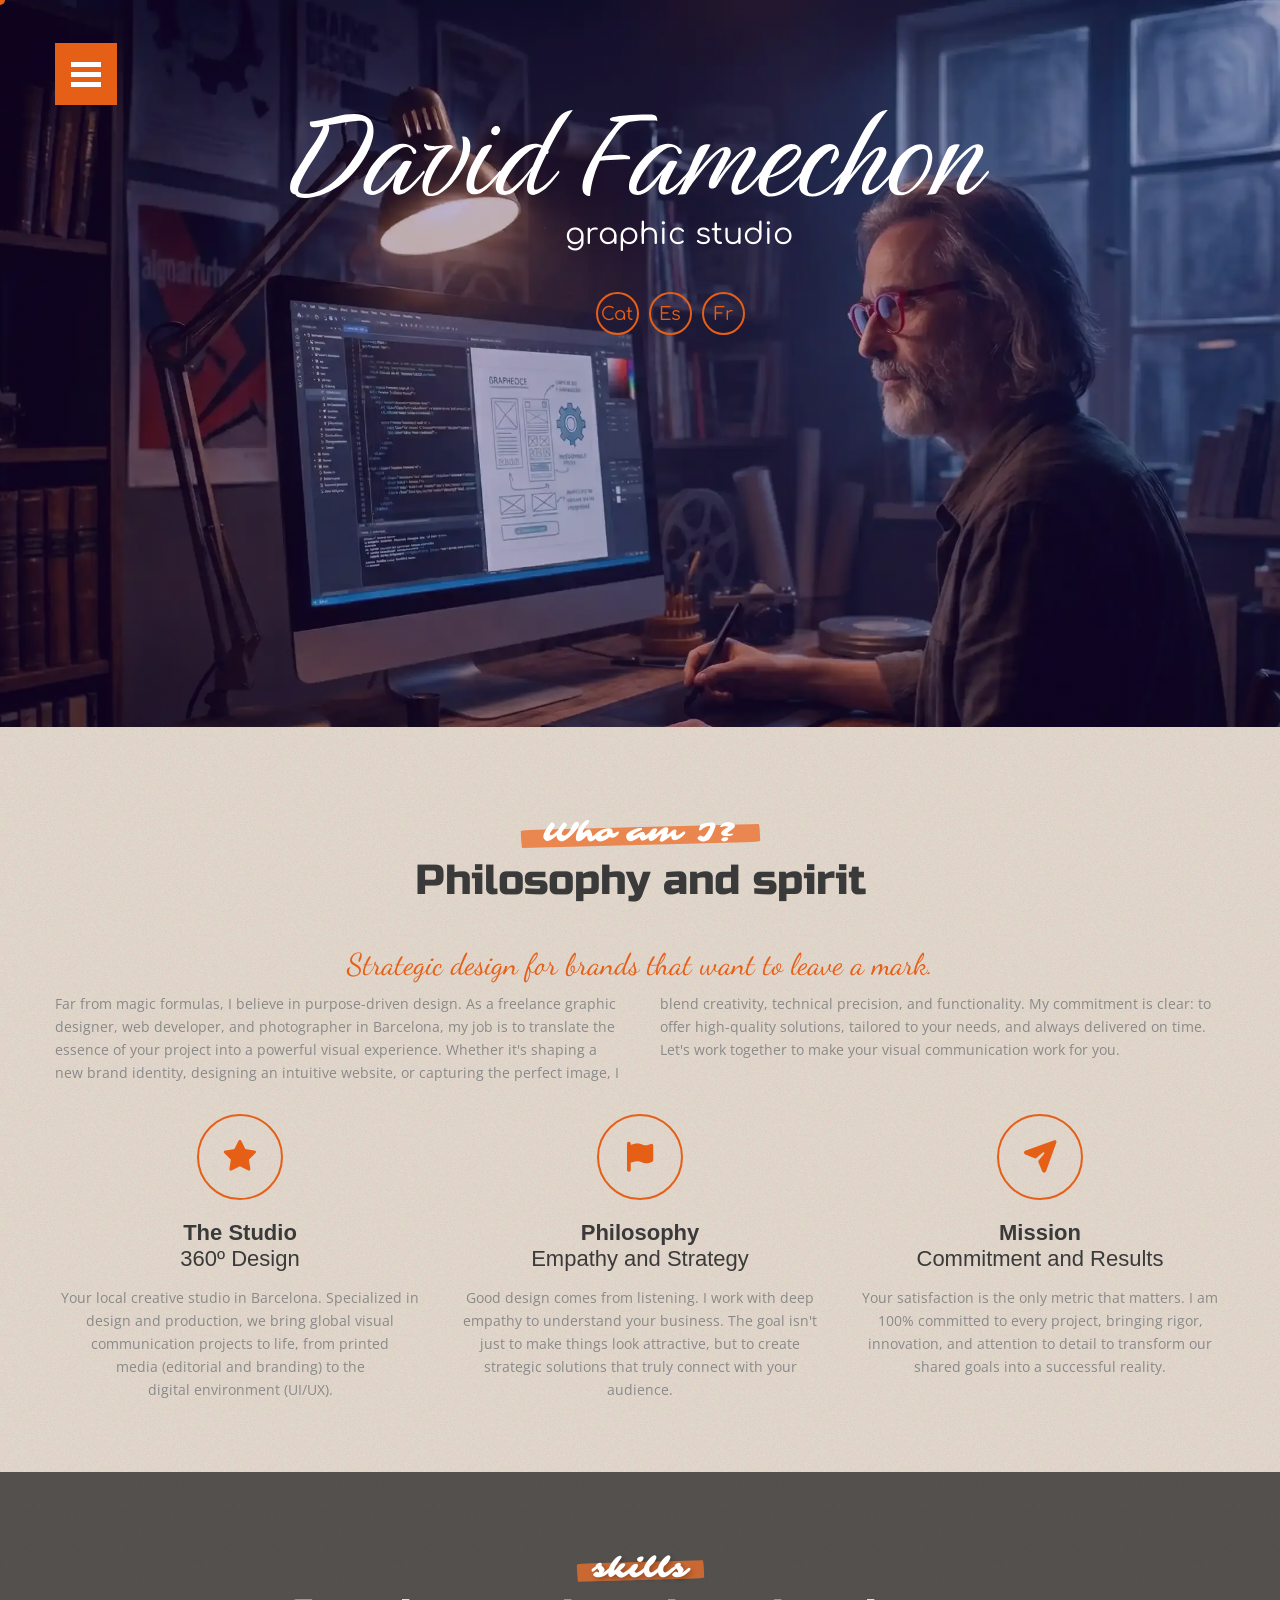
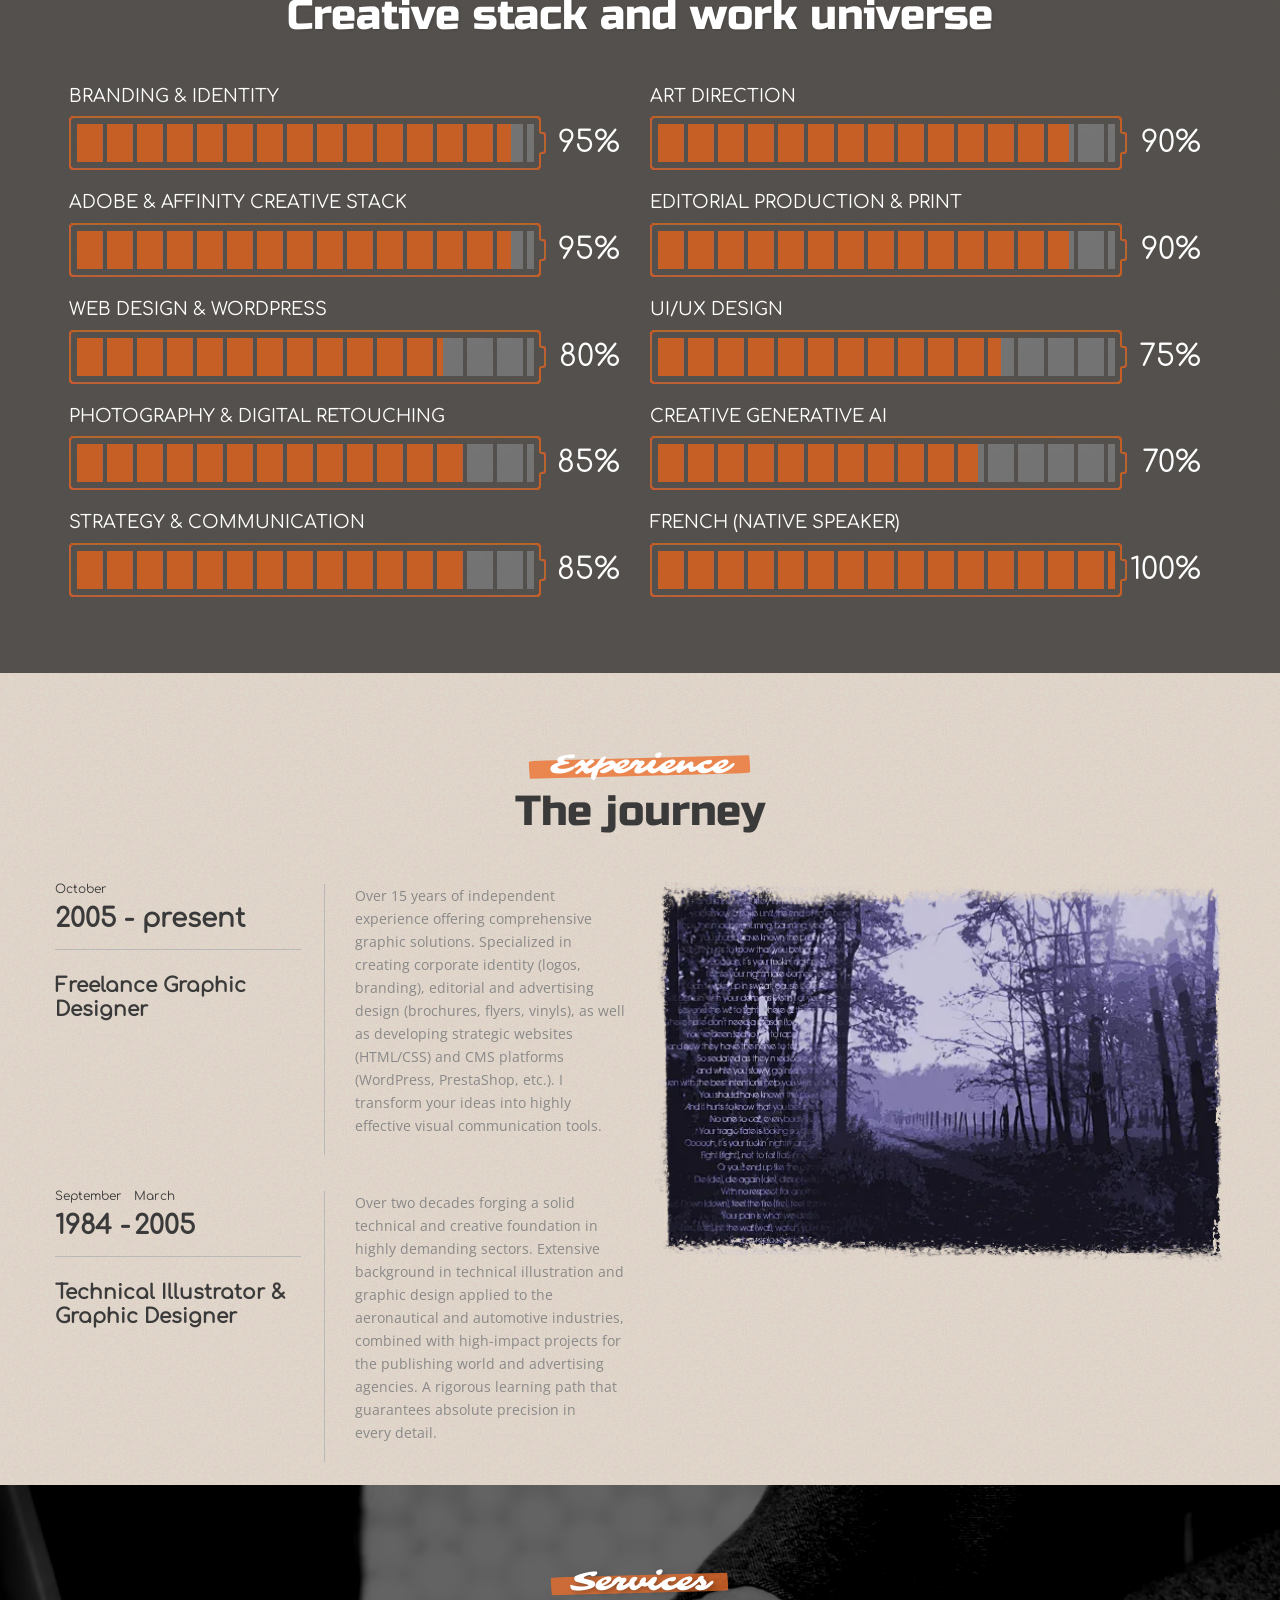
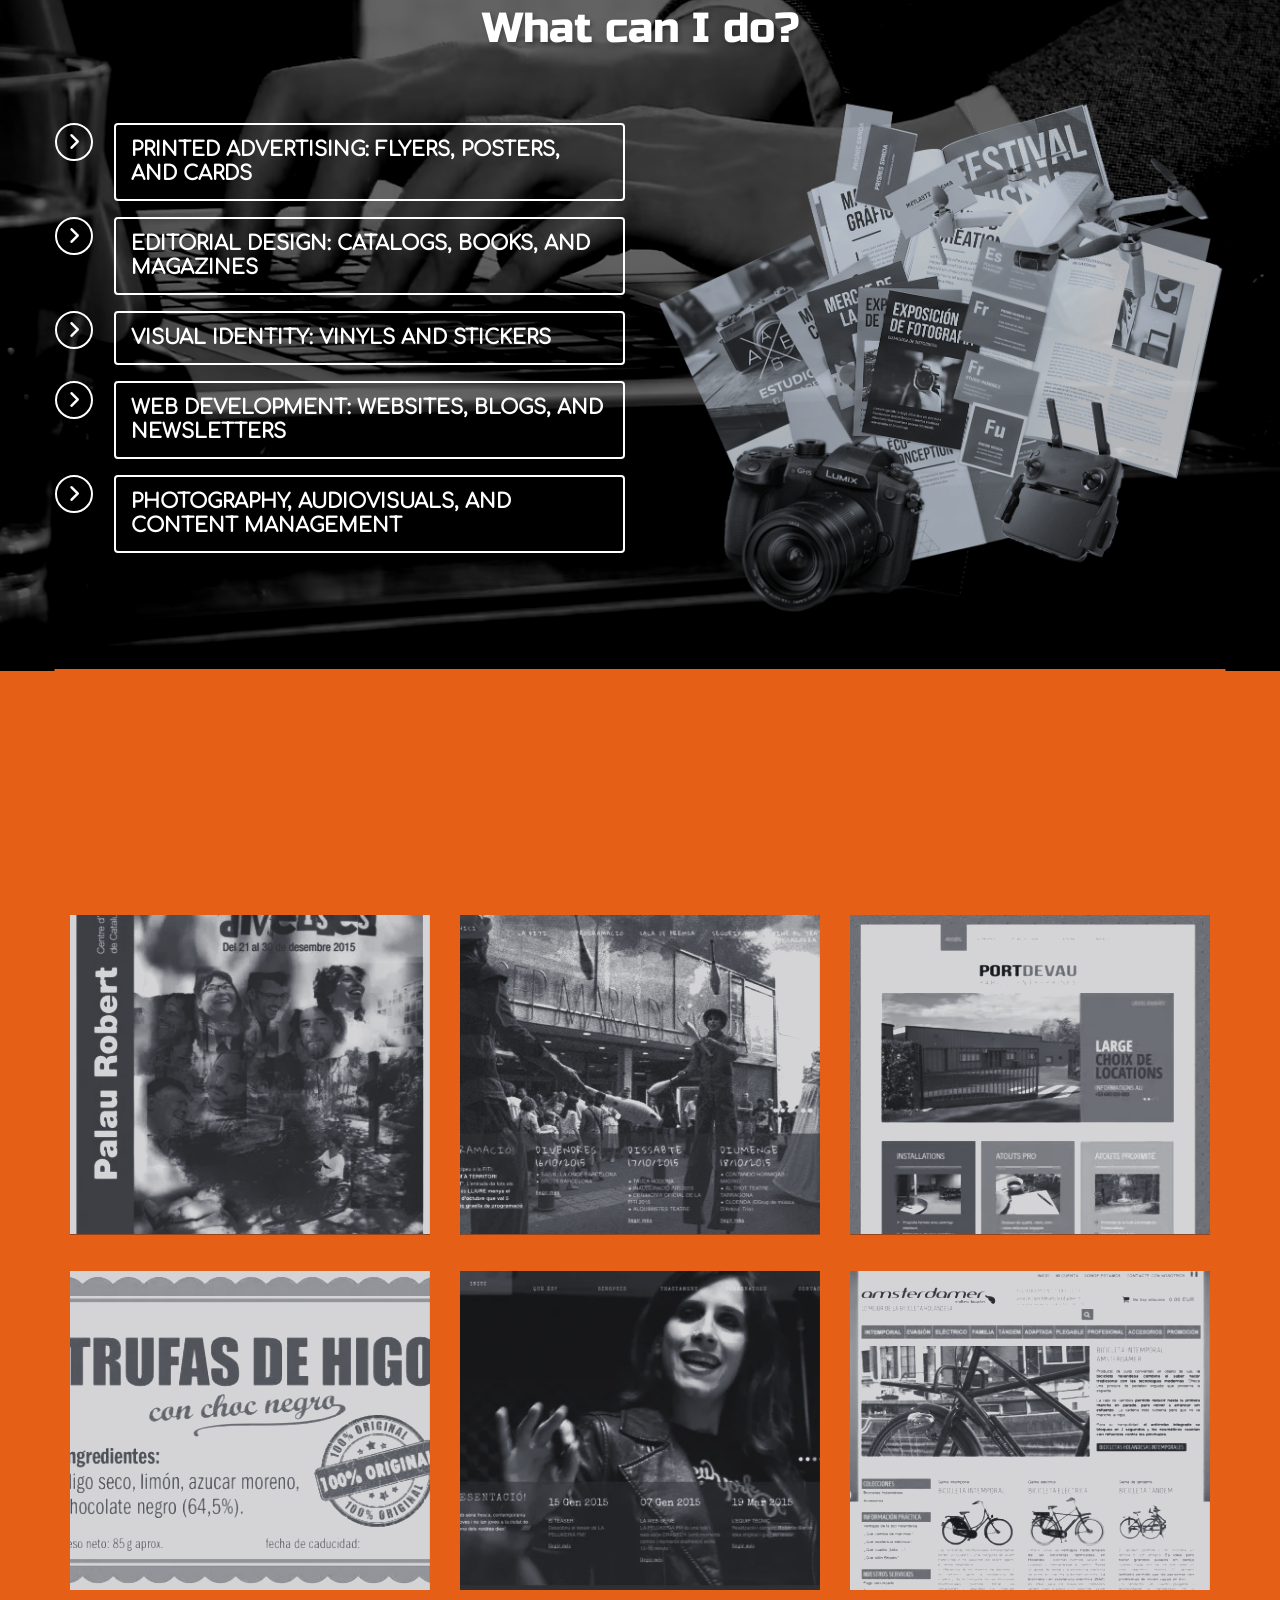
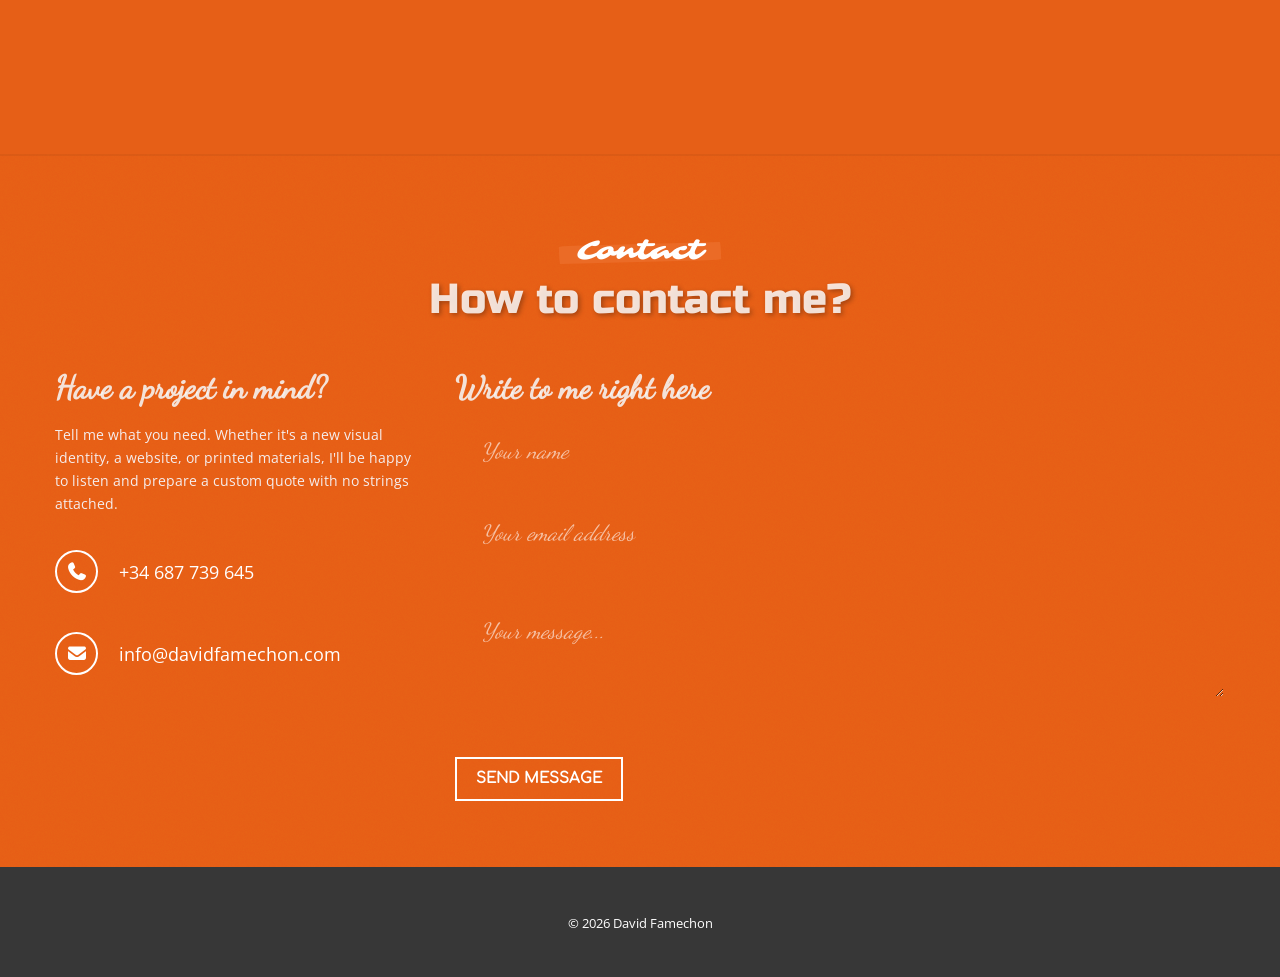
<file: index.html>
<!DOCTYPE html>
<html>
<head>
    <meta charset="UTF-8">
    <title>laguineu | Redirecting...</title>
    <script>
        // On récupère la langue du navigateur (ex: "fr-FR", "ca", "es-ES")
        const userLang = navigator.language || navigator.userLanguage; 
        const langBase = userLang.toLowerCase().split('-')[0]; // On garde juste "fr", "ca", etc. 
        
        // Logique de redirection
        if (userLang.startsWith('ca')) {
            window.location.href = "cat.html";
        } else if (userLang.startsWith('es')) {
            window.location.href = "es.html";
        } else if (userLang.startsWith('fr')) {
            window.location.href = "fr.html";
        } else {
            // Langue par défaut (anglais) pour le reste du monde
            window.location.href = "en.html";
        }
    </script>
</head>
<body>
    <p>Redireccionant... / Redirigiendo...  / Redirigeant... / Redirecting...</p>
</body>
</html>
</file>
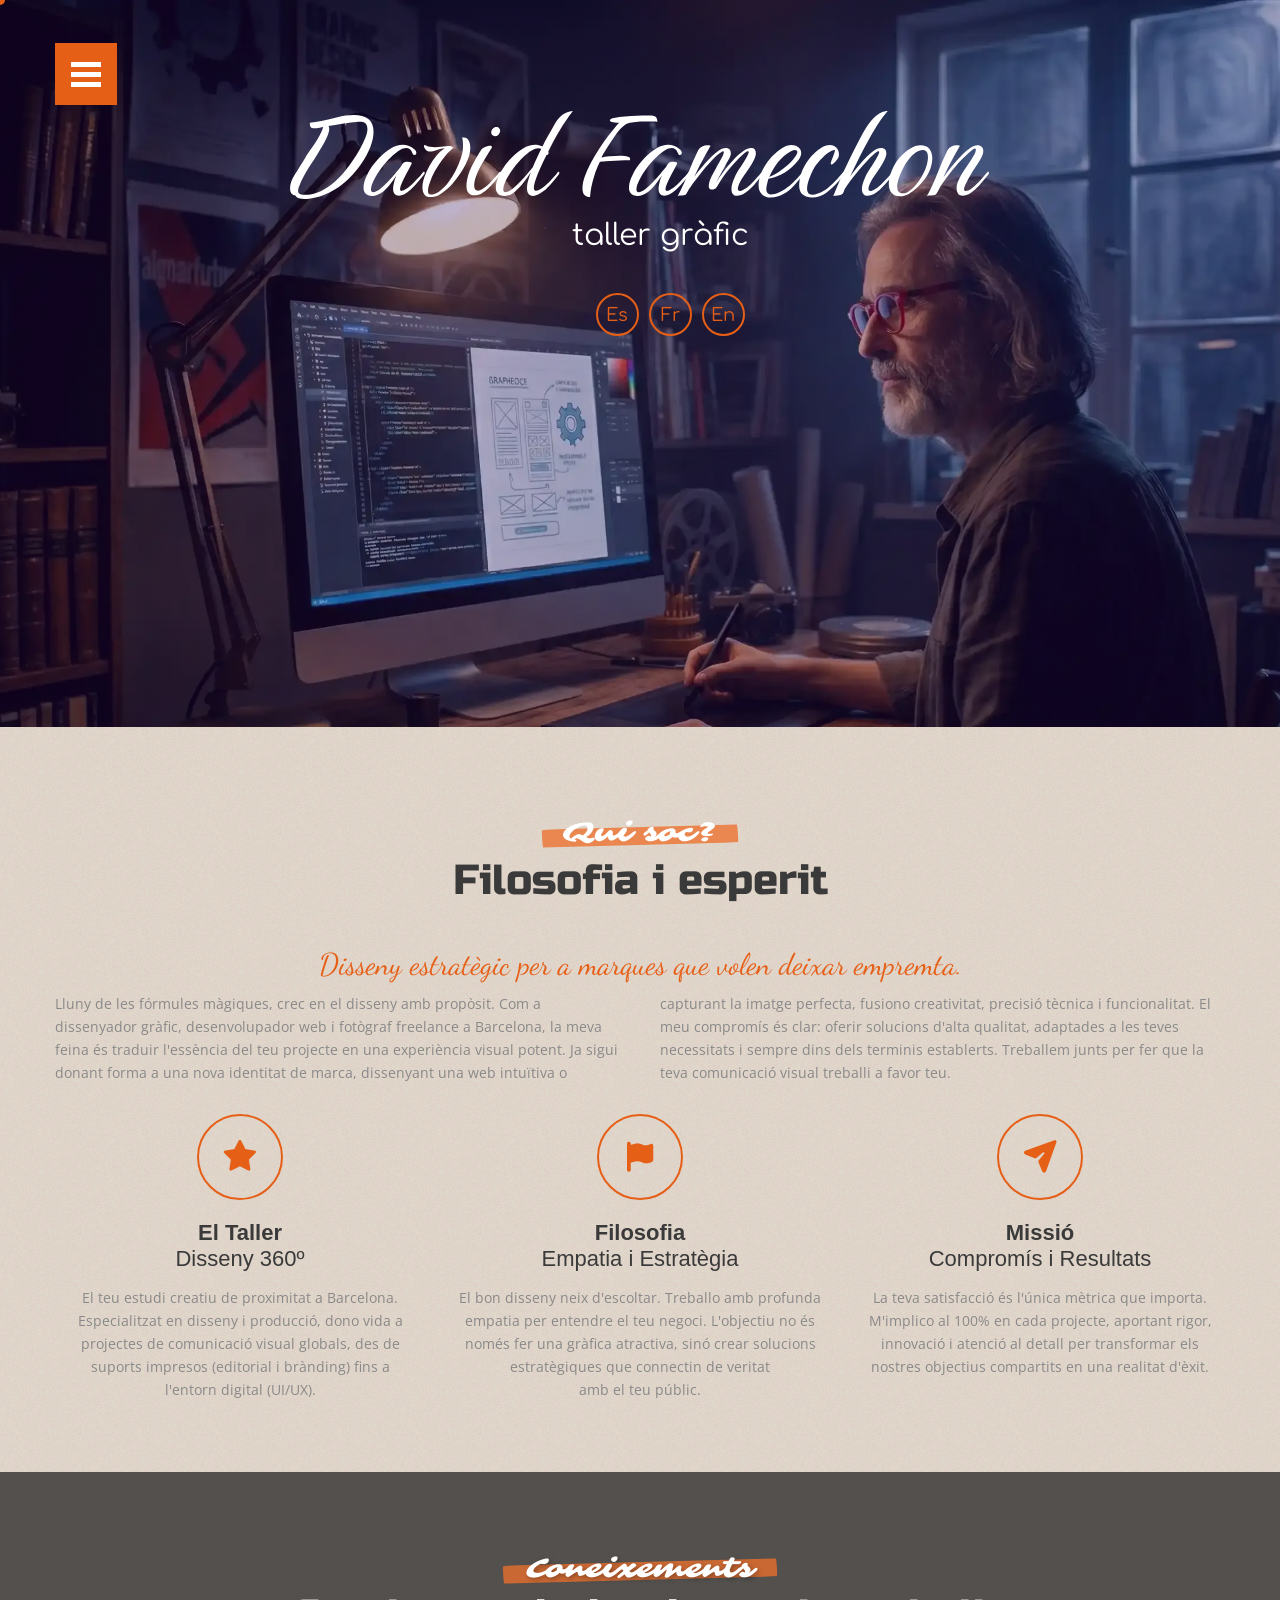
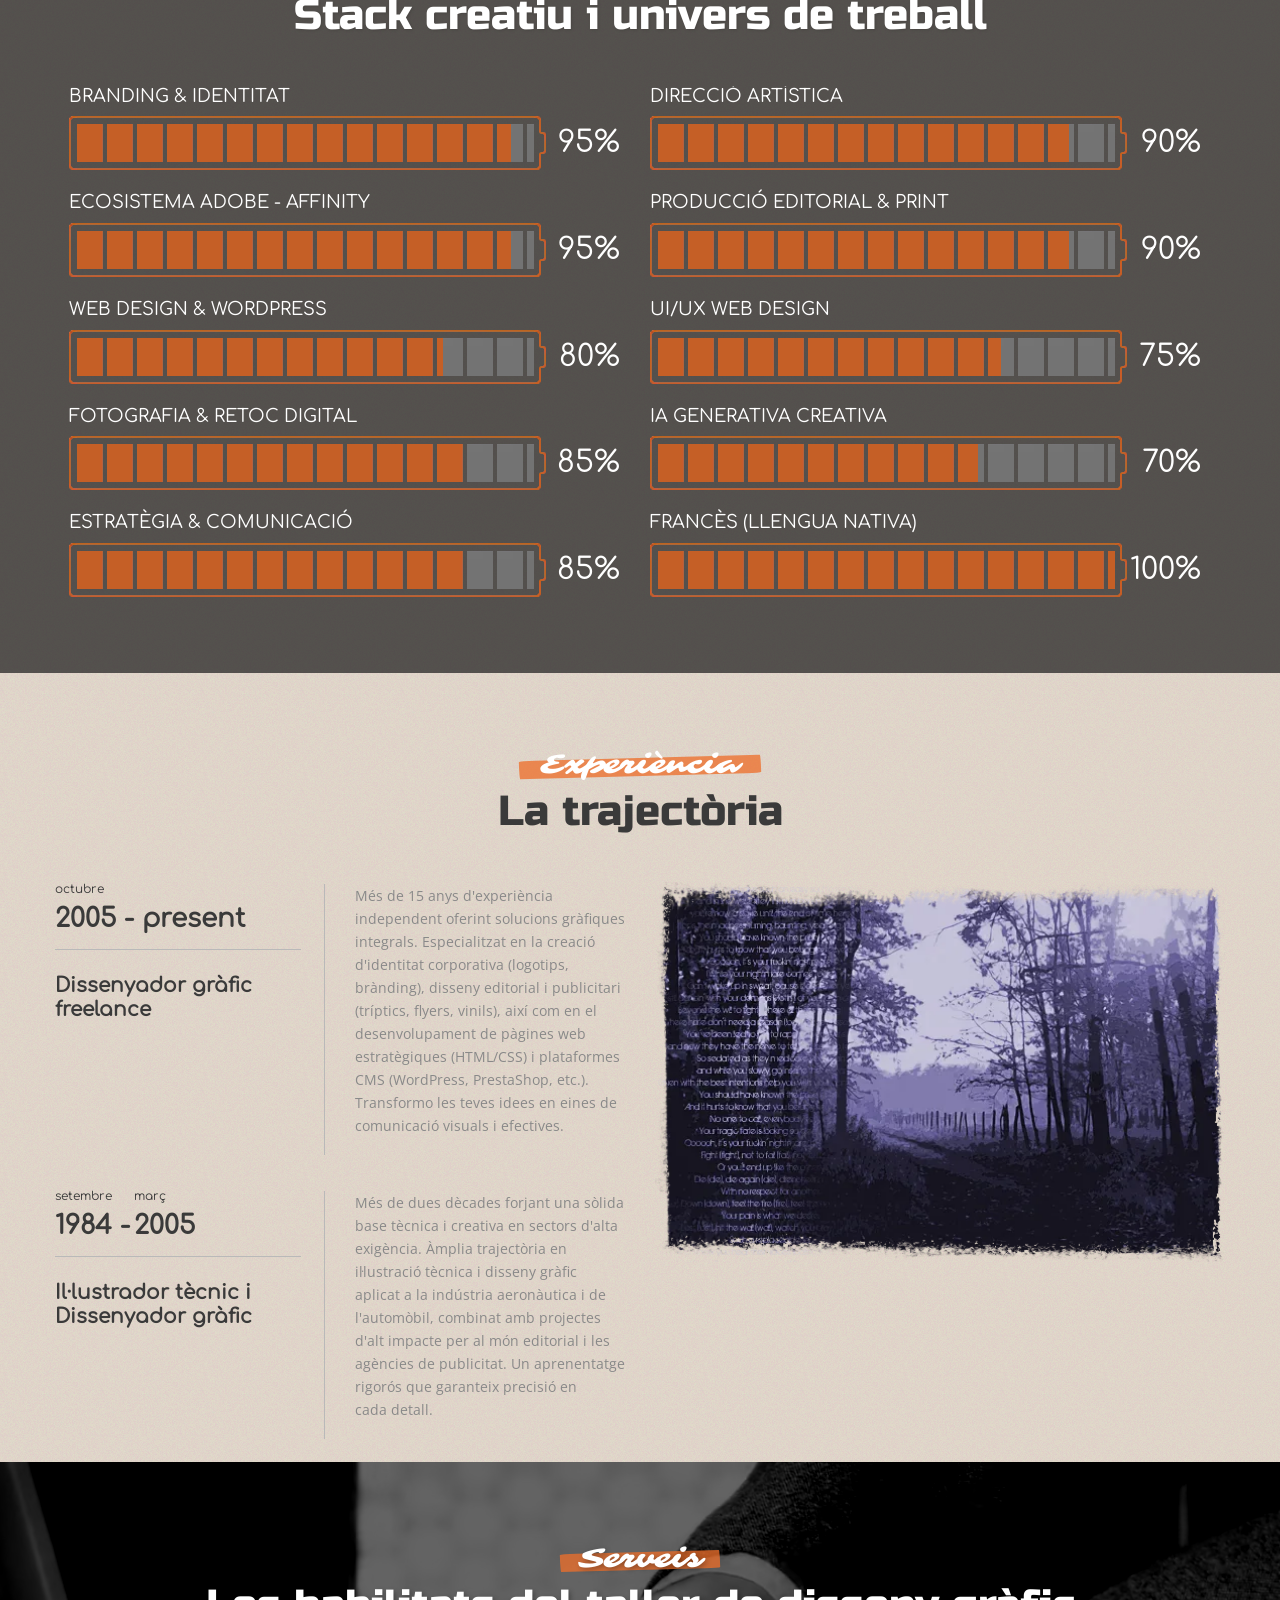
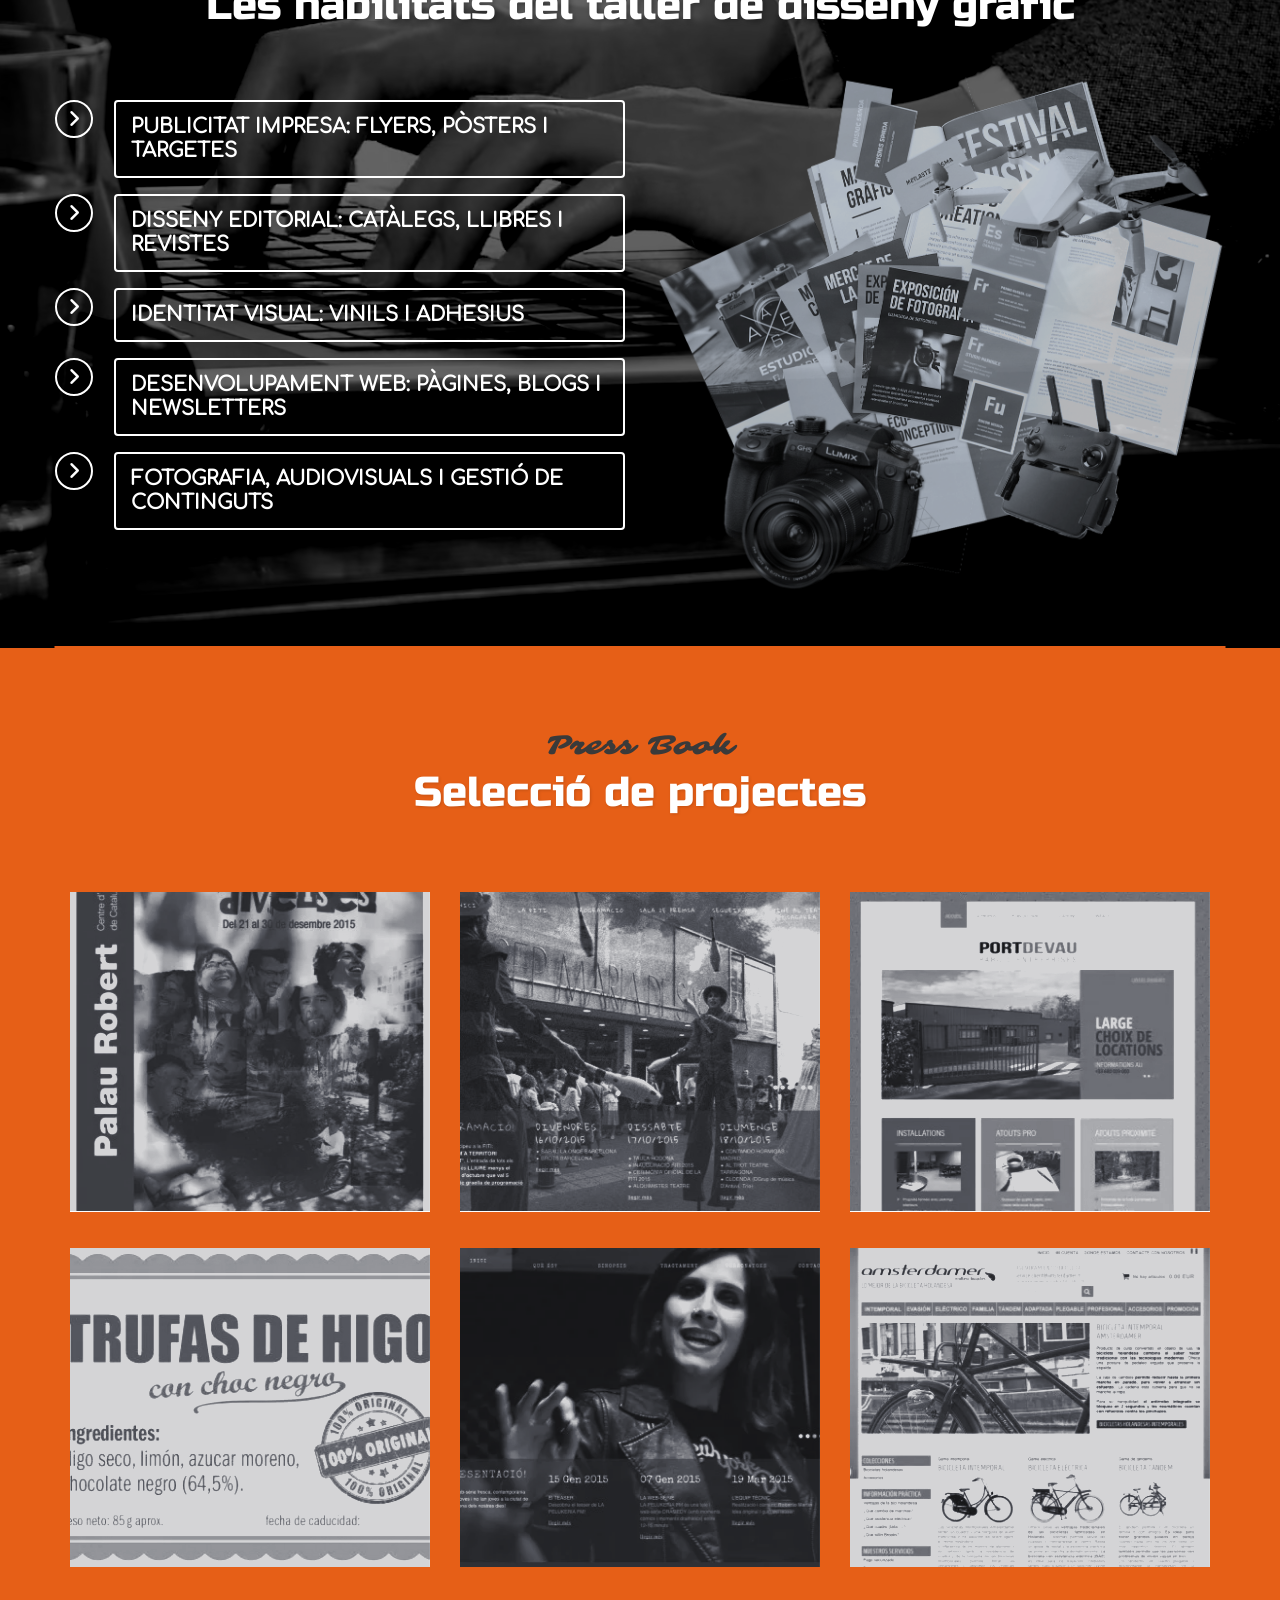
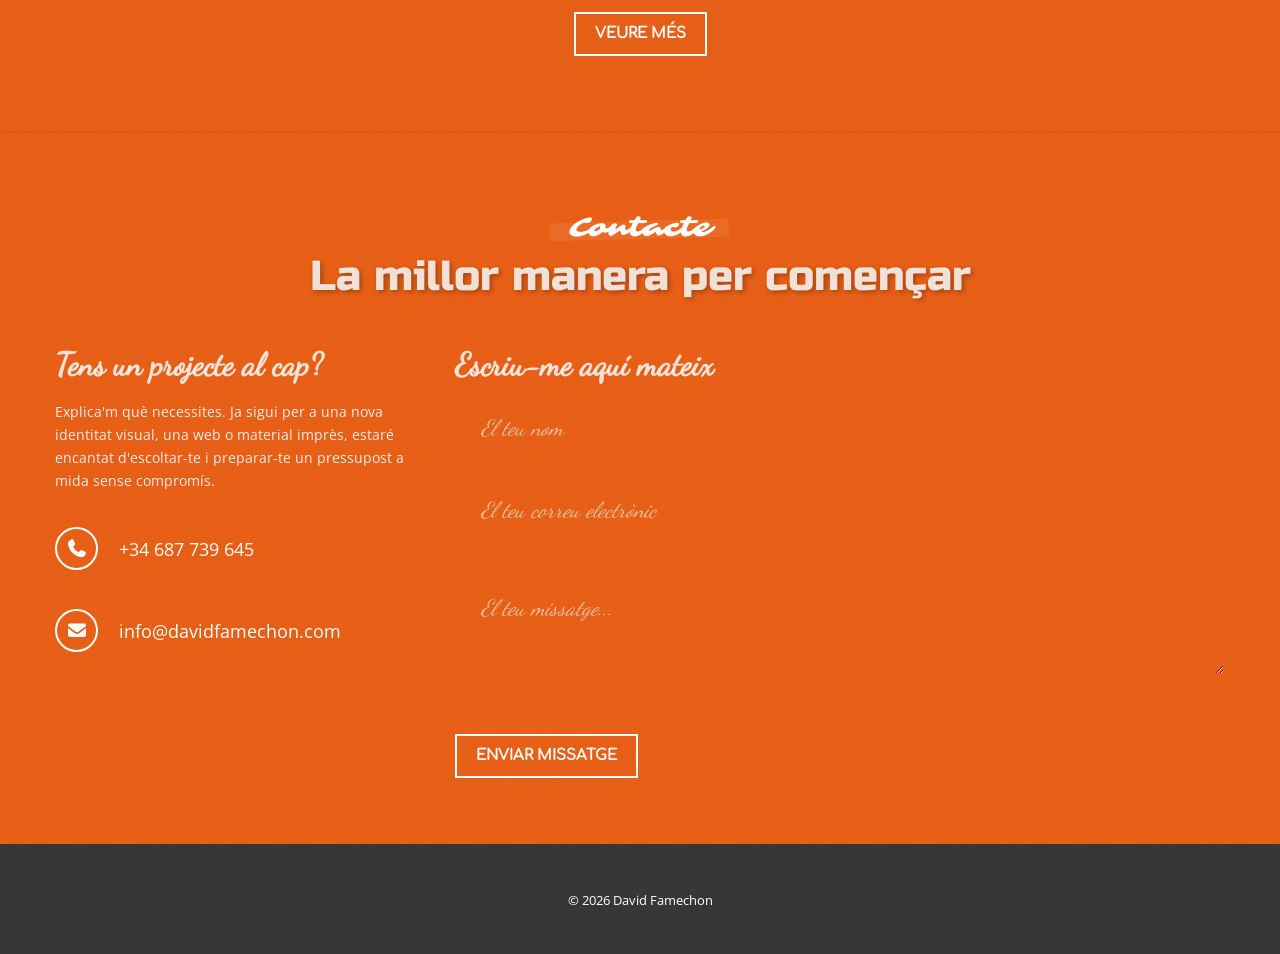
<file: cat.html>
<!DOCTYPE html>
<html lang="ca-ES"> <!--<![endif]-->
<head>
    <title>David Famechon | taller gràfic [CAT]</title>
    <meta name="description" content="Dissenyar un logo, una targeta, un flyer, un fullet, un adhesiu... etc. | David Famechon (cat)"/>
    <meta property="og:type" content="website" />
    <meta property="og:url" content="https://davidfamechon.com/" />
    <meta property="og:title" content="David Famechon | Taller gràfic a Barcelona" />
    <meta property="og:description" content="Dissenyar un logo, una targeta, un flyer... Idees creatives per aconseguir el millor impacte!" />
    <meta property="og:image" content="https://davidfamechon.com/assets/images/hero/header-photo.webp" />
    <meta charset="UTF-8"/>
    <meta name="viewport" content="width=device-width, initial-scale=1.0">
    <meta name="theme-color" content="#e65f17">

    <link rel="preload" href="assets/fonts/comfortaa-v47-latin-regular.woff2" as="font" type="font/woff2" crossorigin>
    <link rel="preload" href="assets/webfonts/fa-solid-900.woff2" as="font" type="font/woff2" crossorigin>

    <!-- SEO Multilingue -->
    <link rel="alternate" hreflang="ca" href="https://davidfamechon/cat.html" />
    <link rel="alternate" hreflang="fr" href="https://davidfamechon/fr.html" />
    <link rel="alternate" hreflang="en" href="https://davidfamechon/en.html" />
    <link rel="alternate" hreflang="es" href="https://davidfamechon/es.html" />
    <link rel="alternate" hreflang="x-default" href="https://davidfamechon/cat.html" />

    <link rel="icon" href="favicon.ico" type="image/x-icon" />
    <link rel="stylesheet" href="assets/CSS/01-lazyload.css" type="text/css" media="all" />
    <link rel="stylesheet" href="assets/CSS/02-media-parallax.css" type="text/css" media="all" />
    <link rel="stylesheet" href="assets/CSS/03-parallax.css" type="text/css" media="all" />
    <link rel="stylesheet" href="assets/CSS/04-popup.css" media="all" />
    <link rel="stylesheet" href="assets/CSS/05-style-clean.css">

    <link rel="stylesheet" href="assets/CSS/all.min.css" media="all"/>

    <script type="application/ld+json">
        {
          "@context": "https://schema.org",
          "@type": "GraphicDesignStudio",
          "name": "David Famechon",
          "url": "https://davidfamechon.com",
          "logo": "https://davidfamechon.com/assets/images/logo.webp",
          "sameAs": [
            "https://www.instagram.com/David Famechon"
          ]
        }
    </script>

    <script type="text/javascript" src="assets/js/jquery-3.7.1.min.js"></script>
    <script type="text/javascript" src="assets/js/jquery-migrate-3.4.1.min.js"></script>

    <script type="text/javascript" src="assets/js/01b-bootstrap.min.js"></script>
    <script type="text/javascript" src="assets/js/02-myscript.js"></script>
    <script src="https://challenges.cloudflare.com/turnstile/v0/api.js" async defer></script>

</head>


<body id="top" class="home">
    <div class="bg-layer bg-layer-1"></div>
    <div class="bg-layer bg-layer-2"></div>

	<div id="motopress-main" class="main-holder">
		<!--Begin #motopress-main-->
		<header class="motopress-wrapper header">
			<div class="container">
				<div class="row">
					<div class="span12">
						<div class="hashAncor" id="inici"></div>
                    
<div class="row">
	<div class="span12">
		<div class="extra-logo">
			<img src="assets/images/hero/extra-logo.webp" alt="David Famechon (cat)" title="taller gràfic">
            
	</div>	

</div>
    
</div>

<div class="header-wrap">
	<div>
		<!-- BEGIN MAIN NAVIGATION -->
<nav class="nav nav__primary clearfix">
<ul id="topnav" class="sf-menu"><li class="menu-item"><a href="cat.html#inici">inici</a></li>
<li class="menu-item"><a href="cat.html#qui-soc">qui sóc</a></li>
<li class="menu-item"><a href="cat.html#coneixements">coneixements</a></li>
<li class="menu-item"><a href="cat.html#experiencia">experiència</a></li>
<li class="menu-item"><a href="cat.html#serveis">serveis</a></li>
<li class="menu-item menu-item-has-children"><a href="cat.html#press-book">Press Book</a>
<ul class="sub-menu">
	<li class="menu-item"><a title="Press Book 2 (continuació)" href="portfolio-cat.html">Veure més</a></li>
</ul>
</li>
<li class="menu-item"><a href="cat.html#contacte">contacte</a></li>
</ul><div class="nav-button"><span class="marker"></span><span class="text">menu</span></div>
</nav><!-- END MAIN NAVIGATION -->	</div>
</div>
<div class="row">
	<div class="span12">
		<!-- BEGIN LOGO -->
    <div class="logo pull-left">
      <a href="cat.html" class="logo_h logo_h__img logo-hover-wrap">
          <img src="assets/images/hero/logo_david-famechon_blanc.svg" 
               class="logo-normal" 
               alt="David Famechon - Taller gràfic" 
               title="David Famechon - Taller gràfic" 
               style="width: 700px; height: auto;">
          <img src="assets/images/hero/logo_david-famechon_orange_hover.svg" 
               class="logo-hover" 
               alt="David Famechon - Taller gràfic" 
               title="David Famechon - Taller gràfic" 
               style="width: 700px; height: auto;">
      </a>
      <h1 class="logo_tagline">taller gràfic</h1>
  </div>
<!-- END LOGO -->	</div>

</div>
<div class="row">
	<div class="span12 social-nets-wrapper">
		<ul class="social">
    <li><a href="es.html" aria-label="Versión en español">Es</a></li>
    <li><a href="fr.html" aria-label="Version en français">Fr</a></li>
    <li><a href="en.html" aria-label="English version">En</a></li>
</ul></div>
</div>
<!-- photo trombine header
	<div class="row">
		<div class="span12">
			<div class="header-photo">
			<figure><img src="assets/images/hero/header-photo.webp" alt="davidfamechon.com (cat)" title="taller gràfic"></figure>
	</div>		</div>
	</div>
  -->
					</div>
				</div>
			</div>
		</header>
<div class="motopress-wrapper content-holder clearfix">
	<div class="container">
		<div class="row">
						<div class="span12">
				<div class="row">
					<div class="span12">
							<div id="post-203" class="page post-203 type-page status-publish hentry">
		<div class="hashAncor" id="qui-soc"></div>
<section class="lazy-load-box trigger effect-fade" data-delay="0" data-speed="1200" style="-webkit-transition: all 1200ms ease; -moz-transition: all 1200ms ease; -ms-transition: all 1200ms ease; -o-transition: all 1200ms ease; transition: all 1200ms ease;">
    <div class="title-box clearfix"><h2 class="title-box_primary title-highlight">Qui soc?</h2><h3 class="title-box_secondary">Filosofia i esperit</h3></div>
    <h3 style="text-align: center;">Disseny estratègic per a marques que volen deixar empremta.</h3>
    <div class="two-columns">Lluny de les fórmules màgiques, crec en el disseny amb propòsit. Com a dissenyador gràfic, desenvolupador web i fotògraf freelance a Barcelona, la meva feina és traduir l'essència del teu projecte en una experiència visual potent. Ja sigui donant forma a una nova identitat de marca, dissenyant una web intuïtiva o capturant la imatge perfecta, fusiono creativitat, precisió tècnica i funcionalitat. El meu compromís és clar: oferir solucions d'alta qualitat, adaptades a les teves necessitats i sempre dins dels terminis establerts. Treballem junts per fer que la teva comunicació visual treballi a favor teu.</div>
</section>

<div class="row">
    <div class="span4">
        <section class="lazy-load-box trigger effect-slidefromleft" data-delay="0" data-speed="1200" style="-webkit-transition: all 1200ms ease; transition: all 1200ms ease;">
            <div class="service-box">
                <figure class="icon"><i class="fa-solid fa-star"></i></figure>
                <div class="service-box_body">
                    <h2 class="title"><b>El Taller</b><br />Disseny 360º</h2>
                    <div class="service-box_txt">El teu estudi creatiu de proximitat a Barcelona. Especialitzat en disseny i producció, dono vida a projectes de comunicació visual globals, des de suports impresos (editorial i brànding) fins a <br>l'entorn digital (UI/UX).</div>
                </div>
            </div>
        </section>
    </div>
    
    <div class="span4">
        <section class="lazy-load-box trigger effect-slideup" data-delay="0" data-speed="1200" style="-webkit-transition: all 1200ms ease; transition: all 1200ms ease;">
            <div class="service-box">
                <figure class="icon"><i class="fa-solid fa-flag"></i></figure>
                <div class="service-box_body">
                    <h2 class="title"><b>Filosofia</b><br />Empatia i Estratègia</h2>
                    <div class="service-box_txt">El bon disseny neix d'escoltar. Treballo amb profunda empatia per entendre el teu negoci. L'objectiu no és només fer una gràfica atractiva, sinó crear solucions estratègiques que connectin de veritat <br>amb el teu públic.</div>
                </div>
            </div>
        </section>
    </div>
    
    <div class="span4">
        <section class="lazy-load-box trigger effect-slidefromright" data-delay="0" data-speed="1200" style="-webkit-transition: all 1200ms ease; transition: all 1200ms ease;">
            <div class="service-box">
                <figure class="icon"><i class="fa-solid fa-paper-plane"></i></figure>
                <div class="service-box_body">
                    <h2 class="title"><b>Missió</b><br />Compromís i Resultats</h2>
                    <div class="service-box_txt">La teva satisfacció és l'única mètrica que importa. M'implico al 100% en cada projecte, aportant rigor, innovació i atenció al detall per transformar els nostres objectius compartits en una realitat d'èxit.</div>
                </div>
            </div>
        </section>
    </div>
</div><!-- .row (end) -->
<div class="hashAncor" id="coneixements"></div>
<section class="parallax-box"><div class="parallax-content">
<section class="lazy-load-box trigger effect-fade" data-delay="0" data-speed="1200" style="-webkit-transition: all 1200ms ease; -moz-transition: all 1200ms ease; -ms-transition: all 1200ms ease; -o-transition: all 1200ms ease; transition: all 1200ms ease;">
<div class="title-box clearfix"><h2 class="title-box_primary title-highlight">Coneixements</h2><h3 class="title-box_secondary">Stack creatiu i univers de treball</h3></div><!-- //.title-box -->

<div class="skills_wrapper ">
    
<div class="skills-item" data-level="95" data-base-color="#ffe89c" data-skill-color="#35a49d">
        <div class="inner_wrap">
            <div class="desc">
                <h5><a href="#serveis" title="Branding & Identitat">Branding & Identitat</a></h5></div>
        <div class="diagram"><span><em></em></span></div>
        <div class="level"><span>95%</span></div>
    </div>
</div>

<div class="skills-item" data-level="90" data-base-color="#ffe89c" data-skill-color="#35a49d">
    <div class="inner_wrap">
        <div class="desc">
            <h5><a href="#serveis" title="Direcció Artística">Direcció Artística</a></h5>
        </div>
        <div class="diagram"><span><em></em></span></div>
        <div class="level"><span>90%</span></div>
    </div>
</div>

<div class="skills-item" data-level="95" data-base-color="#ffe89c" data-skill-color="#35a49d">
    <div class="inner_wrap">
        <div class="desc">
            <h5><a href="#serveis" title="Ecosistema Adobe - Affinity">Ecosistema Adobe - Affinity</a></h5>
        </div>
        <div class="diagram"><span><em></em></span></div>
        <div class="level"><span>95%</span></div>
    </div>
</div>

<div class="skills-item" data-level="90" data-base-color="#ffe89c" data-skill-color="#35a49d">
    <div class="inner_wrap">
        <div class="desc">
            <h5><a href="#serveis" title="Producció Editorial & Print">Producció Editorial & Print</a></h5>
        </div>
        <div class="diagram"><span><em></em></span></div>
        <div class="level"><span>90%</span></div>
    </div>
</div>

<div class="skills-item" data-level="80" data-base-color="#ffe89c" data-skill-color="#35a49d">
    <div class="inner_wrap">
        <div class="desc">
            <h5><a href="#serveis" title="Web Design & WordPress">Web Design & WordPress</a></h5>
        </div>
        <div class="diagram"><span><em></em></span></div>
        <div class="level"><span>80%</span></div>
    </div>
</div>

<div class="skills-item" data-level="75" data-base-color="#ffe89c" data-skill-color="#35a49d">
    <div class="inner_wrap">
        <div class="desc">
            <h5><a href="#serveis" title="UI/UX Web Design">UI/UX Web Design</a></h5>
        </div>
        <div class="diagram"><span><em></em></span></div>
        <div class="level"><span>75%</span></div>
    </div>
</div>

<div class="skills-item" data-level="85" data-base-color="#ffe89c" data-skill-color="#35a49d">
    <div class="inner_wrap">
        <div class="desc">
            <h5><a href="#serveis" title="Fotografia & Retoc Digital">Fotografia & Retoc Digital</a></h5>
        </div>
        <div class="diagram"><span><em></em></span></div>
        <div class="level"><span>85%</span></div>
    </div>
</div>

<div class="skills-item" data-level="70" data-base-color="#ffe89c" data-skill-color="#35a49d">
    <div class="inner_wrap">
        <div class="desc">
            <h5><a href="#serveis" title="IA Generativa Creativa">IA Generativa Creativa</a></h5>
        </div>
        <div class="diagram"><span><em></em></span></div>
        <div class="level"><span>70%</span></div>
    </div>
</div>

<div class="skills-item" data-level="85" data-base-color="#ffe89c" data-skill-color="#35a49d">
    <div class="inner_wrap">
        <div class="desc">
            <h5><a href="#serveis" title="Estratègia & Comunicació">Estratègia & Comunicació</a></h5>
        </div>
        <div class="diagram"><span><em></em></span></div>
        <div class="level"><span>85%</span></div>
    </div>
</div>

<div class="skills-item" data-level="100" data-base-color="#ffe89c" data-skill-color="#35a49d">
    <div class="inner_wrap">
        <div class="desc">
            <h5><a href="#serveis" title="Francès (Llengua Nativa)">Francès (Llengua Nativa)</a></h5>
        </div>
        <div class="diagram"><span><em></em></span></div>
        <div class="level"><span>100%</span></div>
    </div>
</div>
</div>
</section>
</div>

<div data-speed="3" class="parallax-bg" style="background:url('assets/images/hero/parallax-img2.avif') no-repeat center 0; left:50%; margin-left:-960px; width:1920px"></div></section>
<div class="hashAncor" id="experiencia"></div>
<section class="lazy-load-box trigger effect-fade" data-delay="0" data-speed="800" style="-webkit-transition: all 1200ms ease; -moz-transition: all 1200ms ease; -ms-transition: all 1200ms ease; -o-transition: all 1200ms ease; transition: all 1200ms ease;">
<div class="title-box clearfix"><h2 class="title-box_primary title-highlight ">Experiència</h2><h3 class="title-box_secondary">La trajectòria</h3></div><!-- //.title-box -->
</section>
<div class="row">
<div class="span6"><section class="lazy-load-box trigger effect-slidefromleft " data-delay="0" data-speed="1200" style="-webkit-transition: all 1200ms ease; -moz-transition: all 1200ms ease; -ms-transition: all 1200ms ease; -o-transition: all 1200ms ease; transition: all 1200ms ease;">
<div class="extra-wrap ">
<div class="chronology_wrapper experienceBlock">
    
    <div class="chronology-item work-experience defaultItem">
        <div class="inner_wrap">
            <div class="desc-left">
                <div class="st-date"><span>octubre 2005 - present</span></div>
                <h5><a href="#contacte" title="Dissenyador gràfic freelance">Dissenyador gràfic freelance</a></h5>
            </div>
            <div class="desc-right">
                <p class="excerpt">Més de 15 anys d'experiència independent oferint solucions gràfiques integrals. Especialitzat en la creació d'identitat corporativa (logotips, brànding), disseny editorial i publicitari (tríptics, flyers, vinils), així com en el desenvolupament de pàgines web estratègiques (HTML/CSS) i plataformes CMS (WordPress, PrestaShop, etc.). Transformo les teves idees en eines de comunicació visuals i efectives.</p>
            </div>
        </div>
        <div class="extraMarker"></div>
    </div>
    
    <div class="chronology-item work-experience defaultItem">
        <div class="inner_wrap">
            <div class="desc-left">
                <div class="st-date"><span>setembre 1984 -</span></div> 
                <div class="end-date"><span>març 2005</span></div>
                <h5><a href="#contacte" title="Il·lustrador tècnic i Dissenyador gràfic">Il·lustrador tècnic i Dissenyador gràfic</a></h5>
            </div>
            <div class="desc-right">
                <p class="excerpt">Més de dues dècades forjant una sòlida base tècnica i creativa en sectors d'alta exigència. Àmplia trajectòria en il·lustració tècnica i disseny gràfic aplicat a la indústria aeronàutica i de l'automòbil, combinat amb projectes d'alt impacte per al món editorial i les agències de publicitat. Un aprenentatge rigorós que garanteix precisió en <br>cada detall.</p>
            </div>
        </div>
        <div class="extraMarker"></div>
    </div>

</div>
</div>
</section></div>
<div class="span6"><section class="lazy-load-box trigger effect-slidefromright " data-delay="0" data-speed="800" style="-webkit-transition: all 800ms ease; -moz-transition: all 800ms ease; -ms-transition: all 800ms ease; -o-transition: all 800ms ease; transition: all 800ms ease;"><img src="assets/images/hero/un_peu_dhistoire_4.webp" alt="Il·lustració d'una mica d'història i experiència" width="570" height="402" /></section></div>
</div><!-- .row (end) -->
<div class="hashAncor" id="serveis"></div>
<p class="p1"><script type="text/javascript">
          jQuery(function() {
              jQuery("#mediaparallax_69b1d8155dce2").cherryMediaParallax({
                bufferRatio: 1.5
              });
          });
    </script>
    <section id="mediaparallax_69b1d8155dce2" class="parallax_section cherry_video_parallax_1" data-type-media="video" data-mp4="true" data-webm="true" data-ogv="true" data-poster="true">
        <div class="container parallax_content">
<section class="lazy-load-box trigger effect-fade" data-delay="0" data-speed="800" style="-webkit-transition: all 800ms ease; -moz-transition: all 800ms ease; -ms-transition: all 800ms ease; -o-transition: all 800ms ease; transition: all 800ms ease;">
<div class="title-box clearfix"><h2 class="title-box_primary title-highlight">Serveis</h2><h3 class="title-box_secondary">Les habilitats del taller de disseny gràfic</h3></div><!-- //.title-box -->
</section>
<div class="row">
<div class="span6"><section class="lazy-load-box trigger effect-slidefromleft " data-delay="0" data-speed="800" style="-webkit-transition: all 800ms ease; -moz-transition: all 800ms ease; -ms-transition: all 800ms ease; -o-transition: all 800ms ease; transition: all 800ms ease;">
<div id="id-1293920109" class="accordion">

  <div class="accordion-group">
    <div class="accordion-heading">
      <a class="accordion-toggle collapsed" data-toggle="collapse" data-parent="#id-1293920109" href="#907627699">Publicitat Impresa: Flyers, Pòsters i Targetes</a>
    </div>
    <div class="accordion-body collapse" id="907627699">
      <div class="accordion-inner">Dona visibilitat al teu negoci amb suports físics d'alt impacte. Des del disseny creatiu fins a la impressió final, m'encarrego de tot: flyers, cartelleria, targetes de visita i fullets promocionals. Ofereixo acabats professionals i preus competitius per garantir que la teva marca destaqui en qualsevol entorn.</div>
    </div>
  </div>

  <div class="accordion-group">
    <div class="accordion-heading">
      <a class="accordion-toggle collapsed" data-toggle="collapse" data-parent="#id-1293920109" href="#1983380661">Disseny Editorial: Catàlegs, Llibres i Revistes</a>
    </div>
    <div class="accordion-body collapse" id="1983380661">
      <div class="accordion-inner">Estructuro el teu contingut amb rigor i elegància. Sóc especialista en maquetació editorial per a catàlegs comercials, butlletins periòdics, memòries corporatives i llibres. Fusiono una estètica impecable amb una lectura fluida per transmetre la teva informació amb la màxima claredat.</div>
    </div>
  </div>

  <div class="accordion-group">
    <div class="accordion-heading">
      <a class="accordion-toggle collapsed" data-toggle="collapse" data-parent="#id-1293920109" href="#692299975">Identitat Visual: Vinils i Adhesius</a>
    </div>
    <div class="accordion-body collapse" id="692299975">
      <div class="accordion-inner">Transforma els teus espais en potents canals de comunicació. Dissenyo i produeixo vinils decoratius, retolació per a aparadors i adhesius personalitzats. Una solució duradora i estètica per reforçar la presència de la teva marca a peu de carrer i captar l'atenció de nous clients.</div>
    </div>
  </div>

  <div class="accordion-group">
    <div class="accordion-heading">
      <a class="accordion-toggle collapsed" data-toggle="collapse" data-parent="#id-1293920109" href="#1285237675">Desenvolupament Web: Pàgines, Blogs i Newsletters</a>
    </div>
    <div class="accordion-body collapse" id="1285237675">
      <div class="accordion-inner">La teva finestra digital al món. Creo llocs web moderns, totalment adaptatius (responsive) i optimitzats per a cercadors (SEO). Ja sigui una web corporativa, un blog personal o una newsletter professional, t'ajudo a construir una presència en línia sòlida que converteixi visitants <br>en clients.</div>
    </div>
  </div>

  <div class="accordion-group">
    <div class="accordion-heading">
      <a class="accordion-toggle collapsed" data-toggle="collapse" data-parent="#id-1293920109" href="#517635972">Fotografia, Audiovisuals i Gestió de Continguts</a>
    </div>
    <div class="accordion-body collapse" id="517635972">
      <div class="accordion-inner">
        <p>Una imatge professional val més que mil paraules. Ofereixo serveis de fotografia publicitària i creació de contingut audiovisual per donar rellevància als teus productes o serveis. Domino les tècniques de retoc digital per garantir resultats d'alta qualitat.</p>
        <p>A més, gràcies a la meva xarxa de col·laboradors, puc gestionar traduccions professionals a diverses llengües europees, assegurant la màxima precisió tècnica per als teus projectes internacionals.</p>
      </div>
    </div>
  </div>

</div>
</section></div>
<div class="span6"><section class="lazy-load-box trigger effect-slidefromright " data-delay="0" data-speed="800" style="-webkit-transition: all 800ms ease; -moz-transition: all 800ms ease; -ms-transition: all 800ms ease; -o-transition: all 800ms ease; transition: all 800ms ease;"><a href="portfolio-cat.html" title="Veure el Press Book">
    <img src="assets/images/hero/services-img.webp" alt="Serveis de disseny gràfic, web i fotografia a Barcelona" width="570" height="402" />
</a></section></div>
</div><!-- .row (end) -->
</div><div class="parallax_inner"><video class="parallax_media" data-base-width="1920" data-base-height="1080" poster="assets/videos/laguineu_taller_diseno_grafico_video.webp" autoplay loop muted playsinline><source src="assets/videos/laguineu_taller_diseno_grafico_video.mp4" type="video/mp4"><source src="assets/videos/laguineu_taller_diseno_grafico_video.webm" type="video/webm"></video></div></section>
<div class="hashAncor" id="press-book"></div>
<div class="content_box  ">
<section class="lazy-load-box trigger effect-fade" data-delay="0" data-speed="800" style="-webkit-transition: all 800ms ease; -moz-transition: all 800ms ease; -ms-transition: all 800ms ease; -o-transition: all 800ms ease; transition: all 800ms ease;">
<div class="title-box clearfix"><h2 class="title-box_primary">Press Book</h2><h3 class="title-box_secondary">Selecció de projectes</h3></div><!-- //.title-box -->
<div class="isotope_wrapper"><div class="masonry_view masonryView" data-masonry-col="3"><div class="masonry-item"><div class="inner_wrap"><div class="content"><figure class="resized thumbnail featured-thumbnail"><a href="assets/images/hero/ecom2.webp" title="ecom" rel="prettyPhoto"><img decoding="async" src="assets/images/hero/ecom2-370x328.webp" alt="ecom" /><span class="zoom-icon"></span></a></figure><div class="desc"><h5><a href="assets/images/hero/ecom2.webp" title="ecom">ecom</a></h5></div></div></div></div><div class="masonry-item"><div class="inner_wrap"><div class="content"><figure class="resized thumbnail featured-thumbnail"><a href="assets/images/hero/ElsQuatreVents2.webp" title="La FITI" rel="prettyPhoto"><img decoding="async" src="assets/images/hero/ElsQuatreVents2-370x328.webp" alt="La FITI" /><span class="zoom-icon"></span></a></figure><div class="desc"><h5><a href="assets/images/hero/ElsQuatreVents2.webp" title="La FITI">La FITI</a></h5></div></div></div></div><div class="masonry-item"><div class="inner_wrap"><div class="content"><figure class="resized thumbnail featured-thumbnail"><a href="assets/images/hero/sci-portdevau4.webp" title="SCI Port de Vau" rel="prettyPhoto"><img decoding="async" src="assets/images/hero/sci-portdevau4-370x328.webp" alt="SCI Port de Vau" /><span class="zoom-icon"></span></a></figure><div class="desc"><h5><a href="assets/images/hero/sci-portdevau4.webp" title="SCI Port de Vau">SCI Port de Vau</a></h5></div></div></div></div><div class="masonry-item illustrator photoshop  format-standart"><div class="inner_wrap"><div class="content"><figure class="resized thumbnail featured-thumbnail"><a href="assets/images/hero/truffesManu6.webp" title="Trufes de figues" rel="prettyPhoto"><img decoding="async" src="assets/images/hero/truffesManu6-370x328.webp" alt="Trufes de figues" /><span class="zoom-icon"></span></a></figure><div class="desc"><h5><a href="assets/images/hero/truffesManu6.webp" title="Trufes de figues">Trufes de figues</a></h5></div></div></div></div><div class="masonry-item"><div class="inner_wrap"><div class="content"><figure class="resized thumbnail featured-thumbnail"><a href="assets/images/hero/PelukeriaFM1.webp" title="La Pelukeria FM" rel="prettyPhoto"><img decoding="async" src="assets/images/hero/PelukeriaFM1-370x328.webp" alt="La Pelukeria FM" /><span class="zoom-icon"></span></a></figure><div class="desc"><h5><a href="assets/images/hero/PelukeriaFM1.webp" title="La Pelukeria FM">La Pelukeria FM</a></h5></div></div></div></div><div class="masonry-item"><div class="inner_wrap"><div class="content"><figure class="resized thumbnail featured-thumbnail"><a href="assets/images/hero/Amsterdamer1.webp" title="Amsterdamer" rel="prettyPhoto"><img decoding="async" src="assets/images/hero/Amsterdamer1-370x328.webp" alt="Amsterdamer" /><span class="zoom-icon"></span></a></figure><div class="desc"><h5><a href="assets/images/hero/Amsterdamer1.webp" title="Amsterdamer">Amsterdamer</a></h5></div></div></div></div></div></div>
<p style="text-align: center;"><a href="portfolio-cat.html" title="veure més" class="btn btn-primary btn-large btn-inline " target="_self">veure més</a><!-- .btn -->
</section>
<div class="clear"></div></div><!-- .content_box (end) -->
<div class="hashAncor" id="contacte"></div>
<div class="content_box contacts ">
<section class="lazy-load-box trigger effect-fade" data-delay="0" data-speed="800" style="-webkit-transition: all 800ms ease; -moz-transition: all 800ms ease; -ms-transition: all 800ms ease; -o-transition: all 800ms ease; transition: all 800ms ease;">
<div class="title-box clearfix"><h2 class="title-box_primary title-highlight">Contacte</h2><h3 class="title-box_secondary">La millor manera per començar</h3></div><!-- //.title-box -->
</section>
<div class="row">
    <div class="span4">
        <section class="lazy-load-box trigger effect-slidefromleft" data-delay="0" data-speed="800" style="-webkit-transition: all 800ms ease; transition: all 800ms ease;">
            <h3><b>Tens un projecte al cap?</b></h3>
            <p>Explica'm què necessites. Ja sigui per a una nova identitat visual, una web o material imprès, estaré encantat d'escoltar-te i preparar-te un pressupost a mida sense compromís.</p>
            
            <!-- Remplacez votre bloc .phone par celui-ci -->
            <div class="phone">
                <a href="#" id="dynamic-phone-link">+34 687 739 645</a>
            </div>
            <div class="extra-wrap email">
                <p><a href="mailto:info@davidfamechon.com">info@davidfamechon.com</a></p>
            </div>
        </section>
    </div>

    <div class="span8">
        <section class="lazy-load-box trigger effect-slidefromright" data-delay="0" data-speed="800" style="-webkit-transition: all 800ms ease; transition: all 800ms ease;">
            <h3><b>Escriu-me aquí mateix</b></h3>

            <form action="https://formspree.io/f/xlgoljqp" method="POST" class="clean-form">
                <p class="field">
                    <input type="text" name="name" placeholder="El teu nom" aria-label="El teu nom" autocomplete="name" required>
                </p>
                <p class="field">
                    <input type="email" name="email" placeholder="El teu correu electrònic" aria-label="El teu correu electrònic" autocomplete="email" required>
                </p>
                <p class="field">
                    <textarea name="message" placeholder="El teu missatge..." aria-label="El teu missatge..." required></textarea>
                </p>
                
                <input type="hidden" name="_subject" value="Nou missatge des de davidfamechon.com">
                <input type="hidden" name="_next" value="https://www.google.com">
                
                <div style="display:none;">
                    <label>Si ets humà, deixa aquest camp en blanc.:</label>
                    <input name="_gotcha" value="">
                </div>

                <div class="submit-wrap" style="margin-top: 20px;">
                    <div class="cf-turnstile" data-sitekey="0x4AAAAAADBxa9vBew8w5yRV" data-theme="light" data-appearance="interaction-only"></div>
                    <button type="submit" class="btn btn-primary btn-large" style="margin-top: 15px;">Enviar missatge</button>
                </div>

            </form>
        </section>
    </div>
</div>
<!-- FIN FORMULAIRE DE CONTACT -->
		
</section></div>
</div><!-- .row (end) -->
<div class="clear"></div></div><!-- .content_box (end) -->
		<div class="clear"></div>
		<!--.pagination-->
	</div><!--post-->
					</div>
				</div>
			</div>
					</div>
	</div>
</div>

		<footer class="motopress-wrapper footer">
			<div class="container">
				<div class="row">
					<div class="span12">
						<div class="row copyright">
	<div class="span12">
		<div>
			<div id="footer-text" class="footer-text">
				<a href="#top" onclick="window.scrollTo({top: 0, behavior: 'smooth'}); return false;">
					&copy; <span id="current-year"></span> David Famechon
				</a>
			</div>
			
			<script>
				document.getElementById("current-year").textContent = new Date().getFullYear();
			</script>		</div>
	</div>	
</div>					</div>
				</div>
			</div>
		</footer>
		<!--End #motopress-main-->
	</div>
	<div id="back-top-wrapper">
		<p id="back-top">
			<a href="#top" aria-label="Tornar a dalt" onclick="window.scrollTo({top: 0, behavior: 'smooth'}); return false;"><i class="fa-solid fa-chevron-up"></i></a>		</p>
	</div>
	
<script src="assets/js/bundle-laguineu.js"></script>

<script type="text/javascript">
  jQuery(document).ready(function($) {
      // Menu bureau
      $('ul.sf-menu').superfish({
          delay: 1000,
          animation: { opacity: "show", height: "show" },
          speed: "normal",
          autoArrows: false,
          disableHI: true
      });
      // Menu collant (Sticky)
      $('.header-wrap').tmStickUp({
          active: true, pseudo: false
      });
  });
</script>

<script type="text/javascript">
    jQuery(document).ready(function($) {
        // 1. Initialisation des barres de compétences (Skills)
        $('.skills-item .diagram span').css('width', '0%');
        $(window).scroll(function() {
            $('.skills-item').each(function(){
                var itemPos = $(this).offset().top;
                var topOfWindow = $(window).scrollTop();
                if (itemPos < topOfWindow + $(window).height() - 100 && !$(this).hasClass('animated')) {
                    $(this).addClass('animated');
                    var level = $(this).attr('data-level'); 
                    // vitesse remplissage
                    $(this).find('.diagram span').animate({ width: level + '%' }, 300); 
                }
            });
        });

        // 2. Initialisation de la Galerie (Magnific Popup)
        $('.masonry-item, .portfolio_item').each(function() {
            $(this).magnificPopup({
                delegate: 'a[rel^="prettyPhoto"]', 
                type: 'image',
                gallery: { enabled: true, navigateByImgClick: true, preload: [0,1], tCounter: '%curr% / %total%' }
            });
        });

        $(window).trigger('scroll'); 
    });
</script>

<!--Message confirmation et redirection FORMULAIRE DE CONTACT-->
<script>
  var form = document.querySelector(".clean-form");
  
  async function handleSubmit(event) {
    event.preventDefault();
    var status = document.getElementById("my-form-status") || document.createElement("p");
    status.id = "my-form-status";
    form.appendChild(status);
    
    var data = new FormData(event.target);
    fetch(event.target.action, {
      method: form.method,
      body: data,
      headers: { 'Accept': 'application/json' }
    }).then(response => {
      if (response.ok) {
        status.innerHTML = "Gràcies! El missatge s'ha enviat correctament.";
        status.style.color = "#ffffff";
        status.style.backgroundColor = "#e65f17";
        status.style.padding = "10px";
        status.style.marginTop = "10px";
        form.reset();
      } else {
        response.json().then(data => {
          if (Object.hasOwn(data, 'errors')) {
            status.innerHTML = data["errors"].map(error => error["message"]).join(", ");
          } else {
            status.innerHTML = "Sembla que hi ha un problema. Torna-ho a provar.";
          }
        })
      }
    }).catch(error => {
      status.innerHTML = "Error de connexió. Revisa la teva xarxa.";
    });
  }
  form.addEventListener("submit", handleSubmit)
</script>
<!--bouton back to top-->
<script type="text/javascript">
  jQuery(document).ready(function($) {
      $(window).scroll(function () {
          // Si on descend de plus de 400 pixels
          if ($(this).scrollTop() > 400) {
              $('#back-top-wrapper').addClass('is-visible'); 
          } else {
              $('#back-top-wrapper').removeClass('is-visible'); 
          }
      });
  });
</script>
<script>
    // Cible la vidéo de la section Services
    document.addEventListener("DOMContentLoaded", function() {
        const servicesVideo = document.querySelector('.cherry_video_parallax_1 video');
        if (servicesVideo) {
            // 0.75 est la vitesse idéale pour un effet "vaporeux" sans saccades
            servicesVideo.playbackRate = 0.75; 
        }
    });
</script>
<!-- <script>
    document.addEventListener("DOMContentLoaded", function() {
        const phoneLink = document.getElementById('dynamic-phone-link');
        const phoneNumber = "34687739645"; // Votre numéro sans espaces ni symboles
        
        // Détection : Si l'écran est plus large que 1024px, on considère que c'est un Desktop
        if (window.innerWidth > 1024) {
            // Lien vers WhatsApp Web
            phoneLink.href = "https://web.whatsapp.com/send?phone=" + phoneNumber;
            phoneLink.title = "Contacteu-nos par WhatsApp";
        } else {
            // Lien d'appel direct pour Mobile/Tablette
            phoneLink.href = "tel:+" + phoneNumber;
            phoneLink.title = "Truca'ns ara";
        }
    });
    </script> -->
    <!-- <script>
        document.addEventListener("DOMContentLoaded", function() {
            const phoneLink = document.getElementById('dynamic-phone-link');
            const phoneNumber = "34687739645"; // VOTRE NUMÉRO (Format international sans + ni espaces)
            
            // Détection : Desktop vs Mobile
            if (window.innerWidth > 1024) {
                // LIEN UNIVERSEL : Priorité à l'application installée, avec repli vers le web
                phoneLink.href = "https://api.whatsapp.com/send?phone=" + phoneNumber;
                phoneLink.title = "Contacteu-nos par WhatsApp";
            } else {
                // Mobile/Tablette : Appel direct
                phoneLink.href = "tel:+" + phoneNumber;
                phoneLink.title = "Truca'ns ara";
            }
        });
     </script> -->
     <script>
        document.addEventListener("DOMContentLoaded", function() {
            const phoneLink = document.getElementById('dynamic-phone-link');
            const phoneNumber = "34687739645"; // Ton numéro sans + ni espaces
            
            if (window.innerWidth > 1024) {
                // DESKTOP : On utilise l'API universelle
                phoneLink.href = "https://api.whatsapp.com/send?phone=" + phoneNumber;
                // INDISPENSABLE : Ouvre dans un nouvel onglet pour ne pas perdre ton site
                phoneLink.setAttribute("target", "_blank");
                phoneLink.setAttribute("rel", "noopener noreferrer");
            } else {
                // MOBILE / TABLETTE : Appel direct
                phoneLink.href = "tel:+" + phoneNumber;
            }
        });
        </script>
        <script>
            document.addEventListener("DOMContentLoaded", function () {
                if (window.innerWidth > 1024) {
                    const cursor = document.createElement('div');
                    cursor.id = 'custom-cursor';
                    document.body.appendChild(cursor);

                    const orangeSection = document.querySelector('.content_box:not(.contacts)');

                    document.addEventListener('mousemove', function (e) {
                        cursor.style.left = e.clientX + 'px';
                        cursor.style.top = e.clientY + 'px';

                        if (orangeSection) {
                            const rect = orangeSection.getBoundingClientRect();
                            if (e.clientY >= rect.top && e.clientY <= rect.bottom) {
                                cursor.classList.add('on-orange');
                            } else {
                                cursor.classList.remove('on-orange');
                            }
                        }
                    });

                    document.addEventListener('mouseover', function (e) {
                        const target = e.target;

                        // 1. ZONE FORMULAIRE : Anneau + Point central
                        if (target.closest('input, textarea')) {
                            cursor.classList.add('cursor-form');
                            cursor.classList.remove('cursor-hover');
                        }
                        // 2. AUTRES ZONES (Liens, Boutons, Images Press Book et Image Expérience)
                        // Note : On retire '.inner_wrap' pour éviter l'effet sur les paragraphes de texte
                        else if (target.closest('a, button, .masonry-item, .accordion-toggle, .mfp-arrow, .portfolio_item, .span6 img')) {
                            cursor.classList.add('cursor-hover');
                            cursor.classList.remove('cursor-form');
                        }
                    });

                    document.addEventListener('mouseout', function (e) {
                        cursor.classList.remove('cursor-hover', 'cursor-form');
                    });

                    document.addEventListener('mouseleave', () => cursor.style.opacity = '0');
                    document.addEventListener('mouseenter', () => cursor.style.opacity = '1');
                }
            });
        </script>

</body>
</html>
</file>
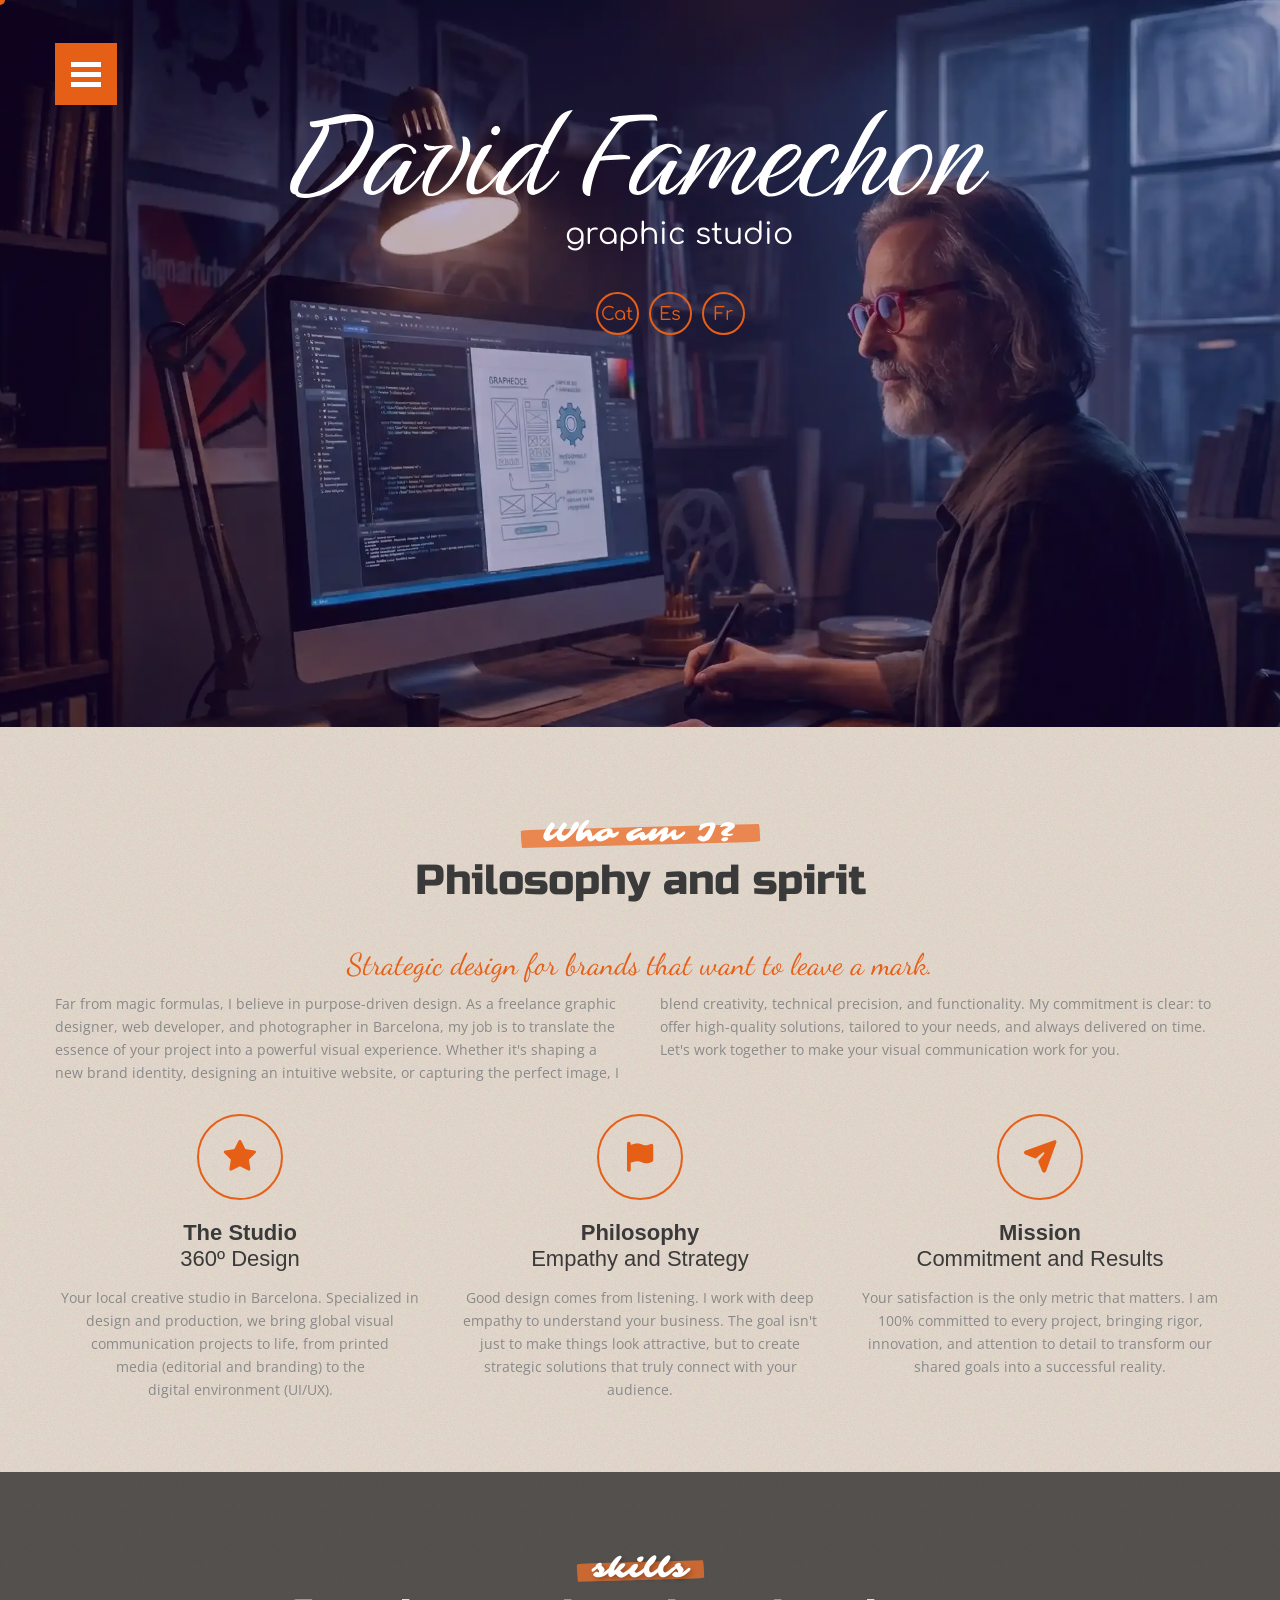
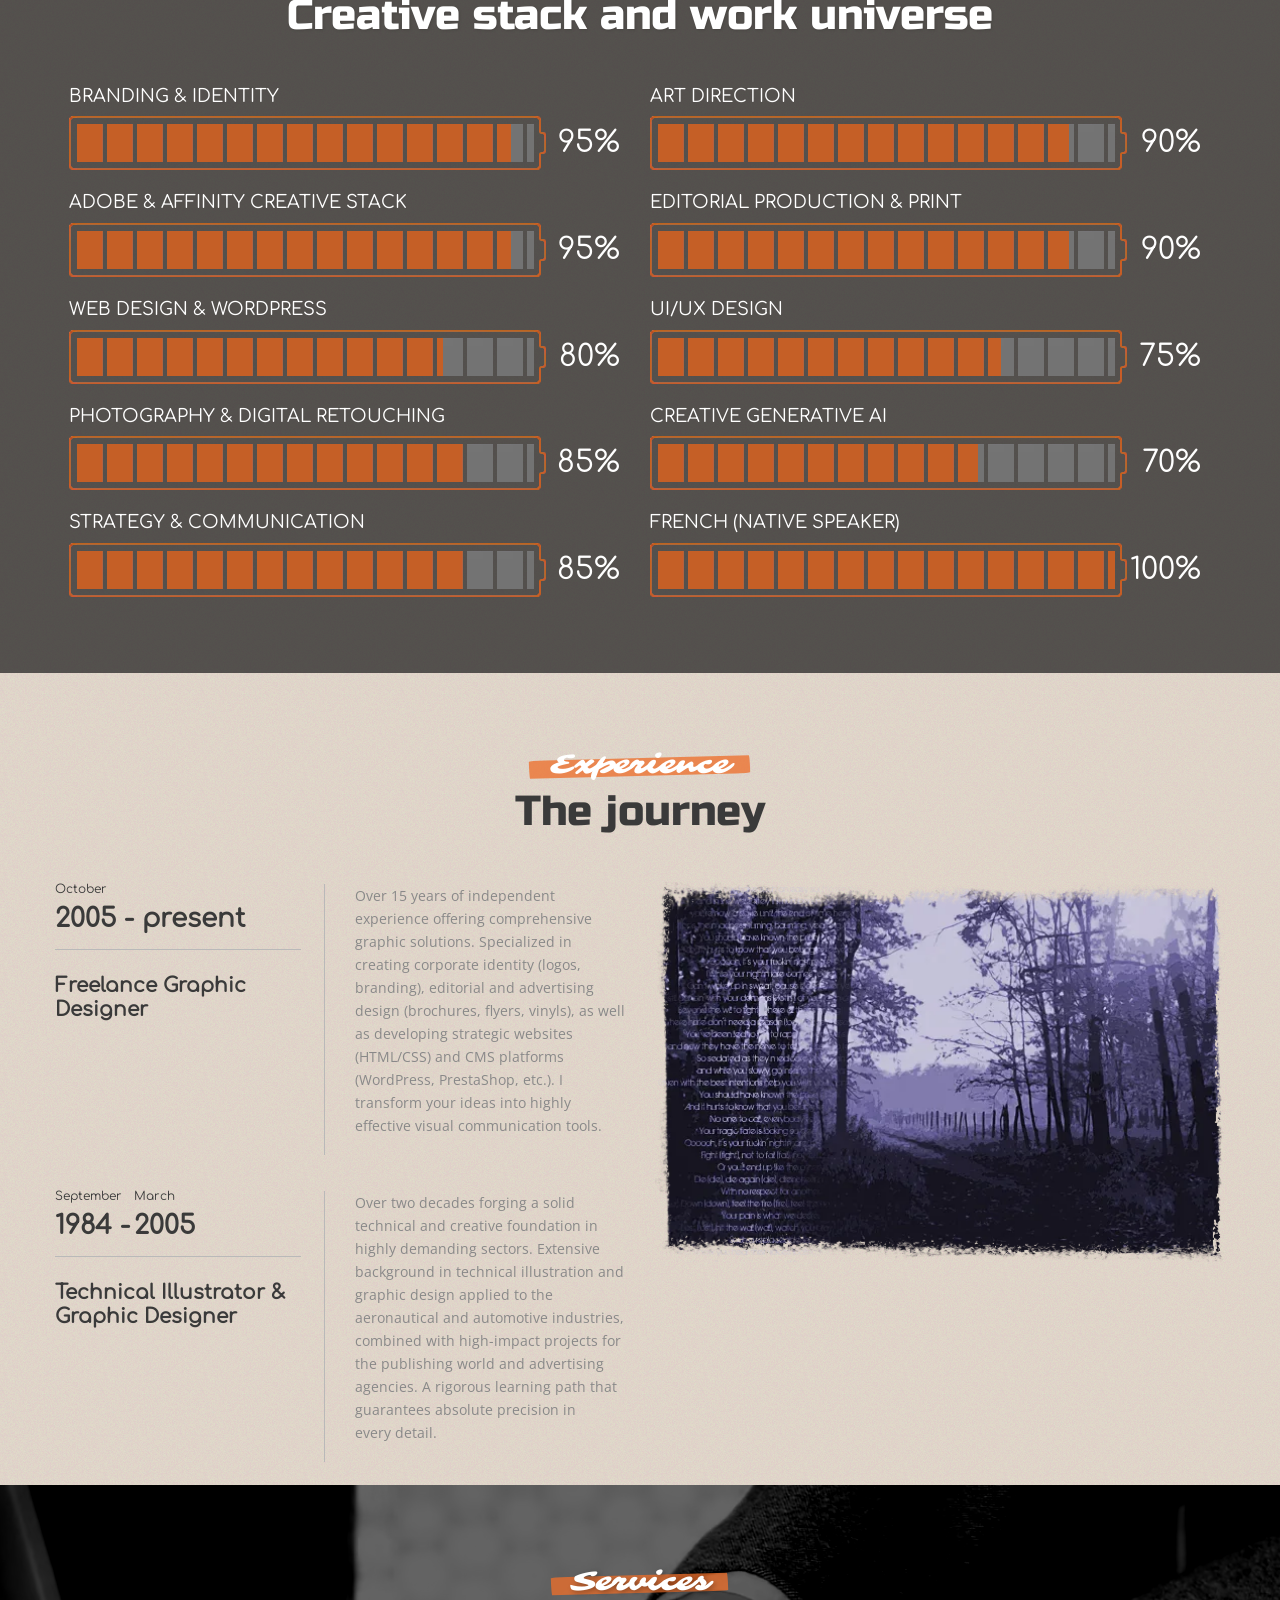
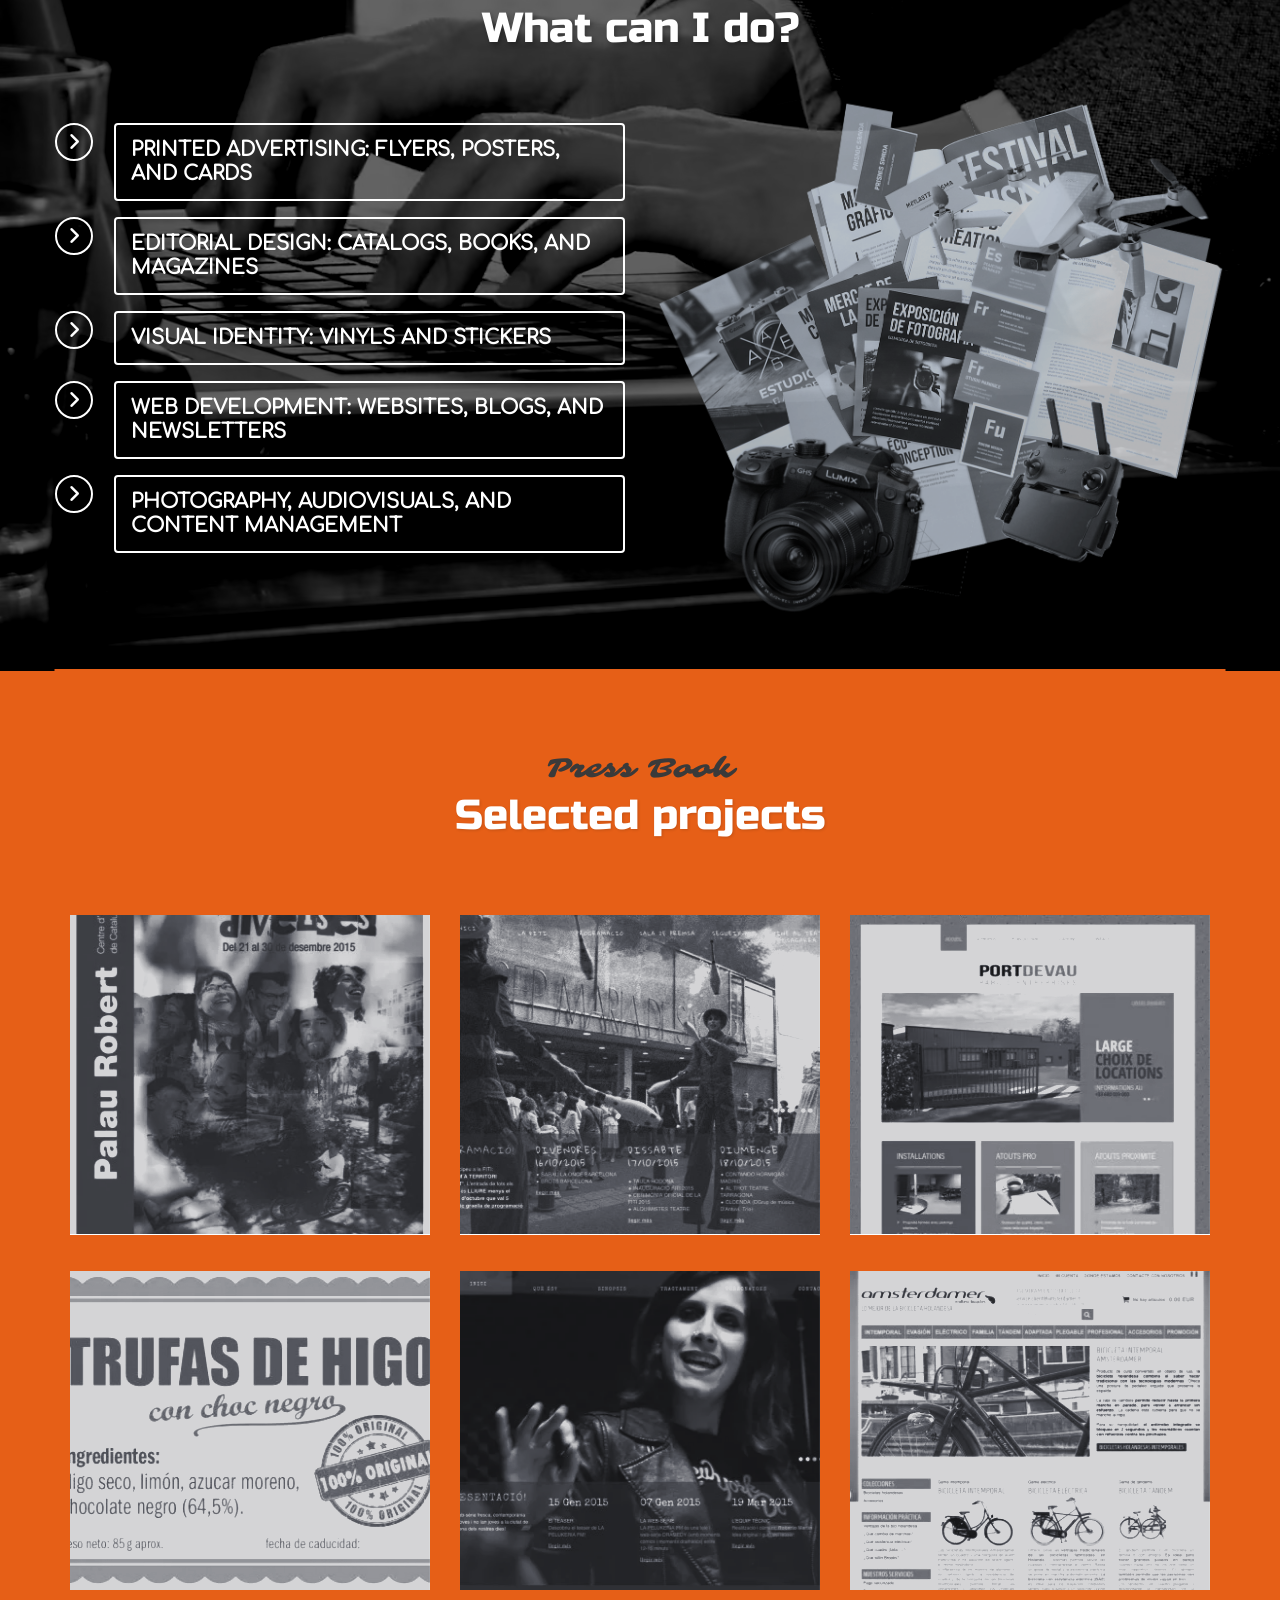
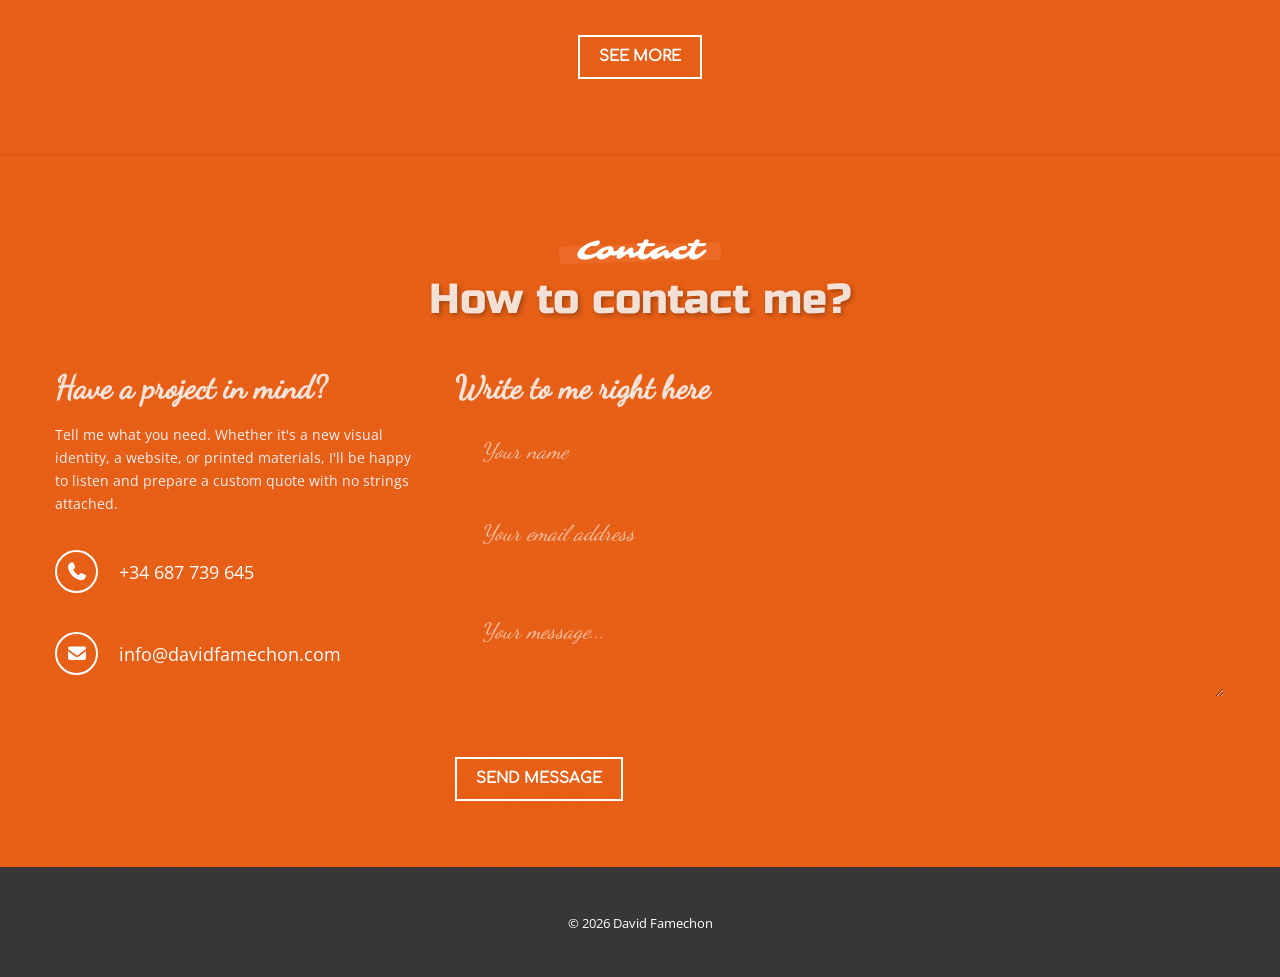
<file: en.html>
<!DOCTYPE html>
<html lang="en"> <!--<![endif]-->
<head>
   <title>David Famechon | graphic studio [EN]</title>
    <meta name="description" content="Logo design, business cards, flyers, brochures, stickers... Creative ideas for maximum impact! | David Famechon (en)"/>
    <meta property="og:type" content="website" />
    <meta property="og:url" content="https://davidfamechon.com/" />
    <meta property="og:title" content="David Famechon | Graphic studio in Barcelona" />
    <meta property="og:description" content="Logo design, business cards, flyers... Creative ideas to guarantee the best impact!" />
    <meta property="og:image" content="https://davidfamechon.com/assets/images/hero/header-photo.webp" />
    <meta charset="UTF-8"/>
    <meta name="viewport" content="width=device-width, initial-scale=1.0">
    <meta name="theme-color" content="#e65f17">

    <link rel="preload" href="assets/fonts/comfortaa-v47-latin-regular.woff2" as="font" type="font/woff2" crossorigin>
    <link rel="preload" href="assets/webfonts/fa-solid-900.woff2" as="font" type="font/woff2" crossorigin>

    <!-- SEO Multilingue -->
    <link rel="alternate" hreflang="ca" href="https://davidfamechon.com/cat.html" />
    <link rel="alternate" hreflang="fr" href="https://davidfamechon.com/fr.html" />
    <link rel="alternate" hreflang="en" href="https://davidfamechon.com/en.html" />
    <link rel="alternate" hreflang="es" href="https://davidfamechon.com/es.html" />
    <link rel="alternate" hreflang="x-default" href="https://davidfamechon.com/cat.html" />

    <link rel="icon" href="favicon.ico" type="image/x-icon" />
    <link rel="stylesheet" href="assets/CSS/01-lazyload.css" type="text/css" media="all" />
    <link rel="stylesheet" href="assets/CSS/02-media-parallax.css" type="text/css" media="all" />
    <link rel="stylesheet" href="assets/CSS/03-parallax.css" type="text/css" media="all" />
    <link rel="stylesheet" href="assets/CSS/04-popup.css" media="all" />
    <link rel="stylesheet" href="assets/CSS/05-style-clean.css">

    <link rel="stylesheet" href="assets/CSS/all.min.css" media="all"/>

    <script type="text/javascript" src="assets/js/jquery-3.7.1.min.js"></script>
    <script type="text/javascript" src="assets/js/jquery-migrate-3.4.1.min.js"></script>

    <script type="text/javascript" src="assets/js/01b-bootstrap.min.js"></script>
    <script type="text/javascript" src="assets/js/02-myscript.js"></script>
    <script src="https://challenges.cloudflare.com/turnstile/v0/api.js" async defer></script>

</head>


<body id="top" class="home">
    <div class="bg-layer bg-layer-1"></div>
    <div class="bg-layer bg-layer-2"></div>

	<div id="motopress-main" class="main-holder">
		<!--Begin #motopress-main-->
		<header class="motopress-wrapper header">
			<div class="container">
				<div class="row">
					<div class="span12">
						<div class="hashAncor" id="home"></div>

<!--                        
<div class="row">
	<div class="span12">
		<div class="extra-logo">
			<img src="assets/images/hero/extra-logo.webp" alt="David Famechon (cat)" title="Graphic studio">
	</div>	</div>
</div>
-->

<div class="header-wrap">
	<div>
		<!-- BEGIN MAIN NAVIGATION -->
<nav class="nav nav__primary clearfix">
<ul id="topnav" class="sf-menu">
    <li class="menu-item"><a href="en.html#home">home</a></li>
    <li class="menu-item"><a href="en.html#who-i-am">who i am</a></li>
    <li class="menu-item"><a href="en.html#skills">skills</a></li>
    <li class="menu-item"><a href="en.html#experience">experience</a></li>
    <li class="menu-item"><a href="en.html#services">services</a></li>
    <li class="menu-item menu-item-has-children"><a href="en.html#press-book">press Book</a>
        <ul class="sub-menu">
            <li class="menu-item"><a title="Press Book 2 (continued)" href="portfolio-en.html">see more</a></li>
        </ul>
    </li>
    <li class="menu-item"><a href="en.html#contact">contact</a></li>
</ul><div class="nav-button"><span class="marker"></span><span class="text">menu</span></div>
</nav><!-- END MAIN NAVIGATION -->	</div>
</div>
<div class="row">
	<div class="span12">
		<!-- BEGIN LOGO -->
    <div class="logo pull-left">
      <a href="en.html" class="logo_h logo_h__img logo-hover-wrap">
          <img src="assets/images/hero/logo_david-famechon_blanc.svg" 
               class="logo-normal" 
               alt="David Famechon - Graphic studio" 
               title="David Famechon - Graphic studio" 
               style="width: 700px; height: auto;">
          <img src="assets/images/hero/logo_david-famechon_orange_hover.svg" 
               class="logo-hover" 
               alt="David Famechon - Graphic studio" 
               title="David Famechon - Graphic studio" 
               style="width: 700px; height: auto;">
      </a>
      <h1 class="logo_tagline">Graphic studio</h1>
  </div>
<!-- END LOGO -->	</div>
</div>
<div class="row">
	<div class="span12 social-nets-wrapper">
		<ul class="social">
    <li><a href="cat.html" aria-label="Versió en català">Cat</a></li>
    <li><a href="es.html" aria-label="Versión en español">Es</a></li>
    <li><a href="fr.html" aria-label="Version en français">Fr</a></li>
</ul></div>
</div>
<!-- photo trombine header
	<div class="row">
		<div class="span12">
			<div class="header-photo">
			<figure><img src="assets/images/hero/header-photo.webp" alt="David Famechon (cat)" title="Graphic studio"></figure>
	</div>		</div>
	</div>
  -->
					</div>
				</div>
			</div>
		</header>
<div class="motopress-wrapper content-holder clearfix">
	<div class="container">
		<div class="row">
						<div class="span12">
				<div class="row">
					<div class="span12">
							<div id="post-203" class="page post-203 type-page status-publish hentry">
		<div class="hashAncor" id="who-i-am"></div>
<section class="lazy-load-box trigger effect-fade" data-delay="0" data-speed="1200" style="-webkit-transition: all 1200ms ease; transition: all 1200ms ease;">
    <div class="title-box clearfix"><h2 class="title-box_primary title-highlight">Who am I?</h2><h3 class="title-box_secondary">Philosophy and spirit</h3></div>
    <h3 style="text-align: center;">Strategic design for brands that want to leave a mark.</h3>
    <div class="two-columns">Far from magic formulas, I believe in purpose-driven design. As a freelance graphic designer, web developer, and photographer in Barcelona, my job is to translate the essence of your project into a powerful visual experience. Whether it's shaping a new brand identity, designing an intuitive website, or capturing the perfect image, I blend creativity, technical precision, and functionality. My commitment is clear: to offer high-quality solutions, tailored to your needs, and always delivered on time. Let's work together to make your visual communication work for you.</div>
</section>

<div class="row">
    <div class="span4">
        <section class="lazy-load-box trigger effect-slidefromleft" data-delay="0" data-speed="1200" style="-webkit-transition: all 1200ms ease; transition: all 1200ms ease;">
            <div class="service-box">
                <figure class="icon"><i class="fa-solid fa-star"></i></figure>
                <div class="service-box_body">
                    <h2 class="title"><b>The Studio</b><br />360º Design</h2>
                    <div class="service-box_txt">Your local creative studio in Barcelona. Specialized in design and production, we bring global visual communication projects to life, from printed<br>media (editorial and branding) to the <br>digital environment (UI/UX).</div>
                </div>
            </div>
        </section>
    </div>
    
    <div class="span4">
        <section class="lazy-load-box trigger effect-slideup" data-delay="0" data-speed="1200" style="-webkit-transition: all 1200ms ease; transition: all 1200ms ease;">
            <div class="service-box">
                <figure class="icon"><i class="fa-solid fa-flag"></i></figure>
                <div class="service-box_body">
                    <h2 class="title"><b>Philosophy</b><br />Empathy and Strategy</h2>
                    <div class="service-box_txt">Good design comes from listening. I work with deep empathy to understand your business. The goal isn't just to make things look attractive, but to create strategic solutions that truly connect with your audience.</div>
                </div>
            </div>
        </section>
    </div>
    
    <div class="span4">
        <section class="lazy-load-box trigger effect-slidefromright" data-delay="0" data-speed="1200" style="-webkit-transition: all 1200ms ease; transition: all 1200ms ease;">
            <div class="service-box">
                <figure class="icon"><i class="fa-solid fa-paper-plane"></i></figure>
                <div class="service-box_body">
                    <h2 class="title"><b>Mission</b><br />Commitment and Results</h2>
                    <div class="service-box_txt">Your satisfaction is the only metric that matters. I am 100% committed to every project, bringing rigor, innovation, and attention to detail to transform our shared goals into a successful reality.</div>
                </div>
            </div>
        </section>
    </div>
</div><!-- .row (end) -->

<div class="hashAncor" id="skills"></div>
<section class="parallax-box"><div class="parallax-content">
<section class="lazy-load-box trigger effect-fade" data-delay="0" data-speed="1200" style="-webkit-transition: all 1200ms ease; -moz-transition: all 1200ms ease; -ms-transition: all 1200ms ease; -o-transition: all 1200ms ease; transition: all 1200ms ease;">
<div class="title-box clearfix"><h2 class="title-box_primary title-highlight">skills</h2><h3 class="title-box_secondary">Creative stack and work universe</h3></div><!-- //.title-box -->

<div class="skills_wrapper ">
    
<div class="skills-item" data-level="95" data-base-color="#ffe89c" data-skill-color="#35a49d">
        <div class="inner_wrap">
            <div class="desc">
                <h5><a href="#services" title="Branding & Identity">Branding & Identity</a></h5></div>
        <div class="diagram"><span><em></em></span></div>
        <div class="level"><span>95%</span></div>
    </div>
</div>

<div class="skills-item" data-level="90" data-base-color="#ffe89c" data-skill-color="#35a49d">
    <div class="inner_wrap">
        <div class="desc">
            <h5><a href="#services" title="Art Direction">Art Direction</a></h5>
        </div>
        <div class="diagram"><span><em></em></span></div>
        <div class="level"><span>90%</span></div>
    </div>
</div>

<div class="skills-item" data-level="95" data-base-color="#ffe89c" data-skill-color="#35a49d">
    <div class="inner_wrap">
        <div class="desc">
            <h5><a href="#services" title="Adobe & Affinity Creative Stack">Adobe & Affinity Creative Stack</a></h5>
        </div>
        <div class="diagram"><span><em></em></span></div>
        <div class="level"><span>95%</span></div>
    </div>
</div>

<div class="skills-item" data-level="90" data-base-color="#ffe89c" data-skill-color="#35a49d">
    <div class="inner_wrap">
        <div class="desc">
            <h5><a href="#services" title="Editorial Production & Print">Editorial Production & Print</a></h5>
        </div>
        <div class="diagram"><span><em></em></span></div>
        <div class="level"><span>90%</span></div>
    </div>
</div>

<div class="skills-item" data-level="80" data-base-color="#ffe89c" data-skill-color="#35a49d">
    <div class="inner_wrap">
        <div class="desc">
            <h5><a href="#services" title="Web Design & WordPress">Web Design & WordPress</a></h5>
        </div>
        <div class="diagram"><span><em></em></span></div>
        <div class="level"><span>80%</span></div>
    </div>
</div>

<div class="skills-item" data-level="75" data-base-color="#ffe89c" data-skill-color="#35a49d">
    <div class="inner_wrap">
        <div class="desc">
            <h5><a href="#services" title="UI / UX Design">UI/UX Design</a></h5>
        </div>
        <div class="diagram"><span><em></em></span></div>
        <div class="level"><span>75%</span></div>
    </div>
</div>

<div class="skills-item" data-level="85" data-base-color="#ffe89c" data-skill-color="#35a49d">
    <div class="inner_wrap">
        <div class="desc">
            <h5><a href="#services" title="Photography & Digital Retouching">Photography & Digital Retouching</a></h5>
        </div>
        <div class="diagram"><span><em></em></span></div>
        <div class="level"><span>85%</span></div>
    </div>
</div>

<div class="skills-item" data-level="70" data-base-color="#ffe89c" data-skill-color="#35a49d">
    <div class="inner_wrap">
        <div class="desc">
            <h5><a href="#services" title="Creative Generative AI">Creative Generative AI</a></h5>
        </div>
        <div class="diagram"><span><em></em></span></div>
        <div class="level"><span>70%</span></div>
    </div>
</div>

<div class="skills-item" data-level="85" data-base-color="#ffe89c" data-skill-color="#35a49d">
    <div class="inner_wrap">
        <div class="desc">
            <h5><a href="#services" title="Strategy & Communication">Strategy & Communication</a></h5>
        </div>
        <div class="diagram"><span><em></em></span></div>
        <div class="level"><span>85%</span></div>
    </div>
</div>

<div class="skills-item" data-level="100" data-base-color="#ffe89c" data-skill-color="#35a49d">
    <div class="inner_wrap">
        <div class="desc">
            <h5><a href="#services" title="French (Native Speaker)">French (Native Speaker)</a></h5>
        </div>
        <div class="diagram"><span><em></em></span></div>
        <div class="level"><span>100%</span></div>
    </div>
</div>
</div>
</section>
</div>

<div data-speed="3" class="parallax-bg" style="background:url('assets/images/hero/parallax-img2.avif') no-repeat center 0; left:50%; margin-left:-960px; width:1920px"></div></section>
<div class="hashAncor" id="experience"></div>
<section class="lazy-load-box trigger effect-fade" data-delay="0" data-speed="800" style="-webkit-transition: all 1200ms ease; -moz-transition: all 1200ms ease; -ms-transition: all 1200ms ease; -o-transition: all 1200ms ease; transition: all 1200ms ease;">
<div class="title-box clearfix"><h2 class="title-box_primary title-highlight">Experience</h2><h3 class="title-box_secondary">The journey</h3></div><!-- //.title-box -->
</section>
<div class="row">
<div class="span6"><section class="lazy-load-box trigger effect-slidefromleft" data-delay="0" data-speed="1200" style="-webkit-transition: all 1200ms ease; transition: all 1200ms ease;">
<div class="extra-wrap">
<div class="chronology_wrapper experienceBlock">
    
    <div class="chronology-item work-experience defaultItem">
        <div class="inner_wrap">
            <div class="desc-left">
                <div class="st-date"><span>October 2005 - present</span></div>
                <h5><a href="#contact" title="Freelance Graphic Designer">Freelance Graphic Designer</a></h5>
            </div>
            <div class="desc-right">
                <p class="excerpt">Over 15 years of independent experience offering comprehensive graphic solutions. Specialized in creating corporate identity (logos, branding), editorial and advertising design (brochures, flyers, vinyls), as well as developing strategic websites (HTML/CSS) and CMS platforms (WordPress, PrestaShop, etc.). I transform your ideas into highly effective visual communication tools.</p>
            </div>
        </div>
        <div class="extraMarker"></div>
    </div>
    
    <div class="chronology-item work-experience defaultItem">
        <div class="inner_wrap">
            <div class="desc-left">
                <div class="st-date"><span>September 1984 -</span></div> 
                <div class="end-date"><span>March 2005</span></div>
                <h5><a href="#contact" title="Technical Illustrator and Graphic Designer">Technical Illustrator & Graphic Designer</a></h5>
            </div>
            <div class="desc-right">
                <p class="excerpt">Over two decades forging a solid technical and creative foundation in highly demanding sectors. Extensive background in technical illustration and graphic design applied to the aeronautical and automotive industries, combined with high-impact projects for the publishing world and advertising agencies. A rigorous learning path that guarantees absolute precision in <br>every detail.</p>
            </div>
        </div>
        <div class="extraMarker"></div>
    </div>

</div>
</div>
</section></div>
<div class="span6"><section class="lazy-load-box trigger effect-slidefromright " data-delay="0" data-speed="800" style="-webkit-transition: all 800ms ease; -moz-transition: all 800ms ease; -ms-transition: all 800ms ease; -o-transition: all 800ms ease; transition: all 800ms ease;"><img src="assets/images/hero/un_peu_dhistoire_4.webp" alt="Il·lustració d'una mica d'història i experiència" width="570" height="402" /></section></div>
</div><!-- .row (end) -->
<div class="hashAncor" id="services"></div>
<p class="p1"><script type="text/javascript">
          jQuery(function() {
              jQuery("#mediaparallax_69b1d8155dce2").cherryMediaParallax({
                bufferRatio: 1.5
              });
          });
    </script><section id="mediaparallax_69b1d8155dce2" class="parallax_section cherry_video_parallax_1" data-type-media="video" data-mp4="true" data-webm="true" data-ogv="true" data-poster="true"><div class="container parallax_content">
<section class="lazy-load-box trigger effect-fade" data-delay="0" data-speed="800" style="-webkit-transition: all 800ms ease; -moz-transition: all 800ms ease; -ms-transition: all 800ms ease; -o-transition: all 800ms ease; transition: all 800ms ease;">
<div class="title-box clearfix"><h2 class="title-box_primary title-highlight">Services</h2><h3 class="title-box_secondary">What can I do?</h3></div>

<div class="row">
<div class="span6">
<section class="lazy-load-box trigger effect-slidefromleft" data-delay="0" data-speed="800" style="-webkit-transition: all 800ms ease; transition: all 800ms ease;">
<div id="id-1293920109" class="accordion">

  <div class="accordion-group">
    <div class="accordion-heading">
      <a class="accordion-toggle collapsed" data-toggle="collapse" data-parent="#id-1293920109" href="#907627699">Printed Advertising: Flyers, Posters, and Cards</a>
    </div>
    <div class="accordion-body collapse" id="907627699">
      <div class="accordion-inner">Give your business visibility with high-impact physical media. From creative design to final printing, I handle it all: flyers, posters, business cards, and promotional brochures. I offer professional finishes and competitive prices to ensure your brand stands out everywhere.</div>
    </div>
  </div>

  <div class="accordion-group">
    <div class="accordion-heading">
      <a class="accordion-toggle collapsed" data-toggle="collapse" data-parent="#id-1293920109" href="#1983380661">Editorial Design: Catalogs, Books, and Magazines</a>
    </div>
    <div class="accordion-body collapse" id="1983380661">
      <div class="accordion-inner">I structure your content with rigor and elegance. I specialize in editorial layout for commercial catalogs, newsletters, corporate reports, and books. I fuse an impeccable aesthetic with a smooth reading experience to convey your information with the utmost clarity.</div>
    </div>
  </div>

  <div class="accordion-group">
    <div class="accordion-heading">
      <a class="accordion-toggle collapsed" data-toggle="collapse" data-parent="#id-1293920109" href="#692299975">Visual Identity: Vinyls and Stickers</a>
    </div>
    <div class="accordion-body collapse" id="692299975">
      <div class="accordion-inner">Transform your spaces into powerful communication channels. I design and produce decorative vinyls, window lettering, and custom stickers. A durable and aesthetic solution to reinforce your brand's presence on the street and capture the attention of new customers.</div>
    </div>
  </div>

  <div class="accordion-group">
    <div class="accordion-heading">
      <a class="accordion-toggle collapsed" data-toggle="collapse" data-parent="#id-1293920109" href="#1285237675">Web Development: Websites, Blogs, and Newsletters</a>
    </div>
    <div class="accordion-body collapse" id="1285237675">
      <div class="accordion-inner">Your digital window to the world. I create modern, fully responsive, and SEO-optimized websites. Whether it's a corporate site, a personal blog, or a professional newsletter, I help you build a solid online presence that converts visitors into customers.</div>
    </div>
  </div>

  <div class="accordion-group">
    <div class="accordion-heading">
      <a class="accordion-toggle collapsed" data-toggle="collapse" data-parent="#id-1293920109" href="#517635972">Photography, Audiovisuals, and Content Management</a>
    </div>
    <div class="accordion-body collapse" id="517635972">
      <div class="accordion-inner">
        <p>A professional image is worth a thousand words. I offer advertising photography and audiovisual content creation services to highlight your products or services. I master digital retouching techniques to guarantee high-end results.</p>
        <p>Additionally, through my network of collaborators, I can manage professional translations into several European languages, ensuring maximum technical precision for your international projects.</p>
      </div>
    </div>
  </div>

</div>
</section></div>
<div class="span6">
    <section class="lazy-load-box trigger effect-slidefromright " data-delay="0" data-speed="800"
        style="-webkit-transition: all 800ms ease; -moz-transition: all 800ms ease; -ms-transition: all 800ms ease; -o-transition: all 800ms ease; transition: all 800ms ease;">
        <a href="portfolio-en.html" title="View the Press Book">
            <img src="assets/images/hero/services-img.webp" alt="..." width="570" height="402" />
        </a></section>
</div>
</div><!-- .row (end) -->
</div>
<div class="parallax_inner"><video class="parallax_media" data-base-width="1920" data-base-height="1080"
        poster="assets/videos/laguineu_taller_diseno_grafico_video.webp" autoplay loop muted playsinline>
        <source src="assets/videos/laguineu_taller_diseno_grafico_video.mp4" type="video/mp4">
        <source src="assets/videos/laguineu_taller_diseno_grafico_video.webm" type="video/webm">
    </video></div>
</section>

<div class="hashAncor" id="press-book"></div>
<div class="content_box  ">
<section class="lazy-load-box trigger effect-fade" data-delay="0" data-speed="800" style="-webkit-transition: all 800ms ease; -moz-transition: all 800ms ease; -ms-transition: all 800ms ease; -o-transition: all 800ms ease; transition: all 800ms ease;">
<div class="title-box clearfix"><h2 class="title-box_primary">Press Book</h2><h3 class="title-box_secondary">Selected projects</h3></div><!-- //.title-box -->
<div class="isotope_wrapper"><div class="masonry_view masonryView" data-masonry-col="3"><div class="masonry-item"><div class="inner_wrap"><div class="content"><figure class="resized thumbnail featured-thumbnail"><a href="assets/images/hero/ecom2.webp" title="ecom" rel="prettyPhoto"><img decoding="async" src="assets/images/hero/ecom2-370x328.webp" alt="ecom" /><span class="zoom-icon"></span></a></figure><div class="desc"><h5><a href="assets/images/hero/ecom2.webp" title="ecom">ecom</a></h5></div></div></div></div><div class="masonry-item"><div class="inner_wrap"><div class="content"><figure class="resized thumbnail featured-thumbnail"><a href="assets/images/hero/ElsQuatreVents2.webp" title="La FITI" rel="prettyPhoto"><img decoding="async" src="assets/images/hero/ElsQuatreVents2-370x328.webp" alt="La FITI" /><span class="zoom-icon"></span></a></figure><div class="desc"><h5><a href="assets/images/hero/ElsQuatreVents2.webp" title="La FITI">La FITI</a></h5></div></div></div></div><div class="masonry-item"><div class="inner_wrap"><div class="content"><figure class="resized thumbnail featured-thumbnail"><a href="assets/images/hero/sci-portdevau4.webp" title="SCI Port de Vau" rel="prettyPhoto"><img decoding="async" src="assets/images/hero/sci-portdevau4-370x328.webp" alt="SCI Port de Vau" /><span class="zoom-icon"></span></a></figure><div class="desc"><h5><a href="assets/images/hero/sci-portdevau4.webp" title="SCI Port de Vau">SCI Port de Vau</a></h5></div></div></div></div><div class="masonry-item illustrator photoshop  format-standart"><div class="inner_wrap"><div class="content"><figure class="resized thumbnail featured-thumbnail"><a href="assets/images/hero/truffesManu6.webp" title="Trufes de figues" rel="prettyPhoto"><img decoding="async" src="assets/images/hero/truffesManu6-370x328.webp" alt="Trufes de figues" /><span class="zoom-icon"></span></a></figure><div class="desc"><h5><a href="assets/images/hero/truffesManu6.webp" title="Trufes de figues">Trufes de figues</a></h5></div></div></div></div><div class="masonry-item"><div class="inner_wrap"><div class="content"><figure class="resized thumbnail featured-thumbnail"><a href="assets/images/hero/PelukeriaFM1.webp" title="La Pelukeria FM" rel="prettyPhoto"><img decoding="async" src="assets/images/hero/PelukeriaFM1-370x328.webp" alt="La Pelukeria FM" /><span class="zoom-icon"></span></a></figure><div class="desc"><h5><a href="assets/images/hero/PelukeriaFM1.webp" title="La Pelukeria FM">La Pelukeria FM</a></h5></div></div></div></div><div class="masonry-item"><div class="inner_wrap"><div class="content"><figure class="resized thumbnail featured-thumbnail"><a href="assets/images/hero/Amsterdamer1.webp" title="Amsterdamer" rel="prettyPhoto"><img decoding="async" src="assets/images/hero/Amsterdamer1-370x328.webp" alt="Amsterdamer" /><span class="zoom-icon"></span></a></figure><div class="desc"><h5><a href="assets/images/hero/Amsterdamer1.webp" title="Amsterdamer">Amsterdamer</a></h5></div></div></div></div></div></div>
<p style="text-align: center;"><a href="portfolio-en.html" title="see more" class="btn btn-primary btn-large btn-inline " target="_self">see more</a><!-- .btn -->
</section>
<div class="clear"></div></div><!-- .content_box (end) -->
<div class="hashAncor" id="contact"></div>
<div class="content_box contacts ">
<section class="lazy-load-box trigger effect-fade" data-delay="0" data-speed="800" style="-webkit-transition: all 800ms ease; -moz-transition: all 800ms ease; -ms-transition: all 800ms ease; -o-transition: all 800ms ease; transition: all 800ms ease;">
<div class="title-box clearfix"><h2 class="title-box_primary title-highlight">Contact</h2><h3 class="title-box_secondary">How to contact me?</h3></div><!-- //.title-box -->
</section>
<div class="row">
    <div class="span4">
        <section class="lazy-load-box trigger effect-slidefromleft" data-delay="0" data-speed="800" style="-webkit-transition: all 800ms ease; transition: all 800ms ease;">
            <h3><b>Have a project in mind?</b></h3>
            <p>Tell me what you need. Whether it's a new visual identity, a website, or printed materials, I'll be happy to listen and prepare a custom quote with no strings attached.</p>
            
            <!-- Remplacez votre bloc .phone par celui-ci -->
            <div class="phone">
                <a href="#" id="dynamic-phone-link">+34 687 739 645</a>
            </div>
            <div class="extra-wrap email">
                <p><a href="mailto:info@davidfamechon.com">info@davidfamechon.com</a></p>
            </div>
        </section>
    </div>

    <div class="span8">
        <section class="lazy-load-box trigger effect-slidefromright" data-delay="0" data-speed="800" style="-webkit-transition: all 800ms ease; transition: all 800ms ease;">
            <h3><b>Write to me right here</b></h3>

            <form action="https://formspree.io/f/xlgoljqp" method="POST" class="clean-form">
                <p class="field">
                    <input type="text" name="name" placeholder="Your name" aria-label="El teu nom" autocomplete="name" required>
                </p>
                <p class="field">
                    <input type="email" name="email" placeholder="Your email address" aria-label="Your email address" autocomplete="email" required>
                </p>
                <p class="field">
                    <textarea name="message" placeholder="Your message..." aria-label="Your message..." required></textarea>
                </p>
                
                <input type="hidden" name="_subject" value="New message from David Famechon (EN)">
                <input type="hidden" name="_next" value="https://www.google.com">
                
                <div style="display:none;">
                    <label>If you are human, leave this field blank:</label>
                    <input name="_gotcha" value="">
                </div>

                <div class="submit-wrap" style="margin-top: 20px;">
                    <div class="cf-turnstile" data-sitekey="0x4AAAAAADBxa9vBew8w5yRV" data-theme="light" data-appearance="interaction-only"></div>
                    <button type="submit" class="btn btn-primary btn-large" style="margin-top: 15px;">Send message</button>
                </div>
            </form>
        </section>
    </div>
</div>
<!-- FIN FORMULAIRE DE CONTACT -->
		
</section></div>
</div><!-- .row (end) -->
<div class="clear"></div></div><!-- .content_box (end) -->
		<div class="clear"></div>
		<!--.pagination-->
	</div><!--post-->
					</div>
				</div>
			</div>
					</div>
	</div>
</div>

		<footer class="motopress-wrapper footer">
			<div class="container">
				<div class="row">
					<div class="span12">
						<div class="row copyright">
	<div class="span12">
		<div>
			<div id="footer-text" class="footer-text">
				<a href="#top" onclick="window.scrollTo({top: 0, behavior: 'smooth'}); return false;">
					&copy; <span id="current-year"></span> David Famechon
				</a>
			</div>
			
			<script>
				document.getElementById("current-year").textContent = new Date().getFullYear();
			</script>		</div>
	</div>	
</div>					</div>
				</div>
			</div>
		</footer>
		<!--End #motopress-main-->
	</div>
	<div id="back-top-wrapper">
		<p id="back-top">
			<a href="#top" aria-label="Tornar a dalt" onclick="window.scrollTo({top: 0, behavior: 'smooth'}); return false;"><i class="fa-solid fa-chevron-up"></i></a>		</p>
	</div>
	
<script src="assets/js/bundle-laguineu.js"></script>

<script type="text/javascript">
  jQuery(document).ready(function($) {
      // Menu bureau
      $('ul.sf-menu').superfish({
          delay: 1000,
          animation: { opacity: "show", height: "show" },
          speed: "normal",
          autoArrows: false,
          disableHI: true
      });
      // Menu collant (Sticky)
      $('.header-wrap').tmStickUp({
          active: true, pseudo: false
      });
  });
</script>

<script type="text/javascript">
    jQuery(document).ready(function($) {
        // 1. Initialisation des barres de compétences (Skills)
        $('.skills-item .diagram span').css('width', '0%');
        $(window).scroll(function() {
            $('.skills-item').each(function(){
                var itemPos = $(this).offset().top;
                var topOfWindow = $(window).scrollTop();
                if (itemPos < topOfWindow + $(window).height() - 100 && !$(this).hasClass('animated')) {
                    $(this).addClass('animated');
                    var level = $(this).attr('data-level'); 
                    // vitesse remplissage
                    $(this).find('.diagram span').animate({ width: level + '%' }, 300); 
                }
            });
        });

        // 2. Initialisation de la Galerie (Magnific Popup)
        $('.masonry-item, .portfolio_item').each(function() {
            $(this).magnificPopup({
                delegate: 'a[rel^="prettyPhoto"]', 
                type: 'image',
                gallery: { enabled: true, navigateByImgClick: true, preload: [0,1], tCounter: '%curr% / %total%' }
            });
        });

        $(window).trigger('scroll'); 
    });
</script>

<!--Message confirmation et redirection FORMULAIRE DE CONTACT-->
<script>
  var form = document.querySelector(".clean-form");
  
  async function handleSubmit(event) {
    event.preventDefault();
    var status = document.getElementById("my-form-status") || document.createElement("p");
    status.id = "my-form-status";
    form.appendChild(status);
    
    var data = new FormData(event.target);
    fetch(event.target.action, {
      method: form.method,
      body: data,
      headers: { 'Accept': 'application/json' }
    }).then(response => {
      if (response.ok) {
        status.innerHTML = "Thank you! Your message has been successfully sent.";
        status.style.color = "#ffffff";
        status.style.backgroundColor = "#e65f17";
        status.style.padding = "10px";
        status.style.marginTop = "10px";
        form.reset();
      } else {
        response.json().then(data => {
          if (Object.hasOwn(data, 'errors')) {
            status.innerHTML = data["errors"].map(error => error["message"]).join(", ");
          } else {
            status.innerHTML = "It looks like there's a problem. Please try again.";
          }
        })
      }
    }).catch(error => {
      status.innerHTML = "Connection error. Please check your network.";
    });
  }
  form.addEventListener("submit", handleSubmit)
</script>
<!--bouton back to top-->
<script type="text/javascript">
  jQuery(document).ready(function($) {
      $(window).scroll(function () {
          // Si on descend de plus de 400 pixels
          if ($(this).scrollTop() > 400) {
              $('#back-top-wrapper').addClass('is-visible'); 
          } else {
              $('#back-top-wrapper').removeClass('is-visible'); 
          }
      });
  });
</script>
<script>
    // Cible la vidéo de la section Services
    document.addEventListener("DOMContentLoaded", function() {
        const servicesVideo = document.querySelector('.cherry_video_parallax_1 video');
        if (servicesVideo) {
            // 0.75 est la vitesse idéale pour un effet "vaporeux" sans saccades
            servicesVideo.playbackRate = 0.75; 
        }
    });
</script>
<!-- <script>
    document.addEventListener("DOMContentLoaded", function() {
        const phoneLink = document.getElementById('dynamic-phone-link');
        const phoneNumber = "34687739645"; // Votre numéro sans espaces ni symboles
        
        // Détection : Si l'écran est plus large que 1024px, on considère que c'est un Desktop
        if (window.innerWidth > 1024) {
            // Lien vers WhatsApp Web
            phoneLink.href = "https://web.whatsapp.com/send?phone=" + phoneNumber;
            phoneLink.title = "Contact us via WhatsApp";
        } else {
            // Lien d'appel direct pour Mobile/Tablette
            phoneLink.href = "tel:+" + phoneNumber;
            phoneLink.title = "Call us now";
        }
    });
    </script> -->
    <script>
        document.addEventListener("DOMContentLoaded", function() {
            const phoneLink = document.getElementById('dynamic-phone-link');
            const phoneNumber = "34687739645"; // VOTRE NUMÉRO (Format international sans + ni espaces)
            
            // Détection : Desktop vs Mobile
            if (window.innerWidth > 1024) {
                // LIEN UNIVERSEL : Priorité à l'application installée, avec repli vers le web
                phoneLink.href = "https://api.whatsapp.com/send?phone=" + phoneNumber;
                phoneLink.title = "Contact us via WhatsApp";
            } else {
                // Mobile/Tablette : Appel direct
                phoneLink.href = "tel:+" + phoneNumber;
                phoneLink.title = "Call us now";
            }
        });
        </script>
        <script>
            document.addEventListener("DOMContentLoaded", function () {
                if (window.innerWidth > 1024) {
                    const cursor = document.createElement('div');
                    cursor.id = 'custom-cursor';
                    document.body.appendChild(cursor);

                    const orangeSection = document.querySelector('.content_box:not(.contacts)');

                    document.addEventListener('mousemove', function (e) {
                        cursor.style.left = e.clientX + 'px';
                        cursor.style.top = e.clientY + 'px';

                        if (orangeSection) {
                            const rect = orangeSection.getBoundingClientRect();
                            if (e.clientY >= rect.top && e.clientY <= rect.bottom) {
                                cursor.classList.add('on-orange');
                            } else {
                                cursor.classList.remove('on-orange');
                            }
                        }
                    });

                    document.addEventListener('mouseover', function (e) {
                        const target = e.target;

                        // 1. ZONE FORMULAIRE : Anneau + Point central
                        if (target.closest('input, textarea')) {
                            cursor.classList.add('cursor-form');
                            cursor.classList.remove('cursor-hover');
                        }
                        // 2. AUTRES ZONES (Liens, Boutons, Images Press Book et Image Expérience)
                        // Note : On retire '.inner_wrap' pour éviter l'effet sur les paragraphes de texte
                        else if (target.closest('a, button, .masonry-item, .accordion-toggle, .mfp-arrow, .portfolio_item, .span6 img')) {
                            cursor.classList.add('cursor-hover');
                            cursor.classList.remove('cursor-form');
                        }
                    });

                    document.addEventListener('mouseout', function (e) {
                        cursor.classList.remove('cursor-hover', 'cursor-form');
                    });

                    document.addEventListener('mouseleave', () => cursor.style.opacity = '0');
                    document.addEventListener('mouseenter', () => cursor.style.opacity = '1');
                }
            });
        </script>

</body>
</html>
</file>
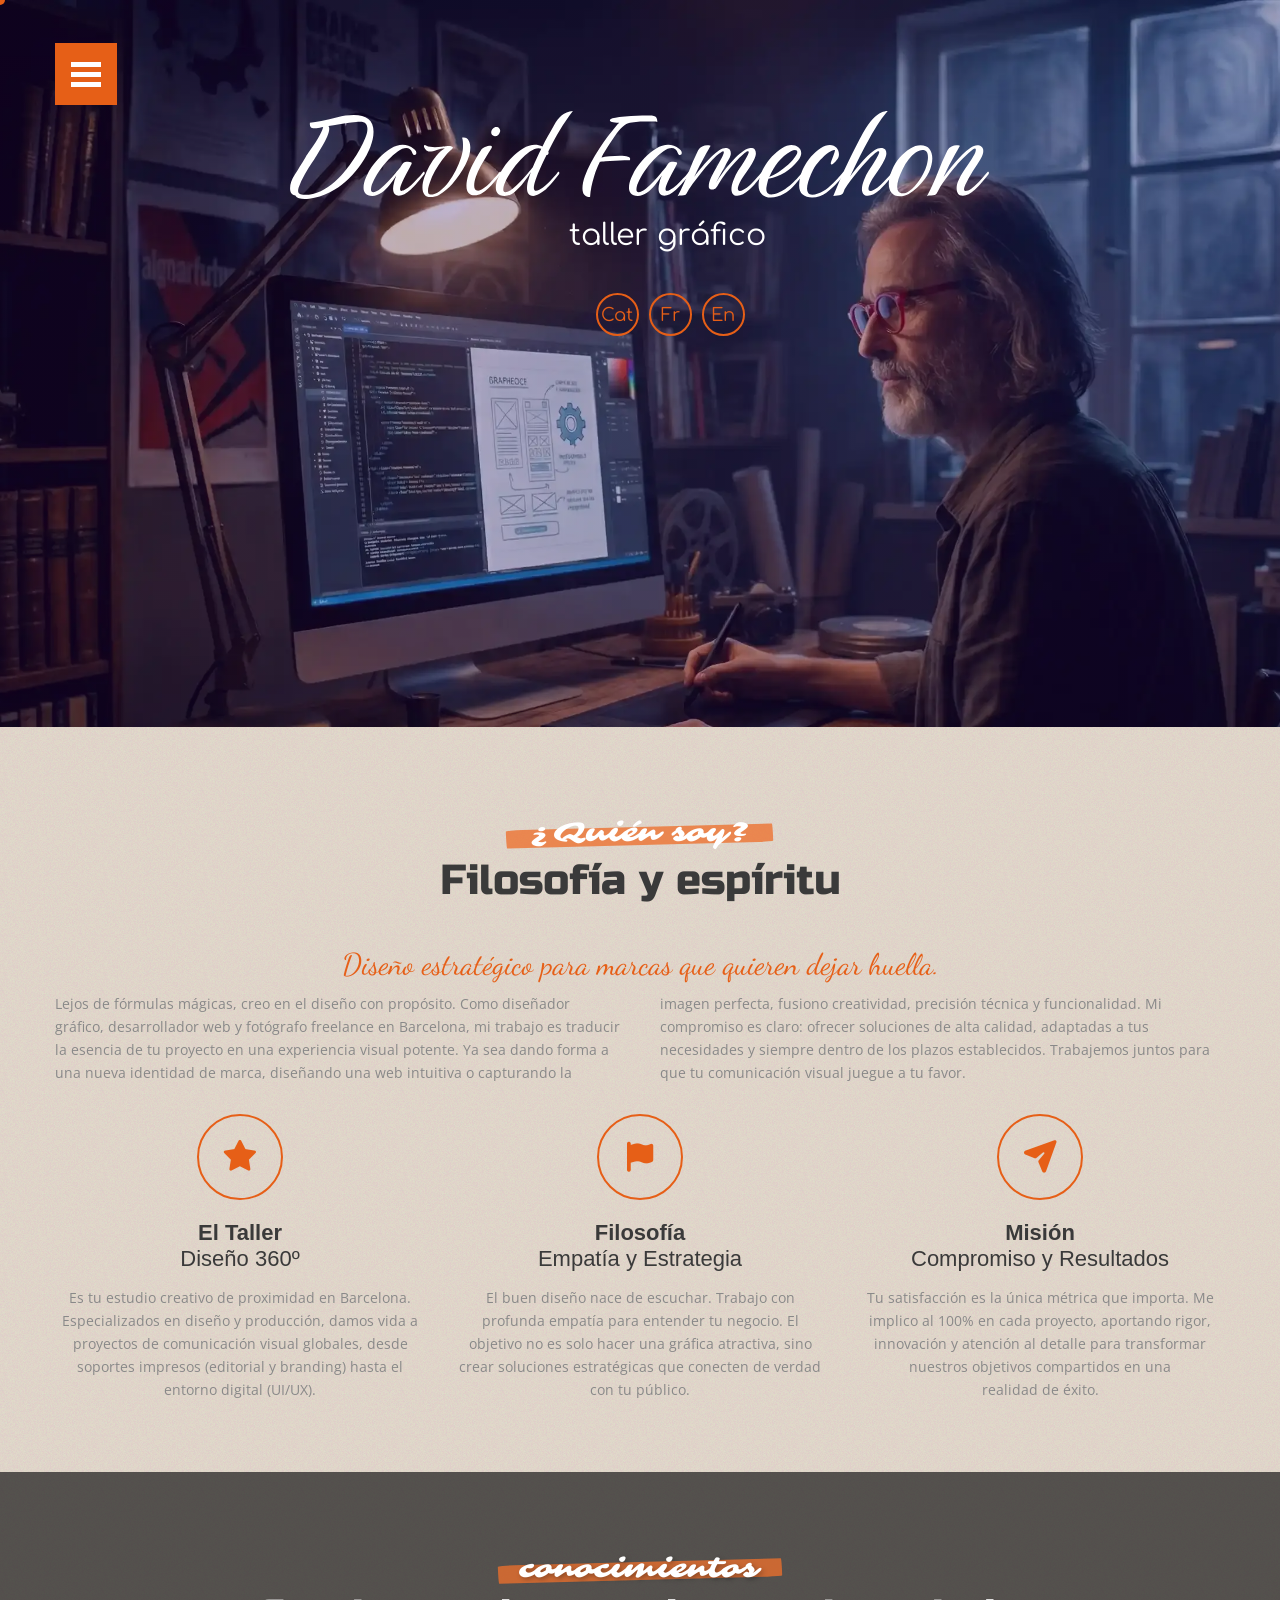
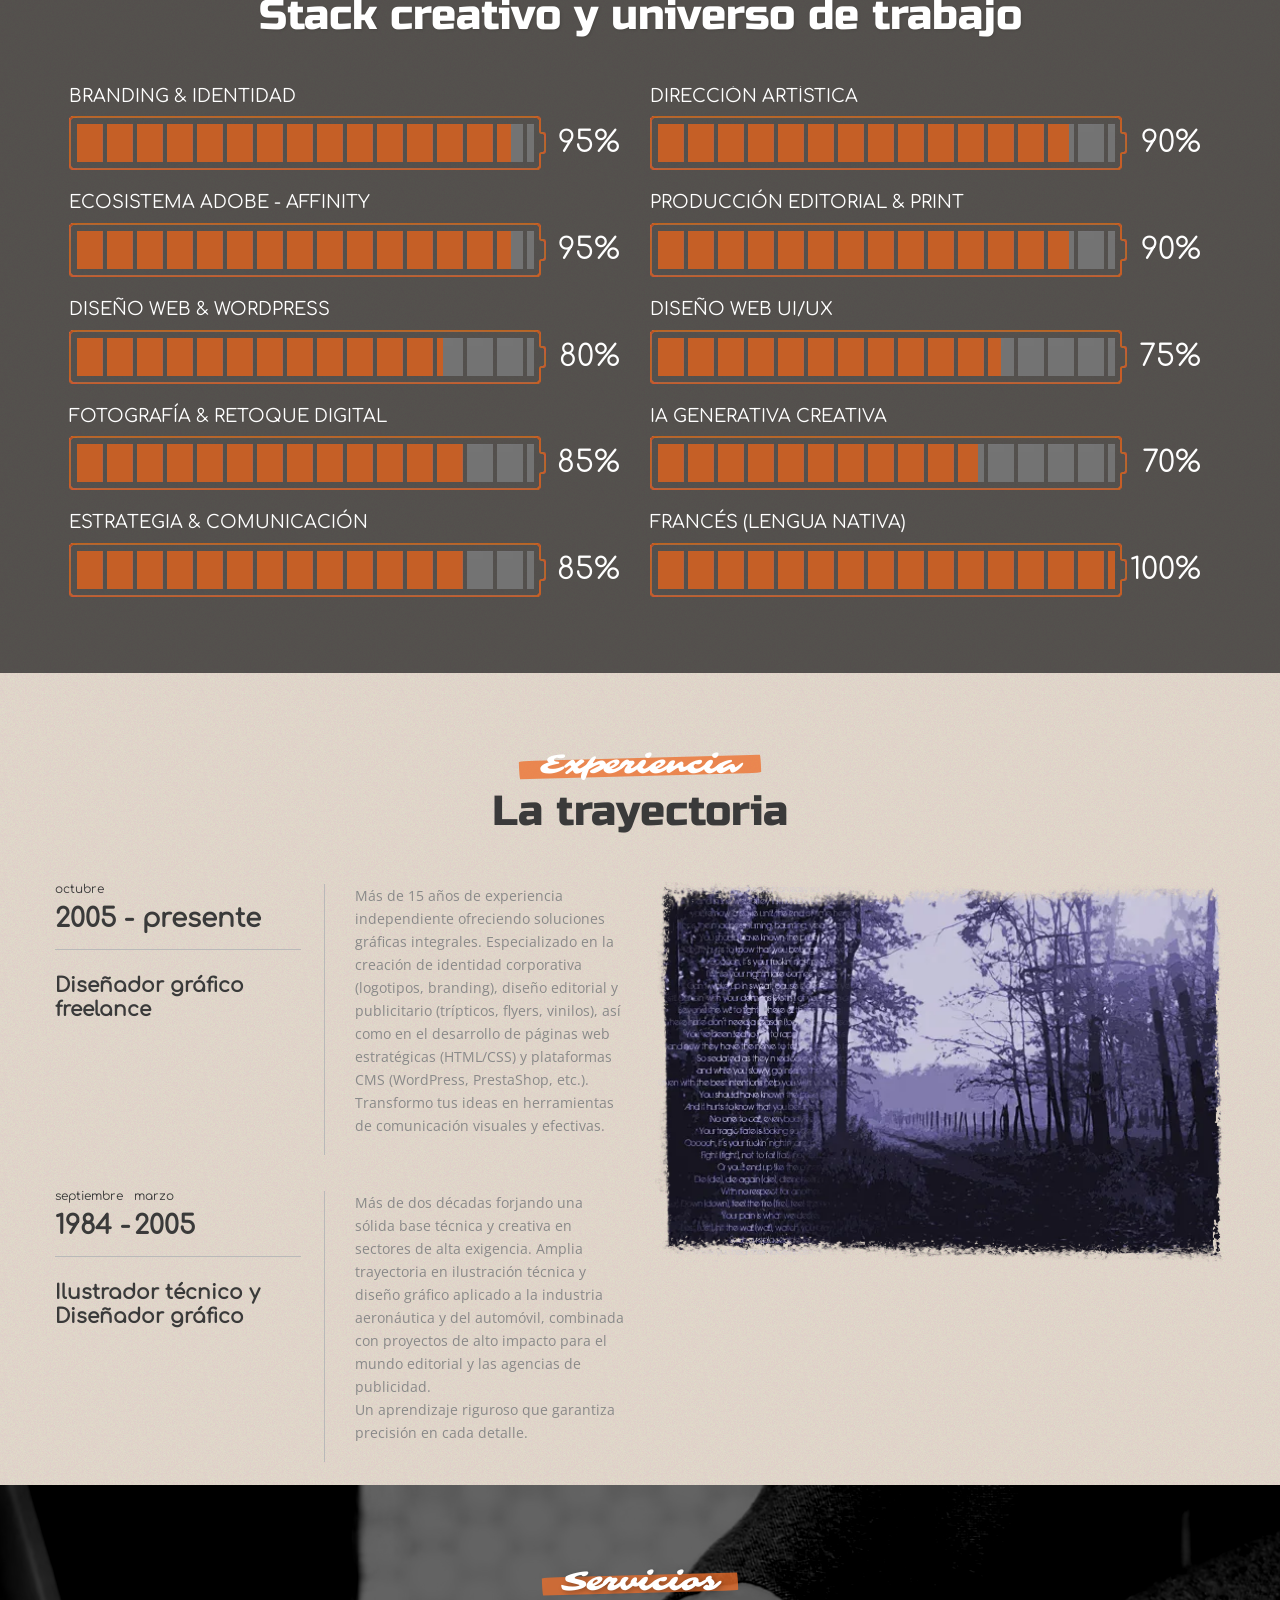
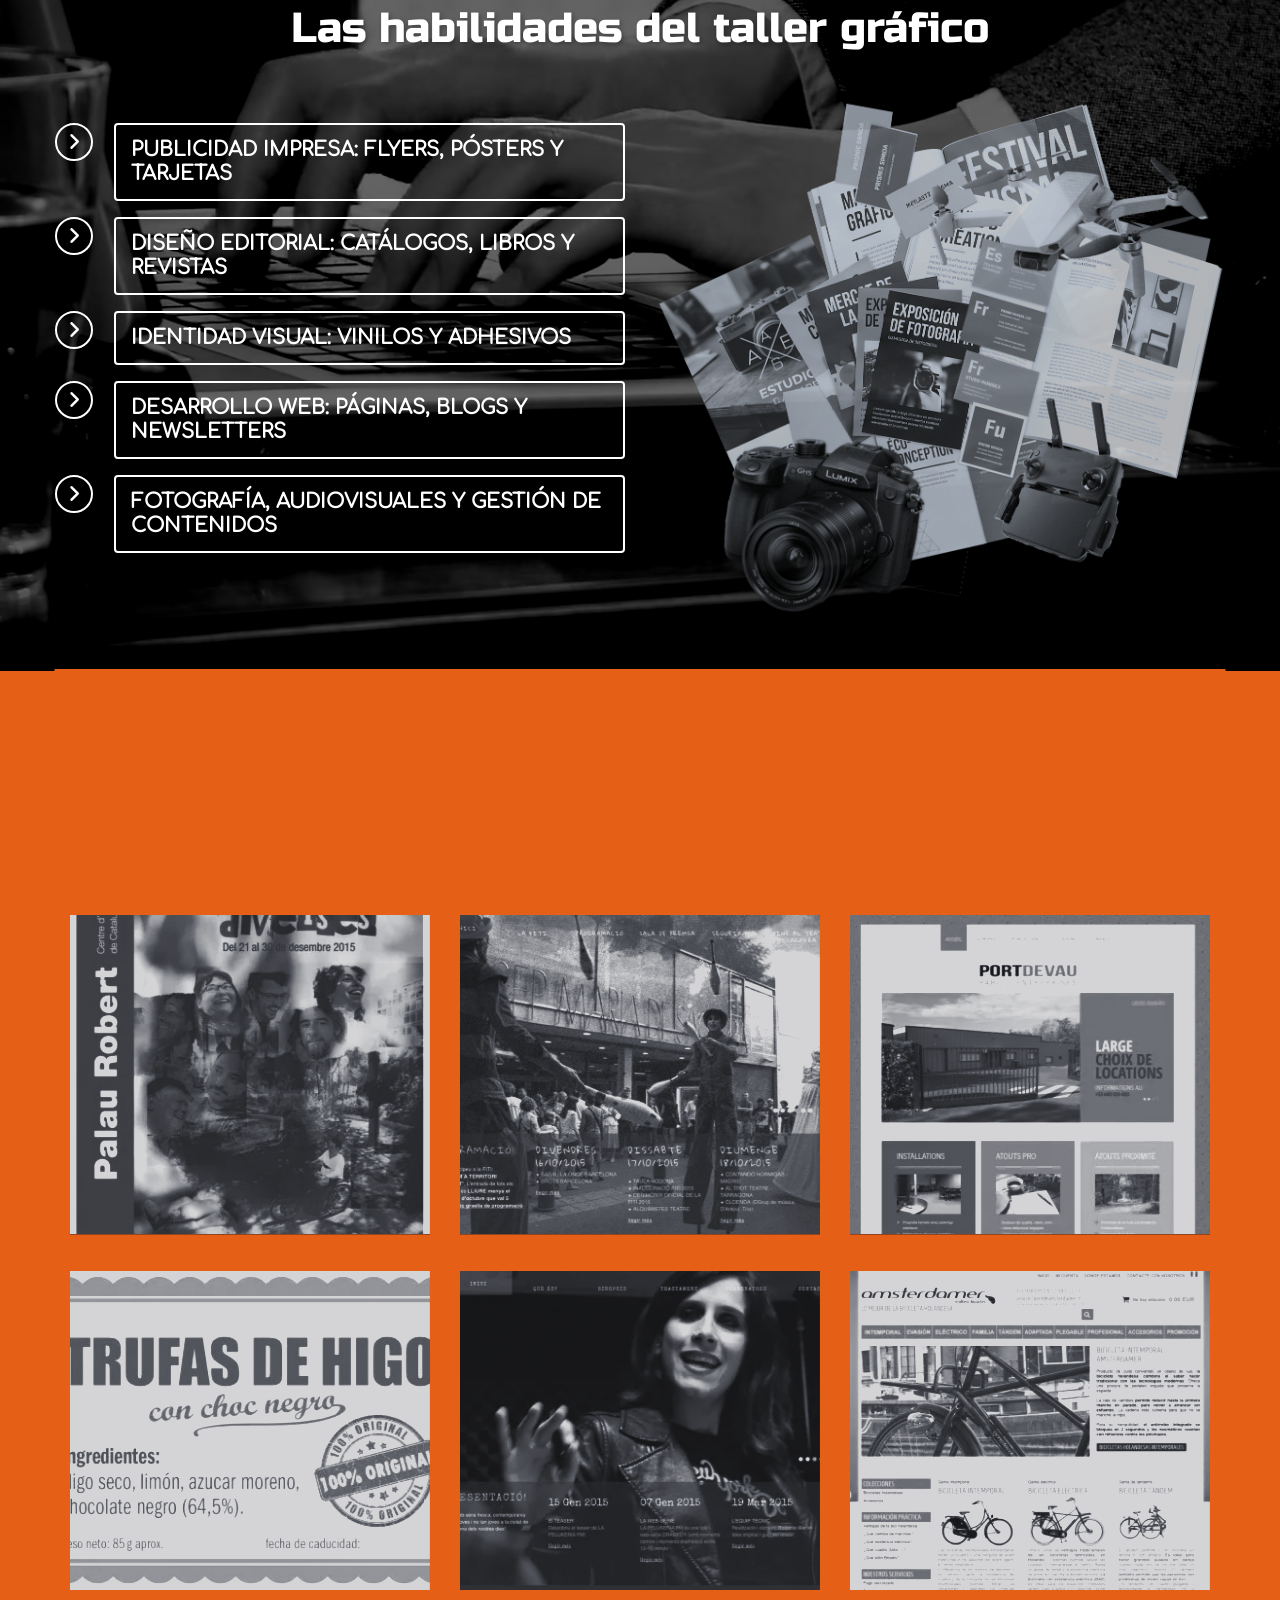
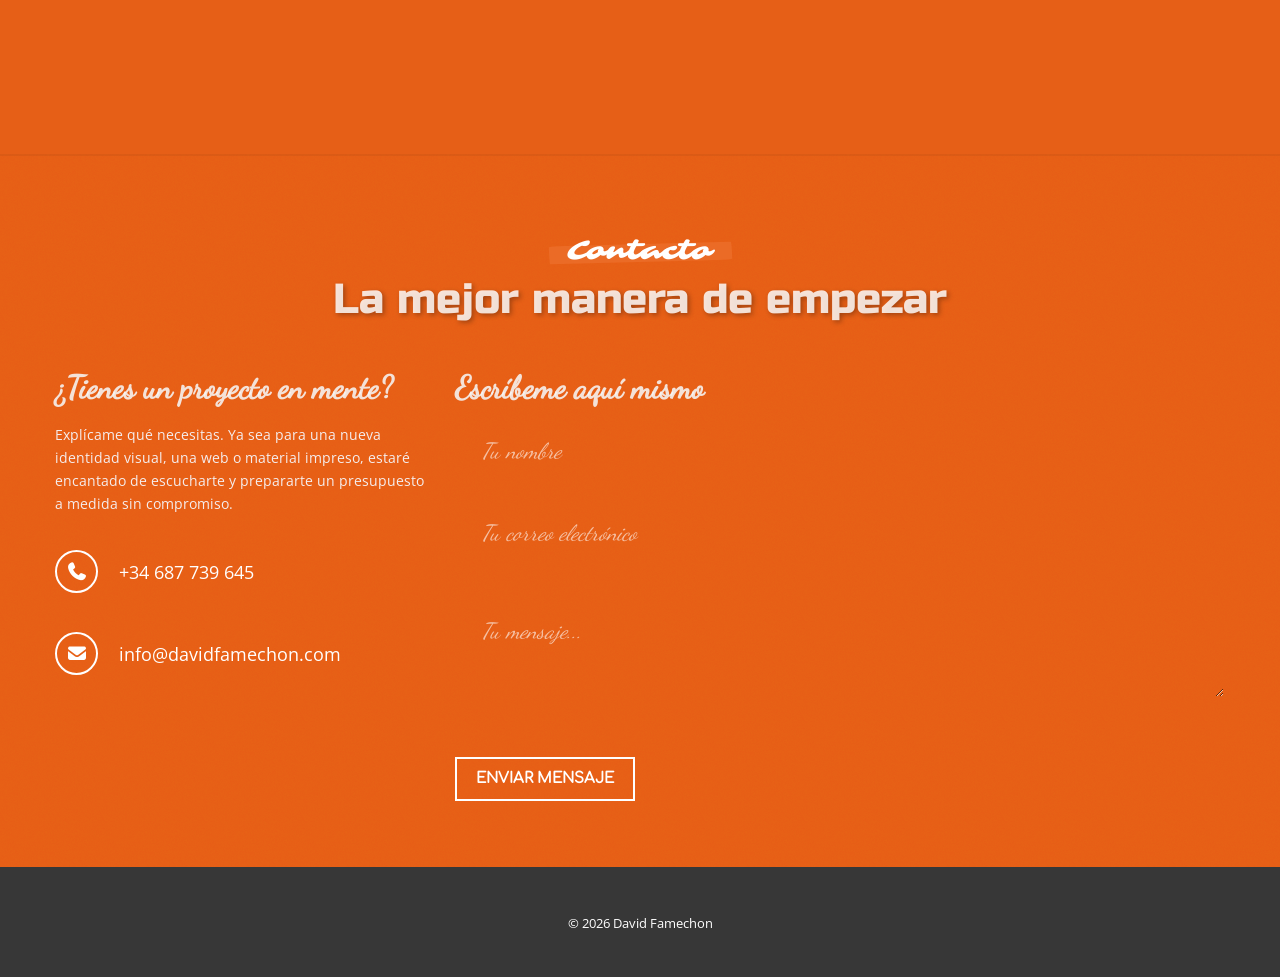
<file: es.html>
<!DOCTYPE html>
<html lang="es-ES"> <!--<![endif]-->
<head>
    <title>David Famechon | taller gráfico [ES]</title>
    <meta name="description" content="Diseñar un logo, una tarjeta, un flyer, un folleto, un adesivo... etc. | David Famechon.com (es)"/>
    <meta property="og:type" content="website" />
    <meta property="og:url" content="https://davidfamechon.com/" />
    <meta property="og:title" content="David Famechon | taller gráfico en Barcelona" />
    <meta property="og:description" content="Diseñar un logo, una tarjeta, un flyer... Ideas creativas para conseguir el mejor impacto!" />
    <meta property="og:image" content="https://davidfamechon.com/assets/images/hero/header-photo.webp" />
    <meta charset="UTF-8"/>
    <meta name="viewport" content="width=device-width, initial-scale=1.0">
    <meta name="theme-color" content="#e65f17">

    <link rel="preload" href="assets/fonts/comfortaa-v47-latin-regular.woff2" as="font" type="font/woff2" crossorigin>
    <link rel="preload" href="assets/webfonts/fa-solid-900.woff2" as="font" type="font/woff2" crossorigin>

    <!-- SEO Multilingue pour David Famechon -->
    <link rel="alternate" hreflang="ca" href="https://davidfamechon.com/cat.html" />
    <link rel="alternate" hreflang="fr" href="https://davidfamechon.com/fr.html" />
    <link rel="alternate" hreflang="en" href="https://davidfamechon.com/en.html" />
    <link rel="alternate" hreflang="es" href="https://davidfamechon.com/es.html" />
    <link rel="alternate" hreflang="x-default" href="https://davidfamechon.com/cat.html" />

    <link rel="icon" href="favicon.ico" type="image/x-icon" />
    <link rel="stylesheet" href="assets/CSS/01-lazyload.css" type="text/css" media="all" />
    <link rel="stylesheet" href="assets/CSS/02-media-parallax.css" type="text/css" media="all" />
    <link rel="stylesheet" href="assets/CSS/03-parallax.css" type="text/css" media="all" />
    <link rel="stylesheet" href="assets/CSS/04-popup.css" media="all" />
    <link rel="stylesheet" href="assets/CSS/05-style-clean.css">

    <link rel="stylesheet" href="assets/CSS/all.min.css" media="all"/>

    <script type="text/javascript" src="assets/js/jquery-3.7.1.min.js"></script>
    <script type="text/javascript" src="assets/js/jquery-migrate-3.4.1.min.js"></script>

    <script type="text/javascript" src="assets/js/01b-bootstrap.min.js"></script>
    <script type="text/javascript" src="assets/js/02-myscript.js"></script>
    <script src="https://challenges.cloudflare.com/turnstile/v0/api.js" async defer></script>

</head>


<body id="top" class="home">
    <div class="bg-layer bg-layer-1"></div>
    <div class="bg-layer bg-layer-2"></div>
    
	<div id="motopress-main" class="main-holder">
		<!--Begin #motopress-main-->
		<header class="motopress-wrapper header">
			<div class="container">
				<div class="row">
					<div class="span12">
						<div class="hashAncor" id="inicio"></div>
<div class="row">
	<div class="span12">
		<div class="extra-logo">
			<img src="assets/images/hero/extra-logo.webp" alt="David Famechon.com (cat)" title="taller gráfico">
	</div>	</div>
</div>
<div class="header-wrap">
	<div>
		<!-- BEGIN MAIN NAVIGATION -->
<nav class="nav nav__primary clearfix">
<ul id="topnav" class="sf-menu"><li class="menu-item"><a href="es.html#inicio">inicio</a></li>
<li class="menu-item"><a href="es.html#quien-soy">quien soy</a></li>
<li class="menu-item"><a href="es.html#conocimientos">conocimientos</a></li>
<li class="menu-item"><a href="es.html#experiencia">experiencia</a></li>
<li class="menu-item"><a href="es.html#servicios">servicios</a></li>
<li class="menu-item menu-item-has-children"><a href="es.html#press-book">Press Book</a>
<ul class="sub-menu">
	<li class="menu-item"><a title="Press Book 2 (continuación)" href="portfolio-es.html">Ver más</a></li>
</ul>
</li>
<li class="menu-item"><a href="es.html#contacto">contacto</a></li>
</ul><div class="nav-button"><span class="marker"></span><span class="text">menu</span></div>
</nav><!-- END MAIN NAVIGATION -->	</div>
</div>
<div class="row">
	<div class="span12">
		<!-- BEGIN LOGO -->
    <div class="logo pull-left">
      <a href="es.html" class="logo_h logo_h__img logo-hover-wrap">
          <img src="assets/images/hero/logo_david-famechon_blanc.svg" 
               class="logo-normal" 
               alt="David Famechon.com - Taller gráfico" 
               title="David Famechon.com - Taller gráfico" 
               style="width: 700px; height: auto;">
          <img src="assets/images/hero/logo_david-famechon_orange_hover.svg" 
               class="logo-hover" 
               alt="David Famechon.com - Taller gráfico" 
               title="David Famechon.com - Taller gráfico" 
               style="width: 700px; height: auto;">
      </a>
      <h1 class="logo_tagline">taller gráfico</h1>
  </div>
<!-- END LOGO -->	</div>
</div>
<div class="row">
	<div class="span12 social-nets-wrapper">
		<ul class="social">
    <li><a href="cat.html" aria-label="Versió en català">Cat</a></li>
    <li><a href="fr.html" aria-label="Version en français">Fr</a></li>
    <li><a href="en.html" aria-label="English version">En</a></li>
</ul></div>
</div>
<!-- photo trombine header
	<div class="row">
		<div class="span12">
			<div class="header-photo">
			<figure><img src="assets/images/hero/header-photo.webp" alt="David Famechon.com (cat)" title="taller gráfico"></figure>
	</div>		</div>
	</div>
  -->
					</div>
				</div>
			</div>
		</header>
<div class="motopress-wrapper content-holder clearfix">
	<div class="container">
		<div class="row">
						<div class="span12">
				<div class="row">
					<div class="span12">
							<div id="post-203" class="page post-203 type-page status-publish hentry">
		<div class="hashAncor" id="quien-soy"></div>
<section class="lazy-load-box trigger effect-fade" data-delay="0" data-speed="1200" style="-webkit-transition: all 1200ms ease; transition: all 1200ms ease;">
    <div class="title-box clearfix"><h2 class="title-box_primary title-highlight">¿Quién soy?</h2><h3 class="title-box_secondary">Filosofía y espíritu</h3></div>
    <h3 style="text-align: center;">Diseño estratégico para marcas que quieren dejar huella.</h3>
    <div class="two-columns">Lejos de fórmulas mágicas, creo en el diseño con propósito. Como diseñador gráfico, desarrollador web y fotógrafo freelance en Barcelona, mi trabajo es traducir la esencia de tu proyecto en una experiencia visual potente. Ya sea dando forma a una nueva identidad de marca, diseñando una web intuitiva o capturando la imagen perfecta, fusiono creatividad, precisión técnica y funcionalidad. Mi compromiso es claro: ofrecer soluciones de alta calidad, adaptadas a tus necesidades y siempre dentro de los plazos establecidos. Trabajemos juntos para que tu comunicación visual juegue a tu favor.</div>
</section>

<div class="row">
    <div class="span4">
        <section class="lazy-load-box trigger effect-slidefromleft" data-delay="0" data-speed="1200" style="-webkit-transition: all 1200ms ease; transition: all 1200ms ease;">
            <div class="service-box">
                <figure class="icon"><i class="fa-solid fa-star"></i></figure>
                <div class="service-box_body">
                    <h2 class="title"><b>El Taller</b><br />Diseño 360º</h2>
                    <div class="service-box_txt">Es tu estudio creativo de proximidad en Barcelona. Especializados en diseño y producción, damos vida a proyectos de comunicación visual globales, desde soportes impresos (editorial y branding) hasta el entorno digital (UI/UX).</div>
                </div>
            </div>
        </section>
    </div>
    
    <div class="span4">
        <section class="lazy-load-box trigger effect-slideup" data-delay="0" data-speed="1200" style="-webkit-transition: all 1200ms ease; transition: all 1200ms ease;">
            <div class="service-box">
                <figure class="icon"><i class="fa-solid fa-flag"></i></figure>
                <div class="service-box_body">
                    <h2 class="title"><b>Filosofía</b><br />Empatía y Estrategia</h2>
                    <div class="service-box_txt">El buen diseño nace de escuchar. Trabajo con profunda empatía para entender tu negocio. El objetivo no es solo hacer una gráfica atractiva, sino crear soluciones estratégicas que conecten de verdad con tu público.</div>
                </div>
            </div>
        </section>
    </div>
    
    <div class="span4">
        <section class="lazy-load-box trigger effect-slidefromright" data-delay="0" data-speed="1200" style="-webkit-transition: all 1200ms ease; transition: all 1200ms ease;">
            <div class="service-box">
                <figure class="icon"><i class="fa-solid fa-paper-plane"></i></figure>
                <div class="service-box_body">
                    <h2 class="title"><b>Misión</b><br />Compromiso y Resultados</h2>
                    <div class="service-box_txt">Tu satisfacción es la única métrica que importa. Me implico al 100% en cada proyecto, aportando rigor, innovación y atención al detalle para transformar nuestros objetivos compartidos en una <br>realidad de éxito.</div>
                </div>
            </div>
        </section>
    </div>
</div><!-- .row (end) -->
<div class="hashAncor" id="conocimientos"></div>
<section class="parallax-box"><div class="parallax-content">
<section class="lazy-load-box trigger effect-fade" data-delay="0" data-speed="1200" style="-webkit-transition: all 1200ms ease; -moz-transition: all 1200ms ease; -ms-transition: all 1200ms ease; -o-transition: all 1200ms ease; transition: all 1200ms ease;">
<div class="title-box clearfix"><h2 class="title-box_primary title-highlight">conocimientos</h2><h3 class="title-box_secondary">Stack creativo y universo de trabajo</h3></div><!-- //.title-box -->

<div class="skills_wrapper ">
    <div class="skills-item" data-level="95" data-base-color="#ffe89c" data-skill-color="#35a49d">
        <div class="inner_wrap">
            <div class="desc">
                <h5><a href="#servicios" title="Branding & Identidad">Branding & Identidad</a></h5>
            </div>
            <div class="diagram"><span><em></em></span></div>
            <div class="level"><span>95%</span></div>
        </div>
    </div>
<div class="skills-item" data-level="90" data-base-color="#ffe89c" data-skill-color="#35a49d">
    <div class="inner_wrap">
        <div class="desc">
            <h5><a href="#servicios" title="Dirección Artística">Dirección Artística</a></h5>
        </div>
        <div class="diagram"><span><em></em></span></div>
        <div class="level"><span>90%</span></div>
    </div>
</div>

<div class="skills-item" data-level="95" data-base-color="#ffe89c" data-skill-color="#35a49d">
    <div class="inner_wrap">
        <div class="desc">
            <h5><a href="#servicios" title="Ecosistema Adobe - Affinity">Ecosistema Adobe - Affinity</a></h5>
        </div>
        <div class="diagram"><span><em></em></span></div>
        <div class="level"><span>95%</span></div>
    </div>
</div>

<div class="skills-item" data-level="90" data-base-color="#ffe89c" data-skill-color="#35a49d">
    <div class="inner_wrap">
        <div class="desc">
            <h5><a href="#servicios" title="Producción Editorial & Print">Producción Editorial & Print</a></h5>
        </div>
        <div class="diagram"><span><em></em></span></div>
        <div class="level"><span>90%</span></div>
    </div>
</div>

<div class="skills-item" data-level="80" data-base-color="#ffe89c" data-skill-color="#35a49d">
    <div class="inner_wrap">
        <div class="desc">
            <h5><a href="#servicios" title="Diseño Web & WordPress">Diseño Web & WordPress</a></h5>
        </div>
        <div class="diagram"><span><em></em></span></div>
        <div class="level"><span>80%</span></div>
    </div>
</div>

<div class="skills-item" data-level="75" data-base-color="#ffe89c" data-skill-color="#35a49d">
    <div class="inner_wrap">
        <div class="desc">
            <h5><a href="#servicios" title="Diseño Web UI / UX">Diseño Web UI/UX</a></h5>
        </div>
        <div class="diagram"><span><em></em></span></div>
        <div class="level"><span>75%</span></div>
    </div>
</div>

<div class="skills-item" data-level="85" data-base-color="#ffe89c" data-skill-color="#35a49d">
    <div class="inner_wrap">
        <div class="desc">
            <h5><a href="#servicios" title="Fotografía & Retoque Digital">Fotografía & Retoque Digital</a></h5>
        </div>
        <div class="diagram"><span><em></em></span></div>
        <div class="level"><span>85%</span></div>
    </div>
</div>

<div class="skills-item" data-level="70" data-base-color="#ffe89c" data-skill-color="#35a49d">
    <div class="inner_wrap">
        <div class="desc">
            <h5><a href="#servicios" title="IA Generativa Creativa">IA Generativa Creativa</a></h5>
        </div>
        <div class="diagram"><span><em></em></span></div>
        <div class="level"><span>70%</span></div>
    </div>
</div>

<div class="skills-item" data-level="85" data-base-color="#ffe89c" data-skill-color="#35a49d">
    <div class="inner_wrap">
        <div class="desc">
            <h5><a href="#servicios" title="Estrategia & Comunicación">Estrategia & Comunicación</a></h5>
        </div>
        <div class="diagram"><span><em></em></span></div>
        <div class="level"><span>85%</span></div>
    </div>
</div>

<div class="skills-item" data-level="100" data-base-color="#ffe89c" data-skill-color="#35a49d">
    <div class="inner_wrap">
        <div class="desc">
            <h5><a href="#servicios" title="Francés (Lengua Nativa)">Francés (Lengua Nativa)</a></h5>
        </div>
        <div class="diagram"><span><em></em></span></div>
        <div class="level"><span>100%</span></div>
    </div>
</div>
</div>
</section>

</div><div data-speed="3" class="parallax-bg" style="background:url('assets/images/hero/parallax-img2.avif') no-repeat center 0; left:50%; margin-left:-960px; width:1920px"></div></section>
<div class="hashAncor" id="experiencia"></div>
<section class="lazy-load-box trigger effect-fade" data-delay="0" data-speed="800" style="-webkit-transition: all 1200ms ease; -moz-transition: all 1200ms ease; -ms-transition: all 1200ms ease; -o-transition: all 1200ms ease; transition: all 1200ms ease;">
<div class="title-box clearfix"><h2 class="title-box_primary title-highlight">Experiencia</h2><h3 class="title-box_secondary">La trayectoria</h3></div><!-- //.title-box -->
</section>
<div class="row">
<div class="span6"><section class="lazy-load-box trigger effect-slidefromleft " data-delay="0" data-speed="1200" style="-webkit-transition: all 1200ms ease; -moz-transition: all 1200ms ease; -ms-transition: all 1200ms ease; -o-transition: all 1200ms ease; transition: all 1200ms ease;">
<div class="extra-wrap ">
<div class="chronology_wrapper experienceBlock">
    
    <div class="chronology-item work-experience defaultItem">
        <div class="inner_wrap">
            <div class="desc-left">
                <div class="st-date"><span>octubre 2005 - presente</span></div>
                <h5><a href="#contacto" title="Diseñador gráfico freelance">Diseñador gráfico freelance</a></h5>
            </div>
            <div class="desc-right">
                <p class="excerpt">Más de 15 años de experiencia independiente ofreciendo soluciones gráficas integrales. Especializado en la creación de identidad corporativa (logotipos, branding), diseño editorial y publicitario (trípticos, flyers, vinilos), así como en el desarrollo de páginas web estratégicas (HTML/CSS) y plataformas CMS (WordPress, PrestaShop, etc.). Transformo tus ideas en herramientas de comunicación visuales y efectivas.</p>
            </div>
        </div>
        <div class="extraMarker"></div>
    </div>
    
    <div class="chronology-item work-experience defaultItem">
        <div class="inner_wrap">
            <div class="desc-left">
                <div class="st-date"><span>septiembre 1984 -</span></div> 
                <div class="end-date"><span>marzo 2005</span></div>
                <h5><a href="#contacto" title="Ilustrador técnico y Diseñador gráfico">Ilustrador técnico y Diseñador gráfico</a></h5>
            </div>
            <div class="desc-right">
                <p class="excerpt">Más de dos décadas forjando una sólida base técnica y creativa en sectores de alta exigencia. Amplia trayectoria en ilustración técnica y diseño gráfico aplicado a la industria aeronáutica y del automóvil, combinada con proyectos de alto impacto para el mundo editorial y las agencias de publicidad. <br>Un aprendizaje riguroso que garantiza precisión en cada detalle.</p>
            </div>
        </div>
        <div class="extraMarker"></div>
    </div>

</div>
</section></div>
<div class="span6"><section class="lazy-load-box trigger effect-slidefromright " data-delay="0" data-speed="800" style="-webkit-transition: all 800ms ease; -moz-transition: all 800ms ease; -ms-transition: all 800ms ease; -o-transition: all 800ms ease; transition: all 800ms ease;"><img src="assets/images/hero/un_peu_dhistoire_4.webp" alt="Il·lustració d'una mica d'història i experiència" width="570" height="402" /></section></div>
</div><!-- .row (end) -->
<div class="hashAncor" id="servicios"></div>
<p class="p1"><script type="text/javascript">
          jQuery(function() {
              jQuery("#mediaparallax_69b1d8155dce2").cherryMediaParallax({
                bufferRatio: 1.5
              });
          });
    </script><section id="mediaparallax_69b1d8155dce2" class="parallax_section cherry_video_parallax_1" data-type-media="video" data-mp4="true" data-webm="true" data-ogv="true" data-poster="true"><div class="container parallax_content">
<section class="lazy-load-box trigger effect-fade" data-delay="0" data-speed="800" style="-webkit-transition: all 800ms ease; -moz-transition: all 800ms ease; -ms-transition: all 800ms ease; -o-transition: all 800ms ease; transition: all 800ms ease;">
<div class="title-box clearfix"><h2 class="title-box_primary title-highlight">Servicios</h2><h3 class="title-box_secondary">Las habilidades del taller gráfico</h3></div>

<div class="row">
<div class="span6">
<section class="lazy-load-box trigger effect-slidefromleft" data-delay="0" data-speed="800" style="-webkit-transition: all 800ms ease; transition: all 800ms ease;">
<div id="id-1293920109" class="accordion">

  <div class="accordion-group">
    <div class="accordion-heading">
      <a class="accordion-toggle collapsed" data-toggle="collapse" data-parent="#id-1293920109" href="#907627699">Publicidad Impresa: Flyers, Pósters y Tarjetas</a>
    </div>
    <div class="accordion-body collapse" id="907627699">
      <div class="accordion-inner">Da visibilidad a tu negocio con soportes físicos de alto impacto. Desde el diseño creativo hasta la impresión final, me encargo de todo: flyers, cartelería, tarjetas de visita y folletos promocionales. Ofrezco acabados profesionales y precios competitivos para garantizar que tu marca destaque en cualquier entorno.</div>
    </div>
  </div>

  <div class="accordion-group">
    <div class="accordion-heading">
      <a class="accordion-toggle collapsed" data-toggle="collapse" data-parent="#id-1293920109" href="#1983380661">Diseño Editorial: Catálogos, Libros y Revistas</a>
    </div>
    <div class="accordion-body collapse" id="1983380661">
      <div class="accordion-inner">Estructuro tu contenido con rigor y elegancia. Soy especialista en maquetación editorial para catálogos comerciales, boletines periódicos, memorias corporativas y libros. Fusiono una estética impecable con una lectura fluida para transmitir tu información con la máxima claridad.</div>
    </div>
  </div>

  <div class="accordion-group">
    <div class="accordion-heading">
      <a class="accordion-toggle collapsed" data-toggle="collapse" data-parent="#id-1293920109" href="#692299975">Identidad Visual: Vinilos y Adhesivos</a>
    </div>
    <div class="accordion-body collapse" id="692299975">
      <div class="accordion-inner">Transforma tus espacios en potentes canales de comunicación. Diseño y produzco vinilos decorativos, rotulación para escaparates y adhesivos personalizados. Una solución duradera y estética para reforzar la presencia de tu marca a pie de calle y captar la atención de <br>nuevos clientes.</div>
    </div>
  </div>

  <div class="accordion-group">
    <div class="accordion-heading">
      <a class="accordion-toggle collapsed" data-toggle="collapse" data-parent="#id-1293920109" href="#1285237675">Desarrollo Web: Páginas, Blogs y Newsletters</a>
    </div>
    <div class="accordion-body collapse" id="1285237675">
      <div class="accordion-inner">Tu ventana digital al mundo. Creo sitios web modernos, totalmente adaptativos (responsive) y optimizados para buscadores (SEO). Ya sea una web corporativa, un blog personal o una newsletter profesional, te ayudo a construir una presencia en línea sólida que convierta visitantes en clientes.</div>
    </div>
  </div>

  <div class="accordion-group">
    <div class="accordion-heading">
      <a class="accordion-toggle collapsed" data-toggle="collapse" data-parent="#id-1293920109" href="#517635972">Fotografía, Audiovisuales y Gestión de Contenidos</a>
    </div>
    <div class="accordion-body collapse" id="517635972">
      <div class="accordion-inner">
        <p>Una imagen profesional vale más que mil palabras. Ofrezco servicios de fotografía publicitaria y creación de contenido audiovisual para dar relevancia a tus productos o servicios. Domino las técnicas de retoque digital para garantizar resultados de alta calidad.</p>
        <p>Además, gracias a mi red de colaboradores, puedo gestionar traducciones profesionales a diversas lenguas europeas, asegurando la máxima precisión técnica para tus proyectos internacionales.</p>
      </div>
    </div>
  </div>

</div>
</section>
</div>
<div class="span6"><section class="lazy-load-box trigger effect-slidefromright " data-delay="0" data-speed="800" style="-webkit-transition: all 800ms ease; -moz-transition: all 800ms ease; -ms-transition: all 800ms ease; -o-transition: all 800ms ease; transition: all 800ms ease;"><a href="portfolio-es.html" title="Ver el Press Book">
    <img src="assets/images/hero/services-img.webp" alt="..." width="570" height="402" />
</a></section></div>
</div><!-- .row (end) -->
</div><div class="parallax_inner"><video class="parallax_media" data-base-width="1920" data-base-height="1080" poster="assets/videos/laguineu_taller_diseno_grafico_video.webp" autoplay loop muted playsinline><source src="assets/videos/laguineu_taller_diseno_grafico_video.mp4" type="video/mp4"><source src="assets/videos/laguineu_taller_diseno_grafico_video.webm" type="video/webm"></video></div></section>
<div class="hashAncor" id="press-book"></div>
<div class="content_box  ">
<section class="lazy-load-box trigger effect-fade" data-delay="0" data-speed="800" style="-webkit-transition: all 800ms ease; -moz-transition: all 800ms ease; -ms-transition: all 800ms ease; -o-transition: all 800ms ease; transition: all 800ms ease;">
<div class="title-box clearfix"><h2 class="title-box_primary">Press Book</h2><h3 class="title-box_secondary">Selección de proyectos</h3></div><!-- //.title-box -->
<div class="isotope_wrapper"><div class="masonry_view masonryView" data-masonry-col="3"><div class="masonry-item"><div class="inner_wrap"><div class="content"><figure class="resized thumbnail featured-thumbnail"><a href="assets/images/hero/ecom2.webp" title="ecom" rel="prettyPhoto"><img decoding="async" src="assets/images/hero/ecom2-370x328.webp" alt="ecom" /><span class="zoom-icon"></span></a></figure><div class="desc"><h5><a href="assets/images/hero/ecom2.webp" title="ecom">ecom</a></h5></div></div></div></div><div class="masonry-item"><div class="inner_wrap"><div class="content"><figure class="resized thumbnail featured-thumbnail"><a href="assets/images/hero/ElsQuatreVents2.webp" title="La FITI" rel="prettyPhoto"><img decoding="async" src="assets/images/hero/ElsQuatreVents2-370x328.webp" alt="La FITI" /><span class="zoom-icon"></span></a></figure><div class="desc"><h5><a href="assets/images/hero/ElsQuatreVents2.webp" title="La FITI">La FITI</a></h5></div></div></div></div><div class="masonry-item"><div class="inner_wrap"><div class="content"><figure class="resized thumbnail featured-thumbnail"><a href="assets/images/hero/sci-portdevau4.webp" title="SCI Port de Vau" rel="prettyPhoto"><img decoding="async" src="assets/images/hero/sci-portdevau4-370x328.webp" alt="SCI Port de Vau" /><span class="zoom-icon"></span></a></figure><div class="desc"><h5><a href="assets/images/hero/sci-portdevau4.webp" title="SCI Port de Vau">SCI Port de Vau</a></h5></div></div></div></div><div class="masonry-item illustrator photoshop  format-standart"><div class="inner_wrap"><div class="content"><figure class="resized thumbnail featured-thumbnail"><a href="assets/images/hero/truffesManu6.webp" title="Trufes de figues" rel="prettyPhoto"><img decoding="async" src="assets/images/hero/truffesManu6-370x328.webp" alt="Trufes de figues" /><span class="zoom-icon"></span></a></figure><div class="desc"><h5><a href="assets/images/hero/truffesManu6.webp" title="Trufes de figues">Trufes de figues</a></h5></div></div></div></div><div class="masonry-item"><div class="inner_wrap"><div class="content"><figure class="resized thumbnail featured-thumbnail"><a href="assets/images/hero/PelukeriaFM1.webp" title="La Pelukeria FM" rel="prettyPhoto"><img decoding="async" src="assets/images/hero/PelukeriaFM1-370x328.webp" alt="La Pelukeria FM" /><span class="zoom-icon"></span></a></figure><div class="desc"><h5><a href="assets/images/hero/PelukeriaFM1.webp" title="La Pelukeria FM">La Pelukeria FM</a></h5></div></div></div></div><div class="masonry-item"><div class="inner_wrap"><div class="content"><figure class="resized thumbnail featured-thumbnail"><a href="assets/images/hero/Amsterdamer1.webp" title="Amsterdamer" rel="prettyPhoto"><img decoding="async" src="assets/images/hero/Amsterdamer1-370x328.webp" alt="Amsterdamer" /><span class="zoom-icon"></span></a></figure><div class="desc"><h5><a href="assets/images/hero/Amsterdamer1.webp" title="Amsterdamer">Amsterdamer</a></h5></div></div></div></div></div></div>
<p style="text-align: center;"><a href="portfolio-es.html" title="ver más" class="btn btn-primary btn-large btn-inline " target="_self">ver más</a><!-- .btn -->
</section>
<div class="clear"></div></div><!-- .content_box (end) -->
<div class="hashAncor" id="contacto"></div>
<div class="content_box contacts ">
<section class="lazy-load-box trigger effect-fade" data-delay="0" data-speed="800" style="-webkit-transition: all 800ms ease; -moz-transition: all 800ms ease; -ms-transition: all 800ms ease; -o-transition: all 800ms ease; transition: all 800ms ease;">
<div class="title-box clearfix"><h2 class="title-box_primary title-highlight">Contacto</h2><h3 class="title-box_secondary">La mejor manera de empezar</h3></div>

<div class="row">
    <div class="span4">
        <section class="lazy-load-box trigger effect-slidefromleft" data-delay="0" data-speed="800" style="-webkit-transition: all 800ms ease; transition: all 800ms ease;">
            <h3><b>¿Tienes un proyecto en mente?</b></h3>
            <p>Explícame qué necesitas. Ya sea para una nueva identidad visual, una web o material impreso, estaré encantado de escucharte y prepararte un presupuesto a medida sin compromiso.</p>
            
            <div class="phone">
                <a href="#" id="dynamic-phone-link">+34 687 739 645</a>
            </div>
            <div class="extra-wrap email">
                <p><a href="mailto:info@davidfamechon.com">info@davidfamechon.com</a></p>
            </div>
        </section>
    </div>

    <div class="span8">
        <section class="lazy-load-box trigger effect-slidefromright" data-delay="0" data-speed="800" style="-webkit-transition: all 800ms ease; transition: all 800ms ease;">
            <h3><b>Escríbeme aquí mismo</b></h3>

            <form action="https://formspree.io/f/xlgoljqp" method="POST" class="clean-form">
                <p class="field">
                    <input type="text" name="name" placeholder="Tu nombre" aria-label="Tu nombre" autocomplete="name" required>
                </p>
                <p class="field">
                    <input type="email" name="email" placeholder="Tu correo electrónico" aria-label="Tu correo electrónico" autocomplete="email" required>
                </p>
                <p class="field">
                    <textarea name="message" placeholder="Tu mensaje..." aria-label="Tu mensaje..." required></textarea>
                </p>
                
                <input type="hidden" name="_subject" value="Nuevo mensaje desde davidfamechon.com (ES)">
                <input type="hidden" name="_next" value="https://www.google.com">
                
                <div style="display:none;">
                    <label>Si es humano, no rellene este campo:</label>
                    <input name="_gotcha" value="">
                </div>

                <div class="submit-wrap" style="margin-top: 20px;">
                    <div class="cf-turnstile" data-sitekey="0x4AAAAAADBxa9vBew8w5yRV" data-theme="light" data-appearance="interaction-only"></div>
                    <button type="submit" class="btn btn-primary btn-large" style="margin-top: 15px;">Enviar mensaje</button>
                </div>
            
            </form>
        </section>
    </div>
</div>
<!-- FIN FORMULAIRE DE CONTACT -->
		
</section></div>
</div><!-- .row (end) -->
<div class="clear"></div></div><!-- .content_box (end) -->
		<div class="clear"></div>
		<!--.pagination-->
	</div><!--post-->
					</div>
				</div>
			</div>
					</div>
	</div>
</div>

		<footer class="motopress-wrapper footer">
			<div class="container">
				<div class="row">
					<div class="span12">
						<div class="row copyright">
	<div class="span12">
		<div>
			<div id="footer-text" class="footer-text">
				<a href="#top" onclick="window.scrollTo({top: 0, behavior: 'smooth'}); return false;">
					&copy; <span id="current-year"></span> David Famechon
				</a>
			</div>
			
			<script>
				document.getElementById("current-year").textContent = new Date().getFullYear();
			</script>		</div>
	</div>	
</div>					</div>
				</div>
			</div>
		</footer>
		<!--End #motopress-main-->
	</div>
	<div id="back-top-wrapper">
		<p id="back-top">
			<a href="#top" aria-label="Tornar a dalt" onclick="window.scrollTo({top: 0, behavior: 'smooth'}); return false;"><i class="fa-solid fa-chevron-up"></i></a>		</p>
	</div>
	
<script src="assets/js/bundle-laguineu.js"></script>

<script type="text/javascript">
  jQuery(document).ready(function($) {
      // Menu bureau
      $('ul.sf-menu').superfish({
          delay: 1000,
          animation: { opacity: "show", height: "show" },
          speed: "normal",
          autoArrows: false,
          disableHI: true
      });
      // Menu collant (Sticky)
      $('.header-wrap').tmStickUp({
          active: true, pseudo: false
      });
  });
</script>

<script type="text/javascript">
    jQuery(document).ready(function($) {
        // 1. Initialisation des barres de compétences (Skills)
        $('.skills-item .diagram span').css('width', '0%');
        $(window).scroll(function() {
            $('.skills-item').each(function(){
                var itemPos = $(this).offset().top;
                var topOfWindow = $(window).scrollTop();
                if (itemPos < topOfWindow + $(window).height() - 100 && !$(this).hasClass('animated')) {
                    $(this).addClass('animated');
                    var level = $(this).attr('data-level'); 
                    // vitesse remplissage
                    $(this).find('.diagram span').animate({ width: level + '%' }, 300); 
                }
            });
        });

        // 2. Initialisation de la Galerie (Magnific Popup)
        $('.masonry-item, .portfolio_item').each(function() {
            $(this).magnificPopup({
                delegate: 'a[rel^="prettyPhoto"]', 
                type: 'image',
                gallery: { enabled: true, navigateByImgClick: true, preload: [0,1], tCounter: '%curr% / %total%' }
            });
        });

        $(window).trigger('scroll'); 
    });
</script>

<!--Message confirmation et redirection FORMULAIRE DE CONTACT-->
<script>
  var form = document.querySelector(".clean-form");
  
  async function handleSubmit(event) {
    event.preventDefault();
    var status = document.getElementById("my-form-status") || document.createElement("p");
    status.id = "my-form-status";
    form.appendChild(status);
    
    var data = new FormData(event.target);
    fetch(event.target.action, {
      method: form.method,
      body: data,
      headers: { 'Accept': 'application/json' }
    }).then(response => {
      if (response.ok) {
        status.innerHTML = "Gracias! El mensaje se ha enviado correctamente.";
        status.style.color = "#ffffff";
        status.style.backgroundColor = "#e65f17";
        status.style.padding = "10px";
        status.style.marginTop = "10px";
        form.reset();
      } else {
        response.json().then(data => {
          if (Object.hasOwn(data, 'errors')) {
            status.innerHTML = data["errors"].map(error => error["message"]).join(", ");
          } else {
            status.innerHTML = "Parece que ha habido un problema. Vuelva a intentar.";
          }
        })
      }
    }).catch(error => {
      status.innerHTML = "Error de connexión. Revisa tu red.";
    });
  }
  form.addEventListener("submit", handleSubmit)
</script>
<!--bouton back to top-->
<script type="text/javascript">
  jQuery(document).ready(function($) {
      $(window).scroll(function () {
          // Si on descend de plus de 400 pixels
          if ($(this).scrollTop() > 400) {
              $('#back-top-wrapper').addClass('is-visible'); 
          } else {
              $('#back-top-wrapper').removeClass('is-visible'); 
          }
      });
  });
</script>
<script>
    // Cible la vidéo de la section Services
    document.addEventListener("DOMContentLoaded", function() {
        const servicesVideo = document.querySelector('.cherry_video_parallax_1 video');
        if (servicesVideo) {
            // 0.75 est la vitesse idéale pour un effet "vaporeux" sans saccades
            servicesVideo.playbackRate = 0.75; 
        }
    });
</script>
<!-- <script>
    document.addEventListener("DOMContentLoaded", function() {
        const phoneLink = document.getElementById('dynamic-phone-link');
        const phoneNumber = "34687739645"; // Votre numéro sans espaces ni symboles
        
        // Détection : Si l'écran est plus large que 1024px, on considère que c'est un Desktop
        if (window.innerWidth > 1024) {
            // Lien vers WhatsApp Web
            phoneLink.href = "https://web.whatsapp.com/send?phone=" + phoneNumber;
            phoneLink.title = "Ponte en contacto con nosotros por WhatsApp";
        } else {
            // Lien d'appel direct pour Mobile/Tablette
            phoneLink.href = "tel:+" + phoneNumber;
            phoneLink.title = "Llámanos ahora";
        }
    });
    </script> -->
    <script>
        document.addEventListener("DOMContentLoaded", function() {
            const phoneLink = document.getElementById('dynamic-phone-link');
            const phoneNumber = "34687739645"; // VOTRE NUMÉRO (Format international sans + ni espaces)
            
            // Détection : Desktop vs Mobile
            if (window.innerWidth > 1024) {
                // LIEN UNIVERSEL : Priorité à l'application installée, avec repli vers le web
                phoneLink.href = "https://api.whatsapp.com/send?phone=" + phoneNumber;
                phoneLink.title = "Ponte en contacto con nosotros por WhatsApp";
            } else {
                // Mobile/Tablette : Appel direct
                phoneLink.href = "tel:+" + phoneNumber;
                phoneLink.title = "Llámanos ahora";
            }
        });
     </script>
     <script>
            document.addEventListener("DOMContentLoaded", function () {
                if (window.innerWidth > 1024) {
                    const cursor = document.createElement('div');
                    cursor.id = 'custom-cursor';
                    document.body.appendChild(cursor);

                    const orangeSection = document.querySelector('.content_box:not(.contacts)');

                    document.addEventListener('mousemove', function (e) {
                        cursor.style.left = e.clientX + 'px';
                        cursor.style.top = e.clientY + 'px';

                        if (orangeSection) {
                            const rect = orangeSection.getBoundingClientRect();
                            if (e.clientY >= rect.top && e.clientY <= rect.bottom) {
                                cursor.classList.add('on-orange');
                            } else {
                                cursor.classList.remove('on-orange');
                            }
                        }
                    });

                    document.addEventListener('mouseover', function (e) {
                        const target = e.target;

                        // 1. ZONE FORMULAIRE : Anneau + Point central
                        if (target.closest('input, textarea')) {
                            cursor.classList.add('cursor-form');
                            cursor.classList.remove('cursor-hover');
                        }
                        // 2. AUTRES ZONES (Liens, Boutons, Images Press Book et Image Expérience)
                        // Note : On retire '.inner_wrap' pour éviter l'effet sur les paragraphes de texte
                        else if (target.closest('a, button, .masonry-item, .accordion-toggle, .mfp-arrow, .portfolio_item, .span6 img')) {
                            cursor.classList.add('cursor-hover');
                            cursor.classList.remove('cursor-form');
                        }
                    });

                    document.addEventListener('mouseout', function (e) {
                        cursor.classList.remove('cursor-hover', 'cursor-form');
                    });

                    document.addEventListener('mouseleave', () => cursor.style.opacity = '0');
                    document.addEventListener('mouseenter', () => cursor.style.opacity = '1');
                }
            });
        </script>

</body>
</html>
</file>
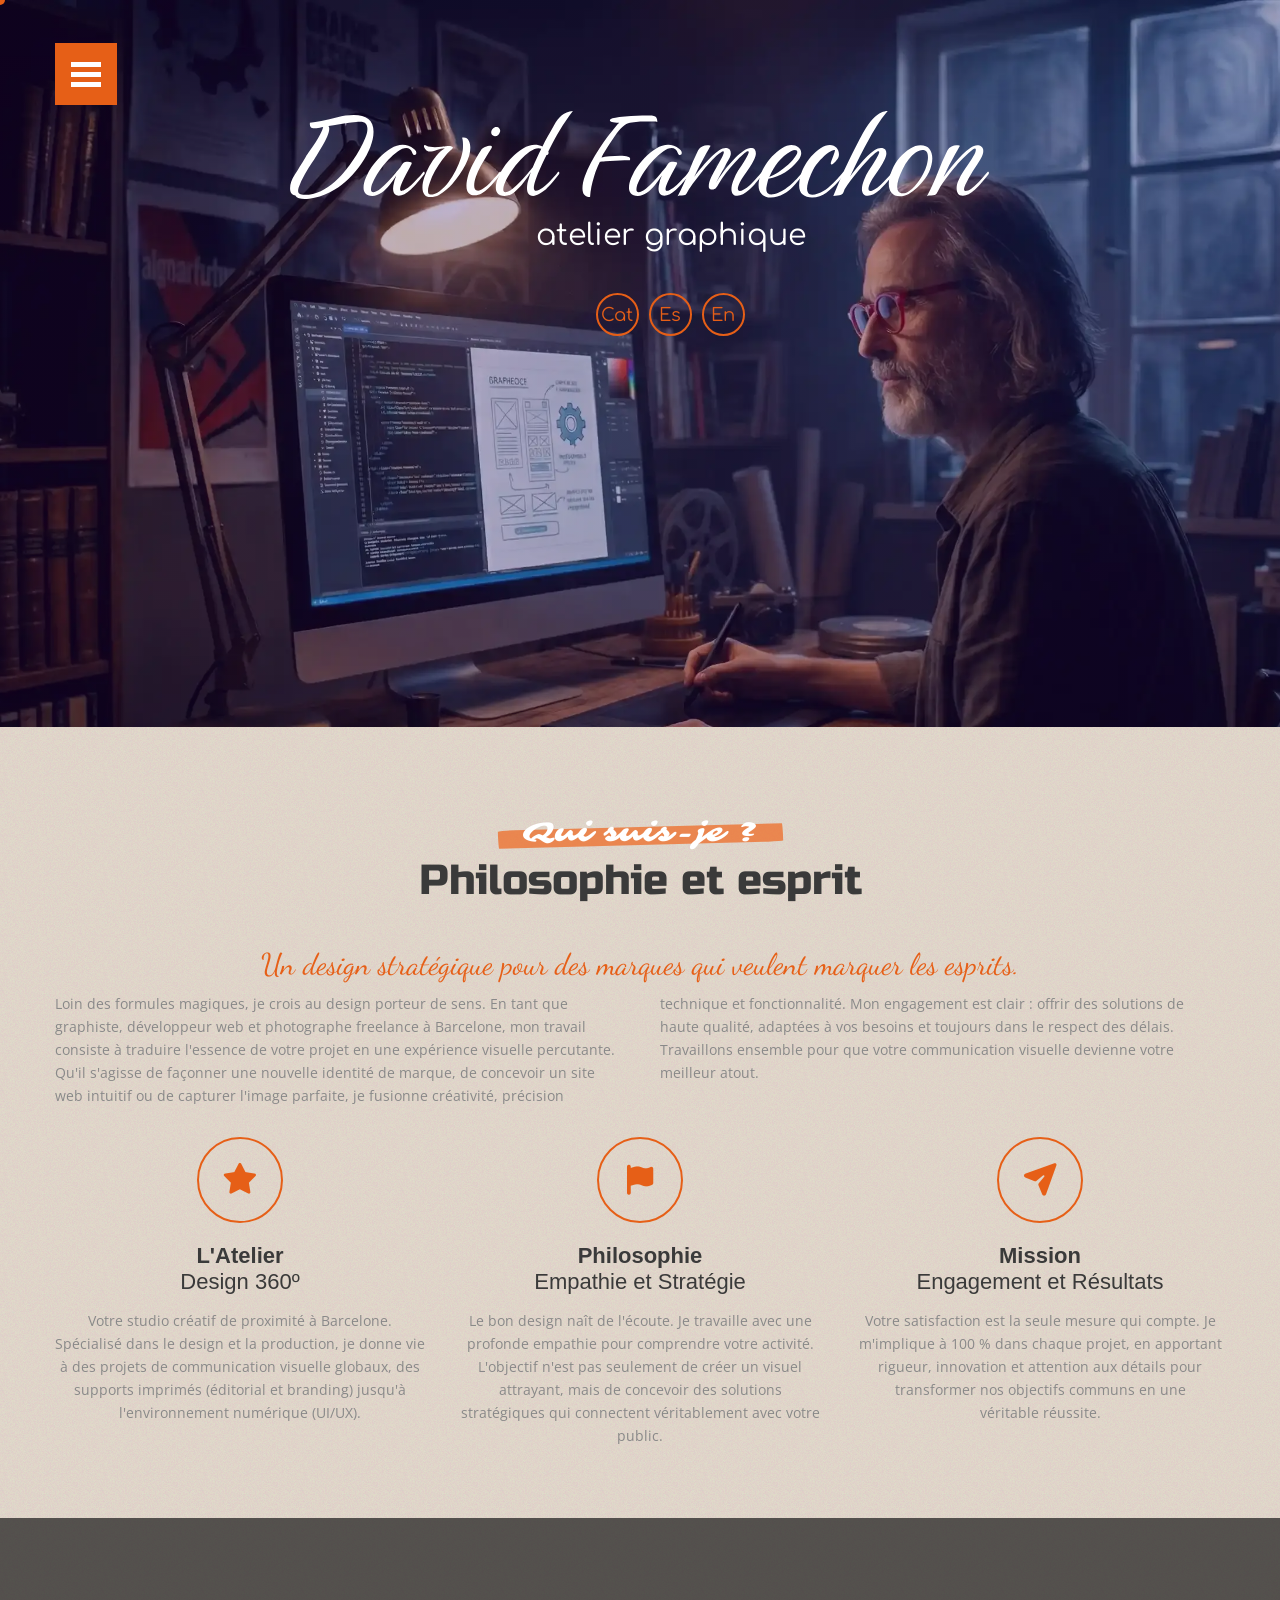
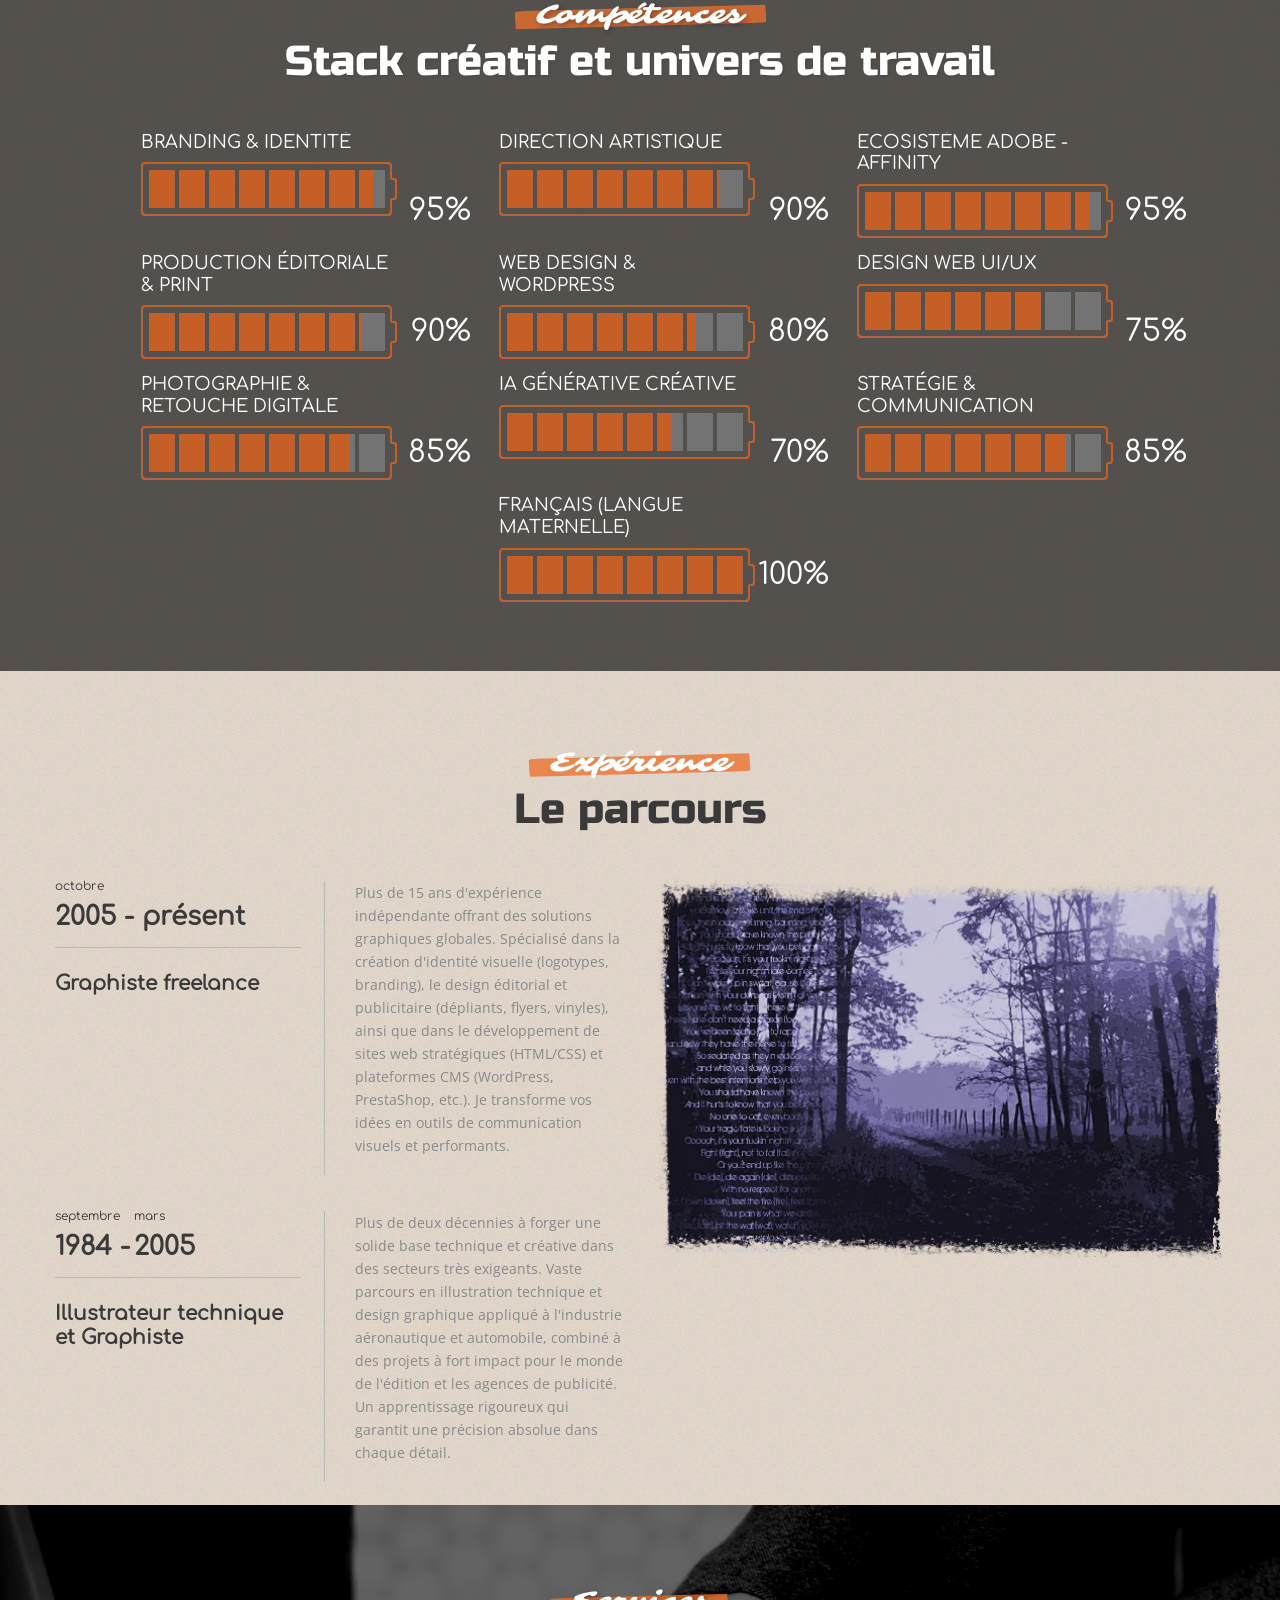
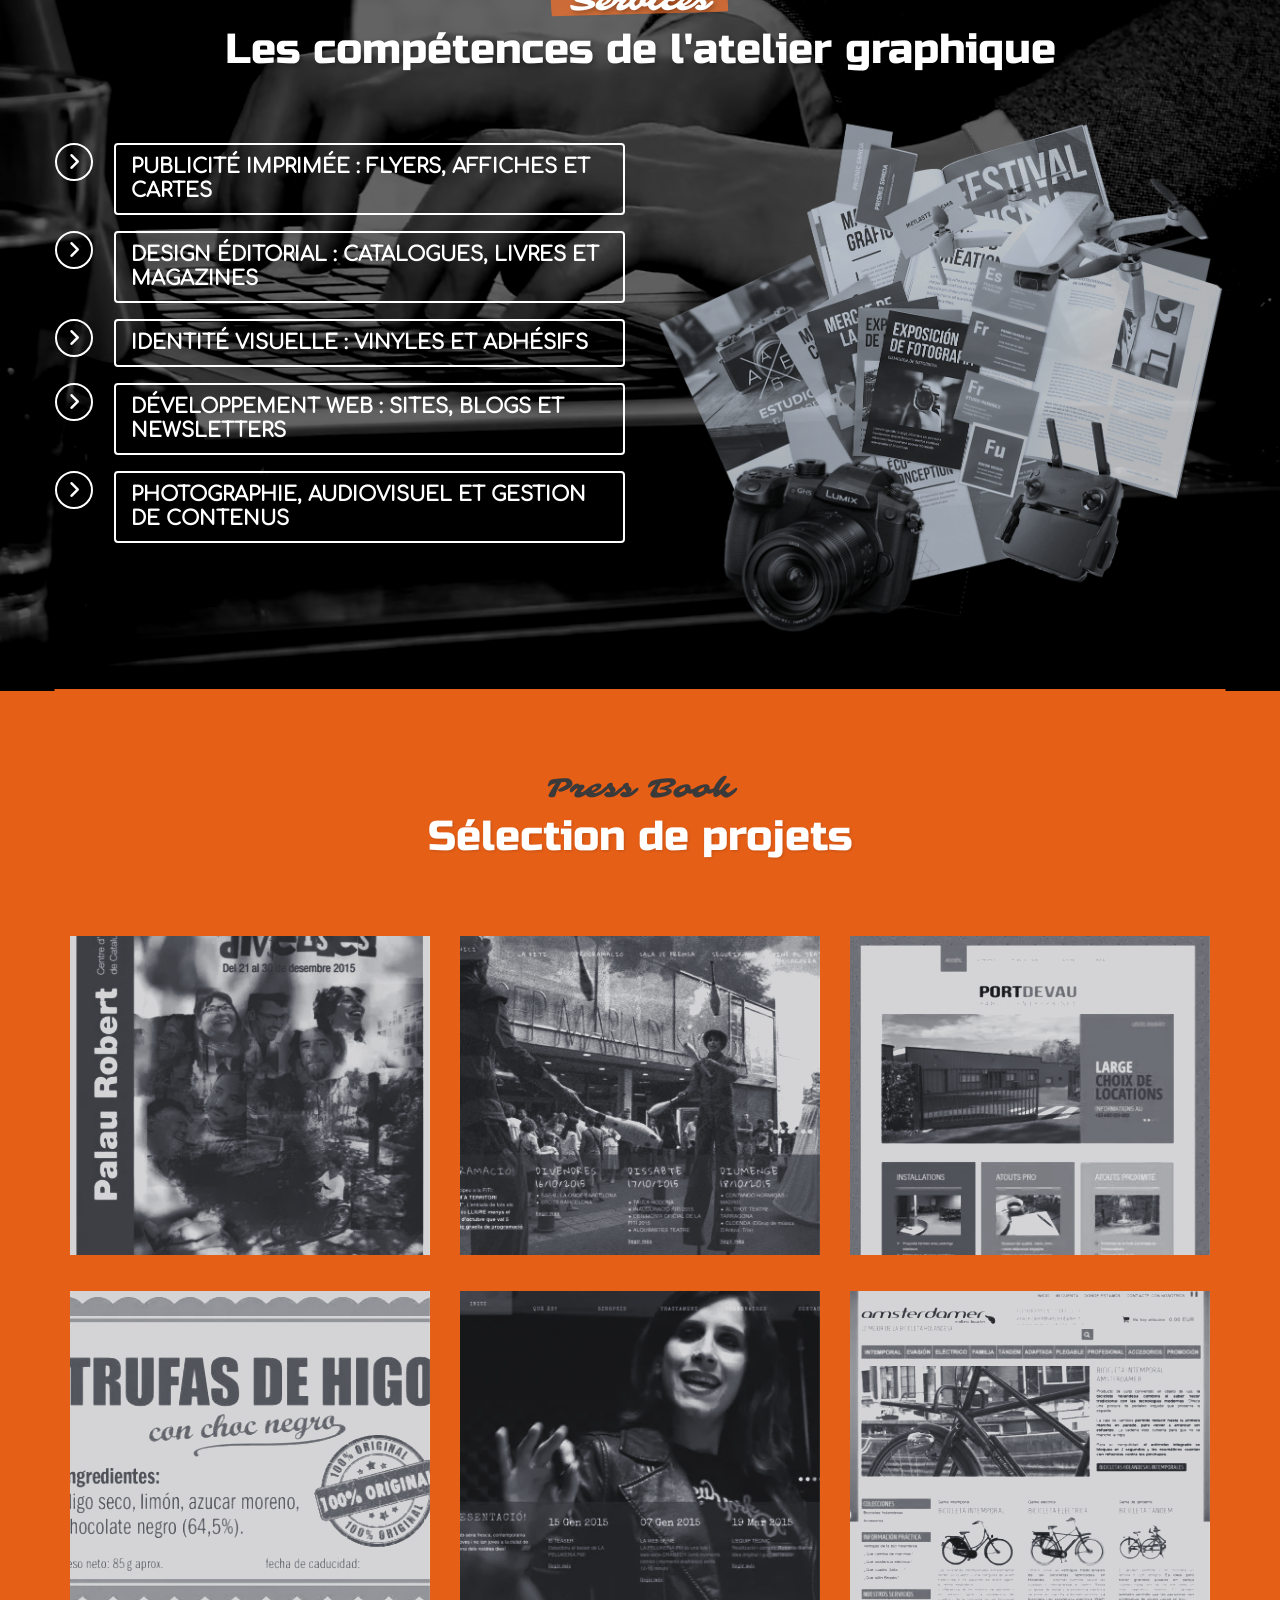
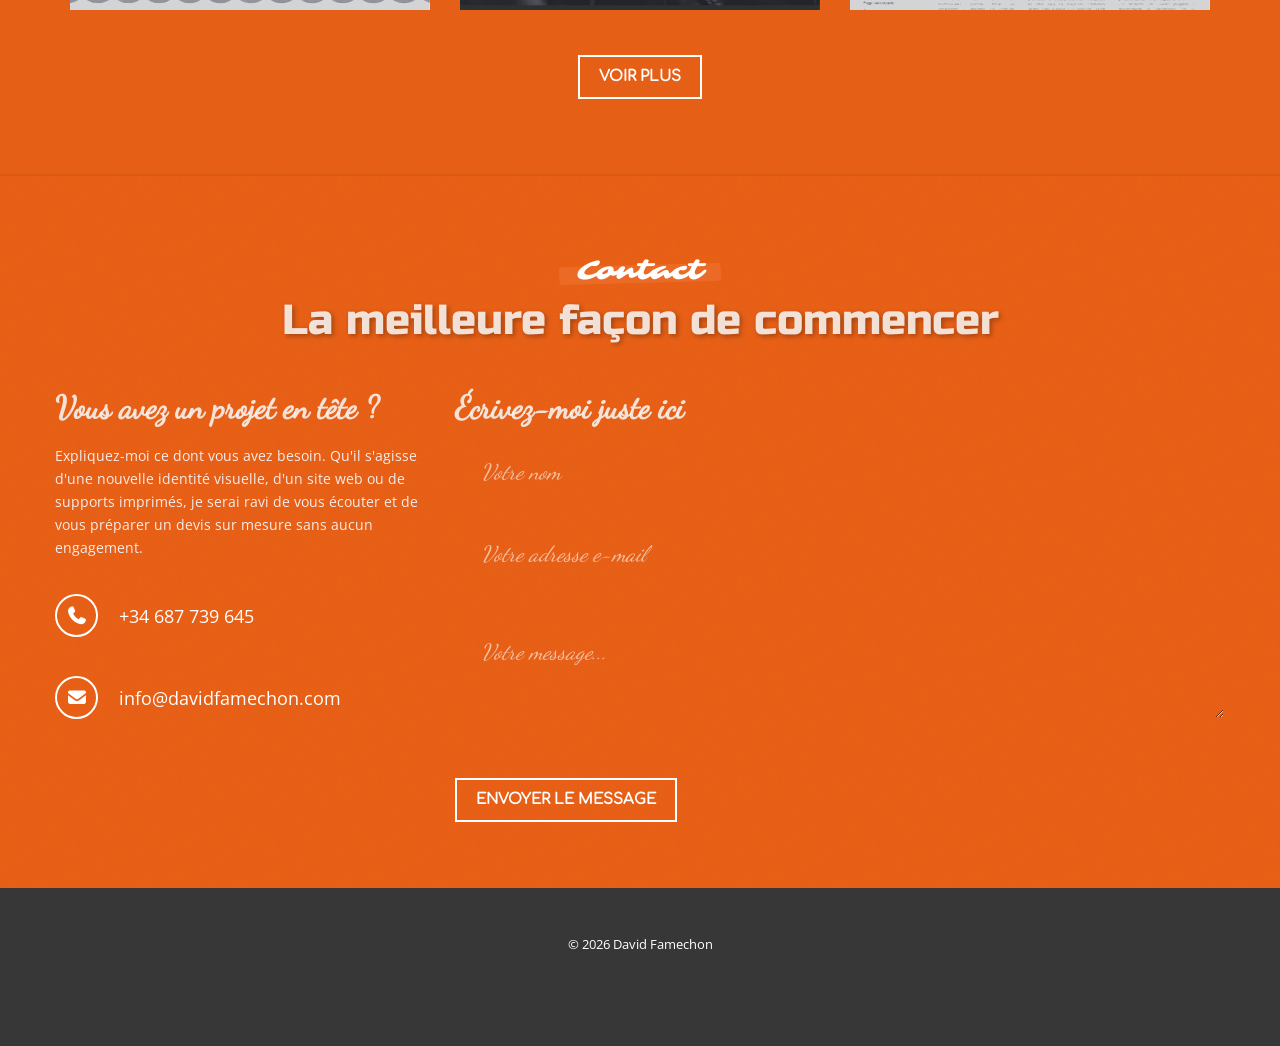
<file: fr.html>
<!DOCTYPE html>
<html lang="fr-FR"> <!--<![endif]-->
<head>
    <title>David Famechon | atelier graphique [FR]</title>
    <meta name="description" content="Création de logo, carte de visite, flyer, brochure, adhésif... Des idées créatives pour un impact maximal ! | David Famechon (fr)"/>
    <meta property="og:type" content="website" />
    <meta property="og:url" content="https://davidfamechon.com/" />
    <meta property="og:title" content="Laguineu | Atelier graphique à Barcelone" />
    <meta property="og:description" content="Création de logo, carte de visite, flyer... Des idées créatives pour garantir le meilleur impact !" />
    <meta property="og:image" content="https://davidfamechon.com/assets/images/hero/header-photo.webp" />
    <meta charset="UTF-8"/>
    <meta name="viewport" content="width=device-width, initial-scale=1.0">
    <meta name="theme-color" content="#e65f17">

    <link rel="preload" href="assets/fonts/comfortaa-v47-latin-regular.woff2" as="font" type="font/woff2" crossorigin>
    <link rel="preload" href="assets/webfonts/fa-solid-900.woff2" as="font" type="font/woff2" crossorigin>

    <!-- SEO Multilingue -->
    <link rel="alternate" hreflang="ca" href="https://davidfamechon/cat.html" />
    <link rel="alternate" hreflang="fr" href="https://davidfamechon/fr.html" />
    <link rel="alternate" hreflang="en" href="https://davidfamechon/en.html" />
    <link rel="alternate" hreflang="es" href="https://davidfamechon/es.html" />
    <link rel="alternate" hreflang="x-default" href="https://davidfamechon/cat.html" />

    <link rel="icon" href="favicon.ico" type="image/x-icon" />
    <link rel="stylesheet" href="assets/CSS/01-lazyload.css" type="text/css" media="all" />
    <link rel="stylesheet" href="assets/CSS/02-media-parallax.css" type="text/css" media="all" />
    <link rel="stylesheet" href="assets/CSS/03-parallax.css" type="text/css" media="all" />
    <link rel="stylesheet" href="assets/CSS/04-popup.css" media="all" />
    <link rel="stylesheet" href="assets/CSS/05-style-clean.css">

    <link rel="stylesheet" href="assets/CSS/all.min.css" media="all"/>

    <script type="text/javascript" src="assets/js/jquery-3.7.1.min.js"></script>
    <script type="text/javascript" src="assets/js/jquery-migrate-3.4.1.min.js"></script>

    <script type="text/javascript" src="assets/js/01b-bootstrap.min.js"></script>
    <script type="text/javascript" src="assets/js/02-myscript.js"></script>
    <script src="https://challenges.cloudflare.com/turnstile/v0/api.js" async defer></script>

</head>


<body id="top" class="home">
    <div class="bg-layer bg-layer-1"></div>
    <div class="bg-layer bg-layer-2"></div>
	
    <div id="motopress-main" class="main-holder">
		<!--Begin #motopress-main-->
		<header class="motopress-wrapper header">
			<div class="container">
				<div class="row">
					<div class="span12">
						<div class="hashAncor" id="accueil"></div>
<div class="row">
	<div class="span12">
		<div class="extra-logo">
			<img src="assets/images/hero/extra-logo.webp" alt="laguineu (cat)" title="Atelier graphique">
	</div>	</div>
</div>
<div class="header-wrap">
	<div>
		<!-- BEGIN MAIN NAVIGATION -->
<nav class="nav nav__primary clearfix">
<ul id="topnav" class="sf-menu">
    <li class="menu-item"><a href="fr.html#accueil">Accueil</a></li>
    <li class="menu-item"><a href="fr.html#qui-suis-je">Qui suis-je ?</a></li>
    <li class="menu-item"><a href="fr.html#competences">Compétences</a></li>
    <li class="menu-item"><a href="fr.html#experience">Expérience</a></li>
    <li class="menu-item"><a href="fr.html#services">Services</a></li>
    <li class="menu-item menu-item-has-children"><a href="fr.html#press-book">Press Book</a>
        <ul class="sub-menu">
            <li class="menu-item"><a title="Press Book 2 (suite)" href="portfolio-fr.html">Voir plus</a></li>
        </ul>
    </li>
    <li class="menu-item"><a href="fr.html#contact">Contact</a></li>
</ul><div class="nav-button"><span class="marker"></span><span class="text">menu</span></div>
</nav><!-- END MAIN NAVIGATION -->	</div>
</div>
<div class="row">
	<div class="span12">
		<!-- BEGIN LOGO -->
    <div class="logo pull-left">
      <a href="fr.html" class="logo_h logo_h__img logo-hover-wrap">
          <img src="assets/images/hero/logo_david-famechon_blanc.svg" 
               class="logo-normal" 
               alt="David Famechon - Atelier graphique" 
               title="David Famechon - Atelier graphique" 
               style="width: 700px; height: auto;">
          <img src="assets/images/hero/logo_david-famechon_orange_hover.svg" 
               class="logo-hover" 
               alt="David Famechon - Atelier graphique" 
               title="David Famechon - Atelier graphique" 
               style="width: 700px; height: auto;">
      </a>
      <h1 class="logo_tagline">Atelier graphique</h1>
  </div>
<!-- END LOGO -->	</div>
</div>
<div class="row">
	<div class="span12 social-nets-wrapper">
		<ul class="social">
    <li><a href="cat.html" aria-label="Versió en català">Cat</a></li>
    <li><a href="es.html" aria-label="Versión en español">Es</a></li>
    <li><a href="en.html" aria-label="English version">En</a></li>
</ul></div>
</div>
<!-- photo trombine header
	<div class="row">
		<div class="span12">
			<div class="header-photo">
			<figure><img src="assets/images/hero/header-photo.webp" alt="laguineu (cat)" title="Atelier graphique"></figure>
	</div>		</div>
	</div>
  -->
					</div>
				</div>
			</div>
		</header>
<div class="motopress-wrapper content-holder clearfix">
	<div class="container">
		<div class="row">
						<div class="span12">
				<div class="row">
					<div class="span12">
							<div id="post-203" class="page post-203 type-page status-publish hentry">
		<div class="hashAncor" id="qui-suis-je"></div>
<section class="lazy-load-box trigger effect-fade" data-delay="0" data-speed="1200" style="-webkit-transition: all 1200ms ease; transition: all 1200ms ease;">
    <div class="title-box clearfix"><h2 class="title-box_primary title-highlight">Qui suis-je ?</h2><h3 class="title-box_secondary">Philosophie et esprit</h3></div>
    <h3 style="text-align: center;">Un design stratégique pour des marques qui veulent marquer les esprits.</h3>
    <div class="two-columns">Loin des formules magiques, je crois au design porteur de sens. En tant que graphiste, développeur web et photographe freelance à Barcelone, mon travail consiste à traduire l'essence de votre projet en une expérience visuelle percutante. Qu'il s'agisse de façonner une nouvelle identité de marque, de concevoir un site web intuitif ou de capturer l'image parfaite, je fusionne créativité, précision technique et fonctionnalité. Mon engagement est clair : offrir des solutions de haute qualité, adaptées à vos besoins et toujours dans le respect des délais. Travaillons ensemble pour que votre communication visuelle devienne votre meilleur atout.</div>
</section>

<div class="row">
    <div class="span4">
        <section class="lazy-load-box trigger effect-slidefromleft" data-delay="0" data-speed="1200" style="-webkit-transition: all 1200ms ease; transition: all 1200ms ease;">
            <div class="service-box">
                <figure class="icon"><i class="fa-solid fa-star"></i></figure>
                <div class="service-box_body">
                    <h2 class="title"><b>L'Atelier</b><br />Design 360º</h2>
                    <div class="service-box_txt">Votre studio créatif de proximité à Barcelone. <br>Spécialisé dans le design et la production, je donne vie à des projets de communication visuelle globaux, des supports imprimés (éditorial et branding) jusqu'à l'environnement numérique (UI/UX).</div>
                </div>
            </div>
        </section>
    </div>
    
    <div class="span4">
        <section class="lazy-load-box trigger effect-slideup" data-delay="0" data-speed="1200" style="-webkit-transition: all 1200ms ease; transition: all 1200ms ease;">
            <div class="service-box">
                <figure class="icon"><i class="fa-solid fa-flag"></i></figure>
                <div class="service-box_body">
                    <h2 class="title"><b>Philosophie</b><br />Empathie et Stratégie</h2>
                    <div class="service-box_txt">Le bon design naît de l'écoute. Je travaille avec une profonde empathie pour comprendre votre activité. L'objectif n'est pas seulement de créer un visuel attrayant, mais de concevoir des solutions stratégiques qui connectent véritablement avec votre public.</div>
                </div>
            </div>
        </section>
    </div>
    
    <div class="span4">
        <section class="lazy-load-box trigger effect-slidefromright" data-delay="0" data-speed="1200" style="-webkit-transition: all 1200ms ease; transition: all 1200ms ease;">
            <div class="service-box">
                <figure class="icon"><i class="fa-solid fa-paper-plane"></i></figure>
                <div class="service-box_body">
                    <h2 class="title"><b>Mission</b><br />Engagement et Résultats</h2>
                    <div class="service-box_txt">Votre satisfaction est la seule mesure qui compte. Je m'implique à 100 % dans chaque projet, en apportant rigueur, innovation et attention aux détails pour transformer nos objectifs communs en une <br>véritable réussite.</div>
                </div>
            </div>
        </section>
    </div>
</div><!-- .row (end) -->

<div class="hashAncor" id="competences"></div>
<section class="parallax-box"><div class="parallax-content">
<section class="lazy-load-box trigger effect-fade" data-delay="0" data-speed="1200" style="-webkit-transition: all 1200ms ease; transition: all 1200ms ease;">
<div class="title-box clearfix"><h2 class="title-box_primary title-highlight">Compétences</h2><h3 class="title-box_secondary">Stack créatif et univers de travail</h3></div><!-- //.title-box -->

<div class="skills_wrapper ">
    
<!-- Ton cœur de métier artistique -->
    <div class="skills-item" data-level="95" data-base-color="#ffe89c" data-skill-color="#35a49d">    
    <div class="inner_wrap">
            <div class="desc">
                <h5><a href="#services" title="Branding & Identité">Branding & Identité</a></h5></div>
        <div class="diagram"><span><em></em></span></div>
        <div class="level"><span>95%</span></div>
    </div>
</div>

<div class="skills-item" data-level="90" data-base-color="#ffe89c" data-skill-color="#35a49d">
    <div class="inner_wrap">
        <div class="desc">
            <h5><a href="#services" title="Direction Artistique">Direction Artistique</a></h5>
        </div>
        <div class="diagram"><span><em></em></span></div>
        <div class="level"><span>90%</span></div>
    </div>
</div>

<!-- Indispensable : montre une maîtrise totale des outils -->
<div class="skills-item" data-level="95" data-base-color="#ffe89c" data-skill-color="#35a49d">
    <div class="inner_wrap">
        <div class="desc">
            <h5><a href="#services" title="Ecosistème Adobe - Affinity">Ecosistème Adobe - Affinity</a></h5></div>
        <div class="diagram"><span><em></em></span></div>
        <div class="level"><span>95%</span></div>
    </div>
</div>

<!-- Ton expertise historique (livres, catalogues) -->
<div class="skills-item" data-level="90" data-base-color="#ffe89c" data-skill-color="#35a49d">
    <div class="inner_wrap">
        <div class="desc">
            <h5><a href="#services" title="Production Éditoriale & Print">Production Éditoriale & Print</a></h5></div>
        <div class="diagram"><span><em></em></span></div>
        <div class="level"><span>90%</span></div>
    </div>
</div>

<!-- Le standard du marché pour le digital -->
<div class="skills-item" data-level="80" data-base-color="#ffe89c" data-skill-color="#35a49d">
    <div class="inner_wrap">
        <div class="desc">
            <h5><a href="#services" title="Web Design & WordPress">Web Design & WordPress</a></h5>
        </div>
        <div class="diagram"><span><em></em></span></div>
        <div class="level"><span>80%</span></div>
    </div>
</div>

<!-- Pour les interfaces modernes et fluides -->
<div class="skills-item" data-level="75" data-base-color="#ffe89c" data-skill-color="#35a49d">
    <div class="inner_wrap">
        <div class="desc">
            <h5><a href="#services" title="Design Web UI/UX">Design Web UI/UX</a></h5>
        </div>
        <div class="diagram"><span><em></em></span></div>
        <div class="level"><span>75%</span></div>
    </div>
</div>

<!-- Mentionné comme un service clé dans ton site -->
<div class="skills-item" data-level="85" data-base-color="#ffe89c" data-skill-color="#35a49d">
    <div class="inner_wrap">
        <div class="desc">
            <h5><a href="#services" title="Photographie & Retouche Digitale">Photographie & Retouche Digitale</a></h5>
        </div>
        <div class="diagram"><span><em></em></span></div>
        <div class="level"><span>85%</span></div>
    </div>
</div>

<!-- Montre que ton atelier est à la pointe de l'innovation -->
<div class="skills-item" data-level="70" data-base-color="#ffe89c" data-skill-color="#35a49d">
    <div class="inner_wrap">
        <div class="desc">
            <h5><a href="#services" title="IA Générative Créative">IA Générative Créative</a></h5>
        </div>
        <div class="diagram"><span><em></em></span></div>
        <div class="level"><span>70%</span></div>
    </div>
</div>

<!--  Ton rôle de consultant auprès des clients -->
<div class="skills-item" data-level="85" data-base-color="#ffe89c" data-skill-color="#35a49d">
    <div class="inner_wrap">
        <div class="desc">
            <h5><a href="#services" title="Stratégie & Communication">Stratégie & Communication</a></h5>
        </div>
        <div class="diagram"><span><em></em></span></div>
        <div class="level"><span>85%</span></div>
    </div>
</div>

<!-- Ton atout "premium" pour les projets internationaux -->    
<div class="skills-item" data-level="100" data-base-color="#ffe89c" data-skill-color="#35a49d">
    <div class="inner_wrap">
        <div class="desc">
            <h5><a href="#services" title="Français (Langue Maternelle)">Français (Langue Maternelle)</a></h5>
        </div>
        <div class="diagram"><span><em></em></span></div>
        <div class="level"><span>100%</span></div>
    </div>
</div>
</div>
</section>
</div>
<div data-speed="3" class="parallax-bg" style="background:url('assets/images/hero/parallax-img2.avif') no-repeat center 0; left:50%; margin-left:-960px; width:1920px"></div></section>
<div class="hashAncor" id="experience"></div>
<section class="lazy-load-box trigger effect-fade" data-delay="0" data-speed="800" style="-webkit-transition: all 1200ms ease; transition: all 1200ms ease;">
<div class="title-box clearfix"><h2 class="title-box_primary title-highlight">Expérience</h2><h3 class="title-box_secondary">Le parcours</h3></div>
</section>
<div class="row">
<div class="span6"><section class="lazy-load-box trigger effect-slidefromleft" data-delay="0" data-speed="1200" style="-webkit-transition: all 1200ms ease; transition: all 1200ms ease;">
<div class="extra-wrap">
<div class="chronology_wrapper experienceBlock">
    
    <div class="chronology-item work-experience defaultItem">
        <div class="inner_wrap">
            <div class="desc-left">
                <div class="st-date"><span>octobre 2005 - présent</span></div>
                <h5><a href="#contact" title="Graphiste freelance">Graphiste freelance</a></h5>
            </div>
            <div class="desc-right">
                <p class="excerpt">Plus de 15 ans d'expérience indépendante offrant des solutions graphiques globales. Spécialisé dans la création d'identité visuelle (logotypes, branding), le design éditorial et publicitaire (dépliants, flyers, vinyles), ainsi que dans le développement de sites web stratégiques (HTML/CSS) et plateformes CMS (WordPress, PrestaShop, etc.). Je transforme vos idées en outils de communication visuels et performants.</p>
            </div>
        </div>
        <div class="extraMarker"></div>
    </div>
    
    <div class="chronology-item work-experience defaultItem">
        <div class="inner_wrap">
            <div class="desc-left">
                <div class="st-date"><span>septembre 1984 -</span></div> 
                <div class="end-date"><span>mars 2005</span></div>
                <h5><a href="#contact" title="Illustrateur technique et Graphiste">Illustrateur technique et Graphiste</a></h5>
            </div>
            <div class="desc-right">
                <p class="excerpt">Plus de deux décennies à forger une solide base technique et créative dans des secteurs très exigeants. Vaste parcours en illustration technique et design graphique appliqué à l'industrie aéronautique et automobile, combiné à des projets à fort impact pour le monde de l'édition et les agences de publicité. Un apprentissage rigoureux qui garantit une précision absolue dans <br>chaque détail.</p>
            </div>
        </div>
        <div class="extraMarker"></div>
    </div>

</div>
</div>
</section></div>
<div class="span6"><section class="lazy-load-box trigger effect-slidefromright " data-delay="0" data-speed="800" style="-webkit-transition: all 800ms ease; -moz-transition: all 800ms ease; -ms-transition: all 800ms ease; -o-transition: all 800ms ease; transition: all 800ms ease;"><img src="assets/images/hero/un_peu_dhistoire_4.webp" alt="Il·lustració d'una mica d'història i experiència" width="570" height="402" /></section></div>
</div><!-- .row (end) -->
<div class="hashAncor" id="services"></div>
<p class="p1"><script type="text/javascript">
          jQuery(function() {
              jQuery("#mediaparallax_69b1d8155dce2").cherryMediaParallax({
                bufferRatio: 1.5
              });
          });
    </script><section id="mediaparallax_69b1d8155dce2" class="parallax_section cherry_video_parallax_1" data-type-media="video" data-mp4="true" data-webm="true" data-ogv="true" data-poster="true"><div class="container parallax_content">
<section class="lazy-load-box trigger effect-fade" data-delay="0" data-speed="800" style="-webkit-transition: all 800ms ease; -moz-transition: all 800ms ease; -ms-transition: all 800ms ease; -o-transition: all 800ms ease; transition: all 800ms ease;">
<div class="title-box clearfix"><h2 class="title-box_primary title-highlight">Services</h2><h3 class="title-box_secondary">Les compétences de l'atelier graphique</h3></div>

<div class="row">
<div class="span6">
<section class="lazy-load-box trigger effect-slidefromleft" data-delay="0" data-speed="800" style="-webkit-transition: all 800ms ease; transition: all 800ms ease;">
<div id="id-1293920109" class="accordion">

  <div class="accordion-group">
    <div class="accordion-heading">
      <a class="accordion-toggle collapsed" data-toggle="collapse" data-parent="#id-1293920109" href="#907627699">Publicité Imprimée : Flyers, Affiches et Cartes</a>
    </div>
    <div class="accordion-body collapse" id="907627699">
      <div class="accordion-inner">Donnez de la visibilité à votre entreprise avec des supports physiques à fort impact. Du design créatif jusqu'à l'impression finale, je m'occupe de tout : flyers, affiches, cartes de visite et brochures promotionnelles. J'offre des finitions professionnelles et des prix compétitifs pour garantir que votre marque se démarque partout.</div>
    </div>
  </div>

  <div class="accordion-group">
    <div class="accordion-heading">
      <a class="accordion-toggle collapsed" data-toggle="collapse" data-parent="#id-1293920109" href="#1983380661">Design Éditorial : Catalogues, Livres et Magazines</a>
    </div>
    <div class="accordion-body collapse" id="1983380661">
      <div class="accordion-inner">Je structure votre contenu avec rigueur et élégance. Je suis spécialiste de la mise en page éditoriale pour les catalogues commerciaux, bulletins périodiques, rapports d'activité et livres. Je fusionne une esthétique impeccable avec un confort de lecture optimal pour transmettre votre information avec la plus grande clarté.</div>
    </div>
  </div>

  <div class="accordion-group">
    <div class="accordion-heading">
      <a class="accordion-toggle collapsed" data-toggle="collapse" data-parent="#id-1293920109" href="#692299975">Identité Visuelle : Vinyles et Adhésifs</a>
    </div>
    <div class="accordion-body collapse" id="692299975">
      <div class="accordion-inner">Transformez vos espaces en puissants canaux de communication. Je conçois et réalise des vinyles décoratifs, des habillages de vitrines et des adhésifs sur mesure. Une solution durable et esthétique pour renforcer la présence de votre marque dans la rue et capter l'attention de nouveaux clients.</div>
    </div>
  </div>

  <div class="accordion-group">
    <div class="accordion-heading">
      <a class="accordion-toggle collapsed" data-toggle="collapse" data-parent="#id-1293920109" href="#1285237675">Développement Web : Sites, Blogs et Newsletters</a>
    </div>
    <div class="accordion-body collapse" id="1285237675">
      <div class="accordion-inner">Votre vitrine digitale ouverte sur le monde. Je crée des sites web modernes, entièrement adaptatifs (responsive) et optimisés pour les moteurs de recherche (SEO). Qu'il s'agisse d'un site vitrine, d'un blog personnel ou d'une newsletter professionnelle, je vous aide à bâtir une présence en ligne solide qui convertit vos visiteurs en clients.</div>
    </div>
  </div>

  <div class="accordion-group">
    <div class="accordion-heading">
      <a class="accordion-toggle collapsed" data-toggle="collapse" data-parent="#id-1293920109" href="#517635972">Photographie, Audiovisuel et Gestion de Contenus</a>
    </div>
    <div class="accordion-body collapse" id="517635972">
      <div class="accordion-inner">
        <p>Une image professionnelle vaut mille mots. Je propose des services de photographie publicitaire et de création de contenu audiovisuel pour mettre en valeur vos produits ou services. Je maîtrise les techniques de retouche numérique pour garantir des résultats haut de gamme.</p>
        <p>De plus, grâce à mon réseau de collaborateurs, je peux gérer des traductions professionnelles dans plusieurs langues européennes, assurant une précision technique maximale pour vos projets internationaux.</p>
      </div>
    </div>
  </div>

</div>
</section></div>
<div class="span6"><section class="lazy-load-box trigger effect-slidefromright " data-delay="0" data-speed="800" style="-webkit-transition: all 800ms ease; -moz-transition: all 800ms ease; -ms-transition: all 800ms ease; -o-transition: all 800ms ease; transition: all 800ms ease;"><a href="portfolio-fr.html" title="Voir le Press Book">
    <img src="assets/images/hero/services-img.webp" alt="..." width="570" height="402" />
</a></section></div>
</div><!-- .row (end) -->
</div><div class="parallax_inner"><video class="parallax_media" data-base-width="1920" data-base-height="1080" poster="assets/videos/laguineu_taller_diseno_grafico_video.webp" autoplay loop muted playsinline><source src="assets/videos/laguineu_taller_diseno_grafico_video.mp4" type="video/mp4"><source src="assets/videos/laguineu_taller_diseno_grafico_video.webm" type="video/webm"></video></div></section>
<div class="hashAncor" id="press-book"></div>
<div class="content_box  ">
<section class="lazy-load-box trigger effect-fade" data-delay="0" data-speed="800" style="-webkit-transition: all 800ms ease; -moz-transition: all 800ms ease; -ms-transition: all 800ms ease; -o-transition: all 800ms ease; transition: all 800ms ease;">
<div class="title-box clearfix"><h2 class="title-box_primary">Press Book</h2><h3 class="title-box_secondary">Sélection de projets</h3></div><!-- //.title-box -->
<div class="isotope_wrapper"><div class="masonry_view masonryView" data-masonry-col="3"><div class="masonry-item"><div class="inner_wrap"><div class="content"><figure class="resized thumbnail featured-thumbnail"><a href="assets/images/hero/ecom2.webp" title="ecom" rel="prettyPhoto"><img decoding="async" src="assets/images/hero/ecom2-370x328.webp" alt="ecom" /><span class="zoom-icon"></span></a></figure><div class="desc"><h5><a href="assets/images/hero/ecom2.webp" title="ecom">ecom</a></h5></div></div></div></div><div class="masonry-item"><div class="inner_wrap"><div class="content"><figure class="resized thumbnail featured-thumbnail"><a href="assets/images/hero/ElsQuatreVents2.webp" title="La FITI" rel="prettyPhoto"><img decoding="async" src="assets/images/hero/ElsQuatreVents2-370x328.webp" alt="La FITI" /><span class="zoom-icon"></span></a></figure><div class="desc"><h5><a href="assets/images/hero/ElsQuatreVents2.webp" title="La FITI">La FITI</a></h5></div></div></div></div><div class="masonry-item"><div class="inner_wrap"><div class="content"><figure class="resized thumbnail featured-thumbnail"><a href="assets/images/hero/sci-portdevau4.webp" title="SCI Port de Vau" rel="prettyPhoto"><img decoding="async" src="assets/images/hero/sci-portdevau4-370x328.webp" alt="SCI Port de Vau" /><span class="zoom-icon"></span></a></figure><div class="desc"><h5><a href="assets/images/hero/sci-portdevau4.webp" title="SCI Port de Vau">SCI Port de Vau</a></h5></div></div></div></div><div class="masonry-item illustrator photoshop  format-standart"><div class="inner_wrap"><div class="content"><figure class="resized thumbnail featured-thumbnail"><a href="assets/images/hero/truffesManu6.webp" title="Trufes de figues" rel="prettyPhoto"><img decoding="async" src="assets/images/hero/truffesManu6-370x328.webp" alt="Trufes de figues" /><span class="zoom-icon"></span></a></figure><div class="desc"><h5><a href="assets/images/hero/truffesManu6.webp" title="Trufes de figues">Trufes de figues</a></h5></div></div></div></div><div class="masonry-item"><div class="inner_wrap"><div class="content"><figure class="resized thumbnail featured-thumbnail"><a href="assets/images/hero/PelukeriaFM1.webp" title="La Pelukeria FM" rel="prettyPhoto"><img decoding="async" src="assets/images/hero/PelukeriaFM1-370x328.webp" alt="La Pelukeria FM" /><span class="zoom-icon"></span></a></figure><div class="desc"><h5><a href="assets/images/hero/PelukeriaFM1.webp" title="La Pelukeria FM">La Pelukeria FM</a></h5></div></div></div></div><div class="masonry-item"><div class="inner_wrap"><div class="content"><figure class="resized thumbnail featured-thumbnail"><a href="assets/images/hero/Amsterdamer1.webp" title="Amsterdamer" rel="prettyPhoto"><img decoding="async" src="assets/images/hero/Amsterdamer1-370x328.webp" alt="Amsterdamer" /><span class="zoom-icon"></span></a></figure><div class="desc"><h5><a href="assets/images/hero/Amsterdamer1.webp" title="Amsterdamer">Amsterdamer</a></h5></div></div></div></div></div></div>
<p style="text-align: center;"><a href="portfolio-fr.html" title="voir plus" class="btn btn-primary btn-large btn-inline " target="_self">voir plus</a><!-- .btn -->
</section>
<div class="clear"></div></div><!-- .content_box (end) -->
<div class="hashAncor" id="contact"></div>
<div class="content_box contacts ">
<div class="title-box clearfix"><h2 class="title-box_primary title-highlight">Contact</h2><h3 class="title-box_secondary">La meilleure façon de commencer</h3></div>

<div class="row">
    <div class="span4">
        <section class="lazy-load-box trigger effect-slidefromleft" data-delay="0" data-speed="800" style="-webkit-transition: all 800ms ease; transition: all 800ms ease;">
            <h3><b>Vous avez un projet en tête ?</b></h3>
            <p>Expliquez-moi ce dont vous avez besoin. Qu'il s'agisse d'une nouvelle identité visuelle, d'un site web ou de supports imprimés, je serai ravi de vous écouter et de vous préparer un devis sur mesure sans aucun engagement.</p>
            
            <div class="phone">
                <a href="#" id="dynamic-phone-link">+34 687 739 645</a>
            </div>
            <div class="extra-wrap email">
                <p><a href="mailto:info@davidfamechon.com">info@davidfamechon.com</a></p>
            </div>
        </section>
    </div>

    <div class="span8">
        <section class="lazy-load-box trigger effect-slidefromright" data-delay="0" data-speed="800" style="-webkit-transition: all 800ms ease; transition: all 800ms ease;">
            <h3><b>Écrivez-moi juste ici</b></h3>

            <form action="https://formspree.io/f/xlgoljqp" method="POST" class="clean-form">
                <p class="field">
                    <input type="text" name="name" placeholder="Votre nom" aria-label="Votre nom" autocomplete="name" required>
                </p>
                <p class="field">
                    <input type="email" name="email" placeholder="Votre adresse e-mail" aria-label="Votre adresse e-mail" autocomplete="email" required>
                </p>
                <p class="field">
                    <textarea name="message" placeholder="Votre message..." aria-label="Votre message..." required></textarea>
                </p>
                
                <input type="hidden" name="_subject" value="Nouveau message depuis davidfamechon.com (FR)">
                <input type="hidden" name="_next" value="https://www.google.com">
                <div style="display:none;">
                    <label>Si vous êtes humain, ne remplissez pas ce champ:</label>
                    <input name="_gotcha" value="">
                </div>

                <div class="submit-wrap" style="margin-top: 20px;">
                    <div class="cf-turnstile" data-sitekey="0x4AAAAAADBxa9vBew8w5yRV" data-theme="light" data-appearance="interaction-only"></div>
                    <button type="submit" class="btn btn-primary btn-large" style="margin-top: 15px;">Envoyer le message</button>
                </div>
            </form>
        </section>
    </div>
</div>
<!-- FIN FORMULAIRE DE CONTACT -->
		
</section></div>
</div><!-- .row (end) -->
<div class="clear"></div></div><!-- .content_box (end) -->
		<div class="clear"></div>
		<!--.pagination-->
	</div><!--post-->
					</div>
				</div>
			</div>
					</div>
	</div>
</div>

		<footer class="motopress-wrapper footer">
			<div class="container">
				<div class="row">
					<div class="span12">
						<div class="row copyright">
	<div class="span12">
		<div>
			<div id="footer-text" class="footer-text">
				<a href="#top" onclick="window.scrollTo({top: 0, behavior: 'smooth'}); return false;">
					&copy; <span id="current-year"></span> David Famechon
				</a>
			</div>
			
			<script>
				document.getElementById("current-year").textContent = new Date().getFullYear();
			</script>		</div>
	</div>	
</div>					</div>
				</div>
			</div>
		</footer>
		<!--End #motopress-main-->
	</div>
	<div id="back-top-wrapper">
		<p id="back-top">
			<a href="#top" aria-label="Tornar a dalt" onclick="window.scrollTo({top: 0, behavior: 'smooth'}); return false;"><i class="fa-solid fa-chevron-up"></i></a>		</p>
	</div>
	
<script src="assets/js/bundle-laguineu.js"></script>

<script type="text/javascript">
  jQuery(document).ready(function($) {
      // Menu bureau
      $('ul.sf-menu').superfish({
          delay: 1000,
          animation: { opacity: "show", height: "show" },
          speed: "normal",
          autoArrows: false,
          disableHI: true
      });
      // Menu collant (Sticky)
      $('.header-wrap').tmStickUp({
          active: true, pseudo: false
      });
  });
</script>

<script type="text/javascript">
    jQuery(document).ready(function($) {
        // 1. Initialisation des barres de compétences (Skills)
        $('.skills-item .diagram span').css('width', '0%');
        $(window).scroll(function() {
            $('.skills-item').each(function(){
                var itemPos = $(this).offset().top;
                var topOfWindow = $(window).scrollTop();
                if (itemPos < topOfWindow + $(window).height() - 100 && !$(this).hasClass('animated')) {
                    $(this).addClass('animated');
                    var level = $(this).attr('data-level'); 
                    // vitesse remplissage
                    $(this).find('.diagram span').animate({ width: level + '%' }, 300); 
                }
            });
        });

        // 2. Initialisation de la Galerie (Magnific Popup)
        $('.masonry-item, .portfolio_item').each(function() {
            $(this).magnificPopup({
                delegate: 'a[rel^="prettyPhoto"]', 
                type: 'image',
                gallery: { enabled: true, navigateByImgClick: true, preload: [0,1], tCounter: '%curr% / %total%' }
            });
        });

        $(window).trigger('scroll'); 
    });
</script>

<!--Message confirmation et redirection FORMULAIRE DE CONTACT-->
<script>
  var form = document.querySelector(".clean-form");
  
  async function handleSubmit(event) {
    event.preventDefault();
    var status = document.getElementById("my-form-status") || document.createElement("p");
    status.id = "my-form-status";
    form.appendChild(status);
    
    var data = new FormData(event.target);
    fetch(event.target.action, {
      method: form.method,
      body: data,
      headers: { 'Accept': 'application/json' }
    }).then(response => {
      if (response.ok) {
        status.innerHTML = "Merci ! Le message a été envoyé avec succès.";
        status.style.color = "#ffffff";
        status.style.backgroundColor = "#e65f17";
        status.style.padding = "10px";
        status.style.marginTop = "10px";
        form.reset();
      } else {
        response.json().then(data => {
          if (Object.hasOwn(data, 'errors')) {
            status.innerHTML = data["errors"].map(error => error["message"]).join(", ");
          } else {
            status.innerHTML = "Il semble y avoir un problème. Veuillez réessayer..";
          }
        })
      }
    }).catch(error => {
      status.innerHTML = "Erreur de connection. Vérifiez votre réseau.";
    });
  }
  form.addEventListener("submit", handleSubmit)
</script>
<!--bouton back to top-->
<script type="text/javascript">
  jQuery(document).ready(function($) {
      $(window).scroll(function () {
          // Si on descend de plus de 400 pixels
          if ($(this).scrollTop() > 400) {
              $('#back-top-wrapper').addClass('is-visible'); 
          } else {
              $('#back-top-wrapper').removeClass('is-visible'); 
          }
      });
  });
</script>
<script>
    // Cible la vidéo de la section Services
    document.addEventListener("DOMContentLoaded", function() {
        const servicesVideo = document.querySelector('.cherry_video_parallax_1 video');
        if (servicesVideo) {
            // 0.75 est la vitesse idéale pour un effet "vaporeux" sans saccades
            servicesVideo.playbackRate = 0.75; 
        }
    });
</script>
<!-- <script>
    document.addEventListener("DOMContentLoaded", function() {
        const phoneLink = document.getElementById('dynamic-phone-link');
        const phoneNumber = "34687739645"; // Votre numéro sans espaces ni symboles
        
        // Détection : Si l'écran est plus large que 1024px, on considère que c'est un Desktop
        if (window.innerWidth > 1024) {
            // Lien vers WhatsApp Web
            phoneLink.href = "https://web.whatsapp.com/send?phone=" + phoneNumber;
            phoneLink.title = "Contactez-nous par WhatsApp";
        } else {
            // Lien d'appel direct pour Mobile/Tablette
            phoneLink.href = "tel:+" + phoneNumber;
            phoneLink.title = "Appellez-nous maintenant";
        }
    });
    </script> -->
    <script>
        document.addEventListener("DOMContentLoaded", function() {
            const phoneLink = document.getElementById('dynamic-phone-link');
            const phoneNumber = "34687739645"; // VOTRE NUMÉRO (Format international sans + ni espaces)
            
            // Détection : Desktop vs Mobile
            if (window.innerWidth > 1024) {
                // LIEN UNIVERSEL : Priorité à l'application installée, avec repli vers le web
                phoneLink.href = "https://api.whatsapp.com/send?phone=" + phoneNumber;
                phoneLink.title = "Contactez-nous par WhatsApp";
            } else {
                // Mobile/Tablette : Appel direct
                phoneLink.href = "tel:+" + phoneNumber;
                phoneLink.title = "Appellez-nous maintenant";
            }
        });
     </script>
     <script>
            document.addEventListener("DOMContentLoaded", function () {
                if (window.innerWidth > 1024) {
                    const cursor = document.createElement('div');
                    cursor.id = 'custom-cursor';
                    document.body.appendChild(cursor);

                    const orangeSection = document.querySelector('.content_box:not(.contacts)');

                    document.addEventListener('mousemove', function (e) {
                        cursor.style.left = e.clientX + 'px';
                        cursor.style.top = e.clientY + 'px';

                        if (orangeSection) {
                            const rect = orangeSection.getBoundingClientRect();
                            if (e.clientY >= rect.top && e.clientY <= rect.bottom) {
                                cursor.classList.add('on-orange');
                            } else {
                                cursor.classList.remove('on-orange');
                            }
                        }
                    });

                    document.addEventListener('mouseover', function (e) {
                        const target = e.target;

                        // 1. ZONE FORMULAIRE : Anneau + Point central
                        if (target.closest('input, textarea')) {
                            cursor.classList.add('cursor-form');
                            cursor.classList.remove('cursor-hover');
                        }
                        // 2. AUTRES ZONES (Liens, Boutons, Images Press Book et Image Expérience)
                        // Note : On retire '.inner_wrap' pour éviter l'effet sur les paragraphes de texte
                        else if (target.closest('a, button, .masonry-item, .accordion-toggle, .mfp-arrow, .portfolio_item, .span6 img')) {
                            cursor.classList.add('cursor-hover');
                            cursor.classList.remove('cursor-form');
                        }
                    });

                    document.addEventListener('mouseout', function (e) {
                        cursor.classList.remove('cursor-hover', 'cursor-form');
                    });

                    document.addEventListener('mouseleave', () => cursor.style.opacity = '0');
                    document.addEventListener('mouseenter', () => cursor.style.opacity = '1');
                }
            });
        </script>

</body>
</html>
</file>
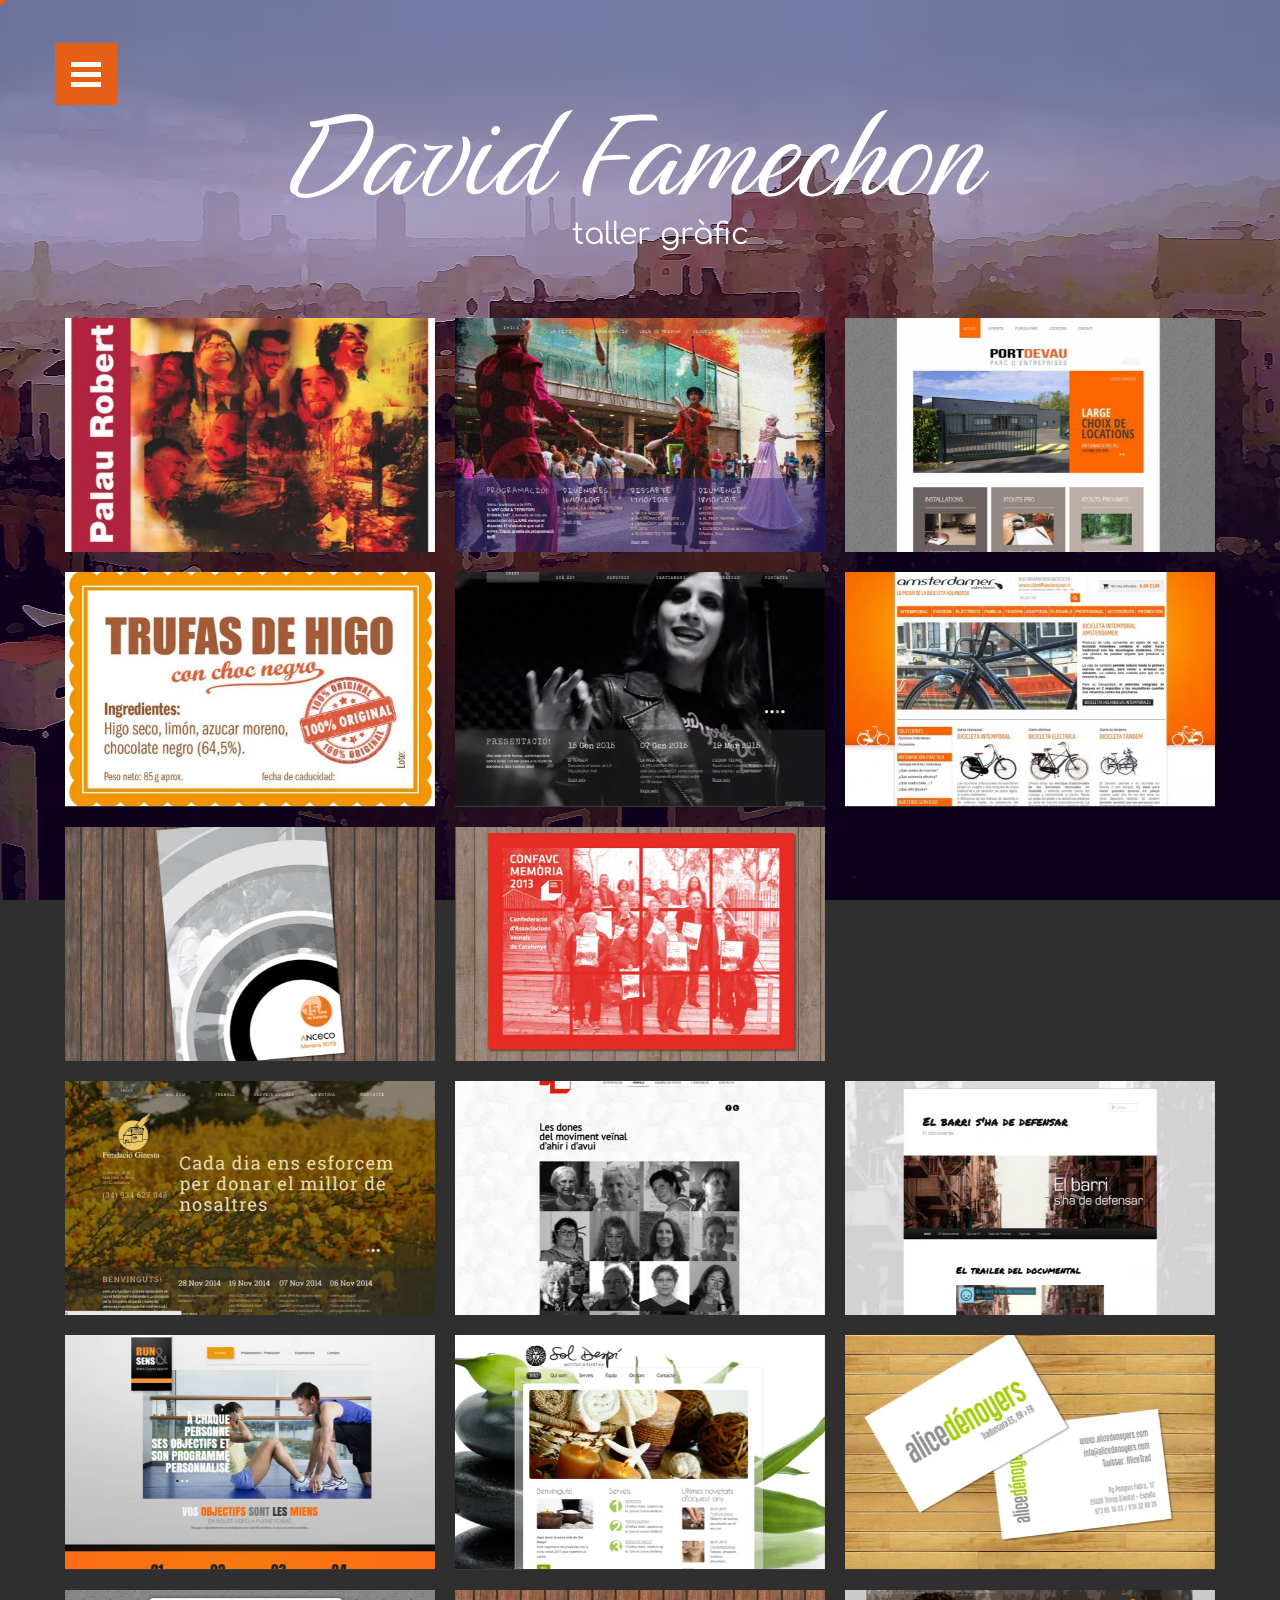
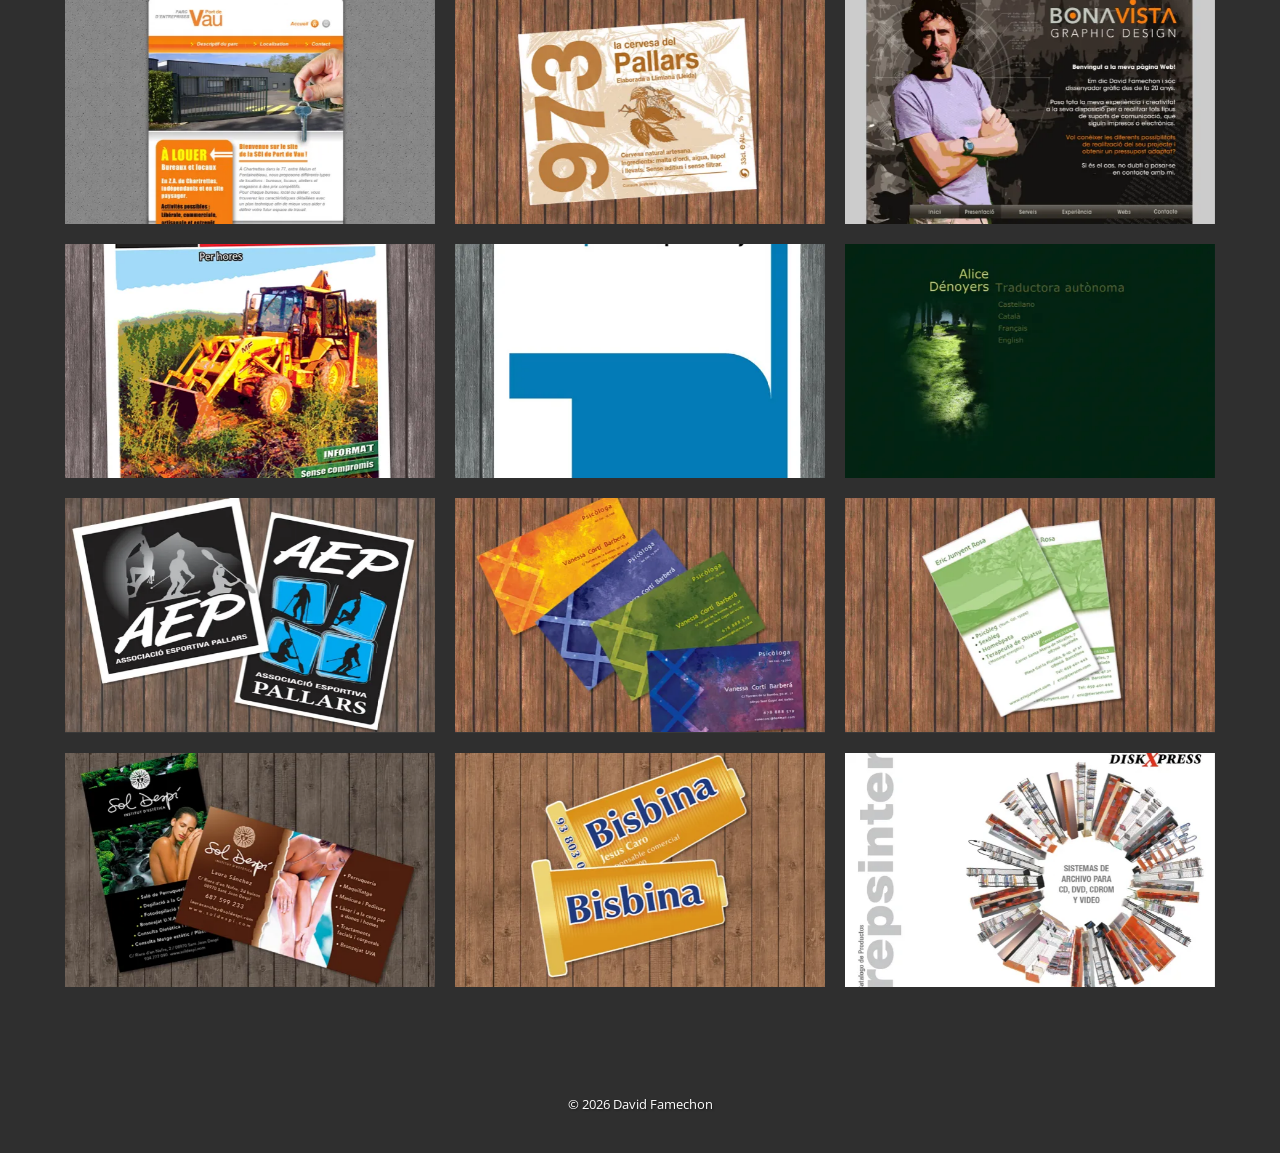
<file: portfolio-cat.html>
<!DOCTYPE html>
<html lang="ca-ES">
<head>
	<title>David Famechon | taller gràfic [CAT]</title>
    <meta name="description" content="Dissenyar un logo, una targeta, un flyer, un fullet, un adhesiu... etc. | David Famechon (cat)"/>
	<meta property="og:type" content="website" />
    <meta property="og:url" content="https://davidfamechon.com/" />
    <meta property="og:title" content="David Famechon | Taller gràfic a Barcelona" />
    <meta property="og:description" content="Dissenyar un logo, una targeta, un flyer... Idees creatives per aconseguir el millor impacte!" />
    <meta property="og:image" content="https://davidfamechon.com/assets/images/hero/header-photo.webp" />
    <meta charset="UTF-8"/>
    <meta name="viewport" content="width=device-width, initial-scale=1.0">
 	
	<link rel="icon" href="favicon.ico" type="image/x-icon" />
    <link rel="stylesheet" href="assets/CSS/01-lazyload.css" type="text/css" media="all" />
    <link rel="stylesheet" href="assets/CSS/02-media-parallax.css" type="text/css" media="all" />
    <link rel="stylesheet" href="assets/CSS/03-parallax.css" type="text/css" media="all" />
    <link rel="stylesheet" href="assets/CSS/04-popup.css" media="all" />
    <link rel="stylesheet" href="assets/CSS/05-style-clean.css">

    <link rel="stylesheet" href="assets/CSS/all.min.css" media="all"/>

    <script type="text/javascript" src="assets/js/jquery-3.7.1.min.js"></script>
    <script type="text/javascript" src="assets/js/jquery-migrate-3.4.1.min.js"></script>

    <script type="text/javascript" src="assets/js/01b-bootstrap.min.js"></script>
    <script type="text/javascript" src="assets/js/02-myscript.js"></script>
</head>

<body id="top" class="portfolio-page">
    <div id="motopress-main" class="main-holder">
        <header class="motopress-wrapper header">
            <div class="container">
                <div class="row">
                    <div class="span12">
                        <div class="hashAncor" id="homePage"></div>
<div class="header-wrap">
	<div>
		<!-- BEGIN MAIN NAVIGATION -->
<nav class="nav nav__primary clearfix">
<ul id="topnav" class="sf-menu">
	<li class="menu-item"><a href="cat.html#inici">Inici</a></li>
<li class="menu-item"><a href="cat.html#qui-soc">qui sóc</a></li>
<li class="menu-item"><a href="cat.html#coneixements">coneixements</a></li>
<li class="menu-item"><a href="cat.html#experiencia">Experiència</a></li>
<li class="menu-item"><a href="cat.html#serveis">serveis</a></li>
<li class="menu-item"><a href="cat.html#press-book">Press Book</a>
</li>
<li class="menu-item"><a href="cat.html#contacte">contacte</a></li>
</ul><div class="nav-button"><span class="marker"></span><span class="text">menu</span></div>
</nav><!-- END MAIN NAVIGATION -->	</div>
</div>
<div class="row">
	<div class="span12">
		<!-- BEGIN LOGO -->
		<div class="logo pull-left">
			<a href="cat.html" class="logo_h logo_h__img logo-hover-wrap">
				<img src="assets/images/hero/logo_david-famechon_blanc.svg" 
					 class="logo-normal" 
					 alt="David Famechon - Taller gràfic" 
					 title="David Famechon - Taller gràfic" 
					 style="width: 700px; height: auto;">
				<img src="assets/images/hero/logo_david-famechon_orange_hover.svg" 
					 class="logo-hover" 
					 alt="David Famechon - Taller gràfic" 
					 title="David Famechon - Taller gràfic" 
					 style="width: 700px; height: auto;">
			</a>
			<h1 class="logo_tagline">taller gràfic</h1>
		</div>
<!-- END LOGO -->	</div>
</div>
					</div>
				</div>
			</div>
		</header>
<div class="motopress-wrapper content-holder clearfix">
	<div class="container">
		<div class="row">
			<div class="span12">
			
				<div id="content" class="row">
					<div class="span12">
						<div class="page_content">
		<div class="clear"></div>
</div>
			
			


<ul id="portfolio-grid" class="filterable-portfolio thumbnails portfolio-3cols" data-cols="3cols">
	
	<li class="portfolio_item">
		<figure class="thumbnail thumbnail__portfolio">
			<a href="assets/images/hero/ecom2.webp" class="image-wrap" title="ecom" rel="prettyPhoto[gallery1]">
				<img src="assets/images/portfolio/ecom2-600x380.webp" alt="ecom">
				<span class="zoom-icon"></span>
			</a>
		</figure>
		<a href="assets/images/portfolio/ecom1.webp" rel="prettyPhoto[gallery1]" style="display:none"></a>
	</li><li class="portfolio_item">
		<div class="portfolio_item_holder">
			<figure class="thumbnail thumbnail__portfolio">
				<a href="assets/images/hero/ElsQuatreVents2.webp" class="image-wrap" title="La FITI" rel="prettyPhoto[gallery2]">
					<img src="assets/images/portfolio/ElsQuatreVents2-600x380.webp" alt="La FITI" />
					<span class="zoom-icon"></span>
				</a>
			</figure>
			<a href="assets/images/portfolio/ElsQuatreVents1.webp" class="image-wrap" title="La FITI" style="display:none" rel="prettyPhoto[gallery2]"></a>
			<a href="assets/images/portfolio/ElsQuatreVents3.webp" class="image-wrap" title="La FITI" style="display:none" rel="prettyPhoto[gallery2]"></a>
			<a href="assets/images/portfolio/ElsQuatreVents4.webp" class="image-wrap" title="La FITI" style="display:none" rel="prettyPhoto[gallery2]"></a>
			<a href="assets/images/portfolio/ElsQuatreVents5.webp" class="image-wrap" title="La FITI" style="display:none" rel="prettyPhoto[gallery2]"></a>					
		</div>
	</li><li class="portfolio_item">
		<div class="portfolio_item_holder">
			<figure class="thumbnail thumbnail__portfolio">
				<a href="assets/images/hero/sci-portdevau4.webp" class="image-wrap" title="SCI Port de Vau" rel="prettyPhoto[gallery3]">
					<img src="assets/images/portfolio/sci-portdevau4-600x380.webp" alt="SCI Port de Vau" />
					<span class="zoom-icon"></span>
				</a>
			</figure>
			<a href="assets/images/portfolio/sci-portdevau5.webp" class="image-wrap" title="SCI Port de Vau" style="display:none" rel="prettyPhoto[gallery3]"></a>										
			<a href="assets/images/portfolio/sci-portdevau6.webp" class="image-wrap" title="SCI Port de Vau" style="display:none" rel="prettyPhoto[gallery3]"></a>															
			<a href="assets/images/portfolio/sci-portdevau10.webp" class="image-wrap" title="SCI Port de Vau" style="display:none" rel="prettyPhoto[gallery3]"></a>
			<a href="assets/images/portfolio/sci-portdevau9.webp" class="image-wrap" title="SCI Port de Vau" style="display:none" rel="prettyPhoto[gallery3]"></a>					
		</div>
	</li><li class="portfolio_item">
		<div class="portfolio_item_holder">
			<figure class="thumbnail thumbnail__portfolio">
				<a href="assets/images/hero/truffesManu6.webp" class="image-wrap" title="Trufes de figues" rel="prettyPhoto[gallery4]">
					<img src="assets/images/portfolio/truffesManu6-600x380.webp" alt="Trufes de figues" />
					<span class="zoom-icon"></span>
				</a>
			</figure>
			<a href="assets/images/portfolio/truffesManu5.webp" class="image-wrap" title="Trufes de figues" style="display:none" rel="prettyPhoto[gallery4]"></a>					
		</div>
	</li><li class="portfolio_item">
		<div class="portfolio_item_holder">
			<figure class="thumbnail thumbnail__portfolio">
				<a href="assets/images/hero/PelukeriaFM1.webp" class="image-wrap" title="La Pelukeria FM" rel="prettyPhoto[gallery5]">
					<img src="assets/images/portfolio/PelukeriaFM1-600x380.webp" alt="La Pelukeria FM" />
					<span class="zoom-icon"></span>
				</a>
			</figure>
			<a href="assets/images/portfolio/PelukeriaFM2.webp" class="image-wrap" title="La Pelukeria FM" style="display:none" rel="prettyPhoto[gallery5]"></a>
			<a href="assets/images/portfolio/PelukeriaFM3.webp" class="image-wrap" title="La Pelukeria FM" style="display:none" rel="prettyPhoto[gallery5]"></a>
			<a href="assets/images/portfolio/PelukeriaFM4.webp" class="image-wrap" title="La Pelukeria FM" style="display:none" rel="prettyPhoto[gallery5]"></a>
			<a href="assets/images/portfolio/PelukeriaFM5.webp" class="image-wrap" title="La Pelukeria FM" style="display:none" rel="prettyPhoto[gallery5]"></a>
			<a href="assets/images/portfolio/PelukeriaFM6.webp" class="image-wrap" title="La Pelukeria FM" style="display:none" rel="prettyPhoto[gallery5]"></a>					
		</div>
	</li><li class="portfolio_item">
		<div class="portfolio_item_holder">
			<figure class="thumbnail thumbnail__portfolio">
				<a href="assets/images/hero/Amsterdamer1.webp" class="image-wrap" title="Amsterdamer" rel="prettyPhoto[gallery6]">
					<img src="assets/images/portfolio/Amsterdamer1-600x380.webp" alt="Amsterdamer" />
					<span class="zoom-icon"></span>
				</a>
			</figure>
			<a href="assets/images/portfolio/Amsterdamer2.webp" class="image-wrap" title="Amsterdamer" style="display:none" rel="prettyPhoto[gallery6]"></a>
			<a href="assets/images/portfolio/Amsterdamer4.webp" class="image-wrap" title="Amsterdamer" style="display:none" rel="prettyPhoto[gallery6]"></a>
			<a href="assets/images/portfolio/Amsterdamer6.webp" class="image-wrap" title="Amsterdamer" style="display:none" rel="prettyPhoto[gallery6]"></a>
			<a href="assets/images/portfolio/Amsterdamer10.webp" class="image-wrap" title="Amsterdamer" style="display:none" rel="prettyPhoto[gallery6]"></a>
			<a href="assets/images/portfolio/Amsterdamer12.webp" class="image-wrap" title="Amsterdamer" style="display:none" rel="prettyPhoto[gallery6]"></a>					
		</div>
	</li><li class="portfolio_item">
		<div class="portfolio_item_holder">
			<figure class="thumbnail thumbnail__portfolio">
				<a href="assets/images/portfolio/memòria_2013_cub_anceco.webp" class="image-wrap" title="ANCECO" rel="prettyPhoto[gallery7]">
					<img src="assets/images/portfolio/memòria_2013_cub_anceco-600x380.webp" alt="ANCECO" />
					<span class="zoom-icon"></span>
				</a>
			</figure>
			<a href="assets/images/portfolio/memòria_2013_p1_anceco.webp" class="image-wrap" title="ANCECO" style="display:none" rel="prettyPhoto[gallery7]"></a>
			<a href="assets/images/portfolio/memòria_2013_p3_anceco.webp" class="image-wrap" title="ANCECO" style="display:none" rel="prettyPhoto[gallery7]"></a>
			<a href="assets/images/portfolio/memòria_2013_p4_anceco.webp" class="image-wrap" title="ANCECO" style="display:none" rel="prettyPhoto[gallery7]"></a>
			<a href="assets/images/portfolio/memòria_2013_p5_anceco.webp" class="image-wrap" title="ANCECO" style="display:none" rel="prettyPhoto[gallery7]"></a>
			<a href="assets/images/portfolio/memòria_2013_p6_anceco.webp" class="image-wrap" title="ANCECO" style="display:none" rel="prettyPhoto[gallery7]"></a>					
		</div>
	</li><li class="portfolio_item">
		<div class="portfolio_item_holder">
			<figure class="thumbnail thumbnail__portfolio">
				<a href="assets/images/portfolio/memòria_2014_confavc_coberta.webp" class="image-wrap" title="CONFAVC" rel="prettyPhoto[gallery8]">
					<img src="assets/images/portfolio/memòria_2014_confavc_coberta-600x380.webp" alt="CONFAVC" />
					<span class="zoom-icon"></span>
				</a>
			</figure>
			<a href="assets/images/portfolio/memòria_2014_confavc_3.webp" class="image-wrap" title="CONFAVC" style="display:none" rel="prettyPhoto[gallery8]"></a>
			<a href="assets/images/portfolio/memòria_2014_confavc_5.webp" class="image-wrap" title="CONFAVC" style="display:none" rel="prettyPhoto[gallery8]"></a>
			<a href="assets/images/portfolio/memòria_2014_confavc_6.webp" class="image-wrap" title="CONFAVC" style="display:none" rel="prettyPhoto[gallery8]"></a>
			<a href="assets/images/portfolio/memòria_2014_confavc_7.webp" class="image-wrap" title="CONFAVC" style="display:none" rel="prettyPhoto[gallery8]"></a>					
		</div>
	</li><li class="portfolio_item">
		<div class="portfolio_item_holder">
			<figure class="thumbnail thumbnail__portfolio">
				<a href="assets/images/portfolio/botiga_fundacio_ginesta_1.webp" class="image-wrap" title="Fundació Ginesta (botiga en línia)" rel="prettyPhoto[gallery9]">
					<img src="assets/images/portfolio/botiga_fundacio_ginesta_1-600x380.webp" alt="Fundació Ginesta (botiga en línia)" />
					<span class="zoom-icon"></span>
				</a>
			</figure>
			<a href="assets/images/portfolio/botiga_fundacio_ginesta_2.webp" class="image-wrap" title="Fundació Ginesta (botiga en línia)" style="display:none" rel="prettyPhoto[gallery9]"></a>
			<a href="assets/images/portfolio/botiga_fundacio_ginesta_3.webp" class="image-wrap" title="Fundació Ginesta (botiga en línia)" style="display:none" rel="prettyPhoto[gallery9]"></a>					
		</div>
	</li>

	<li class="portfolio_item">
		<div class="portfolio_item_holder">
			<figure class="thumbnail thumbnail__portfolio">
				<a href="assets/images/portfolio/fundacio_ginesta_1.webp" class="image-wrap" title="Fundació Ginesta (web)" rel="prettyPhoto[gallery10]">
					<img src="assets/images/portfolio/fundacio_ginesta_1-600x380.webp" alt="Fundació Ginesta (web)" />
					<span class="zoom-icon"></span>
				</a>
			</figure>
			<a href="assets/images/portfolio/fundacio_ginesta_3.webp" class="image-wrap" title="Fundació Ginesta (web)" style="display:none" rel="prettyPhoto[gallery10]"></a>
			<a href="assets/images/portfolio/fundacio_ginesta_2.webp" class="image-wrap" title="Fundació Ginesta (web)" style="display:none" rel="prettyPhoto[gallery10]"></a>					
		</div>
	</li><li class="portfolio_item">
		<div class="portfolio_item_holder">
			<figure class="thumbnail thumbnail__portfolio">
				<a href="assets/images/portfolio/dones_moviment_veinal_1.webp" class="image-wrap" title="Dones del moviment veïnal d&#8217;ahir i d&#8217;avui" rel="prettyPhoto[gallery11]">
					<img src="assets/images/portfolio/dones_moviment_veinal_1-600x380.webp" alt="Dones del moviment veïnal d&#8217;ahir i d&#8217;avui" />
					<span class="zoom-icon"></span>
				</a>
			</figure>
			<a href="assets/images/portfolio/dones_moviment_veinal_2.webp" class="image-wrap" title="Dones del moviment veïnal d&#8217;ahir i d&#8217;avui" style="display:none" rel="prettyPhoto[gallery11]"></a>
			<a href="assets/images/portfolio/dones_moviment_veinal_3.webp" class="image-wrap" title="Dones del moviment veïnal d&#8217;ahir i d&#8217;avui" style="display:none" rel="prettyPhoto[gallery11]"></a>					
		</div>
	</li><li class="portfolio_item">
		<div class="portfolio_item_holder">
			<figure class="thumbnail thumbnail__portfolio">
				<a href="assets/images/portfolio/elbarrishadedefensar_1.webp" class="image-wrap" title="El barri s&#8217;ha de defensar" rel="prettyPhoto[gallery12]">
					<img src="assets/images/portfolio/elbarrishadedefensar_1-600x380.webp" alt="El barri s&#8217;ha de defensar" />
					<span class="zoom-icon"></span>
				</a>
			</figure>
			<a href="assets/images/portfolio/elbarrishadedefensar_2.webp" class="image-wrap" title="El barri s&#8217;ha de defensar" style="display:none" rel="prettyPhoto[gallery12]"></a>
			<a href="assets/images/portfolio/elbarrishadedefensar_3.webp" class="image-wrap" title="El barri s&#8217;ha de defensar" style="display:none" rel="prettyPhoto[gallery12]"></a>
			<a href="assets/images/portfolio/elbarrishadedefensar_4.webp" class="image-wrap" title="El barri s&#8217;ha de defensar" style="display:none" rel="prettyPhoto[gallery12]"></a>
			<a href="assets/images/portfolio/elbarrishadedefensar_5.webp" class="image-wrap" title="El barri s&#8217;ha de defensar" style="display:none" rel="prettyPhoto[gallery12]"></a>					
		</div>
	</li><li class="portfolio_item">
		<div class="portfolio_item_holder">
			<figure class="thumbnail thumbnail__portfolio">
				<a href="assets/images/portfolio/kevyn_coach_1.webp" class="image-wrap" title="Run et Sens" rel="prettyPhoto[gallery13]">
					<img src="assets/images/portfolio/kevyn_coach_1-600x380.webp" alt="Run et Sens" />
					<span class="zoom-icon"></span>
				</a>
			</figure>
			<a href="assets/images/portfolio/kevyn_coach_2.webp" class="image-wrap" title="Run et Sens" style="display:none" rel="prettyPhoto[gallery13]"></a>
			<a href="assets/images/portfolio/kevyn_coach_3.webp" class="image-wrap" title="Run et Sens" style="display:none" rel="prettyPhoto[gallery13]"></a>					
		</div>
	</li><li class="portfolio_item">
		<div class="portfolio_item_holder">
			<figure class="thumbnail thumbnail__portfolio">
				<a href="assets/images/portfolio/soldespi_1.webp" class="image-wrap" title="Sol Despí (Web)" rel="prettyPhoto[gallery14]">
					<img src="assets/images/portfolio/soldespi_1-600x380.webp" alt="Sol Despí (Web)" />
					<span class="zoom-icon"></span>
				</a>
			</figure>
			<a href="assets/images/portfolio/soldespi_2.webp" class="image-wrap" title="Sol Despí (Web)" style="display:none" rel="prettyPhoto[gallery14]"></a>
			<a href="assets/images/portfolio/soldespi_3.webp" class="image-wrap" title="Sol Despí (Web)" style="display:none" rel="prettyPhoto[gallery14]"></a>					
		</div>
	</li><li class="portfolio_item">
		<div class="portfolio_item_holder">
			<figure class="thumbnail thumbnail__portfolio">
				<a href="assets/images/portfolio/cartes_alice_dénoyers.webp" class="image-wrap" title="Alice Dénoyers" rel="prettyPhoto">
					<img src="assets/images/portfolio/cartes_alice_dénoyers-600x380.webp" alt="Alice Dénoyers" />
					<span class="zoom-icon"></span>
				</a>
			</figure>
		</div>
	</li><li class="portfolio_item">
		<div class="portfolio_item_holder">
			<figure class="thumbnail thumbnail__portfolio">
				<a href="assets/images/portfolio/port_de_vau_1.webp" class="image-wrap" title="Parc d&#8217;entreprises Port de Vau" rel="prettyPhoto[gallery16]">
					<img src="assets/images/portfolio/port_de_vau_1-600x380.webp" alt="Parc d&#8217;entreprises Port de Vau" />
					<span class="zoom-icon"></span>
				</a>
			</figure>
			<a href="assets/images/portfolio/port_de_vau_2.webp" class="image-wrap" title="Parc d&#8217;entreprises Port de Vau" style="display:none" rel="prettyPhoto[gallery16]"></a>
			<a href="assets/images/portfolio/port_de_vau_3.webp" class="image-wrap" title="Parc d&#8217;entreprises Port de Vau" style="display:none" rel="prettyPhoto[gallery16]"></a>					
		</div>
	</li><li class="portfolio_item">
		<div class="portfolio_item_holder">
			<figure class="thumbnail thumbnail__portfolio">
				<a href="assets/images/portfolio/etiqueta_973_agnes_joan.webp" class="image-wrap" title="973" rel="prettyPhoto">
					<img src="assets/images/portfolio/etiqueta_973_agnes_joan-600x380.webp" alt="973" />
					<span class="zoom-icon"></span>
				</a>
			</figure>
		</div>
	</li><li class="portfolio_item">
		<div class="portfolio_item_holder">
			<figure class="thumbnail thumbnail__portfolio">
				<a href="assets/images/portfolio/bonavista-gd.webp" class="image-wrap" title="Bonavista Graphic Design" rel="prettyPhoto">
					<img src="assets/images/portfolio/bonavista-gd-600x380.webp" alt="Bonavista Graphic Design" />
					<span class="zoom-icon"></span>
				</a>
			</figure>
		</div>
	</li>

	<li class="portfolio_item">
		<div class="portfolio_item_holder">
			<figure class="thumbnail thumbnail__portfolio">
				<a href="assets/images/portfolio/cartell_tony_rosa.webp" class="image-wrap" title="Tony Rosa" rel="prettyPhoto">
					<img src="assets/images/portfolio/cartell_tony_rosa-600x380.webp" alt="Tony Rosa" />
					<span class="zoom-icon"></span>
				</a>
			</figure>
		</div>
	</li><li class="portfolio_item">
		<div class="portfolio_item_holder">
			<figure class="thumbnail thumbnail__portfolio">
				<a href="assets/images/portfolio/publicaio_ocde.webp" class="image-wrap" title="OCDE" rel="prettyPhoto[gallery20]">
					<img src="assets/images/portfolio/publicaio_ocde-600x380.webp" alt="OCDE" />
					<span class="zoom-icon"></span>
				</a>
			</figure>
			<a href="assets/images/portfolio/publicacio_ocde_verso.webp" class="image-wrap" title="OCDE" style="display:none" rel="prettyPhoto[gallery20]"></a>					
		</div>
	</li><li class="portfolio_item">
		<div class="portfolio_item_holder">
			<figure class="thumbnail thumbnail__portfolio">
				<a href="assets/images/portfolio/alice_dénoyers.webp" class="image-wrap" title="Alice Dénoyers" rel="prettyPhoto[gallery21]">
					<img src="assets/images/portfolio/alice_dénoyers-600x380.webp" alt="Alice Dénoyers" />
					<span class="zoom-icon"></span>
				</a>
			</figure>
			<a href="assets/images/portfolio/alice_dénoyers_2.webp" class="image-wrap" title="Alice Dénoyers" style="display:none" rel="prettyPhoto[gallery21]"></a>					
		</div>
	</li><li class="portfolio_item">
		<div class="portfolio_item_holder">
			<figure class="thumbnail thumbnail__portfolio">
				<a href="assets/images/portfolio/logo_AEP.webp" class="image-wrap" title="AEP" rel="prettyPhoto">
					<img src="assets/images/portfolio/logo_AEP-600x380.webp" alt="AEP" />
					<span class="zoom-icon"></span>
				</a>
			</figure>
		</div>
	</li><li class="portfolio_item">
		<div class="portfolio_item_holder">
			<figure class="thumbnail thumbnail__portfolio">
				<a href="assets/images/portfolio/targeta_vanesa_corti.webp" class="image-wrap" title="Vanesa Cortí" rel="prettyPhoto">
					<img src="assets/images/portfolio/targeta_vanesa_corti-600x380.webp" alt="Vanesa Cortí" />
					<span class="zoom-icon"></span>
				</a>
			</figure>
		</div>
	</li><li class="portfolio_item">
		<div class="portfolio_item_holder">
			<figure class="thumbnail thumbnail__portfolio">
				<a href="assets/images/portfolio/targeta_eric_junyent.webp" class="image-wrap" title="Eric Junyent" rel="prettyPhoto">
					<img src="assets/images/portfolio/targeta_eric_junyent-600x380.webp" alt="Eric Junyent" />
					<span class="zoom-icon"></span>
				</a>
			</figure>
		</div>
	</li><li class="portfolio_item">
		<div class="portfolio_item_holder">
			<figure class="thumbnail thumbnail__portfolio">
				<a href="assets/images/portfolio/targetes-comercials-soldespi.webp" class="image-wrap" title="Sol Despí (targetes)" rel="prettyPhoto[gallery25]">
					<img src="assets/images/portfolio/targetes-comercials-soldespi-600x380.webp" alt="Sol Despí (targetes)" />
					<span class="zoom-icon"></span>
				</a>
			</figure>
			<a href="assets/images/portfolio/annonce-ouverture.webp" class="image-wrap" title="Sol Despí (targetes)" style="display:none" rel="prettyPhoto[gallery25]"></a>
			<a href="assets/images/portfolio/chapa.webp" class="image-wrap" title="Sol Despí (targetes)" style="display:none" rel="prettyPhoto[gallery25]"></a>
			<a href="assets/images/portfolio/vinil-escaparrate.webp" class="image-wrap" title="Sol Despí (targetes)" style="display:none" rel="prettyPhoto[gallery25]"></a>					
		</div>
	</li><li class="portfolio_item">
		<div class="portfolio_item_holder">
			<figure class="thumbnail thumbnail__portfolio">
				<a href="assets/images/portfolio/cartes_jesus_caro-bisbina.webp" class="image-wrap" title="Bisbina" rel="prettyPhoto">
					<img src="assets/images/portfolio/cartes_jesus_caro-bisbina-600x380.webp" alt="Bisbina" />
					<span class="zoom-icon"></span>
				</a>
			</figure>
		</div>
	</li><li class="portfolio_item">
		<div class="portfolio_item_holder">
			<figure class="thumbnail thumbnail__portfolio">
				<a href="assets/images/portfolio/repsinter_couverture.webp" class="image-wrap" title="Repsinter" rel="prettyPhoto[gallery27]">
					<img src="assets/images/portfolio/repsinter_couverture-600x380.webp" alt="Repsinter" />
					<span class="zoom-icon"></span>
				</a>
			</figure>
			<a href="assets/images/portfolio/repsinter_couverrture_2.webp" class="image-wrap" title="Repsinter" style="display:none" rel="prettyPhoto[gallery27]"></a>
			<a href="assets/images/portfolio/repsinter_interior_1.webp" class="image-wrap" title="Repsinter" style="display:none" rel="prettyPhoto[gallery27]"></a>
			<a href="assets/images/portfolio/repsinter_interior_2.webp" class="image-wrap" title="Repsinter" style="display:none" rel="prettyPhoto[gallery27]"></a>					
		</div>
	</li></ul>

<div></div>
<p></p><p></p>
<!-- Posts navigation -->					</div>
				</div>
			</div>
		</div>
	</div>
</div>

		<footer class="motopress-wrapper footer">
			<div class="container">
				<div class="row">
					<div class="span12">
						<div class="row copyright">
	<div class="span12">
		<div>
			<div id="footer-text" class="footer-text">
				<a href="#top" onclick="window.scrollTo({top: 0, behavior: 'smooth'}); return false;">
					&copy; <span id="current-year"></span> David Famechon
				</a>
			</div>
			
			<script>
				document.getElementById("current-year").textContent = new Date().getFullYear();
			</script>		</div>
		<div>
					</div>	
	</div>	
</div>					</div>
				</div>
			</div>
		</footer>
		<!--End #motopress-main-->
	</div>
	<div id="back-top-wrapper">
		<p id="back-top">
			<a href="#top" aria-label="Tornar a dalt" onclick="window.scrollTo({top: 0, behavior: 'smooth'}); return false;"><i class="fa-solid fa-chevron-up"></i></a>		</p>
	</div>

	<script src="assets/js/bundle-laguineu.js"></script>

    <script type="text/javascript">
        jQuery(document).ready(function($) {
            
            // Détection de la taille de l'écran (Mobile vs Bureau)
            // Si l'écran fait 768px ou moins (tablette/mobile), on limite à 2 images. Sinon, 9.
            var limiteImages = $(window).width() <= 768 ? 2 : 9;

            // 1. Préparation des effets d'apparition (Hybride & Responsive)
            $('.portfolio_item').each(function(index) {
                
                // --- LES IMAGES DU HAUT (Fade-in au chargement) ---
                if (index < limiteImages) {
                    var $el = $(this);
                    
                    // On définit une opacité à 0 et une transition plus longue (1.5 seconde)
                    $el.css({'opacity': '0', 'transition': 'opacity 1500ms ease-in-out'});
                    
                    // L'ASTUCE DU REFLOW : On demande au navigateur de mesurer l'élément. 
                    // Cela l'oblige à appliquer l'opacité 0 avant de passer à la suite !
                    $el[0].offsetHeight; 
                    
                    // Déclenchement du fondu avec un vrai effet domino
                    // 300ms de pause au départ, puis +200ms d'attente par image supplémentaire
                    setTimeout(function() {
                        $el.css('opacity', '1');
                    }, 300 + (index * 200));
                } 
                // --- LE RESTE DES IMAGES (Slide-up au défilement) ---
                else {
                    $(this).css({'opacity': '0', 'transition': 'all 800ms ease'});
                    $(this).addClass('lazy-load-box trigger effect-slideup');
                    $(this).attr('data-delay', (index % 3) * 150); 
                }

                // 2. Agrandissement des images (Magnific Popup)
                $(this).magnificPopup({
                    delegate: 'a[rel^="prettyPhoto"]', 
                    type: 'image',
                    gallery: { enabled: true, navigateByImgClick: true, preload: [0,1], tCounter: '%curr% / %total%' }
                });
            });

            // 3. Initialisation du menu
            $('ul.sf-menu').superfish({
                delay: 1000,
                animation: { opacity: "show", height: "show" },
                speed: "normal",
                autoArrows: false,
                disableHI: true
            });
            $('.header-wrap').tmStickUp({ active: true, pseudo: false });

            // 4. Déclenchement du scroll pour détecter les éléments plus bas
            setTimeout(function() { 
                $(window).trigger('scroll'); 
            }, 200);
        });
    </script>
	<!--bouton back to top-->
<script type="text/javascript">
	jQuery(document).ready(function($) {
		$(window).scroll(function () {
			// Si on descend de plus de 400 pixels
			if ($(this).scrollTop() > 400) {
				$('#back-top-wrapper').addClass('is-visible'); 
			} else {
				$('#back-top-wrapper').removeClass('is-visible'); 
			}
		});
	});
  </script>
  <script>
            document.addEventListener("DOMContentLoaded", function () {
                if (window.innerWidth > 1024) {
                    const cursor = document.createElement('div');
                    cursor.id = 'custom-cursor';
                    document.body.appendChild(cursor);

                    const orangeSection = document.querySelector('.content_box:not(.contacts)');

                    document.addEventListener('mousemove', function (e) {
                        cursor.style.left = e.clientX + 'px';
                        cursor.style.top = e.clientY + 'px';

                        if (orangeSection) {
                            const rect = orangeSection.getBoundingClientRect();
                            if (e.clientY >= rect.top && e.clientY <= rect.bottom) {
                                cursor.classList.add('on-orange');
                            } else {
                                cursor.classList.remove('on-orange');
                            }
                        }
                    });

                    document.addEventListener('mouseover', function (e) {
                        const target = e.target;

                        // 1. ZONE FORMULAIRE : Anneau + Point central
                        if (target.closest('input, textarea')) {
                            cursor.classList.add('cursor-form');
                            cursor.classList.remove('cursor-hover');
                        }
                        // 2. AUTRES ZONES (Liens, Boutons, Images Press Book et Image Expérience)
                        // Note : On retire '.inner_wrap' pour éviter l'effet sur les paragraphes de texte
                        else if (target.closest('a, button, .masonry-item, .accordion-toggle, .mfp-arrow, .portfolio_item, .span6 img')) {
                            cursor.classList.add('cursor-hover');
                            cursor.classList.remove('cursor-form');
                        }
                    });

                    document.addEventListener('mouseout', function (e) {
                        cursor.classList.remove('cursor-hover', 'cursor-form');
                    });

                    document.addEventListener('mouseleave', () => cursor.style.opacity = '0');
                    document.addEventListener('mouseenter', () => cursor.style.opacity = '1');
                }
            });
        </script>

</body>
</file>
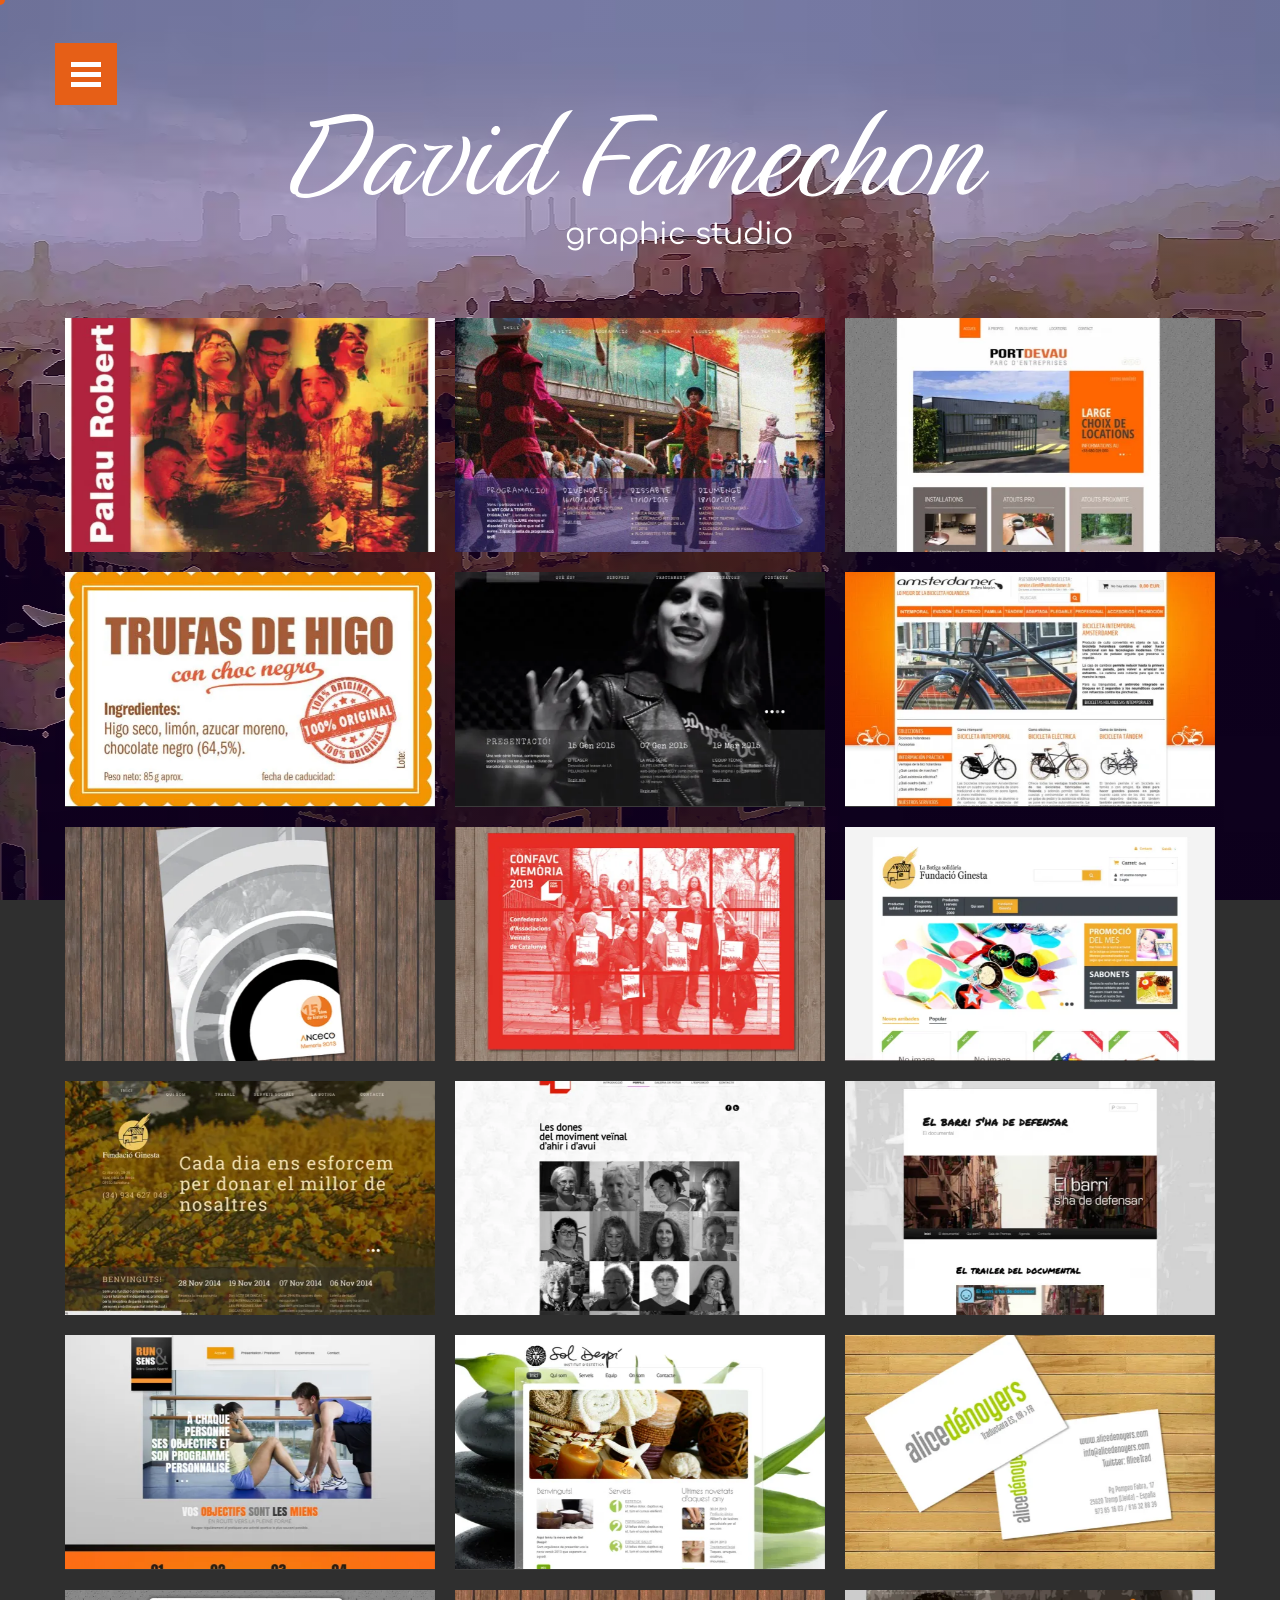
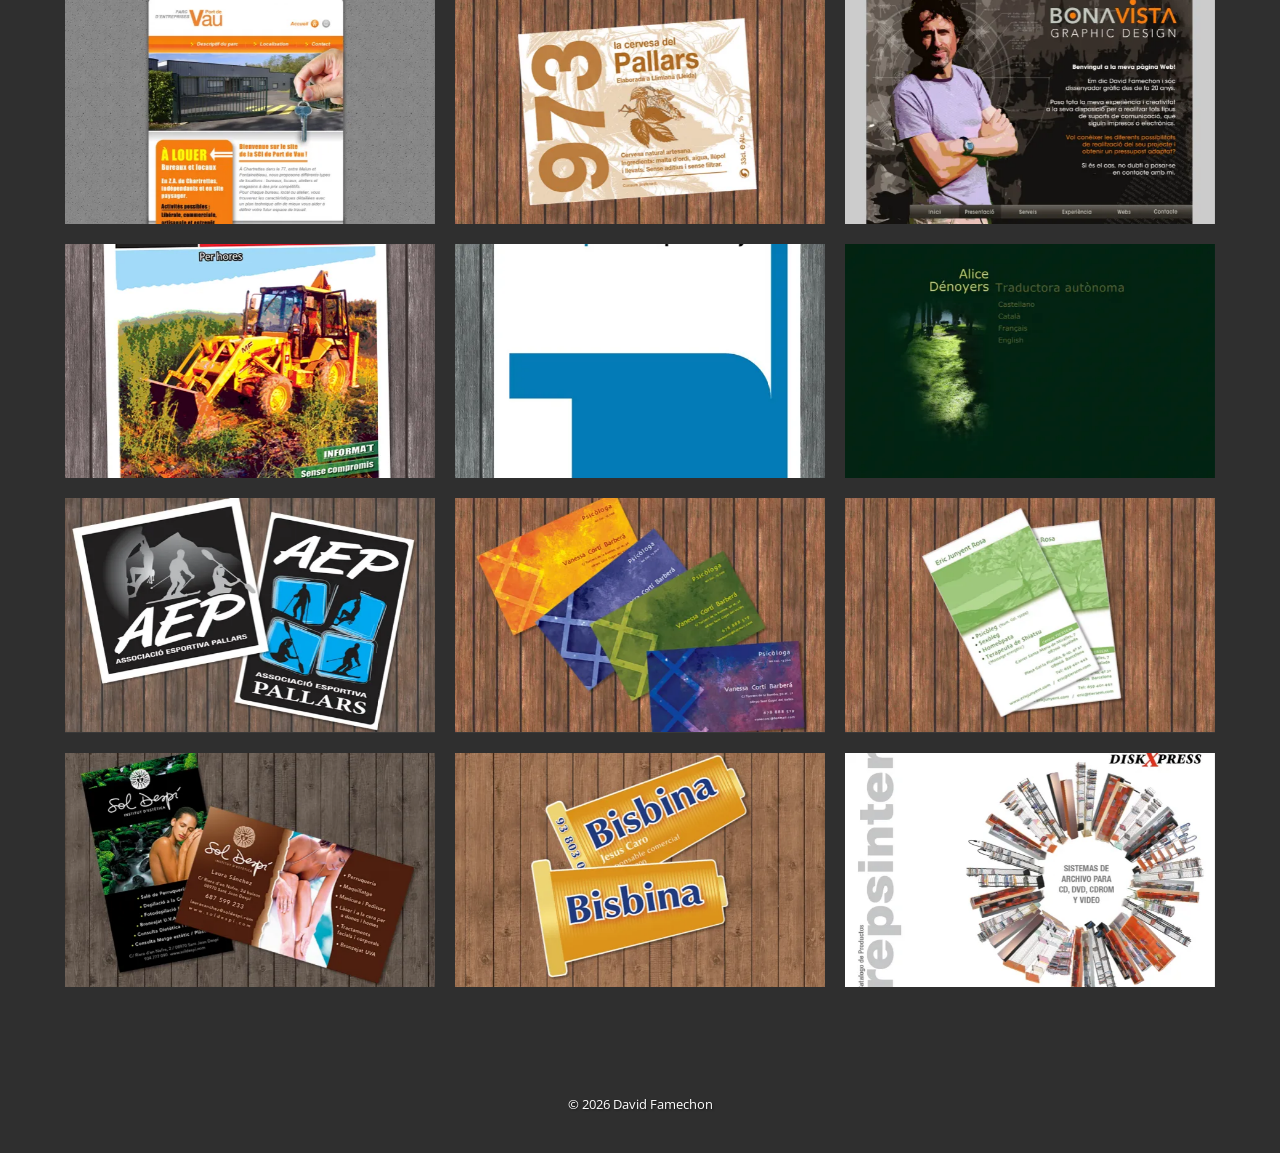
<file: portfolio-en.html>
<!DOCTYPE html>
<html lang="en">
<head>
	<title>David Famechon | taller gràfic [CAT]</title>
    <meta name="description" content="Dissenyar un logo, una targeta, un flyer, un fullet, un adhesiu... etc. | David Famechon (cat)"/>
	<meta property="og:type" content="website" />
    <meta property="og:url" content="https://davidfamechon.com/" />
    <meta property="og:title" content="David Famechon | Taller gràfic a Barcelona" />
    <meta property="og:description" content="Dissenyar un logo, una targeta, un flyer... Idees creatives per aconseguir el millor impacte!" />
    <meta property="og:image" content="https://davidfamechon.com/assets/images/hero/header-photo.webp" />
    <meta charset="UTF-8"/>
    <meta name="viewport" content="width=device-width, initial-scale=1.0">
 	
	<link rel="icon" href="favicon.ico" type="image/x-icon" />
    <link rel="stylesheet" href="assets/CSS/01-lazyload.css" type="text/css" media="all" />
    <link rel="stylesheet" href="assets/CSS/02-media-parallax.css" type="text/css" media="all" />
    <link rel="stylesheet" href="assets/CSS/03-parallax.css" type="text/css" media="all" />
    <link rel="stylesheet" href="assets/CSS/04-popup.css" media="all" />
    <link rel="stylesheet" href="assets/CSS/05-style-clean.css">

    <link rel="stylesheet" href="assets/CSS/all.min.css" media="all"/>

    <script type="text/javascript" src="assets/js/jquery-3.7.1.min.js"></script>
    <script type="text/javascript" src="assets/js/jquery-migrate-3.4.1.min.js"></script>

    <script type="text/javascript" src="assets/js/01b-bootstrap.min.js"></script>
    <script type="text/javascript" src="assets/js/02-myscript.js"></script>
</head>

<body id="top" class="portfolio-page">
    <div id="motopress-main" class="main-holder">
        <header class="motopress-wrapper header">
            <div class="container">
                <div class="row">
                    <div class="span12">
                        <div class="hashAncor" id="homePage"></div>
<div class="header-wrap">
	<div>
		<!-- BEGIN MAIN NAVIGATION -->
<nav class="nav nav__primary clearfix">
<ul id="topnav" class="sf-menu">
	    <li class="menu-item"><a href="en.html#home">home</a></li>
    <li class="menu-item"><a href="en.html#who-i-am">who i am</a></li>
    <li class="menu-item"><a href="en.html#skills">skills</a></li>
    <li class="menu-item"><a href="en.html#experience">experience</a></li>
    <li class="menu-item"><a href="en.html#services">services</a></li>
	<li class="menu-item"><a href="en.html#press-book">Press Book</a></li>
	<li class="menu-item"><a href="en.html#contact">contact</a></li>
</ul><div class="nav-button"><span class="marker"></span><span class="text">menu</span></div>
</nav><!-- END MAIN NAVIGATION -->	</div>
</div>
<div class="row">
	<div class="span12">
		<!-- BEGIN LOGO -->
		<div class="logo pull-left">
			<a href="en.html" class="logo_h logo_h__img logo-hover-wrap">
				<img src="assets/images/hero/logo_david-famechon_blanc.svg" 
					 class="logo-normal" 
					 alt="David Famechon - Graphic Studio" 
					 title="David Famechon - Graphic Studio" 
					 style="width: 700px; height: auto;">
				<img src="assets/images/hero/logo_david-famechon_orange_hover.svg" 
					 class="logo-hover" 
					 alt="David Famechon - Graphic Studio" 
					 title="David Famechon - Graphic Studio" 
					 style="width: 700px; height: auto;">
			</a>
			<h1 class="logo_tagline">Graphic Studio</h1>
		</div>
<!-- END LOGO -->	</div>
</div>
					</div>
				</div>
			</div>
		</header>
<div class="motopress-wrapper content-holder clearfix">
	<div class="container">
		<div class="row">
			<div class="span12">
			
				<div id="content" class="row">
					<div class="span12">
						<div class="page_content">
		<div class="clear"></div>
</div>
			
			


<ul id="portfolio-grid" class="filterable-portfolio thumbnails portfolio-3cols" data-cols="3cols">
	
	<li class="portfolio_item">
		<figure class="thumbnail thumbnail__portfolio">
			<a href="assets/images/hero/ecom2.webp" class="image-wrap" title="ecom" rel="prettyPhoto[gallery1]">
				<img src="assets/images/portfolio/ecom2-600x380.webp" alt="ecom">
				<span class="zoom-icon"></span>
			</a>
		</figure>
		<a href="assets/images/portfolio/ecom1.webp" rel="prettyPhoto[gallery1]" style="display:none"></a>
	</li><li class="portfolio_item">
		<div class="portfolio_item_holder">
			<figure class="thumbnail thumbnail__portfolio">
				<a href="assets/images/hero/ElsQuatreVents2.webp" class="image-wrap" title="La FITI" rel="prettyPhoto[gallery2]">
					<img src="assets/images/portfolio/ElsQuatreVents2-600x380.webp" alt="La FITI" />
					<span class="zoom-icon"></span>
				</a>
			</figure>
			<a href="assets/images/portfolio/ElsQuatreVents1.webp" class="image-wrap" title="La FITI" style="display:none" rel="prettyPhoto[gallery2]"></a>
			<a href="assets/images/portfolio/ElsQuatreVents3.webp" class="image-wrap" title="La FITI" style="display:none" rel="prettyPhoto[gallery2]"></a>
			<a href="assets/images/portfolio/ElsQuatreVents4.webp" class="image-wrap" title="La FITI" style="display:none" rel="prettyPhoto[gallery2]"></a>
			<a href="assets/images/portfolio/ElsQuatreVents5.webp" class="image-wrap" title="La FITI" style="display:none" rel="prettyPhoto[gallery2]"></a>					
		</div>
	</li><li class="portfolio_item">
		<div class="portfolio_item_holder">
			<figure class="thumbnail thumbnail__portfolio">
				<a href="assets/images/hero/sci-portdevau4.webp" class="image-wrap" title="SCI Port de Vau" rel="prettyPhoto[gallery3]">
					<img src="assets/images/portfolio/sci-portdevau4-600x380.webp" alt="SCI Port de Vau" />
					<span class="zoom-icon"></span>
				</a>
			</figure>
			<a href="assets/images/portfolio/sci-portdevau5.webp" class="image-wrap" title="SCI Port de Vau" style="display:none" rel="prettyPhoto[gallery3]"></a>										
			<a href="assets/images/portfolio/sci-portdevau6.webp" class="image-wrap" title="SCI Port de Vau" style="display:none" rel="prettyPhoto[gallery3]"></a>															
			<a href="assets/images/portfolio/sci-portdevau10.webp" class="image-wrap" title="SCI Port de Vau" style="display:none" rel="prettyPhoto[gallery3]"></a>
			<a href="assets/images/portfolio/sci-portdevau9.webp" class="image-wrap" title="SCI Port de Vau" style="display:none" rel="prettyPhoto[gallery3]"></a>					
		</div>
	</li><li class="portfolio_item">
		<div class="portfolio_item_holder">
			<figure class="thumbnail thumbnail__portfolio">
				<a href="assets/images/hero/truffesManu6.webp" class="image-wrap" title="Trufes de figues" rel="prettyPhoto[gallery4]">
					<img src="assets/images/portfolio/truffesManu6-600x380.webp" alt="Trufes de figues" />
					<span class="zoom-icon"></span>
				</a>
			</figure>
			<a href="assets/images/portfolio/truffesManu5.webp" class="image-wrap" title="Trufes de figues" style="display:none" rel="prettyPhoto[gallery4]"></a>					
		</div>
	</li><li class="portfolio_item">
		<div class="portfolio_item_holder">
			<figure class="thumbnail thumbnail__portfolio">
				<a href="assets/images/hero/PelukeriaFM1.webp" class="image-wrap" title="La Pelukeria FM" rel="prettyPhoto[gallery5]">
					<img src="assets/images/portfolio/PelukeriaFM1-600x380.webp" alt="La Pelukeria FM" />
					<span class="zoom-icon"></span>
				</a>
			</figure>
			<a href="assets/images/portfolio/PelukeriaFM2.webp" class="image-wrap" title="La Pelukeria FM" style="display:none" rel="prettyPhoto[gallery5]"></a>
			<a href="assets/images/portfolio/PelukeriaFM3.webp" class="image-wrap" title="La Pelukeria FM" style="display:none" rel="prettyPhoto[gallery5]"></a>
			<a href="assets/images/portfolio/PelukeriaFM4.webp" class="image-wrap" title="La Pelukeria FM" style="display:none" rel="prettyPhoto[gallery5]"></a>
			<a href="assets/images/portfolio/PelukeriaFM5.webp" class="image-wrap" title="La Pelukeria FM" style="display:none" rel="prettyPhoto[gallery5]"></a>
			<a href="assets/images/portfolio/PelukeriaFM6.webp" class="image-wrap" title="La Pelukeria FM" style="display:none" rel="prettyPhoto[gallery5]"></a>					
		</div>
	</li><li class="portfolio_item">
		<div class="portfolio_item_holder">
			<figure class="thumbnail thumbnail__portfolio">
				<a href="assets/images/hero/Amsterdamer1.webp" class="image-wrap" title="Amsterdamer" rel="prettyPhoto[gallery6]">
					<img src="assets/images/portfolio/Amsterdamer1-600x380.webp" alt="Amsterdamer" />
					<span class="zoom-icon"></span>
				</a>
			</figure>
			<a href="assets/images/portfolio/Amsterdamer2.webp" class="image-wrap" title="Amsterdamer" style="display:none" rel="prettyPhoto[gallery6]"></a>
			<a href="assets/images/portfolio/Amsterdamer4.webp" class="image-wrap" title="Amsterdamer" style="display:none" rel="prettyPhoto[gallery6]"></a>
			<a href="assets/images/portfolio/Amsterdamer6.webp" class="image-wrap" title="Amsterdamer" style="display:none" rel="prettyPhoto[gallery6]"></a>
			<a href="assets/images/portfolio/Amsterdamer10.webp" class="image-wrap" title="Amsterdamer" style="display:none" rel="prettyPhoto[gallery6]"></a>
			<a href="assets/images/portfolio/Amsterdamer12.webp" class="image-wrap" title="Amsterdamer" style="display:none" rel="prettyPhoto[gallery6]"></a>					
		</div>
	</li><li class="portfolio_item">
		<div class="portfolio_item_holder">
			<figure class="thumbnail thumbnail__portfolio">
				<a href="assets/images/portfolio/memòria_2013_cub_anceco.webp" class="image-wrap" title="ANCECO" rel="prettyPhoto[gallery7]">
					<img src="assets/images/portfolio/memòria_2013_cub_anceco-600x380.webp" alt="ANCECO" />
					<span class="zoom-icon"></span>
				</a>
			</figure>
			<a href="assets/images/portfolio/memòria_2013_p1_anceco.webp" class="image-wrap" title="ANCECO" style="display:none" rel="prettyPhoto[gallery7]"></a>
			<a href="assets/images/portfolio/memòria_2013_p3_anceco.webp" class="image-wrap" title="ANCECO" style="display:none" rel="prettyPhoto[gallery7]"></a>
			<a href="assets/images/portfolio/memòria_2013_p4_anceco.webp" class="image-wrap" title="ANCECO" style="display:none" rel="prettyPhoto[gallery7]"></a>
			<a href="assets/images/portfolio/memòria_2013_p5_anceco.webp" class="image-wrap" title="ANCECO" style="display:none" rel="prettyPhoto[gallery7]"></a>
			<a href="assets/images/portfolio/memòria_2013_p6_anceco.webp" class="image-wrap" title="ANCECO" style="display:none" rel="prettyPhoto[gallery7]"></a>					
		</div>
	</li><li class="portfolio_item">
		<div class="portfolio_item_holder">
			<figure class="thumbnail thumbnail__portfolio">
				<a href="assets/images/portfolio/memòria_2014_confavc_coberta.webp" class="image-wrap" title="CONFAVC" rel="prettyPhoto[gallery8]">
					<img src="assets/images/portfolio/memòria_2014_confavc_coberta-600x380.webp" alt="CONFAVC" />
					<span class="zoom-icon"></span>
				</a>
			</figure>
			<a href="assets/images/portfolio/memòria_2014_confavc_3.webp" class="image-wrap" title="CONFAVC" style="display:none" rel="prettyPhoto[gallery8]"></a>
			<a href="assets/images/portfolio/memòria_2014_confavc_5.webp" class="image-wrap" title="CONFAVC" style="display:none" rel="prettyPhoto[gallery8]"></a>
			<a href="assets/images/portfolio/memòria_2014_confavc_6.webp" class="image-wrap" title="CONFAVC" style="display:none" rel="prettyPhoto[gallery8]"></a>
			<a href="assets/images/portfolio/memòria_2014_confavc_7.webp" class="image-wrap" title="CONFAVC" style="display:none" rel="prettyPhoto[gallery8]"></a>					
		</div>
	</li><li class="portfolio_item">
		<div class="portfolio_item_holder">
			<figure class="thumbnail thumbnail__portfolio">
				<a href="assets/images/portfolio/botiga_fundacio_ginesta_1.webp" class="image-wrap" title="Fundació Ginesta (botiga en línia)" rel="prettyPhoto[gallery9]">
					<img src="assets/images/portfolio/botiga_fundacio_ginesta_1-600x380.webp" alt="Fundació Ginesta (botiga en línia)" />
					<span class="zoom-icon"></span>
				</a>
			</figure>
			<a href="assets/images/portfolio/botiga_fundacio_ginesta_2.webp" class="image-wrap" title="Fundació Ginesta (botiga en línia)" style="display:none" rel="prettyPhoto[gallery9]"></a>
			<a href="assets/images/portfolio/botiga_fundacio_ginesta_3.webp" class="image-wrap" title="Fundació Ginesta (botiga en línia)" style="display:none" rel="prettyPhoto[gallery9]"></a>					
		</div>
	</li>

	<li class="portfolio_item">
		<div class="portfolio_item_holder">
			<figure class="thumbnail thumbnail__portfolio">
				<a href="assets/images/portfolio/fundacio_ginesta_1.webp" class="image-wrap" title="Fundació Ginesta (web)" rel="prettyPhoto[gallery10]">
					<img src="assets/images/portfolio/fundacio_ginesta_1-600x380.webp" alt="Fundació Ginesta (web)" />
					<span class="zoom-icon"></span>
				</a>
			</figure>
			<a href="assets/images/portfolio/fundacio_ginesta_3.webp" class="image-wrap" title="Fundació Ginesta (web)" style="display:none" rel="prettyPhoto[gallery10]"></a>
			<a href="assets/images/portfolio/fundacio_ginesta_2.webp" class="image-wrap" title="Fundació Ginesta (web)" style="display:none" rel="prettyPhoto[gallery10]"></a>					
		</div>
	</li><li class="portfolio_item">
		<div class="portfolio_item_holder">
			<figure class="thumbnail thumbnail__portfolio">
				<a href="assets/images/portfolio/dones_moviment_veinal_1.webp" class="image-wrap" title="Dones del moviment veïnal d&#8217;ahir i d&#8217;avui" rel="prettyPhoto[gallery11]">
					<img src="assets/images/portfolio/dones_moviment_veinal_1-600x380.webp" alt="Dones del moviment veïnal d&#8217;ahir i d&#8217;avui" />
					<span class="zoom-icon"></span>
				</a>
			</figure>
			<a href="assets/images/portfolio/dones_moviment_veinal_2.webp" class="image-wrap" title="Dones del moviment veïnal d&#8217;ahir i d&#8217;avui" style="display:none" rel="prettyPhoto[gallery11]"></a>
			<a href="assets/images/portfolio/dones_moviment_veinal_3.webp" class="image-wrap" title="Dones del moviment veïnal d&#8217;ahir i d&#8217;avui" style="display:none" rel="prettyPhoto[gallery11]"></a>					
		</div>
	</li><li class="portfolio_item">
		<div class="portfolio_item_holder">
			<figure class="thumbnail thumbnail__portfolio">
				<a href="assets/images/portfolio/elbarrishadedefensar_1.webp" class="image-wrap" title="El barri s&#8217;ha de defensar" rel="prettyPhoto[gallery12]">
					<img src="assets/images/portfolio/elbarrishadedefensar_1-600x380.webp" alt="El barri s&#8217;ha de defensar" />
					<span class="zoom-icon"></span>
				</a>
			</figure>
			<a href="assets/images/portfolio/elbarrishadedefensar_2.webp" class="image-wrap" title="El barri s&#8217;ha de defensar" style="display:none" rel="prettyPhoto[gallery12]"></a>
			<a href="assets/images/portfolio/elbarrishadedefensar_3.webp" class="image-wrap" title="El barri s&#8217;ha de defensar" style="display:none" rel="prettyPhoto[gallery12]"></a>
			<a href="assets/images/portfolio/elbarrishadedefensar_4.webp" class="image-wrap" title="El barri s&#8217;ha de defensar" style="display:none" rel="prettyPhoto[gallery12]"></a>
			<a href="assets/images/portfolio/elbarrishadedefensar_5.webp" class="image-wrap" title="El barri s&#8217;ha de defensar" style="display:none" rel="prettyPhoto[gallery12]"></a>					
		</div>
	</li><li class="portfolio_item">
		<div class="portfolio_item_holder">
			<figure class="thumbnail thumbnail__portfolio">
				<a href="assets/images/portfolio/kevyn_coach_1.webp" class="image-wrap" title="Run et Sens" rel="prettyPhoto[gallery13]">
					<img src="assets/images/portfolio/kevyn_coach_1-600x380.webp" alt="Run et Sens" />
					<span class="zoom-icon"></span>
				</a>
			</figure>
			<a href="assets/images/portfolio/kevyn_coach_2.webp" class="image-wrap" title="Run et Sens" style="display:none" rel="prettyPhoto[gallery13]"></a>
			<a href="assets/images/portfolio/kevyn_coach_3.webp" class="image-wrap" title="Run et Sens" style="display:none" rel="prettyPhoto[gallery13]"></a>					
		</div>
	</li><li class="portfolio_item">
		<div class="portfolio_item_holder">
			<figure class="thumbnail thumbnail__portfolio">
				<a href="assets/images/portfolio/soldespi_1.webp" class="image-wrap" title="Sol Despí (Web)" rel="prettyPhoto[gallery14]">
					<img src="assets/images/portfolio/soldespi_1-600x380.webp" alt="Sol Despí (Web)" />
					<span class="zoom-icon"></span>
				</a>
			</figure>
			<a href="assets/images/portfolio/soldespi_2.webp" class="image-wrap" title="Sol Despí (Web)" style="display:none" rel="prettyPhoto[gallery14]"></a>
			<a href="assets/images/portfolio/soldespi_3.webp" class="image-wrap" title="Sol Despí (Web)" style="display:none" rel="prettyPhoto[gallery14]"></a>					
		</div>
	</li><li class="portfolio_item">
		<div class="portfolio_item_holder">
			<figure class="thumbnail thumbnail__portfolio">
				<a href="assets/images/portfolio/cartes_alice_dénoyers.webp" class="image-wrap" title="Alice Dénoyers" rel="prettyPhoto">
					<img src="assets/images/portfolio/cartes_alice_dénoyers-600x380.webp" alt="Alice Dénoyers" />
					<span class="zoom-icon"></span>
				</a>
			</figure>
		</div>
	</li><li class="portfolio_item">
		<div class="portfolio_item_holder">
			<figure class="thumbnail thumbnail__portfolio">
				<a href="assets/images/portfolio/port_de_vau_1.webp" class="image-wrap" title="Parc d&#8217;entreprises Port de Vau" rel="prettyPhoto[gallery16]">
					<img src="assets/images/portfolio/port_de_vau_1-600x380.webp" alt="Parc d&#8217;entreprises Port de Vau" />
					<span class="zoom-icon"></span>
				</a>
			</figure>
			<a href="assets/images/portfolio/port_de_vau_2.webp" class="image-wrap" title="Parc d&#8217;entreprises Port de Vau" style="display:none" rel="prettyPhoto[gallery16]"></a>
			<a href="assets/images/portfolio/port_de_vau_3.webp" class="image-wrap" title="Parc d&#8217;entreprises Port de Vau" style="display:none" rel="prettyPhoto[gallery16]"></a>					
		</div>
	</li><li class="portfolio_item">
		<div class="portfolio_item_holder">
			<figure class="thumbnail thumbnail__portfolio">
				<a href="assets/images/portfolio/etiqueta_973_agnes_joan.webp" class="image-wrap" title="973" rel="prettyPhoto">
					<img src="assets/images/portfolio/etiqueta_973_agnes_joan-600x380.webp" alt="973" />
					<span class="zoom-icon"></span>
				</a>
			</figure>
		</div>
	</li><li class="portfolio_item">
		<div class="portfolio_item_holder">
			<figure class="thumbnail thumbnail__portfolio">
				<a href="assets/images/portfolio/bonavista-gd.webp" class="image-wrap" title="Bonavista Graphic Design" rel="prettyPhoto">
					<img src="assets/images/portfolio/bonavista-gd-600x380.webp" alt="Bonavista Graphic Design" />
					<span class="zoom-icon"></span>
				</a>
			</figure>
		</div>
	</li>

	<li class="portfolio_item">
		<div class="portfolio_item_holder">
			<figure class="thumbnail thumbnail__portfolio">
				<a href="assets/images/portfolio/cartell_tony_rosa.webp" class="image-wrap" title="Tony Rosa" rel="prettyPhoto">
					<img src="assets/images/portfolio/cartell_tony_rosa-600x380.webp" alt="Tony Rosa" />
					<span class="zoom-icon"></span>
				</a>
			</figure>
		</div>
	</li><li class="portfolio_item">
		<div class="portfolio_item_holder">
			<figure class="thumbnail thumbnail__portfolio">
				<a href="assets/images/portfolio/publicaio_ocde.webp" class="image-wrap" title="OCDE" rel="prettyPhoto[gallery20]">
					<img src="assets/images/portfolio/publicaio_ocde-600x380.webp" alt="OCDE" />
					<span class="zoom-icon"></span>
				</a>
			</figure>
			<a href="assets/images/portfolio/publicacio_ocde_verso.webp" class="image-wrap" title="OCDE" style="display:none" rel="prettyPhoto[gallery20]"></a>					
		</div>
	</li><li class="portfolio_item">
		<div class="portfolio_item_holder">
			<figure class="thumbnail thumbnail__portfolio">
				<a href="assets/images/portfolio/alice_dénoyers.webp" class="image-wrap" title="Alice Dénoyers" rel="prettyPhoto[gallery21]">
					<img src="assets/images/portfolio/alice_dénoyers-600x380.webp" alt="Alice Dénoyers" />
					<span class="zoom-icon"></span>
				</a>
			</figure>
			<a href="assets/images/portfolio/alice_dénoyers_2.webp" class="image-wrap" title="Alice Dénoyers" style="display:none" rel="prettyPhoto[gallery21]"></a>					
		</div>
	</li><li class="portfolio_item">
		<div class="portfolio_item_holder">
			<figure class="thumbnail thumbnail__portfolio">
				<a href="assets/images/portfolio/logo_AEP.webp" class="image-wrap" title="AEP" rel="prettyPhoto">
					<img src="assets/images/portfolio/logo_AEP-600x380.webp" alt="AEP" />
					<span class="zoom-icon"></span>
				</a>
			</figure>
		</div>
	</li><li class="portfolio_item">
		<div class="portfolio_item_holder">
			<figure class="thumbnail thumbnail__portfolio">
				<a href="assets/images/portfolio/targeta_vanesa_corti.webp" class="image-wrap" title="Vanesa Cortí" rel="prettyPhoto">
					<img src="assets/images/portfolio/targeta_vanesa_corti-600x380.webp" alt="Vanesa Cortí" />
					<span class="zoom-icon"></span>
				</a>
			</figure>
		</div>
	</li><li class="portfolio_item">
		<div class="portfolio_item_holder">
			<figure class="thumbnail thumbnail__portfolio">
				<a href="assets/images/portfolio/targeta_eric_junyent.webp" class="image-wrap" title="Eric Junyent" rel="prettyPhoto">
					<img src="assets/images/portfolio/targeta_eric_junyent-600x380.webp" alt="Eric Junyent" />
					<span class="zoom-icon"></span>
				</a>
			</figure>
		</div>
	</li><li class="portfolio_item">
		<div class="portfolio_item_holder">
			<figure class="thumbnail thumbnail__portfolio">
				<a href="assets/images/portfolio/targetes-comercials-soldespi.webp" class="image-wrap" title="Sol Despí (targetes)" rel="prettyPhoto[gallery25]">
					<img src="assets/images/portfolio/targetes-comercials-soldespi-600x380.webp" alt="Sol Despí (targetes)" />
					<span class="zoom-icon"></span>
				</a>
			</figure>
			<a href="assets/images/portfolio/annonce-ouverture.webp" class="image-wrap" title="Sol Despí (targetes)" style="display:none" rel="prettyPhoto[gallery25]"></a>
			<a href="assets/images/portfolio/chapa.webp" class="image-wrap" title="Sol Despí (targetes)" style="display:none" rel="prettyPhoto[gallery25]"></a>
			<a href="assets/images/portfolio/vinil-escaparrate.webp" class="image-wrap" title="Sol Despí (targetes)" style="display:none" rel="prettyPhoto[gallery25]"></a>					
		</div>
	</li><li class="portfolio_item">
		<div class="portfolio_item_holder">
			<figure class="thumbnail thumbnail__portfolio">
				<a href="assets/images/portfolio/cartes_jesus_caro-bisbina.webp" class="image-wrap" title="Bisbina" rel="prettyPhoto">
					<img src="assets/images/portfolio/cartes_jesus_caro-bisbina-600x380.webp" alt="Bisbina" />
					<span class="zoom-icon"></span>
				</a>
			</figure>
		</div>
	</li><li class="portfolio_item">
		<div class="portfolio_item_holder">
			<figure class="thumbnail thumbnail__portfolio">
				<a href="assets/images/portfolio/repsinter_couverture.webp" class="image-wrap" title="Repsinter" rel="prettyPhoto[gallery27]">
					<img src="assets/images/portfolio/repsinter_couverture-600x380.webp" alt="Repsinter" />
					<span class="zoom-icon"></span>
				</a>
			</figure>
			<a href="assets/images/portfolio/repsinter_couverrture_2.webp" class="image-wrap" title="Repsinter" style="display:none" rel="prettyPhoto[gallery27]"></a>
			<a href="assets/images/portfolio/repsinter_interior_1.webp" class="image-wrap" title="Repsinter" style="display:none" rel="prettyPhoto[gallery27]"></a>
			<a href="assets/images/portfolio/repsinter_interior_2.webp" class="image-wrap" title="Repsinter" style="display:none" rel="prettyPhoto[gallery27]"></a>					
		</div>
	</li></ul>

<div></div>
<p></p><p></p>
<!-- Posts navigation -->					</div>
				</div>
			</div>
		</div>
	</div>
</div>

		<footer class="motopress-wrapper footer">
			<div class="container">
				<div class="row">
					<div class="span12">
						<div class="row copyright">
	<div class="span12">
		<div>
			<div id="footer-text" class="footer-text">
				<a href="#top" onclick="window.scrollTo({top: 0, behavior: 'smooth'}); return false;">
					&copy; <span id="current-year"></span> David Famechon
				</a>
			</div>
			
			<script>
				document.getElementById("current-year").textContent = new Date().getFullYear();
			</script>		</div>
		<div>
					</div>	
	</div>	
</div>					</div>
				</div>
			</div>
		</footer>
		<!--End #motopress-main-->
	</div>
	<div id="back-top-wrapper">
		<p id="back-top">
			<a href="#top" aria-label="Tornar a dalt" onclick="window.scrollTo({top: 0, behavior: 'smooth'}); return false;"><i class="fa-solid fa-chevron-up"></i></a>		</p>
	</div>

	<script src="assets/js/bundle-laguineu.js"></script>

    <script type="text/javascript">
        jQuery(document).ready(function($) {
            
            // Détection de la taille de l'écran (Mobile vs Bureau)
            // Si l'écran fait 768px ou moins (tablette/mobile), on limite à 2 images. Sinon, 9.
            var limiteImages = $(window).width() <= 768 ? 2 : 9;

            // 1. Préparation des effets d'apparition (Hybride & Responsive)
            $('.portfolio_item').each(function(index) {
                
                // --- LES IMAGES DU HAUT (Fade-in au chargement) ---
                if (index < limiteImages) {
                    var $el = $(this);
                    
                    // On définit une opacité à 0 et une transition plus longue (1.5 seconde)
                    $el.css({'opacity': '0', 'transition': 'opacity 1500ms ease-in-out'});
                    
                    // L'ASTUCE DU REFLOW : On demande au navigateur de mesurer l'élément. 
                    // Cela l'oblige à appliquer l'opacité 0 avant de passer à la suite !
                    $el[0].offsetHeight; 
                    
                    // Déclenchement du fondu avec un vrai effet domino
                    // 300ms de pause au départ, puis +200ms d'attente par image supplémentaire
                    setTimeout(function() {
                        $el.css('opacity', '1');
                    }, 300 + (index * 200));
                } 
                // --- LE RESTE DES IMAGES (Slide-up au défilement) ---
                else {
                    $(this).css({'opacity': '0', 'transition': 'all 800ms ease'});
                    $(this).addClass('lazy-load-box trigger effect-slideup');
                    $(this).attr('data-delay', (index % 3) * 150); 
                }

                // 2. Agrandissement des images (Magnific Popup)
                $(this).magnificPopup({
                    delegate: 'a[rel^="prettyPhoto"]', 
                    type: 'image',
                    gallery: { enabled: true, navigateByImgClick: true, preload: [0,1], tCounter: '%curr% / %total%' }
                });
            });

            // 3. Initialisation du menu
            $('ul.sf-menu').superfish({
                delay: 1000,
                animation: { opacity: "show", height: "show" },
                speed: "normal",
                autoArrows: false,
                disableHI: true
            });
            $('.header-wrap').tmStickUp({ active: true, pseudo: false });

            // 4. Déclenchement du scroll pour détecter les éléments plus bas
            setTimeout(function() { 
                $(window).trigger('scroll'); 
            }, 200);
        });
    </script>
	<!--bouton back to top-->
<script type="text/javascript">
	jQuery(document).ready(function($) {
		$(window).scroll(function () {
			// Si on descend de plus de 400 pixels
			if ($(this).scrollTop() > 400) {
				$('#back-top-wrapper').addClass('is-visible'); 
			} else {
				$('#back-top-wrapper').removeClass('is-visible'); 
			}
		});
	});
  </script>
  <script>
            document.addEventListener("DOMContentLoaded", function () {
                if (window.innerWidth > 1024) {
                    const cursor = document.createElement('div');
                    cursor.id = 'custom-cursor';
                    document.body.appendChild(cursor);

                    const orangeSection = document.querySelector('.content_box:not(.contacts)');

                    document.addEventListener('mousemove', function (e) {
                        cursor.style.left = e.clientX + 'px';
                        cursor.style.top = e.clientY + 'px';

                        if (orangeSection) {
                            const rect = orangeSection.getBoundingClientRect();
                            if (e.clientY >= rect.top && e.clientY <= rect.bottom) {
                                cursor.classList.add('on-orange');
                            } else {
                                cursor.classList.remove('on-orange');
                            }
                        }
                    });

                    document.addEventListener('mouseover', function (e) {
                        const target = e.target;

                        // 1. ZONE FORMULAIRE : Anneau + Point central
                        if (target.closest('input, textarea')) {
                            cursor.classList.add('cursor-form');
                            cursor.classList.remove('cursor-hover');
                        }
                        // 2. AUTRES ZONES (Liens, Boutons, Images Press Book et Image Expérience)
                        // Note : On retire '.inner_wrap' pour éviter l'effet sur les paragraphes de texte
                        else if (target.closest('a, button, .masonry-item, .accordion-toggle, .mfp-arrow, .portfolio_item, .span6 img')) {
                            cursor.classList.add('cursor-hover');
                            cursor.classList.remove('cursor-form');
                        }
                    });

                    document.addEventListener('mouseout', function (e) {
                        cursor.classList.remove('cursor-hover', 'cursor-form');
                    });

                    document.addEventListener('mouseleave', () => cursor.style.opacity = '0');
                    document.addEventListener('mouseenter', () => cursor.style.opacity = '1');
                }
            });
        </script>

</body>
</file>
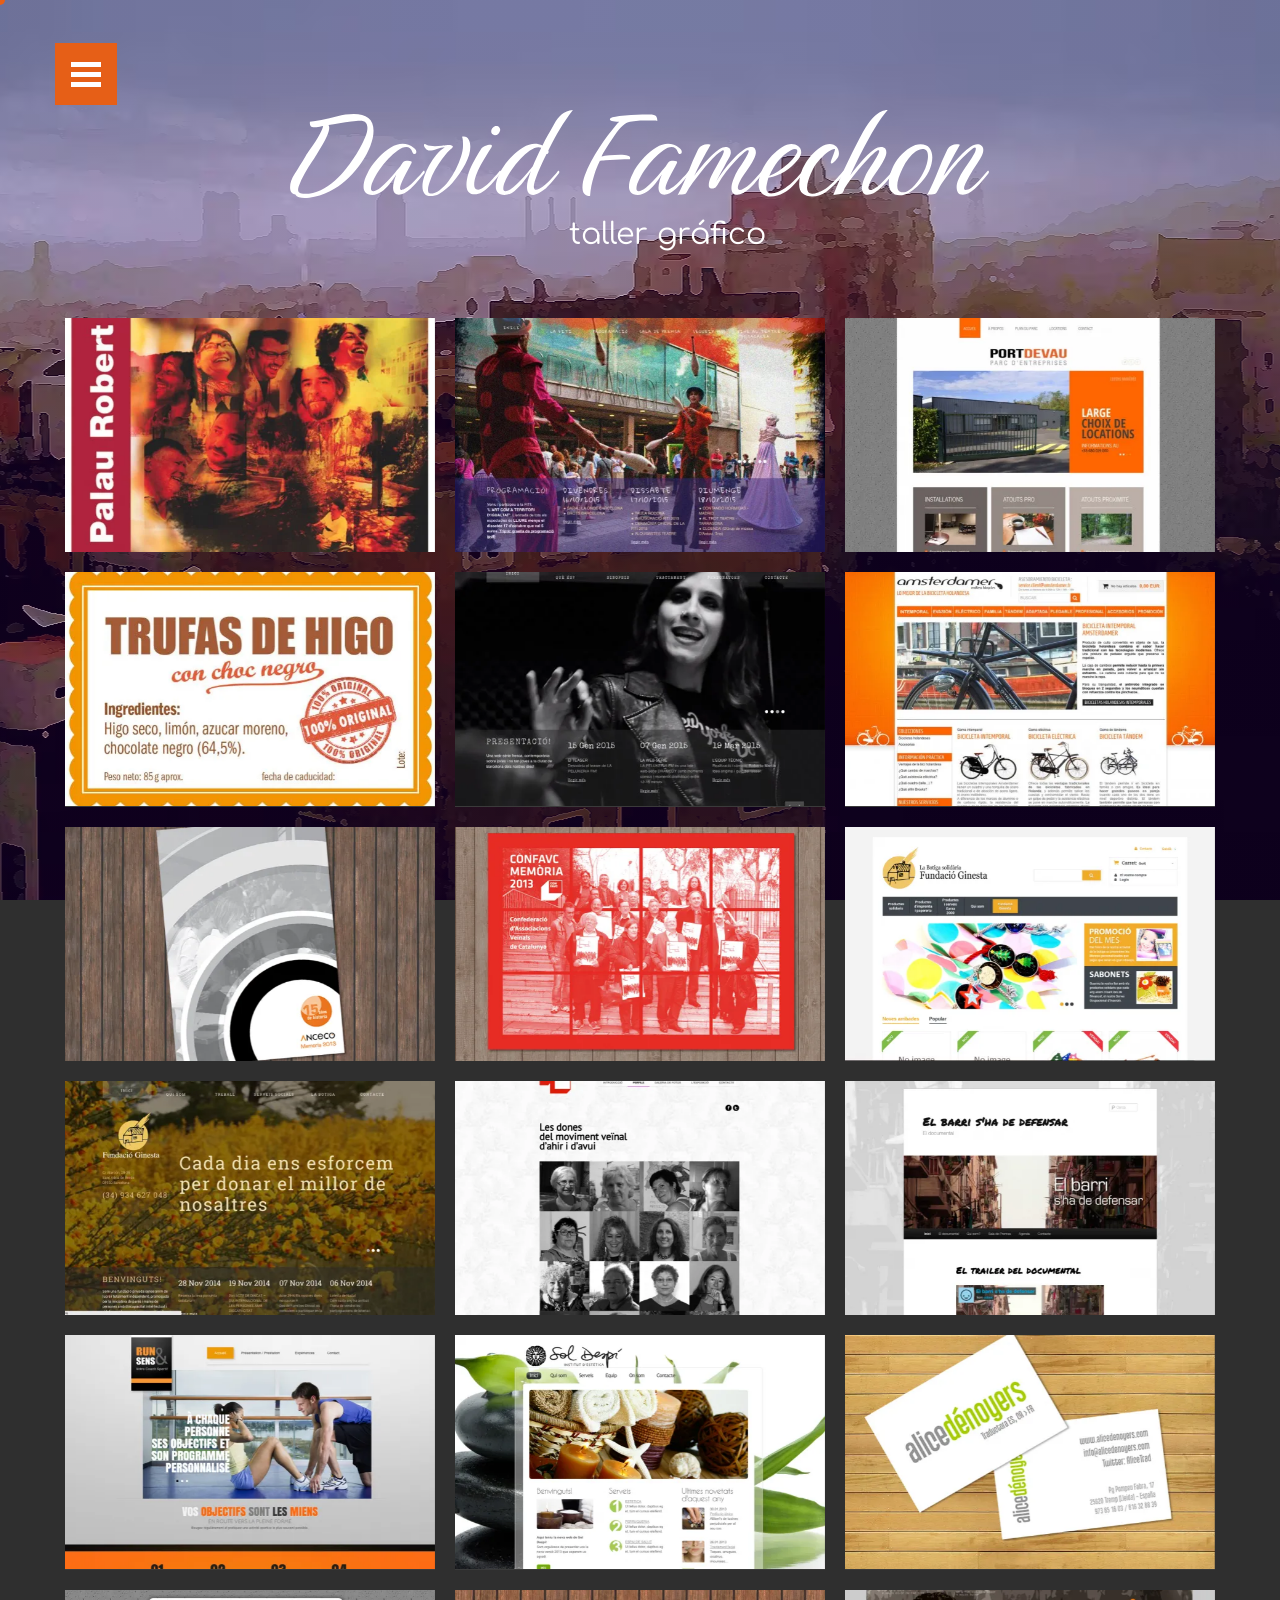
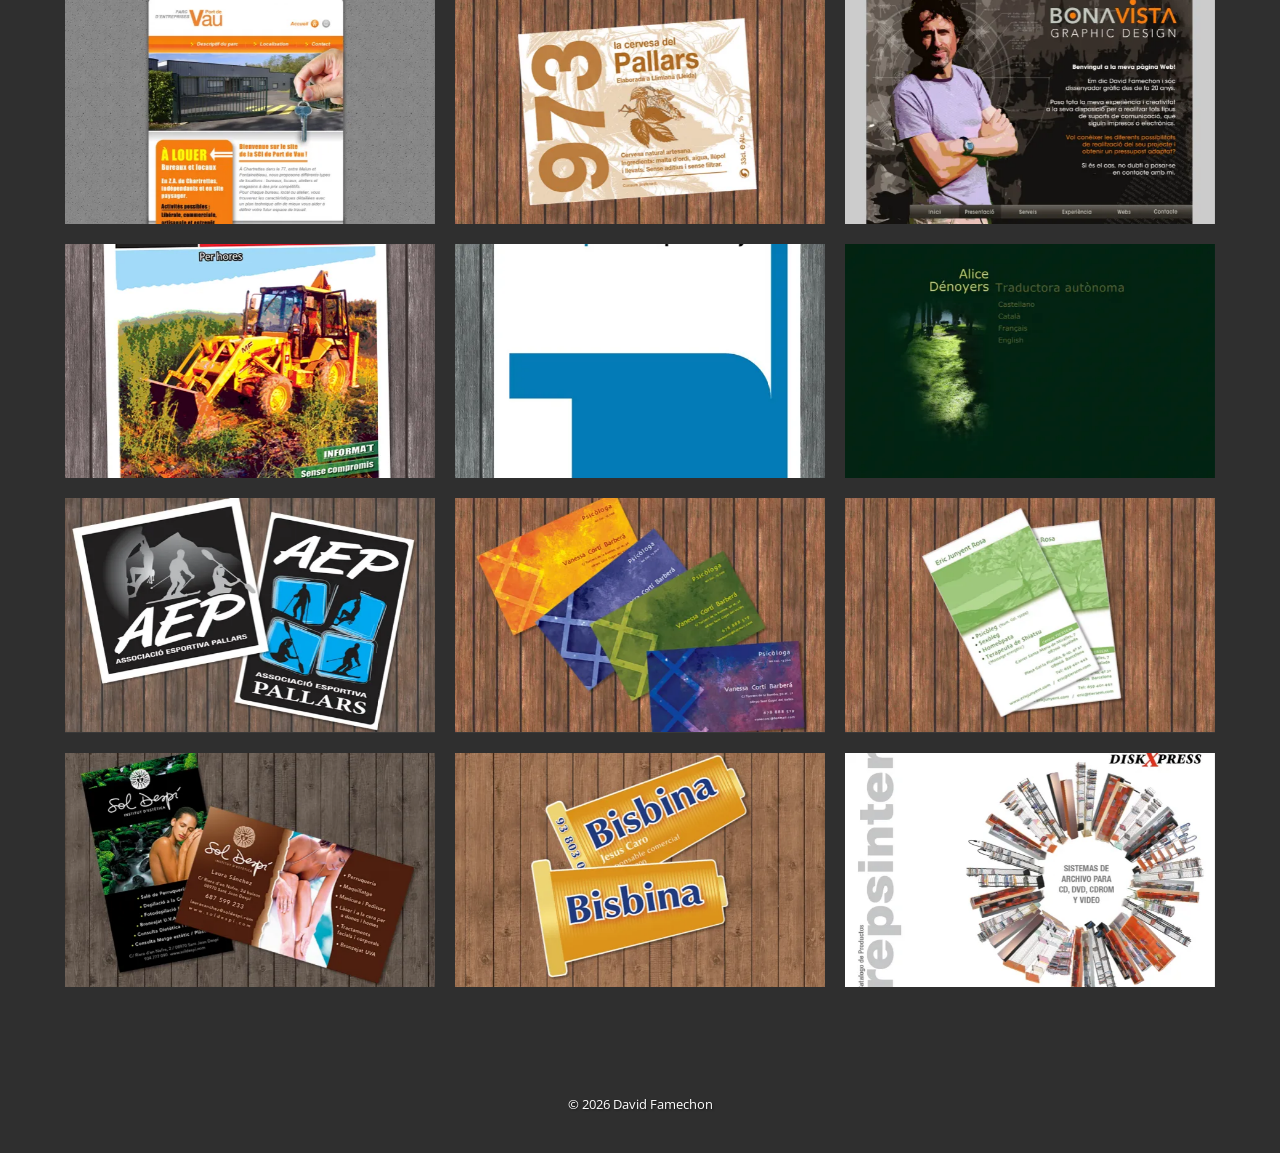
<file: portfolio-es.html>
<!DOCTYPE html>
<html lang="es-ES">
<head>
	<title>David Famechon | taller gràfic [CAT]</title>
    <meta name="description" content="Dissenyar un logo, una targeta, un flyer, un fullet, un adhesiu... etc. | David Famechon (cat)"/>
	<meta property="og:type" content="website" />
    <meta property="og:url" content="https://davidfamechon.com/" />
    <meta property="og:title" content="David Famechon | Taller gràfic a Barcelona" />
    <meta property="og:description" content="Dissenyar un logo, una targeta, un flyer... Idees creatives per aconseguir el millor impacte!" />
    <meta property="og:image" content="https://davidfamechon.com/assets/images/hero/header-photo.webp" />
    <meta charset="UTF-8"/>
    <meta name="viewport" content="width=device-width, initial-scale=1.0">
 	
	<link rel="icon" href="favicon.ico" type="image/x-icon" />
    <link rel="stylesheet" href="assets/CSS/01-lazyload.css" type="text/css" media="all" />
    <link rel="stylesheet" href="assets/CSS/02-media-parallax.css" type="text/css" media="all" />
    <link rel="stylesheet" href="assets/CSS/03-parallax.css" type="text/css" media="all" />
    <link rel="stylesheet" href="assets/CSS/04-popup.css" media="all" />
    <link rel="stylesheet" href="assets/CSS/05-style-clean.css">

    <link rel="stylesheet" href="assets/CSS/all.min.css" media="all"/>

    <script type="text/javascript" src="assets/js/jquery-3.7.1.min.js"></script>
    <script type="text/javascript" src="assets/js/jquery-migrate-3.4.1.min.js"></script>

    <script type="text/javascript" src="assets/js/01b-bootstrap.min.js"></script>
    <script type="text/javascript" src="assets/js/02-myscript.js"></script>
</head>

<body id="top" class="portfolio-page">
    <div id="motopress-main" class="main-holder">
        <header class="motopress-wrapper header">
            <div class="container">
                <div class="row">
                    <div class="span12">
                        <div class="hashAncor" id="inicio"></div>
<div class="header-wrap">
	<div>
		<!-- BEGIN MAIN NAVIGATION -->
<nav class="nav nav__primary clearfix">
<ul id="topnav" class="sf-menu">
	<li class="menu-item"><a href="es.html">inicio</a></li>
<li class="menu-item"><a href="es.html#quien-soy">quien soy</a></li>
<li class="menu-item"><a href="es.html#conocimientos">conocimientos</a></li>
<li class="menu-item"><a href="es.html#experiencia">experiencia</a></li>
<li class="menu-item"><a href="es.html#servicios">servicios</a></li>
<li class="menu-item"><a href="es.html#press-book">Press Book</a>
</li>
<li class="menu-item"><a href="es.html#contacto">contacto</a></li>
</ul><div class="nav-button"><span class="marker"></span><span class="text">menu</span></div>
</nav><!-- END MAIN NAVIGATION -->	</div>
</div>
<div class="row">
	<div class="span12">
		<!-- BEGIN LOGO -->
		<div class="logo pull-left">
			<a href="es.html" class="logo_h logo_h__img logo-hover-wrap">
				<img src="assets/images/hero/logo_david-famechon_blanc.svg" 
					 class="logo-normal" 
					 alt="David Famechon - Taller gráfico" 
					 title="David Famechon - Taller gráfico" 
					 style="width: 700px; height: auto;">
				<img src="assets/images/hero/logo_david-famechon_orange_hover.svg" 
					 class="logo-hover" 
					 alt="David Famechon - Taller gráfico" 
					 title="David Famechon - Taller gráfico" 
					 style="width: 700px; height: auto;">
			</a>
			<h1 class="logo_tagline">taller gráfico</h1>
		</div>
<!-- END LOGO -->	</div>
</div>
					</div>
				</div>
			</div>
		</header>
<div class="motopress-wrapper content-holder clearfix">
	<div class="container">
		<div class="row">
			<div class="span12">
			
				<div id="content" class="row">
					<div class="span12">
						<div class="page_content">
		<div class="clear"></div>
</div>
			
			


<ul id="portfolio-grid" class="filterable-portfolio thumbnails portfolio-3cols" data-cols="3cols">
	
	<li class="portfolio_item">
		<figure class="thumbnail thumbnail__portfolio">
			<a href="assets/images/hero/ecom2.webp" class="image-wrap" title="ecom" rel="prettyPhoto[gallery1]">
				<img src="assets/images/portfolio/ecom2-600x380.webp" alt="ecom">
				<span class="zoom-icon"></span>
			</a>
		</figure>
		<a href="assets/images/portfolio/ecom1.webp" rel="prettyPhoto[gallery1]" style="display:none"></a>
	</li><li class="portfolio_item">
		<div class="portfolio_item_holder">
			<figure class="thumbnail thumbnail__portfolio">
				<a href="assets/images/hero/ElsQuatreVents2.webp" class="image-wrap" title="La FITI" rel="prettyPhoto[gallery2]">
					<img src="assets/images/portfolio/ElsQuatreVents2-600x380.webp" alt="La FITI" />
					<span class="zoom-icon"></span>
				</a>
			</figure>
			<a href="assets/images/portfolio/ElsQuatreVents1.webp" class="image-wrap" title="La FITI" style="display:none" rel="prettyPhoto[gallery2]"></a>
			<a href="assets/images/portfolio/ElsQuatreVents3.webp" class="image-wrap" title="La FITI" style="display:none" rel="prettyPhoto[gallery2]"></a>
			<a href="assets/images/portfolio/ElsQuatreVents4.webp" class="image-wrap" title="La FITI" style="display:none" rel="prettyPhoto[gallery2]"></a>
			<a href="assets/images/portfolio/ElsQuatreVents5.webp" class="image-wrap" title="La FITI" style="display:none" rel="prettyPhoto[gallery2]"></a>					
		</div>
	</li><li class="portfolio_item">
		<div class="portfolio_item_holder">
			<figure class="thumbnail thumbnail__portfolio">
				<a href="assets/images/hero/sci-portdevau4.webp" class="image-wrap" title="SCI Port de Vau" rel="prettyPhoto[gallery3]">
					<img src="assets/images/portfolio/sci-portdevau4-600x380.webp" alt="SCI Port de Vau" />
					<span class="zoom-icon"></span>
				</a>
			</figure>
			<a href="assets/images/portfolio/sci-portdevau5.webp" class="image-wrap" title="SCI Port de Vau" style="display:none" rel="prettyPhoto[gallery3]"></a>										
			<a href="assets/images/portfolio/sci-portdevau6.webp" class="image-wrap" title="SCI Port de Vau" style="display:none" rel="prettyPhoto[gallery3]"></a>															
			<a href="assets/images/portfolio/sci-portdevau10.webp" class="image-wrap" title="SCI Port de Vau" style="display:none" rel="prettyPhoto[gallery3]"></a>
			<a href="assets/images/portfolio/sci-portdevau9.webp" class="image-wrap" title="SCI Port de Vau" style="display:none" rel="prettyPhoto[gallery3]"></a>					
		</div>
	</li><li class="portfolio_item">
		<div class="portfolio_item_holder">
			<figure class="thumbnail thumbnail__portfolio">
				<a href="assets/images/hero/truffesManu6.webp" class="image-wrap" title="Trufes de figues" rel="prettyPhoto[gallery4]">
					<img src="assets/images/portfolio/truffesManu6-600x380.webp" alt="Trufes de figues" />
					<span class="zoom-icon"></span>
				</a>
			</figure>
			<a href="assets/images/portfolio/truffesManu5.webp" class="image-wrap" title="Trufes de figues" style="display:none" rel="prettyPhoto[gallery4]"></a>					
		</div>
	</li><li class="portfolio_item">
		<div class="portfolio_item_holder">
			<figure class="thumbnail thumbnail__portfolio">
				<a href="assets/images/hero/PelukeriaFM1.webp" class="image-wrap" title="La Pelukeria FM" rel="prettyPhoto[gallery5]">
					<img src="assets/images/portfolio/PelukeriaFM1-600x380.webp" alt="La Pelukeria FM" />
					<span class="zoom-icon"></span>
				</a>
			</figure>
			<a href="assets/images/portfolio/PelukeriaFM2.webp" class="image-wrap" title="La Pelukeria FM" style="display:none" rel="prettyPhoto[gallery5]"></a>
			<a href="assets/images/portfolio/PelukeriaFM3.webp" class="image-wrap" title="La Pelukeria FM" style="display:none" rel="prettyPhoto[gallery5]"></a>
			<a href="assets/images/portfolio/PelukeriaFM4.webp" class="image-wrap" title="La Pelukeria FM" style="display:none" rel="prettyPhoto[gallery5]"></a>
			<a href="assets/images/portfolio/PelukeriaFM5.webp" class="image-wrap" title="La Pelukeria FM" style="display:none" rel="prettyPhoto[gallery5]"></a>
			<a href="assets/images/portfolio/PelukeriaFM6.webp" class="image-wrap" title="La Pelukeria FM" style="display:none" rel="prettyPhoto[gallery5]"></a>					
		</div>
	</li><li class="portfolio_item">
		<div class="portfolio_item_holder">
			<figure class="thumbnail thumbnail__portfolio">
				<a href="assets/images/hero/Amsterdamer1.webp" class="image-wrap" title="Amsterdamer" rel="prettyPhoto[gallery6]">
					<img src="assets/images/portfolio/Amsterdamer1-600x380.webp" alt="Amsterdamer" />
					<span class="zoom-icon"></span>
				</a>
			</figure>
			<a href="assets/images/portfolio/Amsterdamer2.webp" class="image-wrap" title="Amsterdamer" style="display:none" rel="prettyPhoto[gallery6]"></a>
			<a href="assets/images/portfolio/Amsterdamer4.webp" class="image-wrap" title="Amsterdamer" style="display:none" rel="prettyPhoto[gallery6]"></a>
			<a href="assets/images/portfolio/Amsterdamer6.webp" class="image-wrap" title="Amsterdamer" style="display:none" rel="prettyPhoto[gallery6]"></a>
			<a href="assets/images/portfolio/Amsterdamer10.webp" class="image-wrap" title="Amsterdamer" style="display:none" rel="prettyPhoto[gallery6]"></a>
			<a href="assets/images/portfolio/Amsterdamer12.webp" class="image-wrap" title="Amsterdamer" style="display:none" rel="prettyPhoto[gallery6]"></a>					
		</div>
	</li><li class="portfolio_item">
		<div class="portfolio_item_holder">
			<figure class="thumbnail thumbnail__portfolio">
				<a href="assets/images/portfolio/memòria_2013_cub_anceco.webp" class="image-wrap" title="ANCECO" rel="prettyPhoto[gallery7]">
					<img src="assets/images/portfolio/memòria_2013_cub_anceco-600x380.webp" alt="ANCECO" />
					<span class="zoom-icon"></span>
				</a>
			</figure>
			<a href="assets/images/portfolio/memòria_2013_p1_anceco.webp" class="image-wrap" title="ANCECO" style="display:none" rel="prettyPhoto[gallery7]"></a>
			<a href="assets/images/portfolio/memòria_2013_p3_anceco.webp" class="image-wrap" title="ANCECO" style="display:none" rel="prettyPhoto[gallery7]"></a>
			<a href="assets/images/portfolio/memòria_2013_p4_anceco.webp" class="image-wrap" title="ANCECO" style="display:none" rel="prettyPhoto[gallery7]"></a>
			<a href="assets/images/portfolio/memòria_2013_p5_anceco.webp" class="image-wrap" title="ANCECO" style="display:none" rel="prettyPhoto[gallery7]"></a>
			<a href="assets/images/portfolio/memòria_2013_p6_anceco.webp" class="image-wrap" title="ANCECO" style="display:none" rel="prettyPhoto[gallery7]"></a>					
		</div>
	</li><li class="portfolio_item">
		<div class="portfolio_item_holder">
			<figure class="thumbnail thumbnail__portfolio">
				<a href="assets/images/portfolio/memòria_2014_confavc_coberta.webp" class="image-wrap" title="CONFAVC" rel="prettyPhoto[gallery8]">
					<img src="assets/images/portfolio/memòria_2014_confavc_coberta-600x380.webp" alt="CONFAVC" />
					<span class="zoom-icon"></span>
				</a>
			</figure>
			<a href="assets/images/portfolio/memòria_2014_confavc_3.webp" class="image-wrap" title="CONFAVC" style="display:none" rel="prettyPhoto[gallery8]"></a>
			<a href="assets/images/portfolio/memòria_2014_confavc_5.webp" class="image-wrap" title="CONFAVC" style="display:none" rel="prettyPhoto[gallery8]"></a>
			<a href="assets/images/portfolio/memòria_2014_confavc_6.webp" class="image-wrap" title="CONFAVC" style="display:none" rel="prettyPhoto[gallery8]"></a>
			<a href="assets/images/portfolio/memòria_2014_confavc_7.webp" class="image-wrap" title="CONFAVC" style="display:none" rel="prettyPhoto[gallery8]"></a>					
		</div>
	</li><li class="portfolio_item">
		<div class="portfolio_item_holder">
			<figure class="thumbnail thumbnail__portfolio">
				<a href="assets/images/portfolio/botiga_fundacio_ginesta_1.webp" class="image-wrap" title="Fundació Ginesta (botiga en línia)" rel="prettyPhoto[gallery9]">
					<img src="assets/images/portfolio/botiga_fundacio_ginesta_1-600x380.webp" alt="Fundació Ginesta (botiga en línia)" />
					<span class="zoom-icon"></span>
				</a>
			</figure>
			<a href="assets/images/portfolio/botiga_fundacio_ginesta_2.webp" class="image-wrap" title="Fundació Ginesta (botiga en línia)" style="display:none" rel="prettyPhoto[gallery9]"></a>
			<a href="assets/images/portfolio/botiga_fundacio_ginesta_3.webp" class="image-wrap" title="Fundació Ginesta (botiga en línia)" style="display:none" rel="prettyPhoto[gallery9]"></a>					
		</div>
	</li>

	<li class="portfolio_item">
		<div class="portfolio_item_holder">
			<figure class="thumbnail thumbnail__portfolio">
				<a href="assets/images/portfolio/fundacio_ginesta_1.webp" class="image-wrap" title="Fundació Ginesta (web)" rel="prettyPhoto[gallery10]">
					<img src="assets/images/portfolio/fundacio_ginesta_1-600x380.webp" alt="Fundació Ginesta (web)" />
					<span class="zoom-icon"></span>
				</a>
			</figure>
			<a href="assets/images/portfolio/fundacio_ginesta_3.webp" class="image-wrap" title="Fundació Ginesta (web)" style="display:none" rel="prettyPhoto[gallery10]"></a>
			<a href="assets/images/portfolio/fundacio_ginesta_2.webp" class="image-wrap" title="Fundació Ginesta (web)" style="display:none" rel="prettyPhoto[gallery10]"></a>					
		</div>
	</li><li class="portfolio_item">
		<div class="portfolio_item_holder">
			<figure class="thumbnail thumbnail__portfolio">
				<a href="assets/images/portfolio/dones_moviment_veinal_1.webp" class="image-wrap" title="Dones del moviment veïnal d&#8217;ahir i d&#8217;avui" rel="prettyPhoto[gallery11]">
					<img src="assets/images/portfolio/dones_moviment_veinal_1-600x380.webp" alt="Dones del moviment veïnal d&#8217;ahir i d&#8217;avui" />
					<span class="zoom-icon"></span>
				</a>
			</figure>
			<a href="assets/images/portfolio/dones_moviment_veinal_2.webp" class="image-wrap" title="Dones del moviment veïnal d&#8217;ahir i d&#8217;avui" style="display:none" rel="prettyPhoto[gallery11]"></a>
			<a href="assets/images/portfolio/dones_moviment_veinal_3.webp" class="image-wrap" title="Dones del moviment veïnal d&#8217;ahir i d&#8217;avui" style="display:none" rel="prettyPhoto[gallery11]"></a>					
		</div>
	</li><li class="portfolio_item">
		<div class="portfolio_item_holder">
			<figure class="thumbnail thumbnail__portfolio">
				<a href="assets/images/portfolio/elbarrishadedefensar_1.webp" class="image-wrap" title="El barri s&#8217;ha de defensar" rel="prettyPhoto[gallery12]">
					<img src="assets/images/portfolio/elbarrishadedefensar_1-600x380.webp" alt="El barri s&#8217;ha de defensar" />
					<span class="zoom-icon"></span>
				</a>
			</figure>
			<a href="assets/images/portfolio/elbarrishadedefensar_2.webp" class="image-wrap" title="El barri s&#8217;ha de defensar" style="display:none" rel="prettyPhoto[gallery12]"></a>
			<a href="assets/images/portfolio/elbarrishadedefensar_3.webp" class="image-wrap" title="El barri s&#8217;ha de defensar" style="display:none" rel="prettyPhoto[gallery12]"></a>
			<a href="assets/images/portfolio/elbarrishadedefensar_4.webp" class="image-wrap" title="El barri s&#8217;ha de defensar" style="display:none" rel="prettyPhoto[gallery12]"></a>
			<a href="assets/images/portfolio/elbarrishadedefensar_5.webp" class="image-wrap" title="El barri s&#8217;ha de defensar" style="display:none" rel="prettyPhoto[gallery12]"></a>					
		</div>
	</li><li class="portfolio_item">
		<div class="portfolio_item_holder">
			<figure class="thumbnail thumbnail__portfolio">
				<a href="assets/images/portfolio/kevyn_coach_1.webp" class="image-wrap" title="Run et Sens" rel="prettyPhoto[gallery13]">
					<img src="assets/images/portfolio/kevyn_coach_1-600x380.webp" alt="Run et Sens" />
					<span class="zoom-icon"></span>
				</a>
			</figure>
			<a href="assets/images/portfolio/kevyn_coach_2.webp" class="image-wrap" title="Run et Sens" style="display:none" rel="prettyPhoto[gallery13]"></a>
			<a href="assets/images/portfolio/kevyn_coach_3.webp" class="image-wrap" title="Run et Sens" style="display:none" rel="prettyPhoto[gallery13]"></a>					
		</div>
	</li><li class="portfolio_item">
		<div class="portfolio_item_holder">
			<figure class="thumbnail thumbnail__portfolio">
				<a href="assets/images/portfolio/soldespi_1.webp" class="image-wrap" title="Sol Despí (Web)" rel="prettyPhoto[gallery14]">
					<img src="assets/images/portfolio/soldespi_1-600x380.webp" alt="Sol Despí (Web)" />
					<span class="zoom-icon"></span>
				</a>
			</figure>
			<a href="assets/images/portfolio/soldespi_2.webp" class="image-wrap" title="Sol Despí (Web)" style="display:none" rel="prettyPhoto[gallery14]"></a>
			<a href="assets/images/portfolio/soldespi_3.webp" class="image-wrap" title="Sol Despí (Web)" style="display:none" rel="prettyPhoto[gallery14]"></a>					
		</div>
	</li><li class="portfolio_item">
		<div class="portfolio_item_holder">
			<figure class="thumbnail thumbnail__portfolio">
				<a href="assets/images/portfolio/cartes_alice_dénoyers.webp" class="image-wrap" title="Alice Dénoyers" rel="prettyPhoto">
					<img src="assets/images/portfolio/cartes_alice_dénoyers-600x380.webp" alt="Alice Dénoyers" />
					<span class="zoom-icon"></span>
				</a>
			</figure>
		</div>
	</li><li class="portfolio_item">
		<div class="portfolio_item_holder">
			<figure class="thumbnail thumbnail__portfolio">
				<a href="assets/images/portfolio/port_de_vau_1.webp" class="image-wrap" title="Parc d&#8217;entreprises Port de Vau" rel="prettyPhoto[gallery16]">
					<img src="assets/images/portfolio/port_de_vau_1-600x380.webp" alt="Parc d&#8217;entreprises Port de Vau" />
					<span class="zoom-icon"></span>
				</a>
			</figure>
			<a href="assets/images/portfolio/port_de_vau_2.webp" class="image-wrap" title="Parc d&#8217;entreprises Port de Vau" style="display:none" rel="prettyPhoto[gallery16]"></a>
			<a href="assets/images/portfolio/port_de_vau_3.webp" class="image-wrap" title="Parc d&#8217;entreprises Port de Vau" style="display:none" rel="prettyPhoto[gallery16]"></a>					
		</div>
	</li><li class="portfolio_item">
		<div class="portfolio_item_holder">
			<figure class="thumbnail thumbnail__portfolio">
				<a href="assets/images/portfolio/etiqueta_973_agnes_joan.webp" class="image-wrap" title="973" rel="prettyPhoto">
					<img src="assets/images/portfolio/etiqueta_973_agnes_joan-600x380.webp" alt="973" />
					<span class="zoom-icon"></span>
				</a>
			</figure>
		</div>
	</li><li class="portfolio_item">
		<div class="portfolio_item_holder">
			<figure class="thumbnail thumbnail__portfolio">
				<a href="assets/images/portfolio/bonavista-gd.webp" class="image-wrap" title="Bonavista Graphic Design" rel="prettyPhoto">
					<img src="assets/images/portfolio/bonavista-gd-600x380.webp" alt="Bonavista Graphic Design" />
					<span class="zoom-icon"></span>
				</a>
			</figure>
		</div>
	</li>

	<li class="portfolio_item">
		<div class="portfolio_item_holder">
			<figure class="thumbnail thumbnail__portfolio">
				<a href="assets/images/portfolio/cartell_tony_rosa.webp" class="image-wrap" title="Tony Rosa" rel="prettyPhoto">
					<img src="assets/images/portfolio/cartell_tony_rosa-600x380.webp" alt="Tony Rosa" />
					<span class="zoom-icon"></span>
				</a>
			</figure>
		</div>
	</li><li class="portfolio_item">
		<div class="portfolio_item_holder">
			<figure class="thumbnail thumbnail__portfolio">
				<a href="assets/images/portfolio/publicaio_ocde.webp" class="image-wrap" title="OCDE" rel="prettyPhoto[gallery20]">
					<img src="assets/images/portfolio/publicaio_ocde-600x380.webp" alt="OCDE" />
					<span class="zoom-icon"></span>
				</a>
			</figure>
			<a href="assets/images/portfolio/publicacio_ocde_verso.webp" class="image-wrap" title="OCDE" style="display:none" rel="prettyPhoto[gallery20]"></a>					
		</div>
	</li><li class="portfolio_item">
		<div class="portfolio_item_holder">
			<figure class="thumbnail thumbnail__portfolio">
				<a href="assets/images/portfolio/alice_dénoyers.webp" class="image-wrap" title="Alice Dénoyers" rel="prettyPhoto[gallery21]">
					<img src="assets/images/portfolio/alice_dénoyers-600x380.webp" alt="Alice Dénoyers" />
					<span class="zoom-icon"></span>
				</a>
			</figure>
			<a href="assets/images/portfolio/alice_dénoyers_2.webp" class="image-wrap" title="Alice Dénoyers" style="display:none" rel="prettyPhoto[gallery21]"></a>					
		</div>
	</li><li class="portfolio_item">
		<div class="portfolio_item_holder">
			<figure class="thumbnail thumbnail__portfolio">
				<a href="assets/images/portfolio/logo_AEP.webp" class="image-wrap" title="AEP" rel="prettyPhoto">
					<img src="assets/images/portfolio/logo_AEP-600x380.webp" alt="AEP" />
					<span class="zoom-icon"></span>
				</a>
			</figure>
		</div>
	</li><li class="portfolio_item">
		<div class="portfolio_item_holder">
			<figure class="thumbnail thumbnail__portfolio">
				<a href="assets/images/portfolio/targeta_vanesa_corti.webp" class="image-wrap" title="Vanesa Cortí" rel="prettyPhoto">
					<img src="assets/images/portfolio/targeta_vanesa_corti-600x380.webp" alt="Vanesa Cortí" />
					<span class="zoom-icon"></span>
				</a>
			</figure>
		</div>
	</li><li class="portfolio_item">
		<div class="portfolio_item_holder">
			<figure class="thumbnail thumbnail__portfolio">
				<a href="assets/images/portfolio/targeta_eric_junyent.webp" class="image-wrap" title="Eric Junyent" rel="prettyPhoto">
					<img src="assets/images/portfolio/targeta_eric_junyent-600x380.webp" alt="Eric Junyent" />
					<span class="zoom-icon"></span>
				</a>
			</figure>
		</div>
	</li><li class="portfolio_item">
		<div class="portfolio_item_holder">
			<figure class="thumbnail thumbnail__portfolio">
				<a href="assets/images/portfolio/targetes-comercials-soldespi.webp" class="image-wrap" title="Sol Despí (targetes)" rel="prettyPhoto[gallery25]">
					<img src="assets/images/portfolio/targetes-comercials-soldespi-600x380.webp" alt="Sol Despí (targetes)" />
					<span class="zoom-icon"></span>
				</a>
			</figure>
			<a href="assets/images/portfolio/annonce-ouverture.webp" class="image-wrap" title="Sol Despí (targetes)" style="display:none" rel="prettyPhoto[gallery25]"></a>
			<a href="assets/images/portfolio/chapa.webp" class="image-wrap" title="Sol Despí (targetes)" style="display:none" rel="prettyPhoto[gallery25]"></a>
			<a href="assets/images/portfolio/vinil-escaparrate.webp" class="image-wrap" title="Sol Despí (targetes)" style="display:none" rel="prettyPhoto[gallery25]"></a>					
		</div>
	</li><li class="portfolio_item">
		<div class="portfolio_item_holder">
			<figure class="thumbnail thumbnail__portfolio">
				<a href="assets/images/portfolio/cartes_jesus_caro-bisbina.webp" class="image-wrap" title="Bisbina" rel="prettyPhoto">
					<img src="assets/images/portfolio/cartes_jesus_caro-bisbina-600x380.webp" alt="Bisbina" />
					<span class="zoom-icon"></span>
				</a>
			</figure>
		</div>
	</li><li class="portfolio_item">
		<div class="portfolio_item_holder">
			<figure class="thumbnail thumbnail__portfolio">
				<a href="assets/images/portfolio/repsinter_couverture.webp" class="image-wrap" title="Repsinter" rel="prettyPhoto[gallery27]">
					<img src="assets/images/portfolio/repsinter_couverture-600x380.webp" alt="Repsinter" />
					<span class="zoom-icon"></span>
				</a>
			</figure>
			<a href="assets/images/portfolio/repsinter_couverrture_2.webp" class="image-wrap" title="Repsinter" style="display:none" rel="prettyPhoto[gallery27]"></a>
			<a href="assets/images/portfolio/repsinter_interior_1.webp" class="image-wrap" title="Repsinter" style="display:none" rel="prettyPhoto[gallery27]"></a>
			<a href="assets/images/portfolio/repsinter_interior_2.webp" class="image-wrap" title="Repsinter" style="display:none" rel="prettyPhoto[gallery27]"></a>					
		</div>
	</li></ul>

<div></div>
<p></p><p></p>
<!-- Posts navigation -->					</div>
				</div>
			</div>
		</div>
	</div>
</div>

		<footer class="motopress-wrapper footer">
			<div class="container">
				<div class="row">
					<div class="span12">
						<div class="row copyright">
	<div class="span12">
		<div>
			<div id="footer-text" class="footer-text">
				<a href="#top" onclick="window.scrollTo({top: 0, behavior: 'smooth'}); return false;">
					&copy; <span id="current-year"></span> David Famechon
				</a>
			</div>
			
			<script>
				document.getElementById("current-year").textContent = new Date().getFullYear();
			</script>		</div>
		<div>
					</div>	
	</div>	
</div>					</div>
				</div>
			</div>
		</footer>
		<!--End #motopress-main-->
	</div>
	<div id="back-top-wrapper">
		<p id="back-top">
			<a href="#top" aria-label="Tornar a dalt" onclick="window.scrollTo({top: 0, behavior: 'smooth'}); return false;"><i class="fa-solid fa-chevron-up"></i></a>		</p>
	</div>

	<script src="assets/js/bundle-laguineu.js"></script>

    <script type="text/javascript">
        jQuery(document).ready(function($) {
            
            // Détection de la taille de l'écran (Mobile vs Bureau)
            // Si l'écran fait 768px ou moins (tablette/mobile), on limite à 2 images. Sinon, 9.
            var limiteImages = $(window).width() <= 768 ? 2 : 9;

            // 1. Préparation des effets d'apparition (Hybride & Responsive)
            $('.portfolio_item').each(function(index) {
                
                // --- LES IMAGES DU HAUT (Fade-in au chargement) ---
                if (index < limiteImages) {
                    var $el = $(this);
                    
                    // On définit une opacité à 0 et une transition plus longue (1.5 seconde)
                    $el.css({'opacity': '0', 'transition': 'opacity 1500ms ease-in-out'});
                    
                    // L'ASTUCE DU REFLOW : On demande au navigateur de mesurer l'élément. 
                    // Cela l'oblige à appliquer l'opacité 0 avant de passer à la suite !
                    $el[0].offsetHeight; 
                    
                    // Déclenchement du fondu avec un vrai effet domino
                    // 300ms de pause au départ, puis +200ms d'attente par image supplémentaire
                    setTimeout(function() {
                        $el.css('opacity', '1');
                    }, 300 + (index * 200));
                } 
                // --- LE RESTE DES IMAGES (Slide-up au défilement) ---
                else {
                    $(this).css({'opacity': '0', 'transition': 'all 800ms ease'});
                    $(this).addClass('lazy-load-box trigger effect-slideup');
                    $(this).attr('data-delay', (index % 3) * 150); 
                }

                // 2. Agrandissement des images (Magnific Popup)
                $(this).magnificPopup({
                    delegate: 'a[rel^="prettyPhoto"]', 
                    type: 'image',
                    gallery: { enabled: true, navigateByImgClick: true, preload: [0,1], tCounter: '%curr% / %total%' }
                });
            });

            // 3. Initialisation du menu
            $('ul.sf-menu').superfish({
                delay: 1000,
                animation: { opacity: "show", height: "show" },
                speed: "normal",
                autoArrows: false,
                disableHI: true
            });
            $('.header-wrap').tmStickUp({ active: true, pseudo: false });

            // 4. Déclenchement du scroll pour détecter les éléments plus bas
            setTimeout(function() { 
                $(window).trigger('scroll'); 
            }, 200);
        });
    </script>
	<!--bouton back to top-->
<script type="text/javascript">
	jQuery(document).ready(function($) {
		$(window).scroll(function () {
			// Si on descend de plus de 400 pixels
			if ($(this).scrollTop() > 400) {
				$('#back-top-wrapper').addClass('is-visible'); 
			} else {
				$('#back-top-wrapper').removeClass('is-visible'); 
			}
		});
	});
  </script>
  <script>
            document.addEventListener("DOMContentLoaded", function () {
                if (window.innerWidth > 1024) {
                    const cursor = document.createElement('div');
                    cursor.id = 'custom-cursor';
                    document.body.appendChild(cursor);

                    const orangeSection = document.querySelector('.content_box:not(.contacts)');

                    document.addEventListener('mousemove', function (e) {
                        cursor.style.left = e.clientX + 'px';
                        cursor.style.top = e.clientY + 'px';

                        if (orangeSection) {
                            const rect = orangeSection.getBoundingClientRect();
                            if (e.clientY >= rect.top && e.clientY <= rect.bottom) {
                                cursor.classList.add('on-orange');
                            } else {
                                cursor.classList.remove('on-orange');
                            }
                        }
                    });

                    document.addEventListener('mouseover', function (e) {
                        const target = e.target;

                        // 1. ZONE FORMULAIRE : Anneau + Point central
                        if (target.closest('input, textarea')) {
                            cursor.classList.add('cursor-form');
                            cursor.classList.remove('cursor-hover');
                        }
                        // 2. AUTRES ZONES (Liens, Boutons, Images Press Book et Image Expérience)
                        // Note : On retire '.inner_wrap' pour éviter l'effet sur les paragraphes de texte
                        else if (target.closest('a, button, .masonry-item, .accordion-toggle, .mfp-arrow, .portfolio_item, .span6 img')) {
                            cursor.classList.add('cursor-hover');
                            cursor.classList.remove('cursor-form');
                        }
                    });

                    document.addEventListener('mouseout', function (e) {
                        cursor.classList.remove('cursor-hover', 'cursor-form');
                    });

                    document.addEventListener('mouseleave', () => cursor.style.opacity = '0');
                    document.addEventListener('mouseenter', () => cursor.style.opacity = '1');
                }
            });
        </script>

</body>
</file>
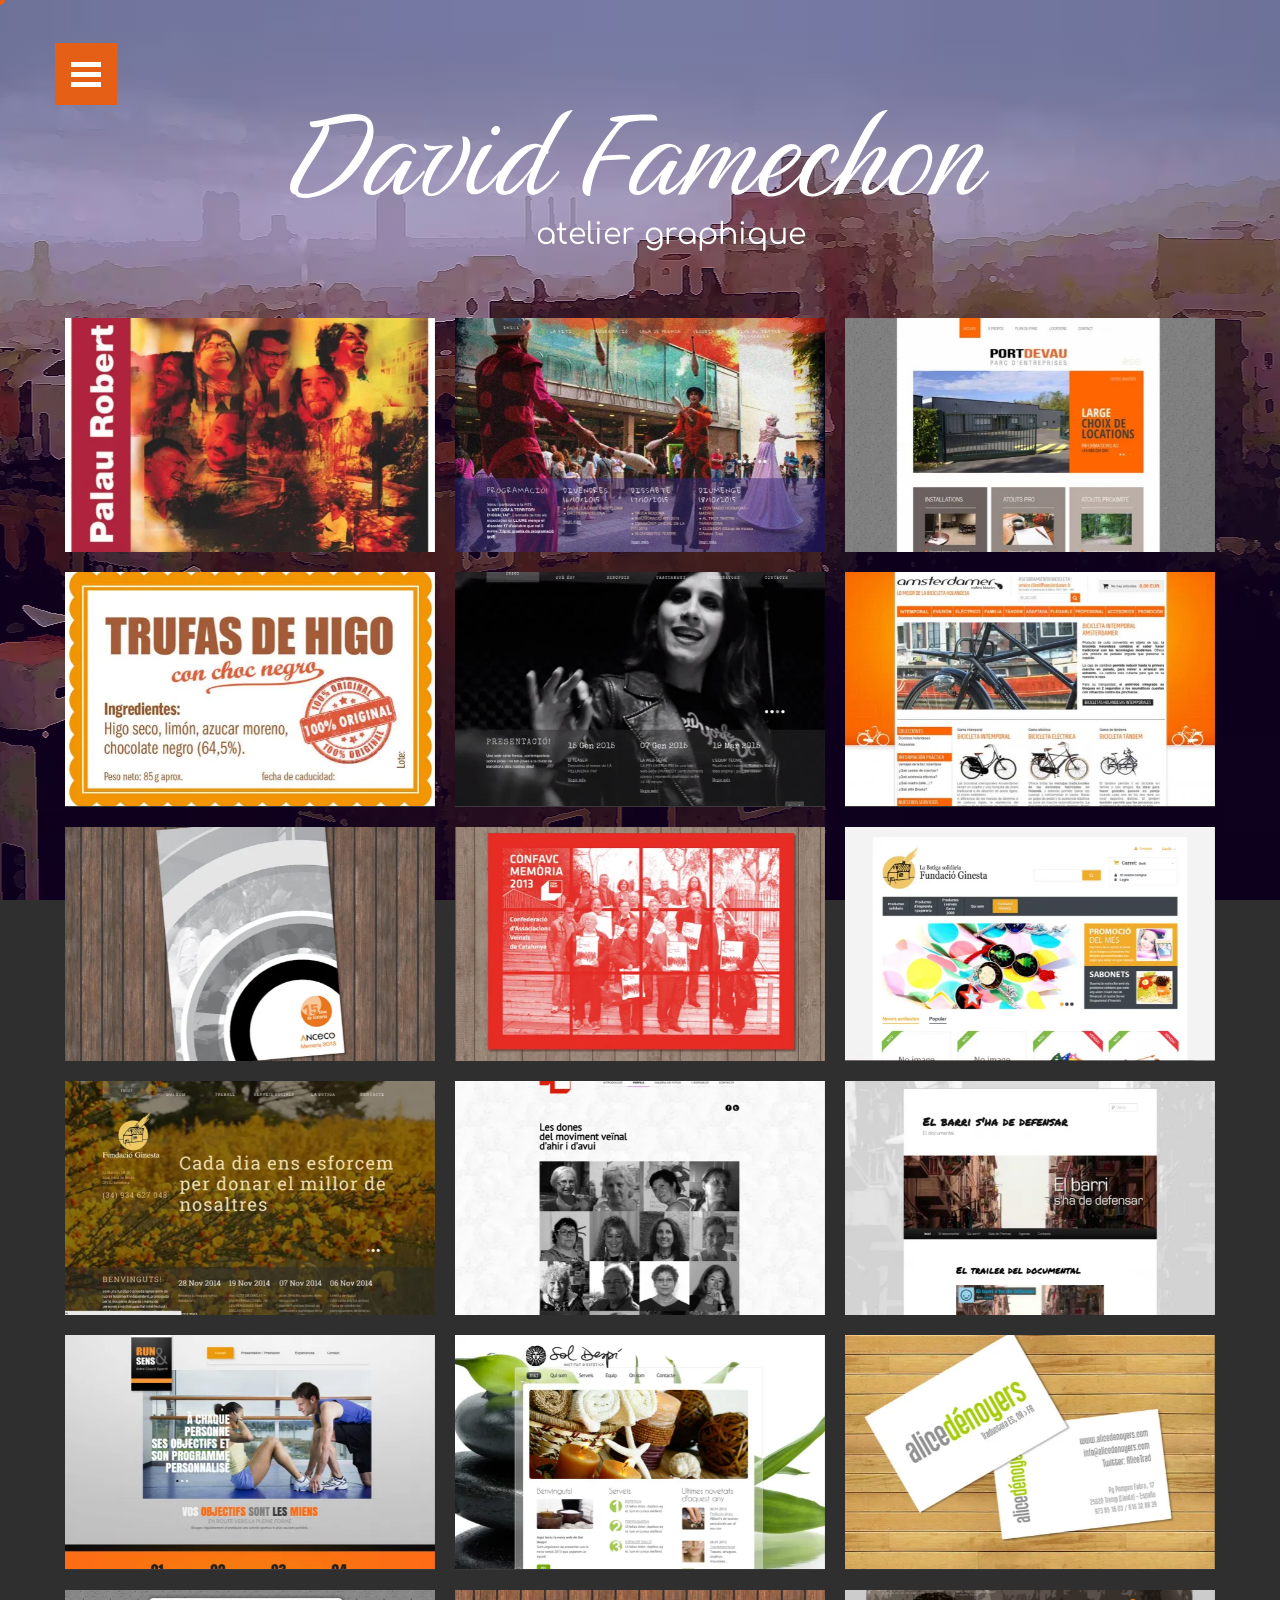
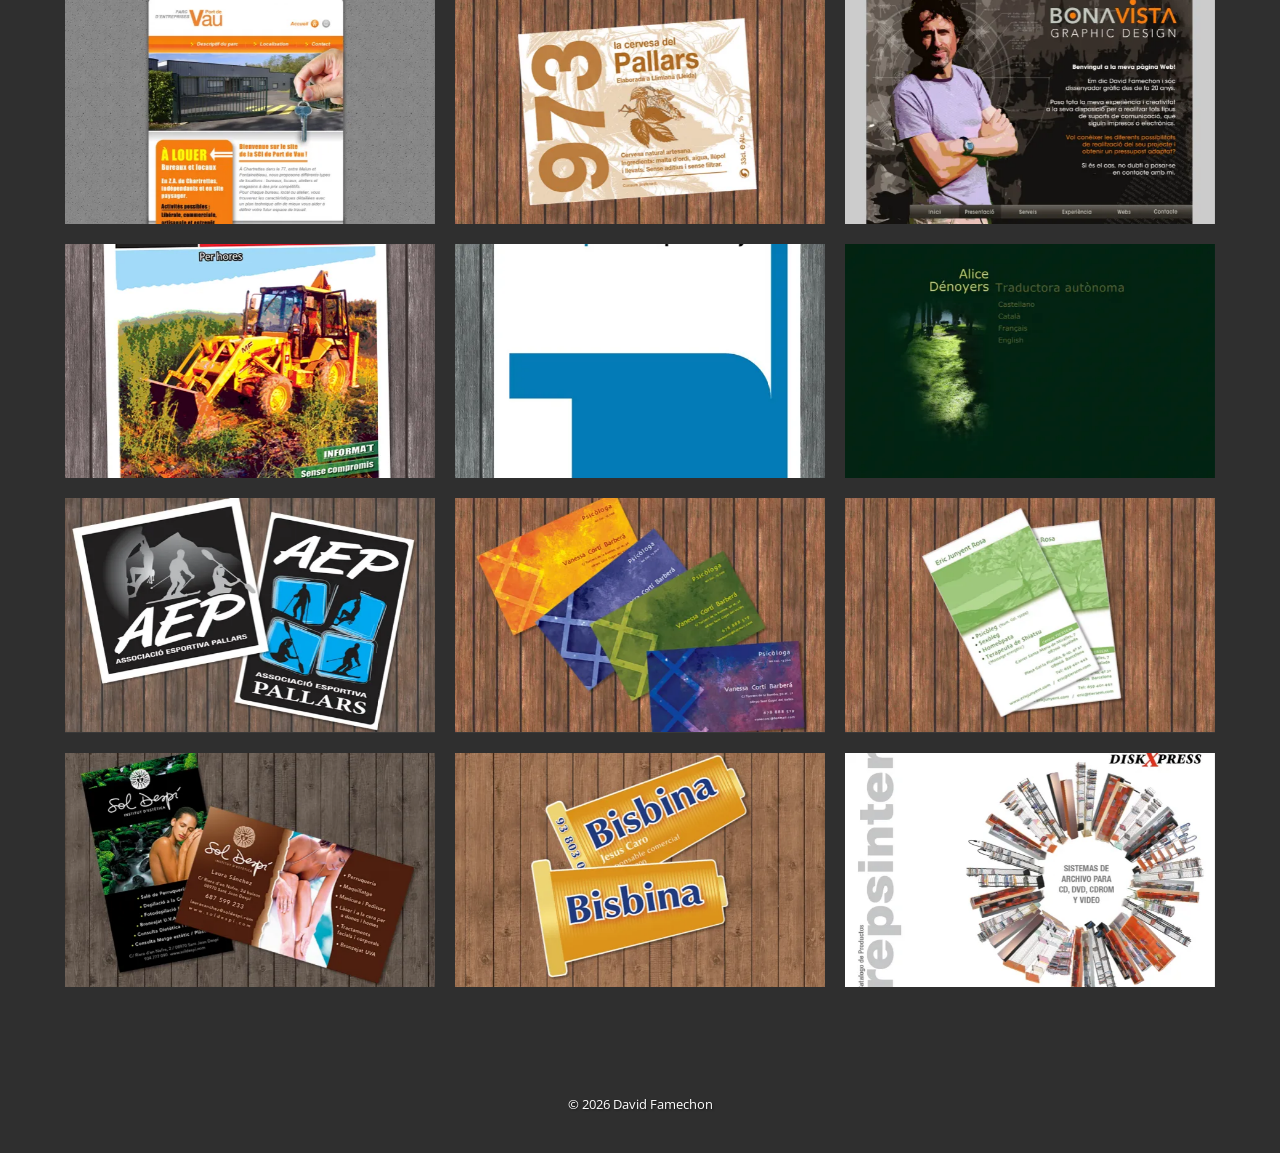
<file: portfolio-fr.html>
<!DOCTYPE html>
<html lang="fr-FR">
<head>
	<title>David Famechon | taller gràfic [CAT]</title>
    <meta name="description" content="Dissenyar un logo, una targeta, un flyer, un fullet, un adhesiu... etc. | David Famechon (cat)"/>
	<meta property="og:type" content="website" />
    <meta property="og:url" content="https://davidfamechon.com/" />
    <meta property="og:title" content="David Famechon | Taller gràfic a Barcelona" />
    <meta property="og:description" content="Dissenyar un logo, una targeta, un flyer... Idees creatives per aconseguir el millor impacte!" />
    <meta property="og:image" content="https://davidfamechon.com/assets/images/hero/header-photo.webp" />
    <meta charset="UTF-8"/>
    <meta name="viewport" content="width=device-width, initial-scale=1.0">
 	
	<link rel="icon" href="favicon.ico" type="image/x-icon" />
    <link rel="stylesheet" href="assets/CSS/01-lazyload.css" type="text/css" media="all" />
    <link rel="stylesheet" href="assets/CSS/02-media-parallax.css" type="text/css" media="all" />
    <link rel="stylesheet" href="assets/CSS/03-parallax.css" type="text/css" media="all" />
    <link rel="stylesheet" href="assets/CSS/04-popup.css" media="all" />
    <link rel="stylesheet" href="assets/CSS/05-style-clean.css">

    <link rel="stylesheet" href="assets/CSS/all.min.css" media="all"/>

    <script type="text/javascript" src="assets/js/jquery-3.7.1.min.js"></script>
    <script type="text/javascript" src="assets/js/jquery-migrate-3.4.1.min.js"></script>

    <script type="text/javascript" src="assets/js/01b-bootstrap.min.js"></script>
    <script type="text/javascript" src="assets/js/02-myscript.js"></script>
</head>

<body id="top" class="portfolio-page">
    <div id="motopress-main" class="main-holder">
        <header class="motopress-wrapper header">
            <div class="container">
                <div class="row">
                    <div class="span12">
                        <div class="hashAncor" id="inici"></div>
<div class="header-wrap">
	<div>
		<!-- BEGIN MAIN NAVIGATION -->
<nav class="nav nav__primary clearfix">
<ul id="topnav" class="sf-menu">
	
<li class="menu-item"><a href="fr.html#accueil">Accueil</a></li>
    <li class="menu-item"><a href="fr.html#qui-suis-je">Qui suis-je ?</a></li>
    <li class="menu-item"><a href="fr.html#competences">Compétences</a></li>
    <li class="menu-item"><a href="fr.html#experience">Expérience</a></li>
    <li class="menu-item"><a href="fr.html#services">Services</a></li>
<li class="menu-item"><a href="fr.html#press-book">Press Book</a>
</li>
<li class="menu-item"><a href="fr.html#contact">contact</a></li>

</ul><div class="nav-button"><span class="marker"></span><span class="text">menu</span></div>
</nav><!-- END MAIN NAVIGATION -->	</div>
</div>
<div class="row">
	<div class="span12">
		<!-- BEGIN LOGO -->
		<div class="logo pull-left">
			<a href="fr.html" class="logo_h logo_h__img logo-hover-wrap">
				<img src="assets/images/hero/logo_david-famechon_blanc.svg" 
					 class="logo-normal" 
					 alt="David Famechon - atelier graphique" 
					 title="David Famechon - atelier graphique" 
					 style="width: 700px; height: auto;">
				<img src="assets/images/hero/logo_david-famechon_orange_hover.svg" 
					 class="logo-hover" 
					 alt="David Famechon - atelier graphique" 
					 title="David Famechon - atelier graphique" 
					 style="width: 700px; height: auto;">
			</a>
			<h1 class="logo_tagline">atelier graphique</h1>
		</div>
<!-- END LOGO -->	</div>
</div>
					</div>
				</div>
			</div>
		</header>
<div class="motopress-wrapper content-holder clearfix">
	<div class="container">
		<div class="row">
			<div class="span12">
			
				<div id="content" class="row">
					<div class="span12">
						<div class="page_content">
		<div class="clear"></div>
</div>
			
			


<ul id="portfolio-grid" class="filterable-portfolio thumbnails portfolio-3cols" data-cols="3cols">
	
	<li class="portfolio_item">
		<figure class="thumbnail thumbnail__portfolio">
			<a href="assets/images/hero/ecom2.webp" class="image-wrap" title="ecom" rel="prettyPhoto[gallery1]">
				<img src="assets/images/portfolio/ecom2-600x380.webp" alt="ecom">
				<span class="zoom-icon"></span>
			</a>
		</figure>
		<a href="assets/images/portfolio/ecom1.webp" rel="prettyPhoto[gallery1]" style="display:none"></a>
	</li><li class="portfolio_item">
		<div class="portfolio_item_holder">
			<figure class="thumbnail thumbnail__portfolio">
				<a href="assets/images/hero/ElsQuatreVents2.webp" class="image-wrap" title="La FITI" rel="prettyPhoto[gallery2]">
					<img src="assets/images/portfolio/ElsQuatreVents2-600x380.webp" alt="La FITI" />
					<span class="zoom-icon"></span>
				</a>
			</figure>
			<a href="assets/images/portfolio/ElsQuatreVents1.webp" class="image-wrap" title="La FITI" style="display:none" rel="prettyPhoto[gallery2]"></a>
			<a href="assets/images/portfolio/ElsQuatreVents3.webp" class="image-wrap" title="La FITI" style="display:none" rel="prettyPhoto[gallery2]"></a>
			<a href="assets/images/portfolio/ElsQuatreVents4.webp" class="image-wrap" title="La FITI" style="display:none" rel="prettyPhoto[gallery2]"></a>
			<a href="assets/images/portfolio/ElsQuatreVents5.webp" class="image-wrap" title="La FITI" style="display:none" rel="prettyPhoto[gallery2]"></a>					
		</div>
	</li><li class="portfolio_item">
		<div class="portfolio_item_holder">
			<figure class="thumbnail thumbnail__portfolio">
				<a href="assets/images/hero/sci-portdevau4.webp" class="image-wrap" title="SCI Port de Vau" rel="prettyPhoto[gallery3]">
					<img src="assets/images/portfolio/sci-portdevau4-600x380.webp" alt="SCI Port de Vau" />
					<span class="zoom-icon"></span>
				</a>
			</figure>
			<a href="assets/images/portfolio/sci-portdevau5.webp" class="image-wrap" title="SCI Port de Vau" style="display:none" rel="prettyPhoto[gallery3]"></a>										
			<a href="assets/images/portfolio/sci-portdevau6.webp" class="image-wrap" title="SCI Port de Vau" style="display:none" rel="prettyPhoto[gallery3]"></a>															
			<a href="assets/images/portfolio/sci-portdevau10.webp" class="image-wrap" title="SCI Port de Vau" style="display:none" rel="prettyPhoto[gallery3]"></a>
			<a href="assets/images/portfolio/sci-portdevau9.webp" class="image-wrap" title="SCI Port de Vau" style="display:none" rel="prettyPhoto[gallery3]"></a>					
		</div>
	</li><li class="portfolio_item">
		<div class="portfolio_item_holder">
			<figure class="thumbnail thumbnail__portfolio">
				<a href="assets/images/hero/truffesManu6.webp" class="image-wrap" title="Trufes de figues" rel="prettyPhoto[gallery4]">
					<img src="assets/images/portfolio/truffesManu6-600x380.webp" alt="Trufes de figues" />
					<span class="zoom-icon"></span>
				</a>
			</figure>
			<a href="assets/images/portfolio/truffesManu5.webp" class="image-wrap" title="Trufes de figues" style="display:none" rel="prettyPhoto[gallery4]"></a>					
		</div>
	</li><li class="portfolio_item">
		<div class="portfolio_item_holder">
			<figure class="thumbnail thumbnail__portfolio">
				<a href="assets/images/hero/PelukeriaFM1.webp" class="image-wrap" title="La Pelukeria FM" rel="prettyPhoto[gallery5]">
					<img src="assets/images/portfolio/PelukeriaFM1-600x380.webp" alt="La Pelukeria FM" />
					<span class="zoom-icon"></span>
				</a>
			</figure>
			<a href="assets/images/portfolio/PelukeriaFM2.webp" class="image-wrap" title="La Pelukeria FM" style="display:none" rel="prettyPhoto[gallery5]"></a>
			<a href="assets/images/portfolio/PelukeriaFM3.webp" class="image-wrap" title="La Pelukeria FM" style="display:none" rel="prettyPhoto[gallery5]"></a>
			<a href="assets/images/portfolio/PelukeriaFM4.webp" class="image-wrap" title="La Pelukeria FM" style="display:none" rel="prettyPhoto[gallery5]"></a>
			<a href="assets/images/portfolio/PelukeriaFM5.webp" class="image-wrap" title="La Pelukeria FM" style="display:none" rel="prettyPhoto[gallery5]"></a>
			<a href="assets/images/portfolio/PelukeriaFM6.webp" class="image-wrap" title="La Pelukeria FM" style="display:none" rel="prettyPhoto[gallery5]"></a>					
		</div>
	</li><li class="portfolio_item">
		<div class="portfolio_item_holder">
			<figure class="thumbnail thumbnail__portfolio">
				<a href="assets/images/hero/Amsterdamer1.webp" class="image-wrap" title="Amsterdamer" rel="prettyPhoto[gallery6]">
					<img src="assets/images/portfolio/Amsterdamer1-600x380.webp" alt="Amsterdamer" />
					<span class="zoom-icon"></span>
				</a>
			</figure>
			<a href="assets/images/portfolio/Amsterdamer2.webp" class="image-wrap" title="Amsterdamer" style="display:none" rel="prettyPhoto[gallery6]"></a>
			<a href="assets/images/portfolio/Amsterdamer4.webp" class="image-wrap" title="Amsterdamer" style="display:none" rel="prettyPhoto[gallery6]"></a>
			<a href="assets/images/portfolio/Amsterdamer6.webp" class="image-wrap" title="Amsterdamer" style="display:none" rel="prettyPhoto[gallery6]"></a>
			<a href="assets/images/portfolio/Amsterdamer10.webp" class="image-wrap" title="Amsterdamer" style="display:none" rel="prettyPhoto[gallery6]"></a>
			<a href="assets/images/portfolio/Amsterdamer12.webp" class="image-wrap" title="Amsterdamer" style="display:none" rel="prettyPhoto[gallery6]"></a>					
		</div>
	</li><li class="portfolio_item">
		<div class="portfolio_item_holder">
			<figure class="thumbnail thumbnail__portfolio">
				<a href="assets/images/portfolio/memòria_2013_cub_anceco.webp" class="image-wrap" title="ANCECO" rel="prettyPhoto[gallery7]">
					<img src="assets/images/portfolio/memòria_2013_cub_anceco-600x380.webp" alt="ANCECO" />
					<span class="zoom-icon"></span>
				</a>
			</figure>
			<a href="assets/images/portfolio/memòria_2013_p1_anceco.webp" class="image-wrap" title="ANCECO" style="display:none" rel="prettyPhoto[gallery7]"></a>
			<a href="assets/images/portfolio/memòria_2013_p3_anceco.webp" class="image-wrap" title="ANCECO" style="display:none" rel="prettyPhoto[gallery7]"></a>
			<a href="assets/images/portfolio/memòria_2013_p4_anceco.webp" class="image-wrap" title="ANCECO" style="display:none" rel="prettyPhoto[gallery7]"></a>
			<a href="assets/images/portfolio/memòria_2013_p5_anceco.webp" class="image-wrap" title="ANCECO" style="display:none" rel="prettyPhoto[gallery7]"></a>
			<a href="assets/images/portfolio/memòria_2013_p6_anceco.webp" class="image-wrap" title="ANCECO" style="display:none" rel="prettyPhoto[gallery7]"></a>					
		</div>
	</li><li class="portfolio_item">
		<div class="portfolio_item_holder">
			<figure class="thumbnail thumbnail__portfolio">
				<a href="assets/images/portfolio/memòria_2014_confavc_coberta.webp" class="image-wrap" title="CONFAVC" rel="prettyPhoto[gallery8]">
					<img src="assets/images/portfolio/memòria_2014_confavc_coberta-600x380.webp" alt="CONFAVC" />
					<span class="zoom-icon"></span>
				</a>
			</figure>
			<a href="assets/images/portfolio/memòria_2014_confavc_3.webp" class="image-wrap" title="CONFAVC" style="display:none" rel="prettyPhoto[gallery8]"></a>
			<a href="assets/images/portfolio/memòria_2014_confavc_5.webp" class="image-wrap" title="CONFAVC" style="display:none" rel="prettyPhoto[gallery8]"></a>
			<a href="assets/images/portfolio/memòria_2014_confavc_6.webp" class="image-wrap" title="CONFAVC" style="display:none" rel="prettyPhoto[gallery8]"></a>
			<a href="assets/images/portfolio/memòria_2014_confavc_7.webp" class="image-wrap" title="CONFAVC" style="display:none" rel="prettyPhoto[gallery8]"></a>					
		</div>
	</li><li class="portfolio_item">
		<div class="portfolio_item_holder">
			<figure class="thumbnail thumbnail__portfolio">
				<a href="assets/images/portfolio/botiga_fundacio_ginesta_1.webp" class="image-wrap" title="Fundació Ginesta (botiga en línia)" rel="prettyPhoto[gallery9]">
					<img src="assets/images/portfolio/botiga_fundacio_ginesta_1-600x380.webp" alt="Fundació Ginesta (botiga en línia)" />
					<span class="zoom-icon"></span>
				</a>
			</figure>
			<a href="assets/images/portfolio/botiga_fundacio_ginesta_2.webp" class="image-wrap" title="Fundació Ginesta (botiga en línia)" style="display:none" rel="prettyPhoto[gallery9]"></a>
			<a href="assets/images/portfolio/botiga_fundacio_ginesta_3.webp" class="image-wrap" title="Fundació Ginesta (botiga en línia)" style="display:none" rel="prettyPhoto[gallery9]"></a>					
		</div>
	</li>

	<li class="portfolio_item">
		<div class="portfolio_item_holder">
			<figure class="thumbnail thumbnail__portfolio">
				<a href="assets/images/portfolio/fundacio_ginesta_1.webp" class="image-wrap" title="Fundació Ginesta (web)" rel="prettyPhoto[gallery10]">
					<img src="assets/images/portfolio/fundacio_ginesta_1-600x380.webp" alt="Fundació Ginesta (web)" />
					<span class="zoom-icon"></span>
				</a>
			</figure>
			<a href="assets/images/portfolio/fundacio_ginesta_3.webp" class="image-wrap" title="Fundació Ginesta (web)" style="display:none" rel="prettyPhoto[gallery10]"></a>
			<a href="assets/images/portfolio/fundacio_ginesta_2.webp" class="image-wrap" title="Fundació Ginesta (web)" style="display:none" rel="prettyPhoto[gallery10]"></a>					
		</div>
	</li><li class="portfolio_item">
		<div class="portfolio_item_holder">
			<figure class="thumbnail thumbnail__portfolio">
				<a href="assets/images/portfolio/dones_moviment_veinal_1.webp" class="image-wrap" title="Dones del moviment veïnal d&#8217;ahir i d&#8217;avui" rel="prettyPhoto[gallery11]">
					<img src="assets/images/portfolio/dones_moviment_veinal_1-600x380.webp" alt="Dones del moviment veïnal d&#8217;ahir i d&#8217;avui" />
					<span class="zoom-icon"></span>
				</a>
			</figure>
			<a href="assets/images/portfolio/dones_moviment_veinal_2.webp" class="image-wrap" title="Dones del moviment veïnal d&#8217;ahir i d&#8217;avui" style="display:none" rel="prettyPhoto[gallery11]"></a>
			<a href="assets/images/portfolio/dones_moviment_veinal_3.webp" class="image-wrap" title="Dones del moviment veïnal d&#8217;ahir i d&#8217;avui" style="display:none" rel="prettyPhoto[gallery11]"></a>					
		</div>
	</li><li class="portfolio_item">
		<div class="portfolio_item_holder">
			<figure class="thumbnail thumbnail__portfolio">
				<a href="assets/images/portfolio/elbarrishadedefensar_1.webp" class="image-wrap" title="El barri s&#8217;ha de defensar" rel="prettyPhoto[gallery12]">
					<img src="assets/images/portfolio/elbarrishadedefensar_1-600x380.webp" alt="El barri s&#8217;ha de defensar" />
					<span class="zoom-icon"></span>
				</a>
			</figure>
			<a href="assets/images/portfolio/elbarrishadedefensar_2.webp" class="image-wrap" title="El barri s&#8217;ha de defensar" style="display:none" rel="prettyPhoto[gallery12]"></a>
			<a href="assets/images/portfolio/elbarrishadedefensar_3.webp" class="image-wrap" title="El barri s&#8217;ha de defensar" style="display:none" rel="prettyPhoto[gallery12]"></a>
			<a href="assets/images/portfolio/elbarrishadedefensar_4.webp" class="image-wrap" title="El barri s&#8217;ha de defensar" style="display:none" rel="prettyPhoto[gallery12]"></a>
			<a href="assets/images/portfolio/elbarrishadedefensar_5.webp" class="image-wrap" title="El barri s&#8217;ha de defensar" style="display:none" rel="prettyPhoto[gallery12]"></a>					
		</div>
	</li><li class="portfolio_item">
		<div class="portfolio_item_holder">
			<figure class="thumbnail thumbnail__portfolio">
				<a href="assets/images/portfolio/kevyn_coach_1.webp" class="image-wrap" title="Run et Sens" rel="prettyPhoto[gallery13]">
					<img src="assets/images/portfolio/kevyn_coach_1-600x380.webp" alt="Run et Sens" />
					<span class="zoom-icon"></span>
				</a>
			</figure>
			<a href="assets/images/portfolio/kevyn_coach_2.webp" class="image-wrap" title="Run et Sens" style="display:none" rel="prettyPhoto[gallery13]"></a>
			<a href="assets/images/portfolio/kevyn_coach_3.webp" class="image-wrap" title="Run et Sens" style="display:none" rel="prettyPhoto[gallery13]"></a>					
		</div>
	</li><li class="portfolio_item">
		<div class="portfolio_item_holder">
			<figure class="thumbnail thumbnail__portfolio">
				<a href="assets/images/portfolio/soldespi_1.webp" class="image-wrap" title="Sol Despí (Web)" rel="prettyPhoto[gallery14]">
					<img src="assets/images/portfolio/soldespi_1-600x380.webp" alt="Sol Despí (Web)" />
					<span class="zoom-icon"></span>
				</a>
			</figure>
			<a href="assets/images/portfolio/soldespi_2.webp" class="image-wrap" title="Sol Despí (Web)" style="display:none" rel="prettyPhoto[gallery14]"></a>
			<a href="assets/images/portfolio/soldespi_3.webp" class="image-wrap" title="Sol Despí (Web)" style="display:none" rel="prettyPhoto[gallery14]"></a>					
		</div>
	</li><li class="portfolio_item">
		<div class="portfolio_item_holder">
			<figure class="thumbnail thumbnail__portfolio">
				<a href="assets/images/portfolio/cartes_alice_dénoyers.webp" class="image-wrap" title="Alice Dénoyers" rel="prettyPhoto">
					<img src="assets/images/portfolio/cartes_alice_dénoyers-600x380.webp" alt="Alice Dénoyers" />
					<span class="zoom-icon"></span>
				</a>
			</figure>
		</div>
	</li><li class="portfolio_item">
		<div class="portfolio_item_holder">
			<figure class="thumbnail thumbnail__portfolio">
				<a href="assets/images/portfolio/port_de_vau_1.webp" class="image-wrap" title="Parc d&#8217;entreprises Port de Vau" rel="prettyPhoto[gallery16]">
					<img src="assets/images/portfolio/port_de_vau_1-600x380.webp" alt="Parc d&#8217;entreprises Port de Vau" />
					<span class="zoom-icon"></span>
				</a>
			</figure>
			<a href="assets/images/portfolio/port_de_vau_2.webp" class="image-wrap" title="Parc d&#8217;entreprises Port de Vau" style="display:none" rel="prettyPhoto[gallery16]"></a>
			<a href="assets/images/portfolio/port_de_vau_3.webp" class="image-wrap" title="Parc d&#8217;entreprises Port de Vau" style="display:none" rel="prettyPhoto[gallery16]"></a>					
		</div>
	</li><li class="portfolio_item">
		<div class="portfolio_item_holder">
			<figure class="thumbnail thumbnail__portfolio">
				<a href="assets/images/portfolio/etiqueta_973_agnes_joan.webp" class="image-wrap" title="973" rel="prettyPhoto">
					<img src="assets/images/portfolio/etiqueta_973_agnes_joan-600x380.webp" alt="973" />
					<span class="zoom-icon"></span>
				</a>
			</figure>
		</div>
	</li><li class="portfolio_item">
		<div class="portfolio_item_holder">
			<figure class="thumbnail thumbnail__portfolio">
				<a href="assets/images/portfolio/bonavista-gd.webp" class="image-wrap" title="Bonavista Graphic Design" rel="prettyPhoto">
					<img src="assets/images/portfolio/bonavista-gd-600x380.webp" alt="Bonavista Graphic Design" />
					<span class="zoom-icon"></span>
				</a>
			</figure>
		</div>
	</li>

	<li class="portfolio_item">
		<div class="portfolio_item_holder">
			<figure class="thumbnail thumbnail__portfolio">
				<a href="assets/images/portfolio/cartell_tony_rosa.webp" class="image-wrap" title="Tony Rosa" rel="prettyPhoto">
					<img src="assets/images/portfolio/cartell_tony_rosa-600x380.webp" alt="Tony Rosa" />
					<span class="zoom-icon"></span>
				</a>
			</figure>
		</div>
	</li><li class="portfolio_item">
		<div class="portfolio_item_holder">
			<figure class="thumbnail thumbnail__portfolio">
				<a href="assets/images/portfolio/publicaio_ocde.webp" class="image-wrap" title="OCDE" rel="prettyPhoto[gallery20]">
					<img src="assets/images/portfolio/publicaio_ocde-600x380.webp" alt="OCDE" />
					<span class="zoom-icon"></span>
				</a>
			</figure>
			<a href="assets/images/portfolio/publicacio_ocde_verso.webp" class="image-wrap" title="OCDE" style="display:none" rel="prettyPhoto[gallery20]"></a>					
		</div>
	</li><li class="portfolio_item">
		<div class="portfolio_item_holder">
			<figure class="thumbnail thumbnail__portfolio">
				<a href="assets/images/portfolio/alice_dénoyers.webp" class="image-wrap" title="Alice Dénoyers" rel="prettyPhoto[gallery21]">
					<img src="assets/images/portfolio/alice_dénoyers-600x380.webp" alt="Alice Dénoyers" />
					<span class="zoom-icon"></span>
				</a>
			</figure>
			<a href="assets/images/portfolio/alice_dénoyers_2.webp" class="image-wrap" title="Alice Dénoyers" style="display:none" rel="prettyPhoto[gallery21]"></a>					
		</div>
	</li><li class="portfolio_item">
		<div class="portfolio_item_holder">
			<figure class="thumbnail thumbnail__portfolio">
				<a href="assets/images/portfolio/logo_AEP.webp" class="image-wrap" title="AEP" rel="prettyPhoto">
					<img src="assets/images/portfolio/logo_AEP-600x380.webp" alt="AEP" />
					<span class="zoom-icon"></span>
				</a>
			</figure>
		</div>
	</li><li class="portfolio_item">
		<div class="portfolio_item_holder">
			<figure class="thumbnail thumbnail__portfolio">
				<a href="assets/images/portfolio/targeta_vanesa_corti.webp" class="image-wrap" title="Vanesa Cortí" rel="prettyPhoto">
					<img src="assets/images/portfolio/targeta_vanesa_corti-600x380.webp" alt="Vanesa Cortí" />
					<span class="zoom-icon"></span>
				</a>
			</figure>
		</div>
	</li><li class="portfolio_item">
		<div class="portfolio_item_holder">
			<figure class="thumbnail thumbnail__portfolio">
				<a href="assets/images/portfolio/targeta_eric_junyent.webp" class="image-wrap" title="Eric Junyent" rel="prettyPhoto">
					<img src="assets/images/portfolio/targeta_eric_junyent-600x380.webp" alt="Eric Junyent" />
					<span class="zoom-icon"></span>
				</a>
			</figure>
		</div>
	</li><li class="portfolio_item">
		<div class="portfolio_item_holder">
			<figure class="thumbnail thumbnail__portfolio">
				<a href="assets/images/portfolio/targetes-comercials-soldespi.webp" class="image-wrap" title="Sol Despí (targetes)" rel="prettyPhoto[gallery25]">
					<img src="assets/images/portfolio/targetes-comercials-soldespi-600x380.webp" alt="Sol Despí (targetes)" />
					<span class="zoom-icon"></span>
				</a>
			</figure>
			<a href="assets/images/portfolio/annonce-ouverture.webp" class="image-wrap" title="Sol Despí (targetes)" style="display:none" rel="prettyPhoto[gallery25]"></a>
			<a href="assets/images/portfolio/chapa.webp" class="image-wrap" title="Sol Despí (targetes)" style="display:none" rel="prettyPhoto[gallery25]"></a>
			<a href="assets/images/portfolio/vinil-escaparrate.webp" class="image-wrap" title="Sol Despí (targetes)" style="display:none" rel="prettyPhoto[gallery25]"></a>					
		</div>
	</li><li class="portfolio_item">
		<div class="portfolio_item_holder">
			<figure class="thumbnail thumbnail__portfolio">
				<a href="assets/images/portfolio/cartes_jesus_caro-bisbina.webp" class="image-wrap" title="Bisbina" rel="prettyPhoto">
					<img src="assets/images/portfolio/cartes_jesus_caro-bisbina-600x380.webp" alt="Bisbina" />
					<span class="zoom-icon"></span>
				</a>
			</figure>
		</div>
	</li><li class="portfolio_item">
		<div class="portfolio_item_holder">
			<figure class="thumbnail thumbnail__portfolio">
				<a href="assets/images/portfolio/repsinter_couverture.webp" class="image-wrap" title="Repsinter" rel="prettyPhoto[gallery27]">
					<img src="assets/images/portfolio/repsinter_couverture-600x380.webp" alt="Repsinter" />
					<span class="zoom-icon"></span>
				</a>
			</figure>
			<a href="assets/images/portfolio/repsinter_couverrture_2.webp" class="image-wrap" title="Repsinter" style="display:none" rel="prettyPhoto[gallery27]"></a>
			<a href="assets/images/portfolio/repsinter_interior_1.webp" class="image-wrap" title="Repsinter" style="display:none" rel="prettyPhoto[gallery27]"></a>
			<a href="assets/images/portfolio/repsinter_interior_2.webp" class="image-wrap" title="Repsinter" style="display:none" rel="prettyPhoto[gallery27]"></a>					
		</div>
	</li></ul>

<div></div>
<p></p><p></p>
<!-- Posts navigation -->					</div>
				</div>
			</div>
		</div>
	</div>
</div>

		<footer class="motopress-wrapper footer">
			<div class="container">
				<div class="row">
					<div class="span12">
						<div class="row copyright">
	<div class="span12">
		<div>
			<div id="footer-text" class="footer-text">
				<a href="#top" onclick="window.scrollTo({top: 0, behavior: 'smooth'}); return false;">
					&copy; <span id="current-year"></span> David Famechon
				</a>
			</div>
			
			<script>
				document.getElementById("current-year").textContent = new Date().getFullYear();
			</script>		</div>
		<div>
					</div>	
	</div>	
</div>					</div>
				</div>
			</div>
		</footer>
		<!--End #motopress-main-->
	</div>
	<div id="back-top-wrapper">
		<p id="back-top">
			<a href="#top" aria-label="Tornar a dalt" onclick="window.scrollTo({top: 0, behavior: 'smooth'}); return false;"><i class="fa-solid fa-chevron-up"></i></a>		</p>
	</div>

	<script src="assets/js/bundle-laguineu.js"></script>

    <script type="text/javascript">
        jQuery(document).ready(function($) {
            
            // Détection de la taille de l'écran (Mobile vs Bureau)
            // Si l'écran fait 768px ou moins (tablette/mobile), on limite à 2 images. Sinon, 9.
            var limiteImages = $(window).width() <= 768 ? 2 : 9;

            // 1. Préparation des effets d'apparition (Hybride & Responsive)
            $('.portfolio_item').each(function(index) {
                
                // --- LES IMAGES DU HAUT (Fade-in au chargement) ---
                if (index < limiteImages) {
                    var $el = $(this);
                    
                    // On définit une opacité à 0 et une transition plus longue (1.5 seconde)
                    $el.css({'opacity': '0', 'transition': 'opacity 1500ms ease-in-out'});
                    
                    // L'ASTUCE DU REFLOW : On demande au navigateur de mesurer l'élément. 
                    // Cela l'oblige à appliquer l'opacité 0 avant de passer à la suite !
                    $el[0].offsetHeight; 
                    
                    // Déclenchement du fondu avec un vrai effet domino
                    // 300ms de pause au départ, puis +200ms d'attente par image supplémentaire
                    setTimeout(function() {
                        $el.css('opacity', '1');
                    }, 300 + (index * 200));
                } 
                // --- LE RESTE DES IMAGES (Slide-up au défilement) ---
                else {
                    $(this).css({'opacity': '0', 'transition': 'all 800ms ease'});
                    $(this).addClass('lazy-load-box trigger effect-slideup');
                    $(this).attr('data-delay', (index % 3) * 150); 
                }

                // 2. Agrandissement des images (Magnific Popup)
                $(this).magnificPopup({
                    delegate: 'a[rel^="prettyPhoto"]', 
                    type: 'image',
                    gallery: { enabled: true, navigateByImgClick: true, preload: [0,1], tCounter: '%curr% / %total%' }
                });
            });

            // 3. Initialisation du menu
            $('ul.sf-menu').superfish({
                delay: 1000,
                animation: { opacity: "show", height: "show" },
                speed: "normal",
                autoArrows: false,
                disableHI: true
            });
            $('.header-wrap').tmStickUp({ active: true, pseudo: false });

            // 4. Déclenchement du scroll pour détecter les éléments plus bas
            setTimeout(function() { 
                $(window).trigger('scroll'); 
            }, 200);
        });
    </script>
	<!--bouton back to top-->
<script type="text/javascript">
	jQuery(document).ready(function($) {
		$(window).scroll(function () {
			// Si on descend de plus de 400 pixels
			if ($(this).scrollTop() > 400) {
				$('#back-top-wrapper').addClass('is-visible'); 
			} else {
				$('#back-top-wrapper').removeClass('is-visible'); 
			}
		});
	});
  </script>
  <script>
            document.addEventListener("DOMContentLoaded", function () {
                if (window.innerWidth > 1024) {
                    const cursor = document.createElement('div');
                    cursor.id = 'custom-cursor';
                    document.body.appendChild(cursor);

                    const orangeSection = document.querySelector('.content_box:not(.contacts)');

                    document.addEventListener('mousemove', function (e) {
                        cursor.style.left = e.clientX + 'px';
                        cursor.style.top = e.clientY + 'px';

                        if (orangeSection) {
                            const rect = orangeSection.getBoundingClientRect();
                            if (e.clientY >= rect.top && e.clientY <= rect.bottom) {
                                cursor.classList.add('on-orange');
                            } else {
                                cursor.classList.remove('on-orange');
                            }
                        }
                    });

                    document.addEventListener('mouseover', function (e) {
                        const target = e.target;

                        // 1. ZONE FORMULAIRE : Anneau + Point central
                        if (target.closest('input, textarea')) {
                            cursor.classList.add('cursor-form');
                            cursor.classList.remove('cursor-hover');
                        }
                        // 2. AUTRES ZONES (Liens, Boutons, Images Press Book et Image Expérience)
                        // Note : On retire '.inner_wrap' pour éviter l'effet sur les paragraphes de texte
                        else if (target.closest('a, button, .masonry-item, .accordion-toggle, .mfp-arrow, .portfolio_item, .span6 img')) {
                            cursor.classList.add('cursor-hover');
                            cursor.classList.remove('cursor-form');
                        }
                    });

                    document.addEventListener('mouseout', function (e) {
                        cursor.classList.remove('cursor-hover', 'cursor-form');
                    });

                    document.addEventListener('mouseleave', () => cursor.style.opacity = '0');
                    document.addEventListener('mouseenter', () => cursor.style.opacity = '1');
                }
            });
        </script>

</body>
</file>
<file: assets/CSS/01-lazyload.css>
.lazy-load-box {
	opacity: 0;
	-moz-transform: scale(1) rotate(0deg) translateX(0px) translateY(0px) skewX(0deg) skewY(0deg);
	-webkit-transform: scale(1) rotate(0deg) translateX(0px) translateY(0px) skewX(0deg) skewY(0deg);
	-o-transform: scale(1) rotate(0deg) translateX(0px) translateY(0px) skewX(0deg) skewY(0deg);
	-ms-transform: scale(1) rotate(0deg) translateX(0px) translateY(0px) skewX(0deg) skewY(0deg);
	transform: scale(1) rotate(0deg) translateX(0px) translateY(0px) skewX(0deg) skewY(0deg);
}

/* Effects */
.trigger.effect-slideup {
	-moz-transform: translateY(100px);
	-webkit-transform: translateY(100px);
	-o-transform: translateY(100px);
	-ms-transform: translateY(100px);
	transform: translateY(100px);
}

.trigger.effect-slidedown {
	-moz-transform: translateY(-50px);
	-webkit-transform: translateY(-50px);
	-o-transform: translateY(-50px);
	-ms-transform: translateY(-50px);
	transform: translateY(-50px);
}

.trigger.effect-slidefromleft {
	-moz-transform: translateX(-150px);
	-webkit-transform: translateX(-150px);
	-o-transform: translateX(-150px);
	-ms-transform: translateX(-150px);
	transform: translateX(-150px);
}

.trigger.effect-slidefromright {
	-moz-transform: translateX(150px);
	-webkit-transform: translateX(150px);
	-o-transform: translateX(150px);
	-ms-transform: translateX(150px);
	transform: translateX(150px);
}

.trigger.effect-zoomin {
	-moz-transform: scale(0.5);
	-webkit-transform: scale(0.5);
	-o-transform: scale(0.5);
	-ms-transform: scale(0.5);
	transform: scale(0.5);
}

.trigger.effect-zoomout {
	-moz-transform: scale(1.5);
	-webkit-transform: scale(1.5);
	-o-transform: scale(1.5);
	-ms-transform: scale(1.5);
	transform: scale(1.5);
}

.trigger.effect-rotate {
	-moz-transform: rotate(45deg);
	-webkit-transform: rotate(45deg);
	-o-transform: rotate(45deg);
	-ms-transform: rotate(45deg);
	transform: rotate(45deg);
}

.trigger.effect-skew {
	-moz-transform: translateY(100px) skewX(-45deg) skewY(45deg);
	-webkit-transform: translateY(100px) skewX(-45deg) skewY(45deg);
	-o-transform: translateY(100px) skewX(-45deg) skewY(45deg);
	-ms-transform: translateY(100px) skewX(-45deg) skewY(45deg);
	transform: translateY(100px) skewX(-45deg) skewY(45deg);
}
</file>
<file: assets/CSS/02-media-parallax.css>
section.parallax_section {
	position:relative;
	width:100%;
	min-height: 400px;
	overflow:hidden;
}
section.parallax_section .parallax_inner {
	width: 100%;
	height: 100%;
	position:absolute;
	z-index:-1;
	top:0;
}
section.parallax_section .parallax_inner:before {
	position:absolute;
	display:block;
	width:100%;
	height:100%;
	background:url("../images/grid.png");
	z-index:1;
	content:"";
}
section.parallax_section .parallax_inner .parallax_media {
	position: absolute;
}
section.parallax_section .parallax_inner video{
	max-width: inherit;
	top: 0;
	left: 0;
}
section.parallax_section .parallax_inner img{
	max-width: inherit !important;
}
section.parallax_section .info_alert {
	position:absolute;
	top:20px;
	background:#fff;
}
section.parallax_section .info_alert span {
	color:#000;
	display:block;
}
section.parallax_section.mobileState .parallax_inner{
	background-size:cover;
	background-repeat:no-repeat;
	background-position:center;
}

section.fixed_parallax_section{
	position:relative;
	width:100%;
	min-height: 400px;
	overflow:hidden;
	background-size:cover;
	background-repeat:no-repeat;
	background-position: 50% 50%;
	background-attachment: fixed;
}
</file>
<file: assets/CSS/03-parallax.css>
body .main-holder {
	overflow: hidden;
	position: static;
}
.parallax-box {
	position: relative;
}
.parallax-content {
	position: relative;
	z-index: 2;
}
.parallax-bg {
	position: absolute;
	top: 0;
	bottom: 0;
	width: 100%;
	background-size: cover;
}
</file>
<file: assets/CSS/05-style-clean.css>
/* ==========================================================================
   1. STYLES GÉNÉRAUX (Desktop)
   ========================================================================== */


/* comfortaa-regular - latin */
@font-face {
	font-display: swap; /* Check https://developer.mozilla.org/en-US/docs/Web/CSS/@font-face/font-display for other options. */
	font-family: 'Comfortaa';
	font-style: normal;
	font-weight: 400;
	src: url('../fonts/comfortaa-v47-latin-regular.woff2') format('woff2'); /* Chrome 36+, Opera 23+, Firefox 39+, Safari 12+, iOS 10+ */
  }
  /* dancing-script-regular - latin */
@font-face {
	font-display: swap; /* Check https://developer.mozilla.org/en-US/docs/Web/CSS/@font-face/font-display for other options. */
	font-family: 'Dancing Script';
	font-style: normal;
	font-weight: 400;
	src: url('../fonts/dancing-script-v29-latin-regular.woff2') format('woff2'); /* Chrome 36+, Opera 23+, Firefox 39+, Safari 12+, iOS 10+ */
  }
  /* open-sans-regular - latin */
@font-face {
	font-display: swap; /* Check https://developer.mozilla.org/en-US/docs/Web/CSS/@font-face/font-display for other options. */
	font-family: 'Open Sans';
	font-style: normal;
	font-weight: 400;
	src: url('../fonts/open-sans-v44-latin-regular.woff2') format('woff2'); /* Chrome 36+, Opera 23+, Firefox 39+, Safari 12+, iOS 10+ */
  }
  /* russo-one-regular - latin */
@font-face {
	font-display: swap; /* Check https://developer.mozilla.org/en-US/docs/Web/CSS/@font-face/font-display for other options. */
	font-family: 'Russo One';
	font-style: normal;
	font-weight: 400;
	src: url('../fonts/russo-one-v18-latin-regular.woff2') format('woff2'); /* Chrome 36+, Opera 23+, Firefox 39+, Safari 12+, iOS 10+ */
  }
  /* sarina-regular - latin */
@font-face {
	font-display: swap; /* Check https://developer.mozilla.org/en-US/docs/Web/CSS/@font-face/font-display for other options. */
	font-family: 'Sarina';
	font-style: normal;
	font-weight: 400;
	src: url('../fonts/sarina-v25-latin-regular.woff2') format('woff2'); /* Chrome 36+, Opera 23+, Firefox 39+, Safari 12+, iOS 10+ */
  }

article, aside, details, figcaption, figure, footer, header, hgroup, nav, section { display:block; }
audio, canvas, video {
	display:inline-block;


}
audio:not([controls]) { display:none; }
html {
	font-size:100%;
	-webkit-text-size-adjust:100%;
	-ms-text-size-adjust:100%;
}
a:focus {
	outline:thin dotted #333;
	outline:5px auto -webkit-focus-ring-color;
	outline-offset:-2px;
}
a:hover, a:active { outline:0; }
sub, sup {
	position:relative;
	font-size:75%;
	line-height:0;
	vertical-align:baseline;
}
sup { top:-0.5em; }
sub { bottom:-0.25em; }
img {
	max-width:100%;
	width:auto \9;
	height:auto;
	vertical-align:middle;
	border:0;
	-ms-interpolation-mode:bicubic;
}
#map_canvas img, .google-maps img { max-width:none; }
button, input, select, textarea {
	margin:0;
	font-size:100%;
	vertical-align:middle;
}
button, input {

	line-height:normal;
}
button::-moz-focus-inner, input::-moz-focus-inner {
	padding:0;
	border:0;
}
button, html input[type="button"], input[type="reset"], input[type="submit"] {
	-webkit-appearance:button;
	appearance: none; /* Version standard à ajouter */
	cursor:pointer;
}
label, select, button, input[type="button"], input[type="reset"], input[type="submit"], input[type="radio"], input[type="checkbox"] { cursor:pointer; }
input[type="search"] {
	-webkit-box-sizing:content-box;
	-moz-box-sizing:content-box;
	box-sizing:content-box;
	-webkit-appearance:textfield;
	appearance: none; /* Version standard à ajouter */
}
input[type="search"]::-webkit-search-decoration, input[type="search"]::-webkit-search-cancel-button { -webkit-appearance:none; }
textarea {
	overflow:auto;
	vertical-align:top;
}
@media print {
	* {
		text-shadow:none !important;
		color:#000 !important;
		background:transparent !important;
		box-shadow:none !important;
	}
	a, a:visited { text-decoration:underline; }
	a[href]:after { content:" (" attr(href) ")"; }
	abbr[title]:after { content:" (" attr(title) ")"; }
	.ir a:after, a[href^="javascript:"]:after, a[href^="#"]:after { content:""; }
	pre, blockquote {
		border:1px solid #999;
		page-break-inside:avoid;
	}
	thead { display:table-header-group; }
	tr, img { page-break-inside:avoid; }
	img { max-width:100% !important; }
	@page {
		margin:0.5cm;
	}
	p, h2, h3 {
		orphans:3;
		widows:3;
	}
	h2, h3 { page-break-after:avoid; }
}
.clearfix:before, .clearfix:after {
	display:table;
	content:"";
	line-height:0;
}
.clearfix:after { clear:both; }
.hide-text {
	font:0/0 a;
	color:transparent;
	text-shadow:none;
	background-color:transparent;
	border:0;
}
.input-block-level {
	display:block;
	width:100%;
	min-height:28px;
	-webkit-box-sizing:border-box;
	-moz-box-sizing:border-box;
	box-sizing:border-box;
}

a {
	color:#0088cc;
	text-decoration:none;
}
a:hover, a:focus {
	color:#005580;
	text-decoration:underline;
}
.img-rounded {
	-webkit-border-radius:6px;
	-moz-border-radius:6px;
	border-radius:6px;
}
.img-polaroid {
	padding:4px;
	background-color:#fff;
	border:1px solid #ccc;
	border:1px solid rgba(0,0,0,0.2);
	-webkit-box-shadow:0 1px 3px rgba(0,0,0,0.1);
	-moz-box-shadow:0 1px 3px rgba(0,0,0,0.1);
	box-shadow:0 1px 3px rgba(0,0,0,0.1);
}
.img-circle {
	-webkit-border-radius:500px;
	-moz-border-radius:500px;
	border-radius:500px;
}
.row {
	margin-left:-20px;

}
.row:before, .row:after {
	display:table;
	content:"";
	line-height:0;
}
.row:after { clear:both; }
[class*="span"] {
	float:left;
	min-height:1px;
	margin-left:20px;
}
.container, .navbar-static-top .container, .navbar-fixed-top .container, .navbar-fixed-bottom .container { width:940px; }
.span12 { width:940px; }
.span11 { width:860px; }
.span10 { width:780px; }
.span9 { width:700px; }
.span8 { width:620px; }
.span7 { width:540px; }
.span6 { width:460px; }
.span5 { width:380px; }
.span4 { width:300px; }
.span3 { width:220px; }
.span2 { width:140px; }
.span1 { width:60px; }
.offset12 { margin-left:980px; }
.offset11 { margin-left:900px; }
.offset10 { margin-left:820px; }
.offset9 { margin-left:740px; }
.offset8 { margin-left:660px; }
.offset7 { margin-left:580px; }
.offset6 { margin-left:500px; }
.offset5 { margin-left:420px; }
.offset4 { margin-left:340px; }
.offset3 { margin-left:260px; }
.offset2 { margin-left:180px; }
.offset1 { margin-left:100px; }
.row-fluid {
	width:100%;

}
.row-fluid:before, .row-fluid:after {
	display:table;
	content:"";
	line-height:0;
}
.row-fluid:after { clear:both; }
.row-fluid [class*="span"] {
	display:block;
	width:100%;
	min-height:28px;
	-webkit-box-sizing:border-box;
	-moz-box-sizing:border-box;
	box-sizing:border-box;
	float:left;
	margin-left:2.1276595744681%;

}
.row-fluid [class*="span"]:first-child { margin-left:0; }
.row-fluid .controls-row [class*="span"] + [class*="span"] { margin-left:2.1276595744681%; }
.row-fluid .span12 {
	width:100%;

}
.row-fluid .span11 {
	width:91.489361702128%;

}
.row-fluid .span10 {
	width:82.978723404255%;

}
.row-fluid .span9 {
	width:74.468085106383%;

}
.row-fluid .span8 {
	width:65.957446808511%;

}
.row-fluid .span7 {
	width:57.446808510638%;

}
.row-fluid .span6 {
	width:48.936170212766%;

}
.row-fluid .span5 {
	width:40.425531914894%;

}
.row-fluid .span4 {
	width:31.914893617021%;

}
.row-fluid .span3 {
	width:23.404255319149%;

}
.row-fluid .span2 {
	width:14.893617021277%;

}
.row-fluid .span1 {
	width:6.3829787234043%;

}
.row-fluid .offset12 {
	margin-left:104.25531914894%;

}
.row-fluid .offset12:first-child {
	margin-left:102.12765957447%;

}
.row-fluid .offset11 {
	margin-left:95.744680851064%;

}
.row-fluid .offset11:first-child {
	margin-left:93.617021276596%;

}
.row-fluid .offset10 {
	margin-left:87.234042553191%;

}
.row-fluid .offset10:first-child {
	margin-left:85.106382978723%;

}
.row-fluid .offset9 {
	margin-left:78.723404255319%;

}
.row-fluid .offset9:first-child {
	margin-left:76.595744680851%;

}
.row-fluid .offset8 {
	margin-left:70.212765957447%;

}
.row-fluid .offset8:first-child {
	margin-left:68.085106382979%;

}
.row-fluid .offset7 {
	margin-left:61.702127659574%;

}
.row-fluid .offset7:first-child {
	margin-left:59.574468085106%;

}
.row-fluid .offset6 {
	margin-left:53.191489361702%;

}
.row-fluid .offset6:first-child {
	margin-left:51.063829787234%;

}
.row-fluid .offset5 {
	margin-left:44.68085106383%;

}
.row-fluid .offset5:first-child {
	margin-left:42.553191489362%;

}
.row-fluid .offset4 {
	margin-left:36.170212765957%;

}
.row-fluid .offset4:first-child {
	margin-left:34.042553191489%;

}
.row-fluid .offset3 {
	margin-left:27.659574468085%;

}
.row-fluid .offset3:first-child {
	margin-left:25.531914893617%;

}
.row-fluid .offset2 {
	margin-left:19.148936170213%;

}
.row-fluid .offset2:first-child {
	margin-left:17.021276595745%;

}
.row-fluid .offset1 {
	margin-left:10.63829787234%;

}
.row-fluid .offset1:first-child {
	margin-left:8.5106382978723%;

}
[class*="span"].hide, .row-fluid [class*="span"].hide { display:none; }
[class*="span"].pull-right, .row-fluid [class*="span"].pull-right { float:right; }
.container {
	margin-right:auto;
	margin-left:auto;

}
.container:before, .container:after {
	display:table;
	content:"";
	line-height:0;
}
.container:after { clear:both; }
.container-fluid {
	padding-right:20px;
	padding-left:20px;

}
.container-fluid:before, .container-fluid:after {
	display:table;
	content:"";
	line-height:0;
}
.container-fluid:after { clear:both; }
p { margin:0 0 9px; }
.lead {
	margin-bottom:18px;
	font-size:18px;
	font-weight:200;
	line-height:27px;
}
small { font-size:85%; }
strong { font-weight:bold; }
em { font-style:italic; }
cite { font-style:normal; }
.muted { color:#999; }
a.muted:hover, a.muted:focus { color:#808080; }
.text-warning { color:#c09853; }
a.text-warning:hover, a.text-warning:focus { color:#a47e3c; }
.text-error { color:#b94a48; }
a.text-error:hover, a.text-error:focus { color:#953b39; }
.text-info { color:#3a87ad; }
a.text-info:hover, a.text-info:focus { color:#2d6987; }
.text-success { color:#468847; }
a.text-success:hover, a.text-success:focus { color:#356635; }
.text-left { text-align:left; }
.text-right { text-align:right; }
.text-center { text-align:center; }
h1, h2, h3, h4, h5, h6 {
	margin:9px 0;
	font-family:inherit;
	font-weight:bold;
	line-height:18px;
	color:inherit;
	text-rendering:optimizelegibility;
}
h1 small, h2 small, h3 small, h4 small, h5 small, h6 small {
	font-weight:normal;
	line-height:1;
	color:#999;
}
h1, h2, h3 { line-height:36px; }
h1 { font-size:33px; }
h2 { font-size:27px; }
h3 { font-size:21px; }
h4 { font-size:15px; }
h5 { font-size:12px; }
h6 { font-size:10.2px; }
h1 small { font-size:21px; }
h2 small { font-size:15px; }
h3 small { font-size:12px; }
h4 small { font-size:12px; }
.page-header {
	padding-bottom:8px;
	margin:18px 0 27px;
	border-bottom:1px solid #eee;
}
ul, ol {
	padding:0;
	margin:0 0 9px 25px;
}
ul ul, ul ol, ol ol, ol ul { margin-bottom:0; }
li { line-height:18px; }
ul.unstyled, ol.unstyled {
	margin-left:0;
	list-style:none;
}
ul.inline, ol.inline {
	margin-left:0;
	list-style:none;
}
ul.inline > li, ol.inline > li {
	display:inline-block;


	padding-left:5px;
	padding-right:5px;
}
dl { margin-bottom:18px; }
dt, dd { line-height:18px; }
dt { font-weight:bold; }
dd { margin-left:9px; }
.dl-horizontal:before, .dl-horizontal:after {
	display:table;
	content:"";
	line-height:0;
}
.dl-horizontal:after { clear:both; }
.dl-horizontal dt {
	float:left;
	width:160px;
	clear:left;
	text-align:right;
	overflow:hidden;
	text-overflow:ellipsis;
	white-space:nowrap;
}
.dl-horizontal dd { margin-left:180px; }
hr {
	margin:18px 0;
	border:0;
	border-top:1px solid #eee;
	border-bottom:1px solid #fff;
}
abbr[title], abbr[data-original-title] {
	cursor:help;
	border-bottom:1px dotted #999;
}
abbr.initialism {
	font-size:90%;
	text-transform:uppercase;
}
blockquote {
	padding:0 0 0 15px;
	margin:0 0 18px;
	border-left:5px solid #eee;
}
blockquote p {
	margin-bottom:0;
	font-size:15px;
	font-weight:300;
	line-height:1.25;
}
blockquote small {
	display:block;
	line-height:18px;
	color:#999;
}
blockquote small:before { content:'\2014 \00A0'; }
blockquote.pull-right {
	float:right;
	padding-right:15px;
	padding-left:0;
	border-right:5px solid #eee;
	border-left:0;
}
blockquote.pull-right p, blockquote.pull-right small { text-align:right; }
blockquote.pull-right small:before { content:''; }
blockquote.pull-right small:after { content:'\00A0 \2014'; }
q:before, q:after, blockquote:before, blockquote:after { content:""; }
address {
	display:block;
	margin-bottom:18px;
	font-style:normal;
	line-height:18px;
}
code, pre {
	padding:0 3px 2px;
	font-family:Monaco, Menlo, Consolas, "Courier New", monospace;
	font-size:10px;
	color:#333;
	-webkit-border-radius:3px;
	-moz-border-radius:3px;
	border-radius:3px;
}
code {
	padding:2px 4px;
	color:#d14;
	background-color:#f7f7f9;
	border:1px solid #e1e1e8;
	white-space:nowrap;
}
pre {
	display:block;
	padding:8.5px;
	margin:0 0 9px;
	font-size:11px;
	line-height:18px;
	word-break:break-all;
	word-wrap:break-word;
	white-space:pre;
	white-space:pre-wrap;
	background-color:#f5f5f5;
	border:1px solid #ccc;
	border:1px solid rgba(0,0,0,0.15);
	-webkit-border-radius:4px;
	-moz-border-radius:4px;
	border-radius:4px;
}
pre.prettyprint { margin-bottom:18px; }
pre code {
	padding:0;
	color:inherit;
	white-space:pre;
	white-space:pre-wrap;
	background-color:transparent;
	border:0;
}
.pre-scrollable {
	max-height:340px;
	overflow-y:scroll;
}
form { margin:0 0 18px; }
fieldset {
	padding:0;
	margin:0;
	border:0;
}
legend {
	display:block;
	width:100%;
	padding:0;
	margin-bottom:18px;
	font-size:18px;
	line-height:36px;
	color:#333;
	border:0;
	border-bottom:1px solid #e5e5e5;
}
legend small {
	font-size:13.5px;
	color:#999;
}
label, input, button, select, textarea {
	font-size:12px;
	font-weight:normal;
	line-height:18px;
}
input, button, select, textarea { font-family:Arial, Helvetica, sans-serif; }
label {
	display:block;
	margin-bottom:5px;
}
select, textarea, input[type="text"], input[type="password"], input[type="datetime"], input[type="datetime-local"], input[type="date"], input[type="month"], input[type="time"], input[type="week"], input[type="number"], input[type="email"], input[type="url"], input[type="search"], input[type="tel"], input[type="color"], .uneditable-input {
	display:inline-block;
	height:18px;
	padding:4px 6px;
	margin-bottom:9px;
	font-size:12px;
	line-height:32px;
	color:#555;
	-webkit-border-radius:4px;
	-moz-border-radius:4px;
	border-radius:4px;
	vertical-align:middle;
}
input, textarea, .uneditable-input { width:206px; }
textarea { height:auto; }
textarea, input[type="text"], input[type="password"], input[type="datetime"], input[type="datetime-local"], input[type="date"], input[type="month"], input[type="time"], input[type="week"], input[type="number"], input[type="email"], input[type="url"], input[type="search"], input[type="tel"], input[type="color"], .uneditable-input {
	background-color:#fff;
	border:1px solid #ccc;
	-webkit-box-shadow:inset 0 1px 1px rgba(0,0,0,0.075);
	-moz-box-shadow:inset 0 1px 1px rgba(0,0,0,0.075);
	box-shadow:inset 0 1px 1px rgba(0,0,0,0.075);
	-webkit-transition:border linear .2s, box-shadow linear .2s;
	-moz-transition:border linear .2s, box-shadow linear .2s;
	-o-transition:border linear .2s, box-shadow linear .2s;
	transition:border linear .2s, box-shadow linear .2s;
}
textarea:focus, input[type="text"]:focus, input[type="password"]:focus, input[type="datetime"]:focus, input[type="datetime-local"]:focus, input[type="date"]:focus, input[type="month"]:focus, input[type="time"]:focus, input[type="week"]:focus, input[type="number"]:focus, input[type="email"]:focus, input[type="url"]:focus, input[type="search"]:focus, input[type="tel"]:focus, input[type="color"]:focus, .uneditable-input:focus {
	border-color:rgba(82,168,236,0.8);
	outline:0;
	outline:thin dotted \9;
	-webkit-box-shadow:inset 0 1px 1px rgba(0,0,0,.075), 0 0 8px rgba(82,168,236,.6);
	-moz-box-shadow:inset 0 1px 1px rgba(0,0,0,.075), 0 0 8px rgba(82,168,236,.6);
	box-shadow:inset 0 1px 1px rgba(0,0,0,.075), 0 0 8px rgba(82,168,236,.6);
}
input[type="radio"], input[type="checkbox"] {
	margin:4px 0 0;

	margin-top:1px \9;
	line-height:normal;
}
input[type="file"], input[type="image"], input[type="submit"], input[type="reset"], input[type="button"], input[type="radio"], input[type="checkbox"] { width:auto; }
select, input[type="file"] {
	height:28px;

	line-height:28px;
}
select {
	width:220px;
	border:1px solid #ccc;
	background-color:#fff;
}
select[multiple], select[size] { height:auto; }
select:focus, input[type="file"]:focus, input[type="radio"]:focus, input[type="checkbox"]:focus {
	outline:thin dotted #333;
	outline:5px auto -webkit-focus-ring-color;
	outline-offset:-2px;
}
.uneditable-input, .uneditable-textarea {
	color:#999;
	background-color:#fcfcfc;
	border-color:#ccc;
	-webkit-box-shadow:inset 0 1px 2px rgba(0,0,0,0.025);
	-moz-box-shadow:inset 0 1px 2px rgba(0,0,0,0.025);
	box-shadow:inset 0 1px 2px rgba(0,0,0,0.025);
	cursor:not-allowed;
}
.uneditable-input {
	overflow:hidden;
	white-space:nowrap;
}
.uneditable-textarea {
	width:auto;
	height:auto;
}
.radio, .checkbox {
	min-height:18px;
	padding-left:20px;
}
.radio input[type="radio"], .checkbox input[type="checkbox"] {
	float:left;
	margin-left:-20px;
}
.controls > .radio:first-child, .controls > .checkbox:first-child { padding-top:5px; }
.radio.inline, .checkbox.inline {
	display:inline-block;
	padding-top:5px;
	margin-bottom:0;
	vertical-align:middle;
}
.radio.inline + .radio.inline, .checkbox.inline + .checkbox.inline { margin-left:10px; }
.input-mini { width:60px; }
.input-small { width:90px; }
.input-medium { width:150px; }
.input-large { width:210px; }
.input-xlarge { width:270px; }
.input-xxlarge { width:530px; }
input[class*="span"], select[class*="span"], textarea[class*="span"], .uneditable-input[class*="span"], .row-fluid input[class*="span"], .row-fluid select[class*="span"], .row-fluid textarea[class*="span"], .row-fluid .uneditable-input[class*="span"] {
	float:none;
	margin-left:0;
}
.input-append input[class*="span"], .input-append .uneditable-input[class*="span"], .input-prepend input[class*="span"], .input-prepend .uneditable-input[class*="span"], .row-fluid input[class*="span"], .row-fluid select[class*="span"], .row-fluid textarea[class*="span"], .row-fluid .uneditable-input[class*="span"], .row-fluid .input-prepend [class*="span"], .row-fluid .input-append [class*="span"] { display:inline-block; }
input, textarea, .uneditable-input { margin-left:0; }
.controls-row [class*="span"] + [class*="span"] { margin-left:20px; }
input.span12, textarea.span12, .uneditable-input.span12 { width:926px; }
input.span11, textarea.span11, .uneditable-input.span11 { width:846px; }
input.span10, textarea.span10, .uneditable-input.span10 { width:766px; }
input.span9, textarea.span9, .uneditable-input.span9 { width:686px; }
input.span8, textarea.span8, .uneditable-input.span8 { width:606px; }
input.span7, textarea.span7, .uneditable-input.span7 { width:526px; }
input.span6, textarea.span6, .uneditable-input.span6 { width:446px; }
input.span5, textarea.span5, .uneditable-input.span5 { width:366px; }
input.span4, textarea.span4, .uneditable-input.span4 { width:286px; }
input.span3, textarea.span3, .uneditable-input.span3 { width:206px; }
input.span2, textarea.span2, .uneditable-input.span2 { width:126px; }
input.span1, textarea.span1, .uneditable-input.span1 { width:46px; }
.controls-row:before, .controls-row:after {
	display:table;
	content:"";
	line-height:0;
}
.controls-row:after { clear:both; }
.controls-row [class*="span"], .row-fluid .controls-row [class*="span"] { float:left; }
.controls-row .checkbox[class*="span"], .controls-row .radio[class*="span"] { padding-top:5px; }
input[disabled], select[disabled], textarea[disabled], input[readonly], select[readonly], textarea[readonly] {
	cursor:not-allowed;
	background-color:#eee;
}
input[type="radio"][disabled], input[type="checkbox"][disabled], input[type="radio"][readonly], input[type="checkbox"][readonly] { background-color:transparent; }
.control-group.warning .control-label, .control-group.warning .help-block, .control-group.warning .help-inline { color:#c09853; }
.control-group.warning .checkbox, .control-group.warning .radio, .control-group.warning input, .control-group.warning select, .control-group.warning textarea { color:#c09853; }
.control-group.warning input, .control-group.warning select, .control-group.warning textarea {
	border-color:#c09853;
	-webkit-box-shadow:inset 0 1px 1px rgba(0,0,0,0.075);
	-moz-box-shadow:inset 0 1px 1px rgba(0,0,0,0.075);
	box-shadow:inset 0 1px 1px rgba(0,0,0,0.075);
}
.control-group.warning input:focus, .control-group.warning select:focus, .control-group.warning textarea:focus {
	border-color:#a47e3c;
	-webkit-box-shadow:inset 0 1px 1px rgba(0,0,0,0.075), 0 0 6px #dbc59e;
	-moz-box-shadow:inset 0 1px 1px rgba(0,0,0,0.075), 0 0 6px #dbc59e;
	box-shadow:inset 0 1px 1px rgba(0,0,0,0.075), 0 0 6px #dbc59e;
}
.control-group.warning .input-prepend .add-on, .control-group.warning .input-append .add-on {
	color:#c09853;
	background-color:#fcf8e3;
	border-color:#c09853;
}
.control-group.error .control-label, .control-group.error .help-block, .control-group.error .help-inline { color:#b94a48; }
.control-group.error .checkbox, .control-group.error .radio, .control-group.error input, .control-group.error select, .control-group.error textarea { color:#b94a48; }
.control-group.error input, .control-group.error select, .control-group.error textarea {
	border-color:#b94a48;
	-webkit-box-shadow:inset 0 1px 1px rgba(0,0,0,0.075);
	-moz-box-shadow:inset 0 1px 1px rgba(0,0,0,0.075);
	box-shadow:inset 0 1px 1px rgba(0,0,0,0.075);
}
.control-group.error input:focus, .control-group.error select:focus, .control-group.error textarea:focus {
	border-color:#953b39;
	-webkit-box-shadow:inset 0 1px 1px rgba(0,0,0,0.075), 0 0 6px #d59392;
	-moz-box-shadow:inset 0 1px 1px rgba(0,0,0,0.075), 0 0 6px #d59392;
	box-shadow:inset 0 1px 1px rgba(0,0,0,0.075), 0 0 6px #d59392;
}
.control-group.error .input-prepend .add-on, .control-group.error .input-append .add-on {
	color:#b94a48;
	background-color:#f2dede;
	border-color:#b94a48;
}
.control-group.success .control-label, .control-group.success .help-block, .control-group.success .help-inline { color:#468847; }
.control-group.success .checkbox, .control-group.success .radio, .control-group.success input, .control-group.success select, .control-group.success textarea { color:#468847; }
.control-group.success input, .control-group.success select, .control-group.success textarea {
	border-color:#468847;
	-webkit-box-shadow:inset 0 1px 1px rgba(0,0,0,0.075);
	-moz-box-shadow:inset 0 1px 1px rgba(0,0,0,0.075);
	box-shadow:inset 0 1px 1px rgba(0,0,0,0.075);
}
.control-group.success input:focus, .control-group.success select:focus, .control-group.success textarea:focus {
	border-color:#356635;
	-webkit-box-shadow:inset 0 1px 1px rgba(0,0,0,0.075), 0 0 6px #7aba7b;
	-moz-box-shadow:inset 0 1px 1px rgba(0,0,0,0.075), 0 0 6px #7aba7b;
	box-shadow:inset 0 1px 1px rgba(0,0,0,0.075), 0 0 6px #7aba7b;
}
.control-group.success .input-prepend .add-on, .control-group.success .input-append .add-on {
	color:#468847;
	background-color:#dff0d8;
	border-color:#468847;
}
.control-group.info .control-label, .control-group.info .help-block, .control-group.info .help-inline { color:#3a87ad; }
.control-group.info .checkbox, .control-group.info .radio, .control-group.info input, .control-group.info select, .control-group.info textarea { color:#3a87ad; }
.control-group.info input, .control-group.info select, .control-group.info textarea {
	border-color:#3a87ad;
	-webkit-box-shadow:inset 0 1px 1px rgba(0,0,0,0.075);
	-moz-box-shadow:inset 0 1px 1px rgba(0,0,0,0.075);
	box-shadow:inset 0 1px 1px rgba(0,0,0,0.075);
}
.control-group.info input:focus, .control-group.info select:focus, .control-group.info textarea:focus {
	border-color:#2d6987;
	-webkit-box-shadow:inset 0 1px 1px rgba(0,0,0,0.075), 0 0 6px #7ab5d3;
	-moz-box-shadow:inset 0 1px 1px rgba(0,0,0,0.075), 0 0 6px #7ab5d3;
	box-shadow:inset 0 1px 1px rgba(0,0,0,0.075), 0 0 6px #7ab5d3;
}
.control-group.info .input-prepend .add-on, .control-group.info .input-append .add-on {
	color:#3a87ad;
	background-color:#d9edf7;
	border-color:#3a87ad;
}
input:focus:invalid, textarea:focus:invalid, select:focus:invalid {
	color:#b94a48;
	border-color:#ee5f5b;
}
input:focus:invalid:focus, textarea:focus:invalid:focus, select:focus:invalid:focus {
	border-color:#e9322d;
	-webkit-box-shadow:0 0 6px #f8b9b7;
	-moz-box-shadow:0 0 6px #f8b9b7;
	box-shadow:0 0 6px #f8b9b7;
}
.form-actions {
	padding:17px 20px 18px;
	margin-top:18px;
	margin-bottom:18px;
	background-color:#f5f5f5;
	border-top:1px solid #e5e5e5;

}
.form-actions:before, .form-actions:after {
	display:table;
	content:"";
	line-height:0;
}
.form-actions:after { clear:both; }
.help-block, .help-inline { color:#595959; }
.help-block {
	display:block;
	margin-bottom:9px;
}
.help-inline {
	display:inline-block;


	vertical-align:middle;
	padding-left:5px;
}
.input-append, .input-prepend {
	display:inline-block;
	margin-bottom:9px;
	vertical-align:middle;
	font-size:0;
	white-space:nowrap;
}
.input-append input, .input-append select, .input-append .uneditable-input, .input-append .dropdown-menu, .input-append .popover, .input-prepend input, .input-prepend select, .input-prepend .uneditable-input, .input-prepend .dropdown-menu, .input-prepend .popover { font-size:12px; }
.input-append input, .input-append select, .input-append .uneditable-input, .input-prepend input, .input-prepend select, .input-prepend .uneditable-input {
	position:relative;
	margin-bottom:0;

	vertical-align:top;
	-webkit-border-radius:0 4px 4px 0;
	-moz-border-radius:0 4px 4px 0;
	border-radius:0 4px 4px 0;
}
.input-append input:focus, .input-append select:focus, .input-append .uneditable-input:focus, .input-prepend input:focus, .input-prepend select:focus, .input-prepend .uneditable-input:focus { z-index:2; }
.input-append .add-on, .input-prepend .add-on {
	display:inline-block;
	width:auto;
	height:18px;
	min-width:16px;
	padding:4px 5px;
	font-size:12px;
	font-weight:normal;
	line-height:18px;
	text-align:center;
	text-shadow:0 1px 0 #fff;
	background-color:#eee;
	border:1px solid #ccc;
}
.input-append .add-on, .input-append .btn, .input-append .btn-group > .dropdown-toggle, .input-prepend .add-on, .input-prepend .btn, .input-prepend .btn-group > .dropdown-toggle {
	vertical-align:top;
	-webkit-border-radius:0;
	-moz-border-radius:0;
	border-radius:0;
}
.input-append .active, .input-prepend .active {
	background-color:#a9dba9;
	border-color:#46a546;
}
.input-prepend .add-on, .input-prepend .btn { margin-right:-1px; }
.input-prepend .add-on:first-child, .input-prepend .btn:first-child {
	-webkit-border-radius:4px 0 0 4px;
	-moz-border-radius:4px 0 0 4px;
	border-radius:4px 0 0 4px;
}
.input-append input, .input-append select, .input-append .uneditable-input {
	-webkit-border-radius:4px 0 0 4px;
	-moz-border-radius:4px 0 0 4px;
	border-radius:4px 0 0 4px;
}
.input-append input + .btn-group .btn:last-child, .input-append select + .btn-group .btn:last-child, .input-append .uneditable-input + .btn-group .btn:last-child {
	-webkit-border-radius:0 4px 4px 0;
	-moz-border-radius:0 4px 4px 0;
	border-radius:0 4px 4px 0;
}
.input-append .add-on, .input-append .btn, .input-append .btn-group { margin-left:-1px; }
.input-append .add-on:last-child, .input-append .btn:last-child, .input-append .btn-group:last-child > .dropdown-toggle {
	-webkit-border-radius:0 4px 4px 0;
	-moz-border-radius:0 4px 4px 0;
	border-radius:0 4px 4px 0;
}
.input-prepend.input-append input, .input-prepend.input-append select, .input-prepend.input-append .uneditable-input {
	-webkit-border-radius:0;
	-moz-border-radius:0;
	border-radius:0;
}
.input-prepend.input-append input + .btn-group .btn, .input-prepend.input-append select + .btn-group .btn, .input-prepend.input-append .uneditable-input + .btn-group .btn {
	-webkit-border-radius:0 4px 4px 0;
	-moz-border-radius:0 4px 4px 0;
	border-radius:0 4px 4px 0;
}
.input-prepend.input-append .add-on:first-child, .input-prepend.input-append .btn:first-child {
	margin-right:-1px;
	-webkit-border-radius:4px 0 0 4px;
	-moz-border-radius:4px 0 0 4px;
	border-radius:4px 0 0 4px;
}
.input-prepend.input-append .add-on:last-child, .input-prepend.input-append .btn:last-child {
	margin-left:-1px;
	-webkit-border-radius:0 4px 4px 0;
	-moz-border-radius:0 4px 4px 0;
	border-radius:0 4px 4px 0;
}
.input-prepend.input-append .btn-group:first-child { margin-left:0; }
input.search-query {
	padding-right:14px;
	padding-right:4px \9;
	padding-left:14px;
	padding-left:4px \9;
	margin-bottom:0;
	-webkit-border-radius:15px;
	-moz-border-radius:15px;
	border-radius:15px;
}
.form-search .input-append .search-query, .form-search .input-prepend .search-query {
	-webkit-border-radius:0;
	-moz-border-radius:0;
	border-radius:0;
}
.form-search .input-append .search-query {
	-webkit-border-radius:14px 0 0 14px;
	-moz-border-radius:14px 0 0 14px;
	border-radius:14px 0 0 14px;
}
.form-search .input-append .btn {
	-webkit-border-radius:0 14px 14px 0;
	-moz-border-radius:0 14px 14px 0;
	border-radius:0 14px 14px 0;
}
.form-search .input-prepend .search-query {
	-webkit-border-radius:0 14px 14px 0;
	-moz-border-radius:0 14px 14px 0;
	border-radius:0 14px 14px 0;
}
.form-search .input-prepend .btn {
	-webkit-border-radius:14px 0 0 14px;
	-moz-border-radius:14px 0 0 14px;
	border-radius:14px 0 0 14px;
}
.form-search input, .form-search textarea, .form-search select, .form-search .help-inline, .form-search .uneditable-input, .form-search .input-prepend, .form-search .input-append, .form-inline input, .form-inline textarea, .form-inline select, .form-inline .help-inline, .form-inline .uneditable-input, .form-inline .input-prepend, .form-inline .input-append, .form-horizontal input, .form-horizontal textarea, .form-horizontal select, .form-horizontal .help-inline, .form-horizontal .uneditable-input, .form-horizontal .input-prepend, .form-horizontal .input-append {
	display:inline-block;


	margin-bottom:0;
	vertical-align:middle;
}
.form-search .hide, .form-inline .hide, .form-horizontal .hide { display:none; }
.form-search label, .form-inline label, .form-search .btn-group, .form-inline .btn-group { display:inline-block; }
.form-search .input-append, .form-inline .input-append, .form-search .input-prepend, .form-inline .input-prepend { margin-bottom:0; }
.form-search .radio, .form-search .checkbox, .form-inline .radio, .form-inline .checkbox {
	padding-left:0;
	margin-bottom:0;
	vertical-align:middle;
}
.form-search .radio input[type="radio"], .form-search .checkbox input[type="checkbox"], .form-inline .radio input[type="radio"], .form-inline .checkbox input[type="checkbox"] {
	float:left;
	margin-right:3px;
	margin-left:0;
}
.control-group { margin-bottom:9px; }
legend + .control-group {
	margin-top:18px;
	-webkit-margin-top-collapse:separate;
}
.form-horizontal .control-group {
	margin-bottom:18px;

}
.form-horizontal .control-group:before, .form-horizontal .control-group:after {
	display:table;
	content:"";
	line-height:0;
}
.form-horizontal .control-group:after { clear:both; }
.form-horizontal .control-label {
	float:left;
	width:160px;
	padding-top:5px;
	text-align:right;
}
.form-horizontal .controls {


	margin-left:180px;

}
.form-horizontal .help-block { margin-bottom:0; }
.form-horizontal input + .help-block, .form-horizontal select + .help-block, .form-horizontal textarea + .help-block, .form-horizontal .uneditable-input + .help-block, .form-horizontal .input-prepend + .help-block, .form-horizontal .input-append + .help-block { margin-top:9px; }
.form-horizontal .form-actions { padding-left:180px; }

.well {
	min-height:20px;
	padding:19px;
	margin-bottom:20px;
	background-color:#f5f5f5;
	border:1px solid #e3e3e3;
	-webkit-border-radius:4px;
	-moz-border-radius:4px;
	border-radius:4px;
	-webkit-box-shadow:inset 0 1px 1px rgba(0,0,0,0.05);
	-moz-box-shadow:inset 0 1px 1px rgba(0,0,0,0.05);
	box-shadow:inset 0 1px 1px rgba(0,0,0,0.05);
}
.well blockquote {
	border-color:#ddd;
	border-color:rgba(0,0,0,0.15);
}
.well-large {
	padding:24px;
	-webkit-border-radius:6px;
	-moz-border-radius:6px;
	border-radius:6px;
}
.well-small {
	padding:9px;
	-webkit-border-radius:3px;
	-moz-border-radius:3px;
	border-radius:3px;
}
.fade {
	opacity:0;
	-webkit-transition:opacity .15s linear;
	-moz-transition:opacity .15s linear;
	-o-transition:opacity .15s linear;
	transition:opacity .15s linear;
}
.fade.in { opacity:1; }
.collapse {
	position:relative;
	height:0;
	overflow:hidden;
	-webkit-transition:height .35s ease;
	-moz-transition:height .35s ease;
	-o-transition:height .35s ease;
	transition:height .35s ease;
}
.collapse.in { height:auto; }
.close {
	float:right;
	font-size:20px;
	font-weight:bold;
	line-height:18px;
	color:#000;
	text-shadow:0 1px 0 #ffffff;
	opacity:0.2;
	filter:alpha(opacity=20);
}
.close:hover, .close:focus {
	color:#000;
	text-decoration:none;
	cursor:pointer;
	opacity:0.4;
	filter:alpha(opacity=40);
}
button.close {
	padding:0;
	cursor:pointer;
	background:transparent;
	border:0;
	-webkit-appearance:none;
	appearance: none; /* Version standard à ajouter */
}
.btn {
	display:inline-block;


	padding:4px 12px;
	margin-bottom:0;
	font-size:12px;
	line-height:18px;
	text-align:center;
	vertical-align:middle;
	cursor:pointer;
	color:#333;
	text-shadow:0 1px 1px rgba(255,255,255,0.75);
	background-color:#f5f5f5;
	background-image:-moz-linear-gradient(top,#fff,#e6e6e6);
	background-image:-webkit-gradient(linear,0 0,0 100%,from(#fff),to(#e6e6e6));
	background-image:-webkit-linear-gradient(top,#fff,#e6e6e6);
	background-image:-o-linear-gradient(top,#fff,#e6e6e6);
	background-image:linear-gradient(to bottom,#fff,#e6e6e6);
	background-repeat:repeat-x;
	filter:progid:DXImageTransform.Microsoft.gradient(startColorstr='#ffffffff', endColorstr='#ffe5e5e5', GradientType=0);
	border-color:#e6e6e6 #e6e6e6 #bfbfbf;
	border-color:rgba(0,0,0,0.1) rgba(0,0,0,0.1) rgba(0,0,0,0.25);

	filter:progid:DXImageTransform.Microsoft.gradient(enabled = false);
	border:1px solid #ccc;

	border-bottom-color:#b3b3b3;
	-webkit-border-radius:4px;
	-moz-border-radius:4px;
	border-radius:4px;

	-webkit-box-shadow:inset 0 1px 0 rgba(255,255,255,.2), 0 1px 2px rgba(0,0,0,.05);
	-moz-box-shadow:inset 0 1px 0 rgba(255,255,255,.2), 0 1px 2px rgba(0,0,0,.05);
	box-shadow:inset 0 1px 0 rgba(255,255,255,.2), 0 1px 2px rgba(0,0,0,.05);
}
.btn:hover, .btn:focus, .btn:active, .btn.active, .btn.disabled, .btn[disabled] {
	color:#333;
	background-color:#e6e6e6;

}
.btn:active, .btn.active { background-color:#cccccc \9; }
.btn:hover, .btn:focus {
	color:#333;
	text-decoration:none;
	background-position:0 -15px;
	-webkit-transition:background-position .1s linear;
	-moz-transition:background-position .1s linear;
	-o-transition:background-position .1s linear;
	transition:background-position .1s linear;
}
.btn:focus {
	outline:thin dotted #333;
	outline:5px auto -webkit-focus-ring-color;
	outline-offset:-2px;
}
.btn.active, .btn:active {
	background-image:none;
	outline:0;
	-webkit-box-shadow:inset 0 2px 4px rgba(0,0,0,.15), 0 1px 2px rgba(0,0,0,.05);
	-moz-box-shadow:inset 0 2px 4px rgba(0,0,0,.15), 0 1px 2px rgba(0,0,0,.05);
	box-shadow:inset 0 2px 4px rgba(0,0,0,.15), 0 1px 2px rgba(0,0,0,.05);
}
.btn.disabled, .btn[disabled] {
	cursor:default;
	background-image:none;
	opacity:0.65;
	filter:alpha(opacity=65);
	-webkit-box-shadow:none;
	-moz-box-shadow:none;
	box-shadow:none;
}
.btn-large {
	padding:11px 19px;
	font-size:15px;
	-webkit-border-radius:6px;
	-moz-border-radius:6px;
	border-radius:6px;
}
.btn-large [class^="icon-"], .btn-large [class*=" icon-"] { margin-top:4px; }
.btn-small {
	padding:2px 10px;
	font-size:10.2px;
	-webkit-border-radius:3px;
	-moz-border-radius:3px;
	border-radius:3px;
}
.btn-small [class^="icon-"], .btn-small [class*=" icon-"] { margin-top:0; }
.btn-mini [class^="icon-"], .btn-mini [class*=" icon-"] { margin-top:-1px; }
.btn-mini {
	padding:0 6px;
	font-size:9px;
	-webkit-border-radius:3px;
	-moz-border-radius:3px;
	border-radius:3px;
}
.btn-block {
	display:block;
	width:100%;
	padding-left:0;
	padding-right:0;
	-webkit-box-sizing:border-box;
	-moz-box-sizing:border-box;
	box-sizing:border-box;
}
.btn-block + .btn-block { margin-top:5px; }
input[type="submit"].btn-block, input[type="reset"].btn-block, input[type="button"].btn-block { width:100%; }
.btn-primary.active, .btn-warning.active, .btn-danger.active, .btn-success.active, .btn-info.active, .btn-inverse.active { color:rgba(255,255,255,0.75); }
.btn-primary {
	color:#fff;
	text-shadow:0 -1px 0 rgba(0,0,0,0.25);
	background-color:#006dcc;
	background-image:-moz-linear-gradient(top,#0088cc,#0044cc);
	background-image:-webkit-gradient(linear,0 0,0 100%,from(#0088cc),to(#0044cc));
	background-image:-webkit-linear-gradient(top,#0088cc,#0044cc);
	background-image:-o-linear-gradient(top,#0088cc,#0044cc);
	background-image:linear-gradient(to bottom,#0088cc,#0044cc);
	background-repeat:repeat-x;
	filter:progid:DXImageTransform.Microsoft.gradient(startColorstr='#ff0088cc', endColorstr='#ff0043cc', GradientType=0);
	border-color:#0044cc #0044cc #002a80;
	border-color:rgba(0,0,0,0.1) rgba(0,0,0,0.1) rgba(0,0,0,0.25);

	filter:progid:DXImageTransform.Microsoft.gradient(enabled = false);
}
.btn-primary:hover, .btn-primary:focus, .btn-primary:active, .btn-primary.active, .btn-primary.disabled, .btn-primary[disabled] {
	color:#fff;
	background-color:#0044cc;

}
.btn-primary:active, .btn-primary.active { background-color:#003399 \9; }

button.btn::-moz-focus-inner, input[type="submit"].btn::-moz-focus-inner {
	padding:0;
	border:0;
}

.btn-link, .btn-link:active, .btn-link[disabled] {
	background-color:transparent;
	background-image:none;
	-webkit-box-shadow:none;
	-moz-box-shadow:none;
	box-shadow:none;
}
.btn-link {
	border-color:transparent;
	cursor:pointer;
	color:#0088cc;
	-webkit-border-radius:0;
	-moz-border-radius:0;
	border-radius:0;
}
.btn-link:hover, .btn-link:focus {
	color:#005580;
	text-decoration:underline;
	background-color:transparent;
}
.btn-link[disabled]:hover, .btn-link[disabled]:focus {
	color:#333;
	text-decoration:none;
}
.btn-group {
	position:relative;
	display:inline-block;


	font-size:0;
	vertical-align:middle;
	white-space:nowrap;

}
.btn-group + .btn-group { margin-left:5px; }
.btn-toolbar {
	font-size:0;
	margin-top:9px;
	margin-bottom:9px;
}
.btn-toolbar > .btn + .btn, .btn-toolbar > .btn-group + .btn, .btn-toolbar > .btn + .btn-group { margin-left:5px; }
.btn-group > .btn {
	position:relative;
	-webkit-border-radius:0;
	-moz-border-radius:0;
	border-radius:0;
}
.btn-group > .btn + .btn { margin-left:-1px; }
.btn-group > .btn, .btn-group > .dropdown-menu, .btn-group > .popover { font-size:12px; }
.btn-group > .btn-mini { font-size:9px; }
.btn-group > .btn-small { font-size:10.2px; }
.btn-group > .btn-large { font-size:15px; }
.btn-group > .btn:first-child {
	margin-left:0;
	-webkit-border-top-left-radius:4px;
	-moz-border-radius-topleft:4px;
	border-top-left-radius:4px;
	-webkit-border-bottom-left-radius:4px;
	-moz-border-radius-bottomleft:4px;
	border-bottom-left-radius:4px;
}
.btn-group > .btn:last-child, .btn-group > .dropdown-toggle {
	-webkit-border-top-right-radius:4px;
	-moz-border-radius-topright:4px;
	border-top-right-radius:4px;
	-webkit-border-bottom-right-radius:4px;
	-moz-border-radius-bottomright:4px;
	border-bottom-right-radius:4px;
}
.btn-group > .btn.large:first-child {
	margin-left:0;
	-webkit-border-top-left-radius:6px;
	-moz-border-radius-topleft:6px;
	border-top-left-radius:6px;
	-webkit-border-bottom-left-radius:6px;
	-moz-border-radius-bottomleft:6px;
	border-bottom-left-radius:6px;
}
.btn-group > .btn.large:last-child, .btn-group > .large.dropdown-toggle {
	-webkit-border-top-right-radius:6px;
	-moz-border-radius-topright:6px;
	border-top-right-radius:6px;
	-webkit-border-bottom-right-radius:6px;
	-moz-border-radius-bottomright:6px;
	border-bottom-right-radius:6px;
}
.btn-group > .btn:hover, .btn-group > .btn:focus, .btn-group > .btn:active, .btn-group > .btn.active { z-index:2; }
.btn-group .dropdown-toggle:active, .btn-group.open .dropdown-toggle { outline:0; }
.btn-group > .btn + .dropdown-toggle {
	padding-left:8px;
	padding-right:8px;
	-webkit-box-shadow:inset 1px 0 0 rgba(255,255,255,.125), inset 0 1px 0 rgba(255,255,255,.2), 0 1px 2px rgba(0,0,0,.05);
	-moz-box-shadow:inset 1px 0 0 rgba(255,255,255,.125), inset 0 1px 0 rgba(255,255,255,.2), 0 1px 2px rgba(0,0,0,.05);
	box-shadow:inset 1px 0 0 rgba(255,255,255,.125), inset 0 1px 0 rgba(255,255,255,.2), 0 1px 2px rgba(0,0,0,.05);


}
.btn-group > .btn-mini + .dropdown-toggle {
	padding-left:5px;
	padding-right:5px;


}

.btn-group > .btn-large + .dropdown-toggle {
	padding-left:12px;
	padding-right:12px;


}
.btn-group.open .dropdown-toggle {
	background-image:none;
	-webkit-box-shadow:inset 0 2px 4px rgba(0,0,0,.15), 0 1px 2px rgba(0,0,0,.05);
	-moz-box-shadow:inset 0 2px 4px rgba(0,0,0,.15), 0 1px 2px rgba(0,0,0,.05);
	box-shadow:inset 0 2px 4px rgba(0,0,0,.15), 0 1px 2px rgba(0,0,0,.05);
}
.btn-group.open .btn.dropdown-toggle { background-color:#e6e6e6; }
.btn-group.open .btn-primary.dropdown-toggle { background-color:#0044cc; }
.btn-group.open .btn-warning.dropdown-toggle { background-color:#f89406; }
.btn-group.open .btn-danger.dropdown-toggle { background-color:#bd362f; }
.btn-group.open .btn-success.dropdown-toggle { background-color:#51a351; }
.btn-group.open .btn-info.dropdown-toggle { background-color:#2f96b4; }
.btn-group.open .btn-inverse.dropdown-toggle { background-color:#222; }
.btn .caret {
	margin-top:8px;
	margin-left:0;
}
.btn-large .caret { margin-top:6px; }
.btn-large .caret {
	border-left-width:5px;
	border-right-width:5px;
	border-top-width:5px;
}
.btn-mini .caret, .btn-small .caret { margin-top:8px; }
.dropup .btn-large .caret { border-bottom-width:5px; }
.btn-primary .caret, .btn-warning .caret, .btn-danger .caret, .btn-info .caret, .btn-success .caret, .btn-inverse .caret {
	border-top-color:#fff;
	border-bottom-color:#fff;
}
.btn-group-vertical {
	display:inline-block;


}
.btn-group-vertical > .btn {
	display:block;
	float:none;
	max-width:100%;
	-webkit-border-radius:0;
	-moz-border-radius:0;
	border-radius:0;
}
.btn-group-vertical > .btn + .btn {
	margin-left:0;
	margin-top:-1px;
}
.btn-group-vertical > .btn:first-child {
	-webkit-border-radius:4px 4px 0 0;
	-moz-border-radius:4px 4px 0 0;
	border-radius:4px 4px 0 0;
}
.btn-group-vertical > .btn:last-child {
	-webkit-border-radius:0 0 4px 4px;
	-moz-border-radius:0 0 4px 4px;
	border-radius:0 0 4px 4px;
}
.btn-group-vertical > .btn-large:first-child {
	-webkit-border-radius:6px 6px 0 0;
	-moz-border-radius:6px 6px 0 0;
	border-radius:6px 6px 0 0;
}
.btn-group-vertical > .btn-large:last-child {
	-webkit-border-radius:0 0 6px 6px;
	-moz-border-radius:0 0 6px 6px;
	border-radius:0 0 6px 6px;
}

.nav {
	margin-left:0;
	margin-bottom:18px;
	list-style:none;
}
.nav > li > a { display:block; }
.nav > li > a:hover, .nav > li > a:focus {
	text-decoration:none;
	background-color:#eee;
}
.nav > li > a > img { max-width:none; }
.nav > .pull-right { float:right; }
.nav-header {
	display:block;
	padding:3px 15px;
	font-size:11px;
	font-weight:bold;
	line-height:18px;
	color:#999;
	text-shadow:0 1px 0 rgba(255,255,255,0.5);
	text-transform:uppercase;
}
.nav li + .nav-header { margin-top:9px; }
.nav-list {
	padding-left:15px;
	padding-right:15px;
	margin-bottom:0;
}
.nav-list > li > a, .nav-list .nav-header {
	margin-left:-15px;
	margin-right:-15px;
	text-shadow:0 1px 0 rgba(255,255,255,0.5);
}
.nav-list > li > a { padding:3px 15px; }
.nav-list > .active > a, .nav-list > .active > a:hover, .nav-list > .active > a:focus {
	color:#fff;
	text-shadow:0 -1px 0 rgba(0,0,0,0.2);
	background-color:#0088cc;
}
.nav-list [class^="icon-"], .nav-list [class*=" icon-"] { margin-right:2px; }
.nav-list .divider {

	height:1px;
	margin:8px 1px;

	overflow:hidden;
	background-color:#e5e5e5;
	border-bottom:1px solid #fff;
}
.nav-tabs:before, .nav-tabs:after, .nav-pills:before, .nav-pills:after {
	display:table;
	content:"";
	line-height:0;
}
.nav-tabs:after, .nav-pills:after { clear:both; }
.nav-tabs > li, .nav-pills > li { float:left; }
.nav-tabs > li > a, .nav-pills > li > a {
	padding-right:12px;
	padding-left:12px;
	margin-right:2px;
	line-height:14px;
}
.nav-tabs { border-bottom:1px solid #ddd; }
.nav-tabs > li { margin-bottom:-1px; }
.nav-tabs > li > a {
	padding-top:8px;
	padding-bottom:8px;
	line-height:18px;
	border:1px solid transparent;
	-webkit-border-radius:4px 4px 0 0;
	-moz-border-radius:4px 4px 0 0;
	border-radius:4px 4px 0 0;
}
.nav-tabs > li > a:hover, .nav-tabs > li > a:focus { border-color:#eee #eee #ddd; }
.nav-tabs > .active > a, .nav-tabs > .active > a:hover, .nav-tabs > .active > a:focus {
	color:#555;
	background-color:#fff;
	border:1px solid #ddd;
	border-bottom-color:transparent;
	cursor:default;
}
.nav-pills > li > a {
	padding-top:8px;
	padding-bottom:8px;
	margin-top:2px;
	margin-bottom:2px;
	-webkit-border-radius:5px;
	-moz-border-radius:5px;
	border-radius:5px;
}
.nav-pills > .active > a, .nav-pills > .active > a:hover, .nav-pills > .active > a:focus {
	color:#fff;
	background-color:#0088cc;
}
.nav-stacked > li { float:none; }
.nav-stacked > li > a { margin-right:0; }
.nav-tabs.nav-stacked { border-bottom:0; }
.nav-tabs.nav-stacked > li > a {
	border:1px solid #ddd;
	-webkit-border-radius:0;
	-moz-border-radius:0;
	border-radius:0;
}
.nav-tabs.nav-stacked > li:first-child > a {
	-webkit-border-top-right-radius:4px;
	-moz-border-radius-topright:4px;
	border-top-right-radius:4px;
	-webkit-border-top-left-radius:4px;
	-moz-border-radius-topleft:4px;
	border-top-left-radius:4px;
}
.nav-tabs.nav-stacked > li:last-child > a {
	-webkit-border-bottom-right-radius:4px;
	-moz-border-radius-bottomright:4px;
	border-bottom-right-radius:4px;
	-webkit-border-bottom-left-radius:4px;
	-moz-border-radius-bottomleft:4px;
	border-bottom-left-radius:4px;
}
.nav-tabs.nav-stacked > li > a:hover, .nav-tabs.nav-stacked > li > a:focus {
	border-color:#ddd;
	z-index:2;
}
.nav-pills.nav-stacked > li > a { margin-bottom:3px; }
.nav-pills.nav-stacked > li:last-child > a { margin-bottom:1px; }
.nav-tabs .dropdown-menu {
	-webkit-border-radius:0 0 6px 6px;
	-moz-border-radius:0 0 6px 6px;
	border-radius:0 0 6px 6px;
}
.nav-pills .dropdown-menu {
	-webkit-border-radius:6px;
	-moz-border-radius:6px;
	border-radius:6px;
}
.nav .dropdown-toggle .caret {
	border-top-color:#0088cc;
	border-bottom-color:#0088cc;
	margin-top:6px;
}
.nav .dropdown-toggle:hover .caret, .nav .dropdown-toggle:focus .caret {
	border-top-color:#005580;
	border-bottom-color:#005580;
}
.nav-tabs .dropdown-toggle .caret { margin-top:8px; }
.nav .active .dropdown-toggle .caret {
	border-top-color:#fff;
	border-bottom-color:#fff;
}
.nav-tabs .active .dropdown-toggle .caret {
	border-top-color:#555;
	border-bottom-color:#555;
}
.nav > .dropdown.active > a:hover, .nav > .dropdown.active > a:focus { cursor:pointer; }
.nav-tabs .open .dropdown-toggle, .nav-pills .open .dropdown-toggle, .nav > li.dropdown.open.active > a:hover, .nav > li.dropdown.open.active > a:focus {
	color:#fff;
	background-color:#999;
	border-color:#999;
}
.nav li.dropdown.open .caret, .nav li.dropdown.open.active .caret, .nav li.dropdown.open a:hover .caret, .nav li.dropdown.open a:focus .caret {
	border-top-color:#fff;
	border-bottom-color:#fff;
	opacity:1;
	filter:alpha(opacity=100);
}
.tabs-stacked .open > a:hover, .tabs-stacked .open > a:focus { border-color:#999; }
.tabbable:before, .tabbable:after {
	display:table;
	content:"";
	line-height:0;
}
.tabbable:after { clear:both; }
.tab-content { overflow:auto; }
.tabs-below > .nav-tabs, .tabs-right > .nav-tabs, .tabs-left > .nav-tabs { border-bottom:0; }
.tab-content > .tab-pane, .pill-content > .pill-pane { display:none; }
.tab-content > .active, .pill-content > .active { display:block; }
.tabs-below > .nav-tabs { border-top:1px solid #ddd; }
.tabs-below > .nav-tabs > li {
	margin-top:-1px;
	margin-bottom:0;
}
.tabs-below > .nav-tabs > li > a {
	-webkit-border-radius:0 0 4px 4px;
	-moz-border-radius:0 0 4px 4px;
	border-radius:0 0 4px 4px;
}
.tabs-below > .nav-tabs > li > a:hover, .tabs-below > .nav-tabs > li > a:focus {
	border-bottom-color:transparent;
	border-top-color:#ddd;
}
.tabs-below > .nav-tabs > .active > a, .tabs-below > .nav-tabs > .active > a:hover, .tabs-below > .nav-tabs > .active > a:focus { border-color:transparent #ddd #ddd #ddd; }
.tabs-left > .nav-tabs > li, .tabs-right > .nav-tabs > li { float:none; }
.tabs-left > .nav-tabs > li > a, .tabs-right > .nav-tabs > li > a {
	min-width:74px;
	margin-right:0;
	margin-bottom:3px;
}
.tabs-left > .nav-tabs {
	float:left;
	margin-right:19px;
	border-right:1px solid #ddd;
}
.tabs-left > .nav-tabs > li > a {
	margin-right:-1px;
	-webkit-border-radius:4px 0 0 4px;
	-moz-border-radius:4px 0 0 4px;
	border-radius:4px 0 0 4px;
}
.tabs-left > .nav-tabs > li > a:hover, .tabs-left > .nav-tabs > li > a:focus { border-color:#eee #ddd #eee #eee; }
.tabs-left > .nav-tabs .active > a, .tabs-left > .nav-tabs .active > a:hover, .tabs-left > .nav-tabs .active > a:focus {
	border-color:#ddd transparent #ddd #ddd;

}
.tabs-right > .nav-tabs {
	float:right;
	margin-left:19px;
	border-left:1px solid #ddd;
}
.tabs-right > .nav-tabs > li > a {
	margin-left:-1px;
	-webkit-border-radius:0 4px 4px 0;
	-moz-border-radius:0 4px 4px 0;
	border-radius:0 4px 4px 0;
}
.tabs-right > .nav-tabs > li > a:hover, .tabs-right > .nav-tabs > li > a:focus { border-color:#eee #eee #eee #ddd; }
.tabs-right > .nav-tabs .active > a, .tabs-right > .nav-tabs .active > a:hover, .tabs-right > .nav-tabs .active > a:focus {
	border-color:#ddd #ddd #ddd transparent;

}
.nav > .disabled > a { color:#999; }
.nav > .disabled > a:hover, .nav > .disabled > a:focus {
	text-decoration:none;
	background-color:transparent;
	cursor:default;
}

.thumbnails {
	margin-left:-20px;
	list-style:none;

}
.thumbnails:before, .thumbnails:after {
	display:table;
	content:"";
	line-height:0;
}
.thumbnails:after { clear:both; }
.row-fluid .thumbnails { margin-left:0; }
.thumbnails > li {
	float:left;
	margin-bottom:18px;
	margin-left:20px;
}
.thumbnail {
	display:block;
	padding:4px;
	line-height:18px;
	border:1px solid #ddd;
	-webkit-border-radius:4px;
	-moz-border-radius:4px;
	border-radius:4px;
	-webkit-box-shadow:0 1px 3px rgba(0,0,0,0.055);
	-moz-box-shadow:0 1px 3px rgba(0,0,0,0.055);
	box-shadow:0 1px 3px rgba(0,0,0,0.055);
	-webkit-transition:all .2s ease-in-out;
	-moz-transition:all .2s ease-in-out;
	-o-transition:all .2s ease-in-out;
	transition:all .2s ease-in-out;
}
a.thumbnail:hover, a.thumbnail:focus {
	border-color:#0088cc;
	-webkit-box-shadow:0 1px 4px rgba(0,105,214,0.25);
	-moz-box-shadow:0 1px 4px rgba(0,105,214,0.25);
	box-shadow:0 1px 4px rgba(0,105,214,0.25);
}
.thumbnail > img {
	display:block;
	max-width:100%;
	margin-left:auto;
	margin-right:auto;
}
.thumbnail .caption {
	padding:9px;
	color:#555;
}
.media, .media-body {
	overflow:hidden;

	zoom:1;
}
.media, .media .media { margin-top:15px; }
.media:first-child { margin-top:0; }
.media-object { display:block; }
.media-heading { margin:0 0 5px; }
.media > .pull-left { margin-right:10px; }
.media > .pull-right { margin-left:10px; }
.media-list {
	margin-left:0;
	list-style:none;
}

.accordion { margin-bottom:18px; }
.accordion-group {
	margin-bottom:2px;
	border:1px solid #e5e5e5;
	-webkit-border-radius:4px;
	-moz-border-radius:4px;
	border-radius:4px;
}
.accordion-heading { border-bottom:0; }
.accordion-heading .accordion-toggle {
	display:block;
	padding:8px 15px;
}
.accordion-toggle { cursor:pointer; }
.accordion-inner {
	padding:9px 15px;
	border-top:1px solid #e5e5e5;
}

.pull-right { float:right; }
.pull-left { float:left; }
.hide { display:none; }
.show { display:block; }
.invisible { visibility:hidden; }
.affix { position:fixed; }

.clearfix:before,
.clearfix:after {
  display: table;
  content: "";
  line-height: 0;
}
.clearfix:after {
  clear: both;
}
.hide-text {
  font: 0/0 a;
  color: transparent;
  text-shadow: none;
  background-color: transparent;
  border: 0;
}
.input-block-level {
  display: block;
  width: 100%;
  min-height: 30px;
  -webkit-box-sizing: border-box;
  -moz-box-sizing: border-box;
  box-sizing: border-box;
}
@-ms-viewport {
  width: device-width;
}
.hidden {
  display: none;
  visibility: hidden;
}
.visible-phone {
  display: none !important;
}
.visible-tablet {
  display: none !important;
}
.hidden-desktop {
  display: none !important;
}
.visible-desktop {
  display: inherit !important;
}

.visible-print {
  display: none !important;
}
@media print {
  .visible-print {
    display: inherit !important;
  }
  .hidden-print {
    display: none !important;
  }
}
/* ==============================================================================
body - configuration
============================================================================== */
/* --- 1. RESTAURATION DES STYLES DE TEXTE ORIGINAUX --- */
body {
    margin: 0;
    padding: 0 !important;
    font-family: 'Open Sans', sans-serif !important;
    font-size: 14px;
    line-height: 23px;
    color: #898989; /* Retour au gris foncé d'origine */
    background-color: #373737;
    overflow-x: hidden !important;
}

/* --- 2. CONFIGURATION DES COUCHES DE FOND (CROSSFADE) --- */
.bg-layer {
    position: fixed;
    top: 0; left: 0;
    width: 100%; height: 100vh;
    background-size: cover;
    background-position: center center;
    background-repeat: no-repeat;
    z-index: -2; /* Derrière tout */
    will-change: opacity;
}

.bg-layer-1 {
    background-image: 
        linear-gradient(rgba(44, 1, 94, 0.3), rgba(44, 1, 94, 0.3)), 
        url('../images/hero/david_at_laguineu_studio_2.webp');
}

.bg-layer-2 {
    background-image: 
        linear-gradient(rgba(44, 1, 94, 0.3), rgba(44, 1, 94, 0.3)), 
        url('../images/hero/header-bg.avif');
    opacity: 0;
    z-index: -1; /* Juste au-dessus de l'image 1 */
    animation: crossfadeIndex 16s infinite ease-in-out;
}

@keyframes crossfadeIndex {
    0%   { opacity: 0; }
    25%  { opacity: 0; }
    50%  { opacity: 1; }
    75%  { opacity: 1; }
    100% { opacity: 0; }
}

body.logged-in { background-position:50% 32px; }
h3 { margin:0 0 14px 0; }
.extra-wrap h3 {
	display:inline-block;
	vertical-align:top;
	border:2px solid #e65f17;
	font-size:24px;
	font-weight:bold;
	font-family:'Comfortaa', cursive;
	line-height:1.2em;
	padding:14.5px 25px;
	margin:0 0 40px 0;
}
.post__holder h3 {
	font-size:18px;
	line-height:20px;
	color:#3a3a3a;
}
p { margin-bottom:24px; }
.header {
	background-color:transparent;
	border:none;
	padding:0;
	padding-top:43px;
	height:468px;
	text-align:center;
	-webkit-box-sizing:border-box;
	-moz-box-sizing:border-box;
	box-sizing:border-box;
}
.home .header { height:727px; }
.logged-in .header { background-position:50% 32px; }
.header-photo { text-align:center; }
.header-photo figure {
	display:inline-block;
	vertical-align:top;
	position:relative;
	margin:0;
	padding:16px;
	background-color:rgba(255,255,255,0.8);
	-webkit-border-radius:100%;
	-moz-border-radius:100%;
	border-radius:100%;
}
.no-rgba .header-photo figure { background-image:url(images/white-opacity-80.png); }
.header-photo figure img {
	-webkit-border-radius:inherit;
	-moz-border-radius:inherit;
	border-radius:inherit;
}

.header-wrap {
	position:absolute;
	left:0;
	top:17px;
	text-align:left;
	z-index:101;
}
.header-wrap.isStuck {
	width:222px;
	left:50%;
	margin:0 0 0 -470px;
	z-index:1;
}

.header-wrap.opened { z-index:103; }
.logo {
	float:none !important;
	display:inline-block;
	vertical-align:top;
	text-align:center;
	height:172px;
	z-index:102;
	margin-top: 55px !important;
}
	
.extra-logo {
	text-align:center;
	height:158px;
	display: none;
}
.nav__primary {
	margin-bottom:0;
	padding:62px 0 0 0;
	position:relative;
}

.nav-button {
	position:absolute;
	left:0;
	top:0;
	width:62px;
	max-width:222px;
	height:62px;
	background-color:#e65f17 !important;
	font-family:'Comfortaa', cursive;
	font-size:18px;
	font-weight:bold;
	line-height:62px;
	color:#fff !important;
	text-transform:uppercase;
	overflow:hidden;
	display:block;
	cursor:pointer;
	-webkit-transition:0.3s;
	-moz-transition:0.3s;
	-o-transition:0.3s;
	transition:0.3s;
}

.nav-button .marker {
	display:block;
	padding:0 0 0 16px;
	position:relative;
	-webkit-transition:0.3s;
	-moz-transition:0.3s;
	-o-transition:0.3s;
	transition:0.3s;
}
.nav-button .marker:before, .nav-button .marker:after {
	content:'';
	display:inline-block;
	vertical-align:top;
	-webkit-transition:0.5s;
	-moz-transition:0.5s;
	-o-transition:0.5s;
	transition:0.5s;
}
.nav-button .marker:before {
	width:30px;
	height:62px;
	background-repeat:no-repeat;
	background-position:0 50%;
	background-image:url(../images/nav-icon-open.webp);
	margin:0 30px 0 0;
	-webkit-transition:0.3s;
	-moz-transition:0.3s;
	-o-transition:0.3s;
	transition:0.3s;
}
.nav-button .marker:after {
	content:'\f00d';
	font-family:FontAwesome;
	font-weight:normal;
	position:absolute;
	right:32px;
	top:0;
	-webkit-transition:0.3s;
	-moz-transition:0.3s;
	-o-transition:0.3s;
	transition:0.3s;
	opacity:0;
	filter:alpha(opacity=0);
}
.ie8 .nav-button .marker:after { visibility:hidden; }
.nav-button .text {
	position:absolute;
	left:30px;
	top:0;
	line-height:62px;
	-webkit-transition:0.3s;
	-moz-transition:0.3s;
	-o-transition:0.3s;
	transition:0.3s;
	opacity:0;
	filter:alpha(opacity=0);
}
.nav-button:hover { background-color:#3a3a3a; }
.opened .nav-button {
	width:100%;
	-webkit-transition:0.3s;
	-moz-transition:0.3s;
	-o-transition:0.3s;
	transition:0.3s;
}
.opened .nav-button .marker:before { margin-left:-46px; }
.opened .nav-button .marker:after {
	opacity:1;
	filter:alpha(opacity=100);
	-webkit-transition:0.3s;
	-moz-transition:0.3s;
	-o-transition:0.3s;
	transition:0.3s;
}
.ie8 .opened .nav-button .marker:after { visibility:visible; }
.opened .nav-button .text {
	opacity:1;
	filter:alpha(opacity=100);
	-webkit-transition:0.5s;
	-moz-transition:0.5s;
	-o-transition:0.5s;
	transition:0.5s;
}

.sf-menu {
	float:none;
	width:222px;
	padding:30px 32px 53px 31px;
	background-color:#2f2f2f;
	display:none;
	-webkit-box-sizing:border-box;
	-moz-box-sizing:border-box;
	box-sizing:border-box;
}

.sf-menu > li {
	background-color:transparent;
	text-align:left;
	float:none;
	display:block;
	background-repeat:repeat-x;
	background-position:0 0;
	background-image:url(../images/divider.webp);
	margin:16px 0 0 0;
	padding:16px 0 0 0;
}
.sf-menu > li:first-child {
	background-image:none;
	padding-top:0;
	margin-top:0;
}
.sf-menu > li > a {
	padding:0;
	border:none;
	color:#fff;
	display:inline-block;
	vertical-align:top;
	text-transform:uppercase;
	-webkit-transition:color 0.3s;
	-moz-transition:color 0.3s;
	-o-transition:color 0.3s;
	transition:color 0.3s;
}
.sf-menu li ul {
	padding:20px 15px;
	background-color:#3c3c3c;
	-webkit-box-sizing:border-box;
	-moz-box-sizing:border-box;
	box-sizing:border-box;
}
.sf-menu li li {
	background-color:transparent;
	background-repeat:repeat-x;
	background-position:0 0;
	background-image:url(../images/divider.webp);
	padding-top:8px;
	margin-top:8px;
}
.sf-menu li li:first-child {
	background-image:none;
	padding-top:0;
	margin-top:0;
}
.sf-menu li li a {
	padding:0;
	display:inline;
	border:none;
	color:#9e9e9e;
	font-weight:bold;
	font-family:'Comfortaa', cursive;
	text-transform:uppercase;
	-webkit-transition:color 0.3s;
	-moz-transition:color 0.3s;
	-o-transition:color 0.3s;
	transition:color 0.3s;
}
.sf-menu > li > a:hover, .sf-menu > li.sfHover > a, .sf-menu > li.current-menu-item > a, .sf-menu > li.current_page_item > a {
	background-color:transparent;
	color:#e65f17;
}
.sf-menu li li > a:hover, .sf-menu li li.sfHover > a, .sf-menu li li.current-menu-item > a, .sf-menu li li.current_page_item > a {
	background-color:transparent;
	color:#fff;
}
.select-menu {
	color:#898989 !important;
	height:32px;
    display: none;
}
.social-nets-wrapper { height:104px; }
.social-nets-wrapper .social {
	margin:0;
	text-align:center;
}
.social-nets-wrapper .social li {
	list-style-type:none;
	display:inline-block;
	vertical-align:top;
	margin:0 3px;
}
.social-nets-wrapper .social li a {
	font-size:18px;
	width:39px;
	height:39px;
	line-height:39px;
	text-align:center;
	display:inline-block;
	vertical-align:top;
	border:2px solid transparent;
	position:relative;
	-webkit-border-radius:100%;
	-moz-border-radius:100%;
	border-radius:100%;
	-webkit-transition:0.5s;
	-moz-transition:0.5s;
	-o-transition:0.5s;
	transition:0.5s;
}

.social-nets-wrapper .social li a:before {
	content:'';
	position:absolute;
	left:-2px;
	top:-2px;
	right:-2px;
	bottom:-2px;
	border:2px solid #e65f17;
	z-index:-1;
	-webkit-transform:scale(1);
	-moz-transform:scale(1);
	-ms-transform:scale(1);
	-o-transform:scale(1);
	transform:scale(1);
	-webkit-border-radius:100%;
	-moz-border-radius:100%;
	border-radius:100%;
	opacity:1;
	filter:alpha(opacity=100);
}
.social-nets-wrapper .social li a:hover, .social-nets-wrapper .social li a:focus {
	text-decoration:none;
	color:#fff;
	border-color:#fff;
	-webkit-box-shadow:0 0 12px rgba(255,255,255,0.6);
	-moz-box-shadow:0 0 12px rgba(255,255,255,0.6);
	box-shadow:0 0 12px rgba(255,255,255,0.6);
}
.social-nets-wrapper .social li a:hover:before, .social-nets-wrapper .social li a:focus:before {
	border-color:#fff;
	-webkit-transform:scale(1.4);
	-moz-transform:scale(1.4);
	-ms-transform:scale(1.4);
	-o-transform:scale(1.4);
	transform:scale(1.4);
	opacity:0;
	filter:alpha(opacity=0);
	-webkit-transition:0.4s;
	-moz-transition:0.4s;
	-o-transition:0.4s;
	transition:0.4s;
}
.content-holder { background-color:#e6e6e6; }
.home .content-holder {
	padding-top:191px;
	padding-bottom:0;
}
.title-section { padding:76px 0 0 0; }
.title-header {
	overflow:visible;
	margin-bottom:10px;
	font-family:'Sarina', cursive;
	font-size:26px;
	line-height:1.2em;
	text-transform:lowercase;
	display: none;
}

.nav-pills li a {
	font-family:'Comfortaa', cursive;
	font-weight:bold;
	-webkit-border-radius:0px;
	-moz-border-radius:0px;
	border-radius:0px;
	-webkit-transition:0.3s;
	-moz-transition:0.3s;
	-o-transition:0.3s;
	transition:0.3s;
}
.nav-pills li a:hover, .nav-pills li a:focus {
	background-color:#e65f17;
	color:#fff;
}
.nav-pills li.active a {
	background-color:#e65f17;
	color:#fff;
}
.filterable-portfolio .caption__portfolio { padding:15px 0 0 0; }
.filterable-portfolio h3 { font-family:'Comfortaa', cursive; }
.filterable-portfolio h3 a {
	color:#3a3a3a;
	-webkit-transition:0.3s;
	-moz-transition:0.3s;
	-o-transition:0.3s;
	transition:0.3s;
}
.filterable-portfolio h3 a:hover, .filterable-portfolio h3 a:focus {
	text-decoration:none;
	color:#e65f17;
}
.filterable-portfolio .btn {
	padding:14.5px 23px;
	font-size:18px;
}
.portfolio-meta { border-color:#bababa; }
.portfolio-meta-list { border-color:#bababa; }
.portfolio-meta i { color:#e65f17; }
.portfolio-meta a { color:#898989; }
.single-pager { border-color:#bababa; }
.single-pager a {
	border:none !important;
	background:#e65f17 !important;
	font-family:'Comfortaa', cursive;
	font-size:14px;
	color:#fff;
	-webkit-border-radius:0px !important;
	-moz-border-radius:0px !important;
	border-radius:0px !important;
	-webkit-transition:0.3s;
	-moz-transition:0.3s;
	-o-transition:0.3s;
	transition:0.3s;
}
.single-pager a:hover, .single-pager a:focus { background:#3a3a3a !important; }
.page-header { border-color:#bababa; }

.service-box {
	padding:0;
	text-align:center;
	background-color:transparent;
	border:none;
	overflow:visible;
	-webkit-border-radius:0px;
	-moz-border-radius:0px;
	border-radius:0px;
	-webkit-box-shadow:none;
	-moz-box-shadow:none;
	box-shadow:none;
}
.service-box .icon {
	float:none;
	position:relative;
	width:82px;
	height:82px;
	line-height:82px;
	border:2px solid transparent;
	font-size:30px;
	color:#e65f17;
	margin:0 auto 20px;
	display:block;
	-webkit-transition:0.5s;
	-moz-transition:0.5s;
	-o-transition:0.5s;
	transition:0.5s;
	-webkit-border-radius:100%;
	-moz-border-radius:100%;
	border-radius:100%;
}
.service-box .icon:before {
	content:'';
	border:2px solid #e65f17;
	position:absolute;
	left:-2px;
	top:-2px;
	right:0;
	bottom:0;
	width:100%;
	height:100%;
	-webkit-border-radius:100%;
	-moz-border-radius:100%;
	border-radius:100%;
}
.service-box h2 {
	font-size:22px;
	line-height:1.2em;
	margin:0 0 13px 0;
}
.service-box_txt { margin-bottom:20px; }
.service-box .btn-align { text-align:center; }
.service-box:hover .icon {
	border-color:#e65f17;
	-webkit-box-shadow:0 0 12px rgba(230, 95, 23, 1.00);
	-moz-box-shadow:0 0 12px rgba(230, 95, 23, 1.00);
	box-shadow:0 0 12px rgba(230, 95, 23, 1.00);
}
.service-box:hover .icon:before {
	-webkit-transform:scale(1.4);
	-moz-transform:scale(1.4);
	-ms-transform:scale(1.4);
	-o-transform:scale(1.4);
	transform:scale(1.4);
	opacity:0;
	filter:alpha(opacity=0);
	-webkit-transition:0.5s;
	-moz-transition:0.5s;
	-o-transition:0.5s;
	transition:0.5s;
}
.footer {
	background-color:#373737;
	border:none;
	padding:49px 0 45px 0;
}
nav.footer-nav { float:none; }
nav.footer-nav ul { float:none; }
nav.footer-nav ul li {
	float:none;
	display:inline;
}
nav.footer-nav ul li a { text-decoration:none; }
nav.footer-nav ul li a:hover, nav.footer-nav ul li a:focus { color:#e65f17; }
nav.footer-nav ul li.current-menu-item a {
	color:#e65f17;
	text-decoration:none;
}
.copyright {
	padding:0;
	text-align:center;
}
.footer-text {
	float:none;
	font-size:13px;
	line-height:1.2em;
	color:#fff;
}
/* Effet de survol orange pour le lien du copyright */
.portfolio-page .footer-text a:hover {
    color: #e67c17 !important;
    text-decoration: none !important;
}

.flexslider ul li {
	text-transform:none !important;
	font-size:14px !important;
}
.flexslider ul li:before { display:none !important; }
.thumbnail, .featured-thumbnail {
	padding:0;
	border:none;
	-webkit-box-shadow:none;
	-moz-box-shadow:none;
	box-shadow:none;
	-webkit-border-radius:0px;
	-moz-border-radius:0px;
	border-radius:0px;
}
input[type="submit"], input[type="reset"] {
	font-size:18px;
	height:49px;
	padding-left:23px;
	padding-right:23px;
}
select, textarea, input[type="text"], input[type="password"], input[type="datetime"], input[type="datetime-local"], input[type="date"], input[type="month"], input[type="time"], input[type="week"], input[type="number"], input[type="email"], input[type="url"], input[type="search"], input[type="tel"], input[type="color"], .uneditable-input {
	padding:13.5px 0;
	border:none;
	border-bottom:2px solid #ed6f2cc4;
	background-color:transparent;
	color:#898989 !important;
	-webkit-box-shadow:none;
	-moz-box-shadow:none;
	box-shadow:none;
	-webkit-border-radius:0px;
	-moz-border-radius:0px;
	border-radius:0px;
}

select:focus, textarea:focus, input[type="text"]:focus, input[type="password"]:focus, input[type="datetime"]:focus, input[type="datetime-local"]:focus, input[type="date"]:focus, input[type="month"]:focus, input[type="time"]:focus, input[type="week"]:focus, input[type="number"]:focus, input[type="email"]:focus, input[type="url"]:focus, input[type="search"]:focus, input[type="tel"]:focus, input[type="color"]:focus, .uneditable-input:focus {
	border-color:#3a3a3a;
	-webkit-box-shadow:none;
	-moz-box-shadow:none;
	box-shadow:none;
}
textarea { border-color:#e65f17 !important; }
textarea:focus { border-color:#3a3a3a !important; }
select, input[type="file"] { padding:0; }


.locality, .phone, .email {
	font-size:18px;
	line-height:20px;
	position:relative;
	padding:12px 0 0 64px;
	margin:27px 0 0 0;
	min-height:43px;
}
.locality p, .phone p, .email p { margin-bottom:0 !important; }
.locality:before, .phone:before, .email:before {
	font-size:18px;
	font-family:FontAwesome;
	color:#ffffff;
	width:39px;
	height:39px;
	line-height:39px;
	text-align:center;
	position:absolute;
	left:0;
	top:0;
	border:2px solid #ffffff;
	-webkit-border-radius:100%;
	-moz-border-radius:100%;
	border-radius:100%;
}

/* --- CONTACT : EFFET NOVA SANS SOULIGNAGE --- */
.email a, .phone a {
    display: inline-block !important;
    color: #ffffff !important;
    text-decoration: none !important; /* Déjà présent au repos */
    transition: all 0.4s cubic-bezier(0.175, 0.885, 0.32, 1.275) !important;
}

.email a:hover, .phone a:hover {
    color: #ffffff !important;
    /* LA CORRECTION : On force la suppression du soulignement au survol */
    text-decoration: none !important; 
    
    transform: translateX(10px) !important;
    filter: brightness(2) !important; 
    text-shadow: 0 0 15px rgba(255, 255, 255, 0.5), 0 0 30px rgba(255, 255, 255, 0.5) !important;
}

.locality { margin-top:3px; }
.locality:before { content:'\f015'; }
.phone:before { content:'\f095'; }
.email { padding-top:10px; }
.email:before { content:'\f0e0'; }
.google-map-api {
	width:100%;
	height:100%;
	top:0;
	position:absolute;
	top:0px;
	left:50%;
	z-index:-1;
}
.google-map-api .gmap {
	width:100%;
	height:100%;
}
.google-map-api .gmap img { max-width:none !important; }
.google-map-api iframe { height:623px; }
.google-map-api:before {
	content:'';
	position:absolute;
	top:0;
	left:0;
	right:0;
	bottom:0;
	display:block;
	width:100%;
	height:100%;
	background-color:rgba(25,25,25,0.7);
	z-index:999;
}
.no-rgba .google-map-api:before { background-image:url(../images/gray-opacity-70.webp); }
.ie8 .google-map-api {
	opacity:0.9;
	filter:alpha(opacity=90);
}
.btn-primary {
	border:2px solid #e65f17;
	color:#e65f17;
	background:none;
	text-shadow:none;
	font-family:'Comfortaa', cursive;
	font-weight:bold;
	text-transform:uppercase;
	-webkit-border-radius:0px;
	-moz-border-radius:0px;
	border-radius:0px;
	-webkit-box-shadow:none;
	-moz-box-shadow:none;
	box-shadow:none;
	-webkit-transition:0.3s;
	-moz-transition:0.3s;
	-o-transition:0.3s;
	transition:0.3s;
}
.btn-primary.large {
	padding:14.5px 23px;
	font-size:18px;
}
.btn-primary:hover, .btn-primary:focus {
	color:#fff;
	background-color:#e65f17;
	-webkit-transition:0.3s;
	-moz-transition:0.3s;
	-o-transition:0.3s;
	transition:0.3s;
}
.content_box {
	background-color:#e65f17;
	padding:71px 0 52px 0;
}
.content_box:before, .content_box:after { background-color:inherit; }
.content_box .title-box_primary, .content_box .title-box_secondary { color:#fff; }
.content_box .btn-primary {
	border-color:#fff;
	color:#fff;
}
.content_box .btn-primary:hover, .content_box .btn-primary:focus {
	background-color:transparent;
	color:#f5eded;
}
.content_box.contacts {
	background-color:transparent;
	color:#f5eded;
}
.ie8 .content_box.contacts:before {
	width:2048px;
	height:100%;
	left:50%;
	margin:0 0 0 -1024px;
	background-color:transparent;
	background-image:url(../images/gray-opacity-70.webp);
}
.content_box.contacts h3 {
	font-size:32px;
	font-family:'Comfortaa', cursive;
	font-weight:normal;
	line-height:1.2em;
	color:#fff;
	margin:0 0 16px 0;
	padding:0;
	border:none;
}
.content_box.contacts p { margin-bottom:35px; }
.accordion { padding:24px 0 0 59px; }

.accordion-heading .accordion-toggle {
	padding:13px 15px;
	color:#fff;
	font-size:20px;
	font-weight:bold;
	font-family:'Comfortaa', cursive;
	line-height:1.2em;
	text-transform:uppercase;
	border:2px solid #e65f17;
	position:relative;
	-webkit-border-radius:4px;
	-moz-border-radius:4px;
	border-radius:4px;
	-webkit-transition:0.3s;
	-moz-transition:0.3s;
	-o-transition:0.3s;
	transition:0.3s;
}

.accordion-heading .accordion-toggle:before {
	content:'\f105';
	font-family:FontAwesome;
	position:absolute;
	left:-61px;
	top:-2px;
	width:34px;
	height:34px;
	line-height:34px;
	text-align:center;
	color:#e65f17;
	border:2px solid #e65f17;
	-webkit-border-radius:100%;
	-moz-border-radius:100%;
	border-radius:100%;
	-webkit-transition:0.3s;
	-moz-transition:0.3s;
	-o-transition:0.3s;
	transition:0.3s;
}
.accordion-heading .accordion-toggle:hover, .accordion-heading .accordion-toggle:focus, .accordion-heading .accordion-toggle.active {
	border-color:#fff;
	text-decoration:none;
}
.accordion-heading .accordion-toggle:hover:before, .accordion-heading .accordion-toggle:focus:before, .accordion-heading .accordion-toggle.active:before {
	border-color:#fff;
	color:#fff;
}
.accordion-heading .accordion-toggle.active:before { content:'\f107'; }
.accordion-group {
	border:none;
	margin:16px 0 0 0;
}
.accordion-group:first-child { margin-top:0; }
.accordion-inner {
	border:none;
	padding:22px 17px 8px 17px;
	color:#ffffff;
}

.cherry_video_parallax_1 {
	margin:67px 0 0 0;
	height:auto !important;
}
.cherry_video_parallax_1 .title-box_primary, .cherry_video_parallax_1 .title-box_secondary { color:#fff; }
.cherry_video_parallax_1 .parallax_content { padding:71px 0 56px 0; }

section.parallax_section .parallax_inner:before {
	background-image:none;
	background-color:rgba(25,25,25,0.7);
}
.no-rgba section.parallax_section .parallax_inner:before { background-image:url(../images/gray-opacity-70.webp); }
.parallax-box { margin:51px 0 66px 0; }
.parallax-box.extra {
	margin:67px 0 0 0;
	padding-bottom:56px;
}

.parallax-content { padding:71px 0 54px 0; }

.parallax-content .title-box_primary, .parallax-content .title-box_secondary { color:#fff; }
.parallax-bg:before {
	content:'';
	position:absolute;
	left:0;
	top:0;
	width:100%;
	height:100%;
	background-color:rgba(25,25,25,0.7);
}
.no-rgba .parallax-bg:before { background-image:url(../images/gray-opacity-70.webp); }
.title-box {
	margin-bottom:30px;
	text-align:center;
}
.title-box_primary {
	font-size:26px;
	font-family:'Sarina', cursive;
	text-transform:inherit;
	line-height:1.2em;
	margin-bottom:6px;
}
.title-box_secondary {
	font-size:42px !important;
	font-family:'Russo One', sans-serif !important;
	line-height:1.2em;
	text-transform:inherit;
	color:#3a3a3a;
}

.zoom-icon { background-color:rgba(62,62,62,0.5); }
.no-rgba .zoom-icon { background-image:url(../images/gray-opacity-50-02.webp); }
.zoom-icon:before {
	width:60px;
	height:60px;
	margin:-30px 0 0 -30px;
	background-color:#e65f17;
	-webkit-border-radius:100%;
	-moz-border-radius:100%;
	border-radius:100%;
	-webkit-transition:0.3s;
	-moz-transition:0.3s;
	-o-transition:0.3s;
	transition:0.3s;
	-webkit-transform:scale(2);
	-moz-transform:scale(2);
	-ms-transform:scale(2);
	-o-transform:scale(2);
	transform:scale(2);
	opacity:0;
	filter:alpha(opacity=0);
}
.featured-thumbnail a:hover .zoom-icon:before, a.thumbnail:hover .zoom-icon:before, .thumbnail__portfolio a:hover .zoom-icon:before {
	-webkit-transform:scale(1);
	-moz-transform:scale(1);
	-ms-transform:scale(1);
	-o-transform:scale(1);
	transform:scale(1);
	opacity:1;
	filter:alpha(opacity=100);
}
.clearfix:before, .clearfix:after {
	display:table;
	content:"";
	line-height:0;
}
.clearfix:after { clear:both; }
.hide-text {
	font:0/0 a;
	color:transparent;
	text-shadow:none;
	background-color:transparent;
	border:0;
}
.input-block-level {
	display:block;
	width:100%;
	min-height:30px;
	-webkit-box-sizing:border-box;
	-moz-box-sizing:border-box;
	box-sizing:border-box;
}
.chronology_wrapper .chronology-item {
	overflow:hidden;
	margin-top:25px;
}
.chronology_wrapper .chronology-item:first-child { margin-top:0; }
.chronology_wrapper .st-date, .chronology_wrapper .end-date {
	color:#3a3a3a;
	font-family:'Comfortaa', cursive;
	font-size:26px;
	font-weight:bold;
	line-height:1.2em;
	display:inline-block;
	vertical-align:top;
	margin-bottom:15px;
}
.chronology_wrapper .st-date small, .chronology_wrapper .end-date small {
	display:block;
	font-weight:normal;
	font-size:12px;
	line-height:1.2em;
	margin-bottom:7px;
}
.chronology_wrapper h5 {
	font-size:20px;
	font-weight:bold;
	line-height:1.2em;
	margin:0 0 5px 0;
	padding:24px 0 0 0;
	border-top:1px solid #b9b9b9;
}

.chronology_wrapper h5 a {
	color:#3a3a3a;
	-webkit-transition:color 0.3s;
	-moz-transition:color 0.3s;
	-o-transition:color 0.3s;
	transition:color 0.3s;
}
.chronology_wrapper h5 a:hover, .chronology_wrapper h5 a:focus {
	color:#e65f17;
	text-decoration:none;
}
.chronology_wrapper .desc-left {
	float:left;
	width:192px;
	margin-right:23px;
	position:relative;
	top:-2px;
}
.chronology_wrapper .desc-right {
	overflow:hidden;
	padding:0 0 18px 30px;
	margin:2px 0 0 0;
	border-left:1px solid #b9b9b9;
}

.chronology_wrapper .info {
	color:#e65f17;
	font-size:18px;
	line-height:1.2em;
	display:block;
	padding:26px 0 0 0;
}
.chronology_wrapper .excerpt { margin-bottom:0; }
.chronology_wrapper .chronology-item.work-experience { margin-top:34px; }
.chronology_wrapper .chronology-item.work-experience:first-child { margin-top:0; }
.skills_wrapper {
	overflow:hidden;
	margin:0 -20px 0 0;
}

.skills_wrapper .skills-item {
	width:300px;
	float:left;
	position:relative;
	margin:0 20px 60px 0 !important;
}

.skills_wrapper .skills-item .inner_wrap { padding-right:74px; }

.skills_wrapper .skills-item .inner_wrap .level {
	font-family:'Comfortaa', cursive;
	color:#fff;
	font-size:30px;
	line-height:1.2em;
	text-align:left;
	display:block;
	position:absolute;
	right:0;
	bottom:9px;
	margin:0;
}

.skills_wrapper .skills-item .inner_wrap .diagram {
	height:54px;
	margin:0 12px 0 8px;
	position:relative;
	background-color:transparent;
	background-repeat:repeat-x;
	background-image:url(../images/diagram-tail.webp);
}
.skills_wrapper .skills-item .inner_wrap .diagram:before, .skills_wrapper .skills-item .inner_wrap .diagram:after {
	content:'';
	position:absolute;
	top:0;
	height:100%;
}
.skills_wrapper .skills-item .inner_wrap .diagram:before {
	width:8px;
	left:-8px;
	background-image:url(../images/diagram-left.webp);
}
.skills_wrapper .skills-item .inner_wrap .diagram:after {
	width:12px;
	right:-12px;
	background-image:url(../images/diagram-right.webp);
}
.skills_wrapper .skills-item .inner_wrap .diagram span {
	width:0%;
	height:100%;
	display:block;
	background-color:transparent;
}
.skills_wrapper .skills-item .inner_wrap .diagram em {
	background-repeat:no-repeat;
	background-position:0 50%;
	background-repeat:repeat-x;
	background-image:url(../images/diagram-active.webp);
	height:100%;
	display:block;
}
.skills_wrapper .skills-item .inner_wrap .chartCanvas {
	width:176px;
	height:176px;
	margin:-4px 0 0 -4px;
}

.skills_wrapper .skills-item .inner_wrap .desc { margin-top:0; }
.skills_wrapper .skills-item .inner_wrap .desc h5 {
	font-family:"Trebuchet MS", Arial, Helvetica, sans-serif;
	font-weight:300 !important;
	font-size:18px;
	line-height:1.2em;
	font-weight:700;
	text-transform:uppercase;
	margin:0 0 9px 0;
}
.skills_wrapper .skills-item .inner_wrap .desc h5 a {
	color:#fff;
	-webkit-transition:color 0.3s;
	-moz-transition:color 0.3s;
	-o-transition:color 0.3s;
	transition:color 0.3s;
}
.skills_wrapper .skills-item .inner_wrap .desc h5 a:hover, .skills_wrapper .skills-item .inner_wrap .desc h5 a:focus {
	color:#e65f17;
	text-decoration:none;
}
.skills_wrapper .skills-item .inner_wrap .desc .excerpt { text-align:center; }
.skills_wrapper .skills-item.hide_state .inner_wrap .diagram em {
	width:0px;
	-webkit-transition:0.8s;
	-moz-transition:0.8s;
	-o-transition:0.8s;
	transition:0.8s;
}
.skills_wrapper .skills-item.show_state .inner_wrap .diagram em {
	width:100%;
	-webkit-transition:0.8s;
	-moz-transition:0.8s;
	-o-transition:0.8s;
	transition:0.8s;
}
.isotope_wrapper {
	position:relative;
	padding:0px 0 39px 0;
}
.isotope_wrapper .masonry_filters {
	list-style:none;
	text-align:center;
	margin:0 0 0 0;
	display:block;
}
.isotope_wrapper .masonry_filters li {
	display:inline-block;
	vertical-align:top;
	float:none;
	margin:0 0 0 15px;
}
.isotope_wrapper .masonry_filters li:first-child { margin-left:0; }
.isotope_wrapper .masonry_filters li a {
	font-size:14px;
	font-family:'Comfortaa', cursive;
	font-weight:bold;
	line-height:37px;
	color:#fff;
	text-transform:uppercase;
	cursor:pointer;
	display:block;
	padding:0 19px;
	border:2px solid #fff;
	-webkit-transition:all 0.5s ease;
	-moz-transition:all 0.5s ease;
	-o-transition:all 0.5s ease;
	transition:all 0.5s ease;
}
.isotope_wrapper .masonry_filters li a:hover, .isotope_wrapper .masonry_filters li a:focus {
	text-decoration:none;
	color:#3a3a3a;
	background-color:#fff;
}
.isotope_wrapper .masonry_filters li.active a {
	color:#3a3a3a;
	background-color:#fff;
	text-decoration:none;
}
.isotope_wrapper .masonry_view { position:relative; }
.isotope_wrapper .masonry_view .masonry-item {
	width:33.33%;
	display:inline-block;
}
.isotope_wrapper .masonry_view .masonry-item .inner_wrap {
	position:relative;
	padding:0;
	margin:0 15px;
	overflow:hidden;
}
.isotope_wrapper .masonry_view .masonry-item .inner_wrap figure {
	position:relative;
	margin:0 0 0 0;
	border:none;
	padding:0;
	border-radius:0;
	box-shadow:none;
}
.isotope_wrapper .masonry_view .masonry-item .inner_wrap figure a {
	position:relative;
	display:block;
}
.isotope_wrapper .masonry_view .masonry-item .inner_wrap figure a img { width:100%; }
.ie8 .isotope_wrapper .masonry_view .masonry-item .inner_wrap figure a img { max-width:none; }
.isotope_wrapper .masonry_view .masonry-item .inner_wrap .desc h5 { display:none; }
.isotope_wrapper .masonry_view .masonry-item .inner_wrap .desc .excerpt { margin-bottom:10px; }
.isotope_wrapper .masonry_view .masonry-item .inner_wrap .meta { display:none; }
.isotope_wrapper .masonry_view .masonry-item .content { padding:30px 0 0 0; }



/* ==========================================================================
   STYLES LAGUINEU - CORRECTIONS FORCÉES (!important)
   ========================================================================== */

/* --- 1. Typographie globale (avec guillemets obligatoires) --- */
h1 { font-family: 'Comfortaa', sans-serif !important; font-size: 30px; line-height: 0px; color: #3a3a3a; font-weight: normal; }
h2 { font-family: "Trebuchet MS", Arial, Helvetica, sans-serif; font-size: 22px; line-height: 26px; color: #3a3a3a; font-weight: normal; }
h3 { font-family: 'Dancing Script', cursive !important; font-size: 30px; line-height: 28px; color: #e65f17; font-weight: normal; }
h4 { font-family: 'Comfortaa', sans-serif !important; font-size: 14px; color: #3a3a3a; font-weight: normal; }
h5, h6 { font-family: 'Comfortaa', sans-serif !important; font-size: 12px; line-height: 18px; color: #3a3a3a; font-weight: normal; }

/* --- 2. En-têtes de Sections (Basé sur vos captures d'écran) --- */
/* "Qui és ?", "Experiència", "Coneixements" */
.title-box_primary { 
    font-family: 'Sarina', cursive !important; /* On force Sarina pour vaincre le h2 global ! */
    text-transform: none !important; 
    font-size: 28px !important; 
    color: #3a3a3a !important; 
}
/* "Filosofia i esperit...", "Una mica d'història", "Idiomes..." */
.title-box_secondary {
    font-size: 42px !important;
    font-family: 'Russo One', sans-serif !important;
    line-height: 1.2em;
    text-transform: inherit;
    color: #3a3a3a;
}

/* --- 3. Logo et Sous-titre --- */
.logo_h__txt, .logo_link { 
    font-family: 'Russo One', sans-serif !important; 
    font-size: 86px !important; 
    line-height: 86px !important; 
    color: #FFFFFF !important; 
    text-transform: lowercase !important; 
}
.logo_tagline { 
	color:#fff;
    text-transform: lowercase !important;
    margin-top: 14px !important;
    margin-right: -40px !important;
    font-family: 'Comfortaa', sans-serif !important; /* Ou la police de votre choix */
}
/* --- AJUSTEMENTS DE POSITION DU TAGLINE PAR LANGUE --- */

/* Version CATALANE ("taller gràfic") */
html[lang="ca-ES"] .logo_tagline {
    margin-right: -40px !important;
}

/* Version ESPAGNOLE ("taller gráfico") */
html[lang="es-ES"] .logo_tagline {
    margin-right: -55px !important; 
}

/* Version FRANÇAISE ("atelier graphique") */
html[lang="fr-FR"] .logo_tagline {
    margin-right: -61px !important; 
}

/* Version ANGLAISE ("graphic studio") */
html[lang="en"] .logo_tagline {
    margin-right: -78px !important;
}
.header-photo figure { display: none !important; }

/* --- 4. Icônes de Langues (On désactive FontAwesome pour afficher du texte) --- */
.icon-facebook:before { content: "Es" !important; font-family: 'Comfortaa', sans-serif !important; font-size: 16px !important; }
.icon-rss:before { content: "Fr" !important; font-family: 'Comfortaa', sans-serif !important; font-size: 16px !important; }
.icon-google-plus:before { content: "En" !important; font-family: 'Comfortaa', sans-serif !important; font-size: 16px !important; }
.social-nets-wrapper .social { 
    margin-top: 22px !important; 
    margin-right: -60px !important; 
}

/* --- 5. Structure et Paragraphes --- */
/* RÈGLE VITALE : Empêche le menu burger de sauter dans le coin au chargement */
[class*="span"] { 
    position: relative !important; 
}
/* Réduction de l'espace géant au-dessus de "Qui és ?" */
.home .content-holder { padding-top: 80px !important; } 
.content-holder { background-color: #e0dede; }

/* Forcer les 2 colonnes */
.two-columns {
    -webkit-column-count: 2 !important; 
    -moz-column-count: 2 !important; 
    column-count: 2 !important;
    column-gap: 40px !important; /* Bel espace entre les colonnes */
    padding-bottom: 30px !important;
    display: block !important;
    width: 100% !important;
}
.locality, .phone, .email { padding: 12px 0 0 64px; }
.sf-menu > li > a { font: bold 18px/22px 'Comfortaa', sans-serif !important;  color:#FFFFFF; }
.content_box.contacts h3 { color: #f6f6f6de; }

/* --- SÉLECTION DE TEXTE : CONTRASTE MAXIMUM --- */
::selection { 
    background: #e65f17 !important; 
    color: #ffffff !important; 
}

::-moz-selection { 
    background: #e65f17 !important; 
    color: #ffffff !important; 
}

/* --- 6. Nettoyage WordPress --- */
.chronology_wrapper h5 a, .skills_wrapper, .skills-item, 
.portfolio-meta a, .breadcrumb__t li a { pointer-events: none !important; }
.related-posts,
.filterable-portfolio .btn, .filter-wrapper strong, 
.breadcrumb__t, .single-pager, .portfolio-meta-list { display: none !important; }

/* ==========================================================================
   NOUVEAUX AJOUTS D'OPTIMISATION (Menus et Barres)
   ========================================================================== */
.header-wrap {
    top: 0;
    z-index: 9999;
    background: transparent !important; /* Fin du rectangle blanc ! */
}
/* Animation fluide des barres (sans casser le design du thème) */
.skills-item .diagram > span {
    transition: width 2s ease-out; 
}
/* --- Exceptions pour TOUS les titres sur fond sombre (Images et Vidéos Parallax) --- */
.parallax-content .title-box_primary, 
.parallax-content .title-box_secondary,
.cherry_video_parallax_1 .title-box_primary,
.cherry_video_parallax_1 .title-box_secondary {
    color: #ffffff !important;
    text-shadow: 2px 2px 5px rgba(0, 0, 0, 0.3) !important;
}
.parallax_media { 
    display: block !important; 
    visibility: visible !important; 
    opacity: 1 !important; 
}
.content_box {
    background-color: #e65f17 !important;
    overflow: visible !important; /* Permet aux pseudo-éléments de déborder */
}
.content_box:before, .content_box:after {
    background-color: #e65f17 !important;
    z-index: 0 !important; /* Remonte le fond orange */
}


/* --- FIX COULEUR LANGUES --- */
.social-nets-wrapper .social li a {
    color: #e65f17 !important; 
    text-decoration: none !important;
}

/* --- 2. ICÔNES DE LANGUES (Couleur et Survol) --- */
.social-nets-wrapper .social li a {
    color: #e65f17 !important; 
    text-decoration: none !important;
}
/* Restaure l'effet blanc au passage de la souris */
.social-nets-wrapper .social li a:hover {
    color: #ffffff !important;
    border-color: #ffffff !important;
}

/* --- 3. SECTION SERVEIS (Vidéo sans casser la hauteur de page) --- */
.cherry_video_parallax_1 {
    position: relative !important;
    overflow: hidden !important; 
    padding: 0 !important;
}
/* Le contenu maintient la hauteur de la section */
.cherry_video_parallax_1 .parallax_content {
    position: relative !important;
    z-index: 2 !important; 
}
/* La vidéo se place au fond sans perturber le reste */
.parallax_inner {
    position: absolute !important;
    top: 0 !important;
    left: 0 !important;
    width: 100% !important;
    height: 100% !important;
    z-index: 0 !important;
}
.parallax_media {
    width: 100% !important;
    height: 100% !important;
    object-fit: cover !important; /* Remplit l'espace proprement */
    display: block !important;
}

/* --- 4. SECTION PRESS BOOK (Fond orange sans bug de scroll) --- */
/* On utilise une ombre géante horizontale pour étendre la couleur au lieu d'agrandir la div */
.content_box {
    background-color: #e65f17 !important;
    box-shadow: -50vw 0 0 #e65f17, 50vw 0 0 #e65f17 !important;
    position: relative !important;
    z-index: 1 !important;
}
/* Désactiver les anciens pseudo-éléments problématiques du thème */
.content_box:before, .content_box:after {
    display: none !important;
}
/* Sécurité pour empêcher l'apparition d'une barre de défilement horizontale */
body {
    overflow-x: hidden !important;
}

/* --- FIX FOND SECTION CONTACTE --- */
.content_box.contacts {
    background-image: url('../images/hero/fond-contact.webp') !important;
    background-size: cover !important;
    background-position: center center !important;
    background-repeat: no-repeat !important;
    background-attachment: fixed !important; /* Optionnel : donne un bel effet Parallax au scroll */
    position: relative !important;
    
    /* Force la pleine largeur de l'écran */
    width: 100vw !important;
    left: 50% !important;
    right: 50% !important;
    margin-left: -50vw !important;
    margin-right: -50vw !important;
    padding-left: calc(50vw - 50%) !important;
    padding-right: calc(50vw - 50%) !important;
    box-sizing: border-box !important;
    z-index: 1 !important;
}

/* Calque sombre (overlay) pour garantir la lisibilité du texte sur la photo */
.content_box.contacts:before {
    content: '' !important;
    position: absolute !important;
    top: 0 !important;
    left: 0 !important;
    width: 100% !important;
    height: 100% !important;
    background-color: rgba(230, 95, 23, 0.25) !important; /* Ajustez le 0.75 pour plus ou moins d'opacité */
    z-index: -1 !important; /* Derrière le texte mais devant l'image */
    display: block !important;
}

/* S'assure que le contenu du footer/contact reste bien au-dessus du calque sombre */
.content_box.contacts > .container {
    position: relative !important;
    z-index: 2 !important;
}

/* --- FIX TIRETS BACK TO TOP --- */
#back-top a:hover, #back-top a:focus {
    text-decoration: none !important;
}

/* --- EFFET SURLIGNAGE ORANGE SECTION CONTACT --- */
.content_box.contacts .title-box {
    display: flex !important;
    flex-direction: column !important;
    align-items: center !important; /* Centre les boîtes orange */
}

.content_box.contacts .title-box_secondary {
    color: #ffffffd4 !important; /* Le texte blanc */
    display: inline-block !important;
    padding: 2px 15px 5px 15px !important; /* Marges intérieures du surlignage */
    margin-bottom: 8px !important; /* Espace entre les deux titres */
    width: max-content !important;
    max-width: 90vw !important; /* Évite de déborder sur les petits écrans mobiles */
    border: none !important;
}
/* --- OMBRE PORTÉE UNIQUEMENT SUR LES SECTIONS SPÉCIFIÉES --- */

/* 1. Sections Skills (fond image) et Press Book (fond orange) */
.parallax-box .title-box_secondary,
.content_box:not(.contacts) .title-box_secondary {
    text-shadow: 1px 1px 3px rgba(0, 0, 0, 0.15) !important;
}

/* 2. Sections Services (vidéo) et Contact (fond bleu) */
/* On renforce un peu l'ombre pour le texte blanc sur fond sombre */
.cherry_video_parallax_1 .title-box_secondary,
.content_box.contacts .title-box_secondary {
    text-shadow: 2px 2px 5px rgba(0, 0, 0, 0.3) !important;
}
/* ==========================================================================
   FIX MENU & SOUS-MENU (FINAL & PROPRE)
   ========================================================================== */

/* 1. Burger Menu (Alignement et passage au premier plan) */
.sf-menu { margin: 0 !important; }
.sf-menu > li > a:hover { text-decoration: none !important; }

.header-wrap, .header-wrap.isStuck, .nav-button { z-index: 99999 !important; }

/* --- SOUS-MENU "VEURE MÉS" (Géométrie d'origine) --- */
.sf-menu li { position: relative !important; }

ul.sub-menu {
    position: absolute !important;
    top: 0px !important; /* Remonte la boîte pour l'aligner parfaitement avec le parent */
    left: 110% !important; /* S'ouvre à droite */
    width: 150px !important; /* Largeur fixe pour correspondre à l'original */
    
    /* Animation gérée par le script jQuery */
    display: none !important; 
    visibility: hidden !important;
    opacity: 0 !important;
    
    background-color: #3c3c3c !important;
    padding: 20px 20px !important; /* Hauteur de la boîte grise */
    margin: 0 !important; /* Supprime l'écart pour coller au menu principal */
    z-index: 999999 !important;
    box-shadow: none !important; /* Effet plat d'origine, pas d'ombre */
    list-style: none !important; /* Supprime la puce de liste générale */
}

/* Affichage au survol */
.sf-menu li:hover > ul.sub-menu, 
.sf-menu li.sfHover > ul.sub-menu {
    display: block !important;
    visibility: visible !important;
    opacity: 1 !important;
}

/* Nettoyage du <li> et suppression définitive du petit cercle fantôme */
ul.sub-menu li { 
    background: none !important; 
    padding: 0 !important; 
    margin: 0 !important; 
    border: none !important; 
    list-style: none !important;
}
ul.sub-menu li:before, 
ul.sub-menu li::before {
    display: none !important;
    content: none !important;
}

/* Style du texte "Veure més" */
ul.sub-menu li a {
    font-family: 'Comfortaa', cursive !important;
    font-size: 15px !important; /* Taille légèrement affinée */
    font-weight: bold !important;
    color: #9e9e9e !important;
    text-transform: uppercase !important;
    background: transparent !important;
    display: block !important;
    padding: 0 !important;
    border: none !important;
    line-height: 1.2em !important;
}
ul.sub-menu li a:hover { 
    color: #e65f17 !important; 
    text-decoration: none !important; 
}
/* ==========================================================================
   FIX GRILLE PORTFOLIO (Press Book - 3 colonnes affinées)
   ========================================================================== */
   ul#portfolio-grid {
    /* Marge : Haut | Droite | Bas | Gauche */
    margin: 20px 0 20px 0 !important; 
}
.portfolio_item {
    margin: 0 !important; 
    /* C'est ici que vous contrôlez l'espace ! 
       Plus le chiffre est bas (ex: 2px), plus les images seront grandes. */
    padding: 10px !important; 
    box-sizing: border-box !important; 
}
.portfolio_item .thumbnail__portfolio {
    background: transparent !important;
    border: none !important;
    padding: 0 !important;
    border-radius: 0 !important;
    box-shadow: none !important;
    margin: 0 !important;
}
.portfolio_item .thumbnail__portfolio img {
    width: 100% !important;
    height: auto !important;
    display: block;
}
/* ==========================================================================
   STYLE FORMULAIRE DE CONTACT
   ========================================================================== */
   .clean-form { margin-top: 25px; }
   .clean-form .field { margin-bottom: 25px; }
   /* --- ÉTAT 1 : REPOS (Invisible/Minimaliste) --- */
.clean-form input, .clean-form textarea {
    width: 100%;
    max-width: 100%;
    /* On rend le fond et la bordure totalement transparents par défaut */
    background-color: transparent !important;
    border: 1px solid transparent !important;
    /* On garde les dimensions et l'arrondi pour éviter les sauts visuels au clic */
    border-radius: 3px !important;
    padding: 18px 25px !important; 
    color: #ffffff !important;
    font-family: 'Dancing Script', cursive !important;
    font-size: 22px; /* Un peu plus grand pour compenser le minimalisme */
    box-sizing: border-box;
    box-shadow: none !important;
    /* Transition douce pour l'apparition du rectangle */
    transition: all 0.4s ease-in-out;
}

/* --- ÉTAT 2 : AU CLIC (Révélation du rectangle) --- */
.clean-form input:focus, .clean-form textarea:focus {
    /* Apparition du fond orange très léger (effet verre) */
    background-color: #96acd3bf !important;
    /* Apparition d'une fine bordure blanche ou orange pour guider l'œil */
    border: 1px solid rgba(255, 255, 255, 0.575) !important;
    outline: none;
    /* Optionnel : légère lueur pour faire ressortir le champ actif */
    box-shadow: 0 0 10px #bbacb885 !important;
}
   
   /* Nettoyage du champ message (textarea) */
.clean-form textarea {
    overflow: auto !important;    /* Masque la barre de défilement si elle est inutile */
    resize: vertical !important;  /* Conserve uniquement le triangle de redimensionnement vertical */
    scrollbar-width: none;        /* Cache la barre pour les versions récentes de Firefox */
}

/* Masque la barre de défilement spécifiquement pour Chrome, Safari et Edge */
.clean-form textarea::-webkit-scrollbar {
    display: none; 
}
  
/* Style unifié pour tous les navigateurs */
.clean-form ::-webkit-input-placeholder { color: rgba(255, 255, 255, 0.6) !important; background: transparent !important; }
.clean-form :-moz-placeholder { color: rgba(255, 255, 255, 0.6) !important; background: transparent !important; }
.clean-form ::-moz-placeholder { color: rgba(255, 255, 255, 0.6) !important; background: transparent !important; }
.clean-form :-ms-input-placeholder { color: rgba(255, 255, 255, 0.6) !important; background: transparent !important; }
.clean-form ::placeholder { 
    color: rgba(255, 255, 255, 0.6) !important; 
    background: transparent !important; 
    font-style: italic;
}

   /* ==========================================================================
   FIX SAUT DE PAGE & LIGNE BLANCHE (Conflit Magnific Popup / 100vw)
   ========================================================================== */
html, html.mfp-zoom-out-cur {
    overflow-y: scroll !important; 
    margin-right: 0 !important; 
    padding-right: 0 !important;
}
body, body.mfp-zoom-out-cur {
    max-width: 100%;
    overflow-x: hidden !important;
    margin-right: 0 !important; 
    padding-right: 0 !important;
}

/* ==========================================================================
   ESPACEMENT AVANT LE FOOTER
   ========================================================================== */
   .footer {
    margin-top: -24px !important; /* On supprime la marge transparente qui créait le trou */
}
.content-holder {
    padding-bottom: 20px !important; /* On allonge le fond gris clair vers le bas */
}

/* ==========================================================================
   CORRECTIONS FINALES (Cercles, Footer Chrome & Parallax)
   ========================================================================== */

/* 1. Restauration des cercles orange ET de l'animation au survol */
.social-nets-wrapper .social li a:before {
    border: 2px solid #e65f17 !important;
    /* On a retiré le opacity: 1 !important qui bloquait l'animation */
}
.social-nets-wrapper .social li a:hover:before, 
.social-nets-wrapper .social li a:focus:before {
    opacity: 0 !important; /* On force l'anneau à s'effacer proprement au clic/survol */
}

/* 2. Fix absolu du liseret blanc sur Chrome Mobile */
body {
    background-color: #373737 !important; /* Le fond natif de la page devient sombre */
}
.footer {
    /* L'ombre de 50vh s'épaissit de 10px pour boucher la micro-fissure du navigateur */
    box-shadow: 0 50vh 0 10px #373737 !important; 
    position: relative !important;
    z-index: 10 !important;
}

/* --- FIX FINAL : PLEINE LARGEUR & EFFET PARALLAXE FIXE --- */
/* --- CORRECTION FINALE DU CENTRAGE (OVERRIDE JS) --- */

/* 1. On recentre le conteneur principal par rapport à l'écran */
.parallax-box {
    width: 100vw !important;
    position: relative !important;
    left: 50% !important;
    margin-left: -50vw !important;
    overflow: hidden !important;
}

/* 2. On neutralise le décalage de -960px injecté par le script */
.parallax-bg {
    left: 0 !important;          /* Annule le "left: 50%" du script */
    margin-left: 0 !important;   /* Force le "0px" que tu as testé */
    width: 100vw !important;     /* Force l'image à faire la largeur de l'écran */
    position: absolute !important;
    top: 0 !important;
    height: 100% !important;
    background-attachment: fixed !important; /* Garde l'effet parallaxe fixe */
    background-size: cover !important;
    background-position: center center !important;
    z-index: 0 !important;
}

/* 3. On s'assure que le contenu reste bien au centre */
.parallax-content {
    max-width: 1170px !important;
    margin: 0 auto !important;
    position: relative !important;
    z-index: 2 !important;
}

/* --- HOVER BOUTON CONTACT --- */
.content_box.contacts .btn-primary:hover, 
.content_box.contacts .btn-primary:focus {
    background-color: #e65f1700 !important; /* Fond orange */
    border-color: #ffffff !important;     /* Bordure orange */
    color: #ffffff !important;            /* Texte blanc */
}

/* --- HOVER COPYRIGHT FOOTER --- */
.footer-text a {
    color: #ffffff !important; /* Reste blanc par défaut */
    text-decoration: none !important; /* Enlève le soulignement classique des liens */
    transition: color 0.3s ease !important; /* Animation de fondu douce */
}
.footer-text a:hover, 
.footer-text a:focus {
    color: #e65f17 !important; /* Devient orange Laguineu au survol */
}

/* ==========================================================================
   BLOC FINAL CONSOLIDÉ : PORTFOLIO, MENU & TRIANGLE
   ========================================================================== */

/* 1. PORTFOLIO : FOND FIXE ET STRUCTURE ZEN */
body.portfolio-page::before {
    content: "";
    position: fixed;
    top: 0; left: 0;
    width: 100%; height: 100%;
    /* On ajoute le filtre linear-gradient ici aussi */
    background: 
        linear-gradient(rgba(44, 1, 94, 0.3), rgba(44, 1, 94, 0.3)), 
        url('../images/hero/header-bg.avif') no-repeat center center;
    background-size: cover;
    z-index: -1; 
    will-change: transform; 
}

body.portfolio-page {
    background-color: #2f2f2f !important;
}

.portfolio-page .motopress-wrapper.content-holder {
    background: transparent !important;
    padding-top: 0 !important;
    margin-top: -180px !important; 
    padding-bottom: 60px !important;
}

.portfolio-page .main-holder, 
.portfolio-page .motopress-wrapper,
.portfolio-page .page_content {
    background: transparent !important;
}

/* 2. FILTRES DU PORTFOLIO */
.isotope_wrapper .masonry_filters li a {
    border-color: #ffffff !important;
    color: #ffffff !important;
}
.isotope_wrapper .masonry_filters li a:hover, 
.isotope_wrapper .masonry_filters li.active a {
    background-color: #ffffff !important;
    color: #e65f17 !important;
}

/* --- EFFET HOVER DYNAMIQUE SUR LES IMAGES DU PRESS BOOK --- */

/* 1. On empêche l'image de déborder de son cadre lors du zoom */
.featured-thumbnail {
    overflow: hidden !important;
    background-color: #3a3a3a !important; /* Fond sombre pour l'effet de luminosité */
}

/* 2. On prépare la transition fluide sur l'image */
.featured-thumbnail img {
    transition: transform 0.6s cubic-bezier(0.25, 1, 0.5, 1), filter 0.6s ease !important;
    will-change: transform;
}

/* 3. L'effet au passage de la souris */
.featured-thumbnail a:hover img {
    transform: scale(1.12) !important; /* Zoom de 12% */
    filter: brightness(0.7) !important; /* Assombrit l'image pour faire ressortir l'icône orange */
}

/* 4. Ajustement de l'icône de zoom pour qu'elle suive le rythme */
.zoom-icon {
    transition: all 0.4s ease-in-out !important;
}

/* 3. RESTAURATION GLOBALE DU MENU (Bouton Burger) */
.opened ul.sf-menu {
    display: block !important;
    width: 222px !important;
    padding: 24px 20px 43px 30px !important;
    background-color: #2f2f2f !important;
    box-sizing: border-box !important;
}

.opened .nav-button {
    width: 222px !important;
    background-color: #e65f17 !important;
}

.header-wrap.opened {
    width: 222px !important;
    z-index: 99999 !important;
}

/* 4. LE TRIANGLE "PRESS BOOK" (Indicateur de sous-menu) */
.sf-menu > li.menu-item-has-children > a:after {
    content: "\f0da"; /* Code FontAwesome pour le triangle plein */
    font-family: 'FontAwesome';
    font-size: 13px;
    color: #ffffff;
    margin-left: 11px;
    vertical-align: middle;
    display: inline-block;
}

.sf-menu > li.menu-item-has-children:hover > a:after {
    color: #e65f17; 
}

/* 5. FOOTER ET COPYRIGHT */
.portfolio-page .footer {
    background: transparent !important;
    padding: 40px 0 !important;
    position: relative;
    z-index: 20;
}
.portfolio-page .footer-text, 
.portfolio-page .footer-text a {
    color: #ffffff !important;
    text-shadow: 1px 1px 2px rgba(0,0,0,0.5);
}
.portfolio-page .footer-text a:hover {
    color: #e65f17 !important;
    text-decoration: none !important;
}
/* --- EFFET HOVER LOGO SVG (Zéro impact sur la mise en page) --- */
.logo-hover-wrap {
    position: relative !important;
    display: inline-block !important; /* Garde la même emprise au sol que l'image seule */
    line-height: 0; /* Évite les espaces vides sous l'image */
}

.logo-hover {
    position: absolute !important;
    top: 0;
    left: 0;
    opacity: 0;
    transition: opacity 0.3s ease !important;
}

.logo-normal {
    display: block !important;
    transition: opacity 0.3s ease !important;
}

/* Bascule au survol */
.logo-hover-wrap:hover .logo-hover {
    opacity: 1 !important;
}
.logo-hover-wrap:hover .logo-normal {
    opacity: 0 !important;
}

/* --- NOUVELLE GRILLE PORTFOLIO (Remplacement léger d'Isotope) --- */
ul#portfolio-grid {
    display: grid !important;
    grid-template-columns: repeat(3, 1fr);
    gap: 0px; /* Espace entre les images */
    margin: 0;
    padding: 0;
}
.portfolio_item {
    width: 100% !important;
    margin: 0 !important;
    float: none !important;
}

/* --- FIX GRILLE PORTFOLIO (Suppression des fantômes Bootstrap) --- */
ul#portfolio-grid::before,
ul#portfolio-grid::after {
    display: none !important;
    content: none !important;
}
/* ==========================================================================
   BOUTON BACK TO TOP (PROPRE & MODERNISÉ)
   ========================================================================== */
   #back-top-wrapper {
    position: fixed !important;
    bottom: 30px !important;
    right: 30px !important;
    z-index: 9999 !important;
    /* La magie du fondu CSS est ici : */
    opacity: 0;
    visibility: hidden;
    transform: translateY(15px); /* Donne un petit effet de glissement élégant vers le haut */
    transition: all 0.6s ease-in-out !important; /* Fondu ultra-fluide de 0.6s */
}

/* Cette classe sera ajoutée par notre petit script */
#back-top-wrapper.is-visible {
    opacity: 1;
    visibility: visible;
    transform: translateY(0);
}

#back-top { margin: 0 !important; padding: 0 !important; }

#back-top a {
    display: flex !important;
    justify-content: center;
    align-items: center;
    width: 42px !important;
    height: 42px !important;
    background-color: #ffffff !important; /* couleur du bouton */
    color: #373737 !important; /* couleur de la flèche */
    text-decoration: none !important;
    border-radius: 50% !important;
    box-shadow: 0 4px 10px rgba(0,0,0,0.2) !important; /* ombre et couleur */
    transition: all 0.3s ease-in-out !important;
}

#back-top a:hover {
    /* Au survol, il devient orange Laguineu, flèche blanche */
    background-color: #e65f17 !important; 
    color: #ffffff !important;
    transform: scale(1.1); /* Petit effet de zoom pour le côté "fun" */
}
/* Taille de la flèche */
#back-top a i {
    font-size: 17px !important; /* Echelle flèche */
}

/* --- FIX OUTLINE ACCORDION FOCUS --- */
.accordion-heading .accordion-toggle:focus,
.accordion-heading .accordion-toggle:active {
    outline: none !important;
    box-shadow: none !important;
    -webkit-tap-highlight-color: transparent !important; /* Enlève le carré gris sur mobile */
}
/* --- FIX CENTRAGE ICONES LANGUES --- */
.social-nets-wrapper .social li a {
    display: flex !important;
    align-items: center;
    justify-content: center;
    line-height: 1 !important; /* Annule l'héritage du body */
    font-family: 'Comfortaa', sans-serif !important;
}

/* --- FIX CENTRAGE ICONES "QUI SÓC" --- */
.service-box .icon {
    display: flex !important;
    align-items: center;
    justify-content: center;
    line-height: 1 !important;
}

.service-box .icon i {
    margin: 0 !important; /* Supprime d'éventuelles marges parasites */
}
/* Filtre Noir et Blanc sur la vidéo de fond */
.parallax_media {
    filter: grayscale(100%) brightness(0.7) contrast(1.1) !important;
    transition: filter 0.8s ease;
}

/* Rend la vidéo de fond en Noir et Blanc avec un beau contraste */
.parallax_media {
    filter: grayscale(1) brightness(0.7) contrast(1.2) !important;
}
/* État normal : Noir & Blanc avec filtre bleuté discret */
img[src*="services-img.webp"] {
    /* 1. On passe en N&B total avec grayscale(1) */
    /* 2. On ajoute du sepia(0.3) sur le gris pour pouvoir le colorer */
    /* 3. On tourne la teinte vers le bleu avec hue-rotate */
    display: block;
	filter: grayscale(1) sepia(0.3) hue-rotate(175deg) brightness(0.9);
    opacity: 0.8;
    transition: all 0.6s cubic-bezier(0.4, 0, 0.2, 1); /* Transition fluide */
    cursor: pointer;
}

/* État au survol (Hover) : Restitution totale des couleurs */
img[src*="services-img.webp"]:hover {
    filter: grayscale(0) sepia(0) hue-rotate(0deg) brightness(1);
    opacity: 1;
    transform: scale(1.02); /* Petit effet de zoom subtil en bonus */
}

/* --- SECTION PRESS BOOK : EFFET NOIR ET BLANC --- */

/* 1. État normal : Les photos sont en Noir et Blanc */
.masonry-item .featured-thumbnail img {
    filter: grayscale(1);
    transition: filter 0.6s cubic-bezier(0.4, 0, 0.2, 1);
}

/* 2. État au survol : On restitue les couleurs */
/* On utilise le survol sur .inner_wrap pour que la couleur revienne 
   en même temps que l'icône zoom et le titre apparaissent */
.masonry-item .inner_wrap:hover .featured-thumbnail img {
    filter: grayscale(0);
}

/* Optionnel : Ajoute un léger zoom pour rendre l'interaction plus vivante */
.masonry-item .inner_wrap:hover .featured-thumbnail img {
    transform: scale(1.05);
}

.masonry-item .featured-thumbnail {
    overflow: hidden; /* Nécessaire pour que le zoom ne dépasse pas du cadre */
}
/* Style Highlight Orange pour les titres */
/* .title-highlight {
    background-color: #e65f17 !important;  
    color: #ffffff !important;           
    display: inline-block;                
    padding: 5px 20px;                   
    font-weight: bold;
    margin-bottom: 20px;
} */
/* --- TITRES : EFFET COUP DE PINCEAU ORGANIQUE --- */
.title-highlight {
    color: #ffffff !important;
	background-color: transparent !important; /* On supprime le rectangle solide */
    position: relative !important;
    display: inline-block !important;
    padding: 0 10px !important;
    z-index: 1;
}
.title-highlight::after {
    content: "" !important;
    position: absolute !important;
    bottom: 5px; /* Ajuste la hauteur du trait sous les lettres */
    left: -5%;
    width: 110%; /* Déborde légèrement sur les côtés pour le style */
    height: 18px; /* Épaisseur du trait de pinceau */
    background-color: #ed6f2cc4 !important; /* Votre orange signature */
    z-index: -1; /* Passe derrière le texte */
    
    /* La magie du pinceau : une forme irrégulière via border-radius */
    border-radius: 250px 15px 225px 15px/15px 225px 15px 255px;
    /* On ajoute une légère rotation pour le côté "fait main" */
    transform: rotate(-1.5deg);
    opacity: 1;
}

/* --- ACCORDÉON LAGUINEU : LOGIQUE DYNAMIQUE --- */

/* 1. ÉTAT FERMÉ : On force le blanc par défaut */
.accordion-heading .accordion-toggle,
.accordion-heading .accordion-toggle.collapsed {
    border-color: #ffffff !important;
}
.accordion-heading .accordion-toggle:before,
.accordion-heading .accordion-toggle.collapsed:before {
    border-color: #ffffff !important;
    color: #ffffff !important;
}

/* 2. ÉTAT OUVERT : Orange uniquement quand le menu n'est PAS fermé */
.accordion-heading .accordion-toggle:not(.collapsed) {
    border-color: #e65f17 !important;
}
.accordion-heading .accordion-toggle:not(.collapsed):before {
    border-color: #e65f17 !important;
    color: #e65f17 !important;
}

/* 3. SURVOL : Toujours orange pour l'interactivité */
.accordion-heading .accordion-toggle:hover,
.accordion-heading .accordion-toggle:hover:before {
    border-color: #e65f17 !important;
    color: #e65f17 !important;
}
/* --- MICRO-INTERACTIONS : BOUTONS --- */
.btn-primary, .clean-form button[type="submit"] {
    transition: all 0.4s cubic-bezier(0.175, 0.885, 0.32, 1.275) !important; /* Effet élastique */
}

.btn-primary:hover, .clean-form button[type="submit"]:hover {
    transform: translateY(-4px) !important; /* Le bouton s'élève */
    box-shadow: 0 12px 20px #ffffff63 !important; /* Ombre orange portée */
}

.btn-primary:active, .clean-form button[type="submit"]:active {
    transform: translateY(-1px) !important; /* Sensation de clic physique */
    box-shadow: 0 5px 10px rgba(230, 95, 23, 0.2) !important;
}

/* --- MICRO-INTERACTIONS : SKILLS --- */
.skills_wrapper {
    display: flex !important;
    flex-wrap: wrap !important;
    justify-content: center !important; /* Centre l'ensemble */
    margin-right: -20px !important;
}

.skills-item {
    pointer-events: auto !important; 
    transition: all 0.4s ease !important;
    /* On utilise une largeur en pourcentage pour s'adapter à tous les écrans */
    width: calc(48% - 20px) !important; 
    min-width: 300px !important; /* Empêche de devenir trop petit */
    margin: 0 10px 40px 10px !important;
}

.skills-item:hover {
    background-color: transparent !important;
    transform: translateX(8px) !important; /* Amplitude réduite pour plus de subtilité */
}
/* --- EFFET ZOOM POUR LES GRILLES DE PORTFOLIO DÉDIÉES --- */

/* 1. On sécurise le cadre pour que l'image ne dépasse pas en zoomant */
.portfolio_item .thumbnail__portfolio, 
.masonry-item .featured-thumbnail {
    overflow: hidden !important;
    background-color: #3a3a3a !important; /* Fond sombre pour la profondeur */
}

/* --- PRESS BOOK : INFUSION LUMINEUSE (ZÉRO FLASH) --- */

/* 1. Fond du conteneur : On reste sur du blanc pour la clarté */
.masonry-item .featured-thumbnail {
    position: relative !important;
    overflow: hidden !important;
    background-color: #ffffff !important;
}
/* 2. Transition ultra-douce sur l'image pour le Portfolio */
.portfolio_item .thumbnail__portfolio img {
    transition: transform 1.2s cubic-bezier(0.16, 1, 0.3, 1) !important;
    will-change: transform;
}

/* 3. L'effet de Zoom au survol pour le Portfolio */
.portfolio_item:hover .thumbnail__portfolio img {
    transform: scale(1.08) !important; /* Zoom de 8% */
}

/* 2. La gélatine bleue : On passe en 'overlay' pour protéger les blancs */
.masonry-item .featured-thumbnail::after {
    content: "" !important;
    position: absolute !important;
    top: 0; left: 0; width: 100%; height: 100%;
    /* Bleu nuit profond */
    background-color: #14182d !important; 
    /* 'overlay' est magique : il teinte les gris mais laisse le blanc... blanc ! */
    mix-blend-mode: overlay !important; 
    opacity: 0.4 !important; 
    transition: all 1.2s cubic-bezier(0.4, 0, 0.2, 1) !important;
    z-index: 2;
    pointer-events: none;
}

/* 3. L'image au repos : Luminosité naturelle et contrastée */
.masonry-item .featured-thumbnail img {
    /* On redescend à 1.05 pour stopper la surexposition */
    filter: grayscale(1) brightness(1.2) contrast(0.75) !important;
    transition: 
        filter 1.2s cubic-bezier(0.4, 0, 0.2, 1), 
        transform 1.2s cubic-bezier(0.16, 1, 0.3, 1) !important;
    will-change: filter, transform;
}

/* 4. ÉTAT AU SURVOL : Restitution fidèle à 100% */
.masonry-item .inner_wrap:hover .featured-thumbnail::after {
    opacity: 0 !important;
}

.masonry-item .inner_wrap:hover .featured-thumbnail img {
    filter: grayscale(0) brightness(1) contrast(1) !important;
    transform: scale(1.06) !important;
}

/* --- EFFET CHROMATIQUE EXPÉRIENCE : BLEU NUIT VERS ORANGE --- */
.span6 img[src*="un_peu_dhistoire"] {
    /* ÉTAT INITIAL : Bleu Outremer (Base sepia + rotation vers le violet) */
    /* 215deg nous place exactement dans le bleu profond aux reflets magenta */
    filter: bleu(1) hue-rotate(240deg) saturate(1.4) brightness(0.7) contrast(1.1) !important;
    transition: all 0.9s cubic-bezier(0.4, 0, 0.2, 1) !important;
    cursor: pointer;
    border-radius: 4px;
}

.span6:hover img[src*="un_peu_dhistoire"] {
    /* ÉTAT AU SURVOL : Orange Laguineu (Moins de jaune, plus de rouge) */
    /* En passant de -15deg à -25deg, on retire le jaune pour tendre vers un vermillon/orange chaud */
    filter: sepia(1) hue-rotate(-25deg) saturate(3) brightness(0.9) contrast(1) !important;
    transform: scale(1.03) !important;
}

/* --- MICRO-INTERACTION ÉLASTIQUE : ACCORDÉONS SERVICES --- */

.accordion-heading .accordion-toggle {
    /* On définit une transition longue avec un cubic-bezier pour l'effet rebond */
    transition: all 0.5s cubic-bezier(0.175, 0.885, 0.32, 1.275) !important;
}

.accordion-heading .accordion-toggle:hover {
    /* Translation de 12px vers la droite */
    transform: translateX(12px) !important;
    /* On garde l'effet orange que nous avons déjà configuré */
    border-color: #e65f17 !important;
}

/* On s'assure que l'icône (la flèche) suit le mouvement avec la même souplesse */
.accordion-heading .accordion-toggle:before {
    transition: all 0.5s cubic-bezier(0.175, 0.885, 0.32, 1.275) !important;
}
/* ==========================================================================
   FIX FINAL GLASSMORPHISM : BLEU NUIT & CLEAN MENU
   ========================================================================== */

/* 1. Le bouton "MENU" (Plus bleu et plus profond) */
.nav-button {
    background-color: rgba(230, 95, 23) !important; /* Base bleu nuit */
    backdrop-filter: blur(10px) !important;
    -webkit-backdrop-filter: blur(10px) !important;
}

/* 2. Le fond du menu (Transparence bleuie type "Ink") */
.sf-menu, 
.opened ul.sf-menu {
    /* Remplacement du gris par un bleu marine profond semi-transparent */
    background-color: rgba(20, 24, 45, 0.6) !important; 
    backdrop-filter: blur(18px) !important; /* Flou légèrement augmenté pour la classe */
    -webkit-backdrop-filter: blur(18px) !important;
    border: 1px solid rgba(255, 255, 255, 0.1) !important;
    padding-top: 25px !important; /* Ajoute de l'air en haut du menu */
}

/* 3. Suppression de la ligne au-dessus de HOME */
.sf-menu > li:first-child {
    background-image: none !important; 
    border-top: none !important; /* Supprime la ligne qui touchait les lettres */
    margin-top: 0 !important;
    padding-top: 0 !important;
}

/* 4. Séparateurs discrets pour les autres items */
.sf-menu > li {
    background-image: none !important; 
    border-top: 1px solid rgba(255, 255, 255, 0.05) !important;
    transition: background 0.3s ease !important;
}

/* 5. Effet de survol sur les lignes du menu */
.sf-menu > li:hover {
    background: rgba(255, 255, 255, 0.03) !important;
}

/* 1. Force la transparence totale sur la ligne et le lien au survol */
.sf-menu > li:hover, 
.sf-menu > li.sfHover,
.sf-menu > li > a:hover,
.sf-menu > li.current-menu-item > a {
    background-color: transparent !important;
    background: none !important;
    /* On s'assure que seul le texte change de couleur */
    color: #e65f17 !important; 
}

/* 2. Suppression spécifique du voile sur HOME (souvent lié au padding) */
.sf-menu > li:first-child:hover {
    background: transparent !important;
}

/* 3. On s'assure que les sous-menus (si présents) suivent la même règle */
.sf-menu li ul li:hover,
.sf-menu li ul li.sfHover {
    background: transparent !important;
}
/* --- GLASSMORPHISM POUR LE SOUS-MENU --- */
ul.sub-menu {
    /* On reprend la base Bleu Ink, un poil plus opaque (0.85) pour le contraste */
    background-color: rgba(20, 24, 45, 0.6) !important; 
    backdrop-filter: blur(15px) !important;
    -webkit-backdrop-filter: blur(15px) !important;
    
    /* Bordure fine pour l'effet "vitre" */
    border: 1px solid rgba(255, 255, 255, 0.1) !important;
    
    /* Ombre portée plus douce pour détacher la boîte du menu parent */
    box-shadow: 10px 0 30px rgba(0, 0, 0, 0.3) !important;
}

/* On s'assure que les éléments internes du sous-menu sont aussi cristallins */
ul.sub-menu li {
    background: transparent !important;
    border: none !important;
}

ul.sub-menu li a {
    /* On s'assure que le texte du sous-menu reste bien gris clair au repos */
    color: #9e9e9e !important;
    transition: color 0.3s ease !important;
}

ul.sub-menu li a:hover {
    /* Et orange au survol comme le reste du studio */
    color: #e65f17 !important;
    background: transparent !important;
}

/* --- VIDÉO SERVICES : PROFONDEUR ET SUBTILITÉ --- */

/* 1. On assombrit la source pour supprimer l'éclat "électronique" */
.parallax_media {
    /* Passage de 0.6 à 0.4 pour la luminosité */
    /* Ajout d'un léger contraste pour enfoncer les noirs */
    filter: grayscale(1) brightness(0.4) contrast(1.1) !important; 
    transition: none !important;
    will-change: transform;
}

/* 2. On densifie le calque pour une immersion totale */
.parallax_inner::before {
    content: "" !important;
    position: absolute !important;
    top: 0; left: 0; width: 100%; height: 100%;
    /* On passe d'un bleu 20,24,45 à un bleu-noir plus profond (10,12,23) */
    /* On monte l'opacité à 0.8 pour vraiment "noyer" la vidéo */
    background-color: rgba(10, 12, 23, 0.8) !important; 
    z-index: 1 !important;
    display: block !important;
    pointer-events: none;
}

/* 2. On recrée le filtre bleu-gris via un calque (beaucoup plus fluide) */
.parallax_inner::before {
    content: "" !important;
    position: absolute !important;
    top: 0; left: 0; width: 100%; height: 100%;
    /* Couleur bleu-gris type "Ink" semi-transparente */
    background-color: rgba(20, 24, 45, 2) !important; 
    z-index: 1 !important;
    display: block !important;
    pointer-events: none;
}

/* 3. On s'assure que le contenu texte passe bien AU-DESSUS du calque */
.cherry_video_parallax_1 .parallax_content {
    position: relative !important;
    z-index: 2 !important;
}
/* --- TEXTURE PAPIER : CIBLAGE RESTREINT (SANS VIDÉO NI ORANGE) --- */

/* On applique la texture uniquement au conteneur principal des textes */
.home .content-holder {
    position: relative !important;
}

.home .content-holder::before {
    content: "" !important;
    position: absolute !important;
    top: 0; left: 0; width: 100%; height: 100%;
    background-image: url('../images/grain-laguineu.png') !important;
    background-repeat: repeat !important;
    opacity: 0.10 !important; 
    mix-blend-mode: multiply !important; 
    pointer-events: none !important;
    z-index: 0 !important;
}

/* --- EXCLUSIONS STRICTES POUR LA FLUIDITÉ --- */

/* 1. Suppression totale sur la section Services (Vidéo) */
.cherry_video_parallax_1::before, 
.parallax_inner::before {
    display: none !important;
    background-image: none !important;
}

/* 2. Suppression totale sur la section Press Book (Orange) */
.content_box::before {
    display: none !important;
    background-image: none !important;
}

/* 3. On garde un grain très léger sur le Contact (Bleu) car vous aimiez l'effet */
.content_box.contacts::before {
    display: block !important;
    content: "" !important;
    background-image: url('../images/grain-laguineu.png') !important;
    opacity: 0.05 !important;
    mix-blend-mode: soft-light !important;
}
/* --- LIGHTBOX : FLÈCHES ULTRA-MINIMALISTES --- */

/* 1. Reset total : on supprime le polygone orange et les zones d'ombre */
.mfp-arrow {
    background: none !important;
    border: none !important;
    box-sizing: border-box !important;
    width: 50px !important; /* Zone de clic */
    height: 100px !important;
    opacity: 0.4 !important; /* Discrétion maximale au repos */
    transition: opacity 0.3s ease !important;
}

.mfp-arrow:hover {
    opacity: 1 !important;
    background: none !important;
}

/* 2. On tue TOUS les éléments d'origine (le fameux orange et les flèches d'usine) */
.mfp-arrow:before, 
.mfp-arrow:after,
.mfp-arrow-left:before, 
.mfp-arrow-left:after,
.mfp-arrow-right:before, 
.mfp-arrow-right:after {
    content: none !important;
    display: none !important;
    border: none !important;
    background: none !important;
}

/* 3. On recrée un SEUL chevron fin, plus petit (12px) */
.mfp-arrow::before {
    content: '' !important;
    display: block !important;
    position: absolute !important;
    top: 50% !important;
    width: 12px !important; /* Taille réduite pour coller à la référence */
    height: 12px !important;
    border-top: 1px solid #ffffff !important;
    border-left: 1px solid #ffffff !important;
}

/* Ajustement Flèche GAUCHE */
.mfp-arrow-left::before {
    left: 20px !important;
    transform: translateY(-50%) rotate(-45deg) !important;
}

/* Ajustement Flèche DROITE */
.mfp-arrow-right::before {
    right: 20px !important;
    transform: translateY(-50%) rotate(135deg) !important;
}
/* --- LIGHTBOX : CONTRÔLE DU RIDEAU --- */
.mfp-bg {
    /* Un bleu nuit très sombre au lieu du noir pur pour rester dans votre gamme */
    background: #0b0d17 !important; 
    /* Opacité à 0.92 pour une immersion totale mais douce */
    opacity: 0.62 !important;
}
/* --- LIGHTBOX : NAVIGATION SERRÉE & COULEURS --- */

/* 1. Définition de la couleur via une variable pour un contrôle facile */
:root {
    --lightbox-arrow-color: #ffffff; /* Change ici pour de l'orange ou autre */
}

/* 2. Rapprochement des flèches par rapport au centre */
.mfp-arrow-left {
    /* Plus le % est élevé, plus elle s'approche de l'image au centre */
    left: 7% !important; 
}

.mfp-arrow-right {
    right: 10% !important;
}

/* 3. Style des chevrons (plus petits et fins) */
.mfp-arrow::before {
    content: '' !important;
    border-top: 1px solid var(--lightbox-arrow-color) !important;
    border-left: 1px solid var(--lightbox-arrow-color) !important;
    width: 12px !important;
    height: 12px !important;
}
/* --- FIX ABSOLU SCROLLBARS LIGHTBOX --- */

/* On bloque le scroll sur HTML et BODY simultanément */
html.mfp-enabled, 
body.mfp-enabled {
    overflow: hidden !important;
    height: 100vh !important;
    margin-right: 0 !important; /* Supprime le décalage de la scrollbar */
}

/* On s'assure que le fond de la lightbox ne crée pas de scroll interne */
.mfp-container {
    overflow: hidden !important;
}
/* --- TEXTURE LOCALE SPÉCIFIQUE AU PRESS BOOK (ORANGE) --- */

/* On cible uniquement la section Press Book */
.content_box {
    position: relative !important;
}

/* .content_box::before {
    content: "" !important;
    position: absolute !important;
    top: 0; left: 0; width: 100%; height: 100%;
    
    background-image: url('../images/grain-laguineu.png') !important;
    background-repeat: repeat !important;
    
    mix-blend-mode: overlay !important; 
    
    opacity: 0.45 !important; 
    pointer-events: none !important;
    z-index: 0 !important;
} */

/* --- CURSEUR LAGUINEU : DÉFINITION COMPLÈTE --- */
@media (min-width: 1025px) {
    body, a, button, .inner_wrap, .portfolio_item, .mfp-arrow, 
    input, textarea, .span6 img {
        cursor: none !important;
    }

    #custom-cursor {
        width: 10px;
        height: 10px;
        background-color: #e65f17 !important;
        border-radius: 50%;
        position: fixed;
        top: 0; left: 0;
        pointer-events: none;
        z-index: 1000000;
        transform: translate(-50%, -50%);
        transition: width 0.2s, height 0.2s, background-color 0.2s, opacity 0.3s;
    }

    /* --- CRÉATION DE L'ANNEAU (Indispensable pour le formulaire) --- */
    #custom-cursor::after {
        content: "" !important;
        position: absolute !important;
        top: 50%; left: 50%;
        width: 10px; height: 10px; /* Taille de base identique au point */
        border: 0.4px solid #e65f17 !important;
        border-radius: 50% !important;
        background-color: rgba(230, 95, 23, 0.5) !important;
        transform: translate(-50%, -50%) scale(0); /* Invisible au repos */
        opacity: 0;
        transition: transform 0.3s ease, opacity 0.3s ease, border-color 0.3s;
    }

    /* 1. SURVOL GÉNÉRAL (L'anneau grandit, le point central disparaît) */
    #custom-cursor.cursor-hover {
        background-color: transparent !important; 
    }
    #custom-cursor.cursor-hover::after {
        opacity: 1 !important;
        transform: translate(-50%, -50%) scale(4) !important; /* Expansion à 40px */
    }

    /* 2. SURVOL FORMULAIRE (L'anneau grandit ET le point central reste) */
    #custom-cursor.cursor-form {
        background-color: #e65f17 !important; 
    }
    #custom-cursor.cursor-form::after {
        opacity: 1 !important;
        transform: translate(-50%, -50%) scale(4) !important;
        background-color: rgba(230, 95, 23, 0.1) !important;
    }

    /* --- ADAPTATION COULEURS SUR LE PRESS BOOK (ORANGE) --- */
    #custom-cursor.on-orange { background-color: #ffffff !important; }
    #custom-cursor.on-orange::after { border-color: #e65f17 !important; }
    #custom-cursor.on-orange.cursor-hover { background-color: transparent !important; }
    #custom-cursor.on-orange.cursor-form { background-color: #ffffff !important; }
}


/* ==========================================================================
   MEDIA QUERIES (Tablettes et mobiles)
   ========================================================================== */

   /* --- FIX SKILLS UNIFIÉ (Mobiles & Tablettes jusqu'à 1199px) --- */
@media (max-width: 1199px) {
    .skills_wrapper {
        display: flex !important;
        flex-wrap: wrap !important;
        justify-content: space-evenly !important; 
        margin-right: 0 !important; 
        padding: 0 10px !important; 
    }

    .skills-item {
        pointer-events: auto !important; 
        width: 330px !important; /* Légèrement élargi pour l'air */
        margin: 0 5px 45px 5px !important;
        transition: all 0.4s ease !important;
    }

    /* 1. Aligner tous les titres sur une hauteur de 2 lignes */
    .skills_wrapper .skills-item .inner_wrap .desc h5 {
        min-height: 42px !important; /* Hauteur pour 2 lignes de texte */
        display: flex !important;
        align-items: flex-end !important; /* Aligne le texte en bas pour toucher la batterie */
        margin-bottom: 12px !important;
        line-height: 1.2em !important;
    }

    /* 2. Aérer l'espace entre le pôle positif et le pourcentage */
    .skills_wrapper .skills-item .inner_wrap {
        padding-right: 77px !important; /* Augmenté pour repousser le pourcentage */
    }

    .skills_wrapper .skills-item .inner_wrap .level {
        right: 5px !important; /* Décale le chiffre pour ne pas coller au bord */
        font-size: 28px !important;
    }

    .skills-item:hover {
        transform: translateX(5px) !important;
        background-color: transparent !important;
    }
}

/* 1. Les écrans larges */
@media (min-width: 1200px) {
	.row {
    margin-left: -30px;

  }
  .row:before,
  .row:after {
    display: table;
    content: "";
    line-height: 0;
  }
  .row:after {
    clear: both;
  }
  [class*="span"] {
    float: left;
    min-height: 1px;
    margin-left: 30px;
  }
  .container,
  .navbar-static-top .container,
  .navbar-fixed-top .container,
  .navbar-fixed-bottom .container {
    width: 1170px;
  }
  .span12 {
    width: 1170px;
  }
  .span11 {
    width: 1070px;
  }
  .span10 {
    width: 970px;
  }
  .span9 {
    width: 870px;
  }
  .span8 {
    width: 770px;
  }
  .span7 {
    width: 670px;
  }
  .span6 {
    width: 570px;
  }
  .span5 {
    width: 470px;
  }
  .span4 {
    width: 370px;
  }
  .span3 {
    width: 270px;
  }
  .span2 {
    width: 170px;
  }
  .span1 {
    width: 70px;
  }
  .offset12 {
    margin-left: 1230px;
  }
  .offset11 {
    margin-left: 1130px;
  }
  .offset10 {
    margin-left: 1030px;
  }
  .offset9 {
    margin-left: 930px;
  }
  .offset8 {
    margin-left: 830px;
  }
  .offset7 {
    margin-left: 730px;
  }
  .offset6 {
    margin-left: 630px;
  }
  .offset5 {
    margin-left: 530px;
  }
  .offset4 {
    margin-left: 430px;
  }
  .offset3 {
    margin-left: 330px;
  }
  .offset2 {
    margin-left: 230px;
  }
  .offset1 {
    margin-left: 130px;
  }
  .row-fluid {
    width: 100%;

  }
  .row-fluid:before,
  .row-fluid:after {
    display: table;
    content: "";
    line-height: 0;
  }
  .row-fluid:after {
    clear: both;
  }
  .row-fluid [class*="span"] {
    display: block;
    width: 100%;
    min-height: 30px;
    -webkit-box-sizing: border-box;
    -moz-box-sizing: border-box;
    box-sizing: border-box;
    float: left;
    margin-left: 2.564102564102564%;

  }
  .row-fluid [class*="span"]:first-child {
    margin-left: 0;
  }
  .row-fluid .controls-row [class*="span"] + [class*="span"] {
    margin-left: 2.564102564102564%;
  }
  .row-fluid .span12 {
    width: 100%;

  }
  .row-fluid .span11 {
    width: 91.45299145299145%;

  }
  .row-fluid .span10 {
    width: 82.90598290598291%;

  }
  .row-fluid .span9 {
    width: 74.35897435897436%;

  }
  .row-fluid .span8 {
    width: 65.81196581196582%;

  }
  .row-fluid .span7 {
    width: 57.26495726495726%;

  }
  .row-fluid .span6 {
    width: 48.717948717948715%;

  }
  .row-fluid .span5 {
    width: 40.17094017094017%;

  }
  .row-fluid .span4 {
    width: 31.623931623931625%;

  }
  .row-fluid .span3 {
    width: 23.076923076923077%;

  }
  .row-fluid .span2 {
    width: 14.52991452991453%;

  }
  .row-fluid .span1 {
    width: 5.982905982905983%;

  }
  .row-fluid .offset12 {
    margin-left: 105.12820512820512%;

  }
  .row-fluid .offset12:first-child {
    margin-left: 102.56410256410257%;

  }
  .row-fluid .offset11 {
    margin-left: 96.58119658119658%;

  }
  .row-fluid .offset11:first-child {
    margin-left: 94.01709401709402%;

  }
  .row-fluid .offset10 {
    margin-left: 88.03418803418803%;

  }
  .row-fluid .offset10:first-child {
    margin-left: 85.47008547008548%;

  }
  .row-fluid .offset9 {
    margin-left: 79.48717948717949%;

  }
  .row-fluid .offset9:first-child {
    margin-left: 76.92307692307693%;

  }
  .row-fluid .offset8 {
    margin-left: 70.94017094017094%;

  }
  .row-fluid .offset8:first-child {
    margin-left: 68.37606837606839%;

  }
  .row-fluid .offset7 {
    margin-left: 62.393162393162385%;

  }
  .row-fluid .offset7:first-child {
    margin-left: 59.82905982905982%;

  }
  .row-fluid .offset6 {
    margin-left: 53.84615384615384%;

  }
  .row-fluid .offset6:first-child {
    margin-left: 51.28205128205128%;

  }
  .row-fluid .offset5 {
    margin-left: 45.299145299145295%;

  }
  .row-fluid .offset5:first-child {
    margin-left: 42.73504273504273%;

  }
  .row-fluid .offset4 {
    margin-left: 36.75213675213675%;

  }
  .row-fluid .offset4:first-child {
    margin-left: 34.18803418803419%;

  }
  .row-fluid .offset3 {
    margin-left: 28.205128205128204%;

  }
  .row-fluid .offset3:first-child {
    margin-left: 25.641025641025642%;

  }
  .row-fluid .offset2 {
    margin-left: 19.65811965811966%;

  }
  .row-fluid .offset2:first-child {
    margin-left: 17.094017094017094%;

  }
  .row-fluid .offset1 {
    margin-left: 11.11111111111111%;

  }
  .row-fluid .offset1:first-child {
    margin-left: 8.547008547008547%;

  }
  input,
  textarea,
  .uneditable-input {
    margin-left: 0;
  }
  .controls-row [class*="span"] + [class*="span"] {
    margin-left: 30px;
  }
  input.span12,
  textarea.span12,
  .uneditable-input.span12 {
    width: 1156px;
  }
  input.span11,
  textarea.span11,
  .uneditable-input.span11 {
    width: 1056px;
  }
  input.span10,
  textarea.span10,
  .uneditable-input.span10 {
    width: 956px;
  }
  input.span9,
  textarea.span9,
  .uneditable-input.span9 {
    width: 856px;
  }
  input.span8,
  textarea.span8,
  .uneditable-input.span8 {
    width: 756px;
  }
  input.span7,
  textarea.span7,
  .uneditable-input.span7 {
    width: 656px;
  }
  input.span6,
  textarea.span6,
  .uneditable-input.span6 {
    width: 556px;
  }
  input.span5,
  textarea.span5,
  .uneditable-input.span5 {
    width: 456px;
  }
  input.span4,
  textarea.span4,
  .uneditable-input.span4 {
    width: 356px;
  }
  input.span3,
  textarea.span3,
  .uneditable-input.span3 {
    width: 256px;
  }
  input.span2,
  textarea.span2,
  .uneditable-input.span2 {
    width: 156px;
  }
  input.span1,
  textarea.span1,
  .uneditable-input.span1 {
    width: 56px;
  }
  .thumbnails {
    margin-left: -30px;
  }
  .thumbnails > li {
    margin-left: 30px;
  }
  .row-fluid .thumbnails {
    margin-left: 0;
  }
  .header-wrap.isStuck {
		width:222px;
		margin:0 0 0 -585px;
  }
  .chronology_wrapper .desc-left { width:246px; }
  .skills_wrapper { margin:0 -30px 0 0; }
  .skills_wrapper .skills-item {
		width:570px;
		margin:0 30px 22px 0 !important;
  }
  .isotope_wrapper .masonry_filters {
		position:absolute;
		left:0;
		top:25px;
		right:0;
		margin:0;
	}
	
}
@media (min-width: 980px) {
  .nav-collapse.collapse {
    height: auto !important;
    overflow: visible !important;
  }
}
/* --- OPTIMISATION SECTION COMPÉTENCES IPAD PRO & ÉCRANS MOYENS --- */
@media (min-width: 980px) and (max-width: 1199px) {

    .skills_wrapper {
        margin-right: -30px !important; /* Marge négative pour compenser l'espace entre items */
        display: flex !important;
        flex-wrap: wrap !important;
        justify-content: center !important; /* Équilibre parfait au centre */
    }

    .skills_wrapper .skills-item {
        /* On passe à 2 colonnes larges (environ 450px chacune) */
        width: 450px !important; 
        margin: 0 15px 50px 15px !important;
        float: none !important; /* Flexbox prend le relais du float */
    }

    .skills_wrapper .skills-item .inner_wrap {
        padding-right: 80px !important; /* Plus d'air pour le pourcentage */
    }

    .skills_wrapper .skills-item .inner_wrap .level {
        right: 0 !important;
        font-size: 32px !important; /* Taille généreuse pour iPad Pro */
    }

    .skills_wrapper .skills-item .inner_wrap .desc h5 {
        font-size: 18px !important;
        margin-bottom: 12px !important;
        white-space: normal !important; /* On autorise le retour à la ligne si vraiment nécessaire */
    }
}  


/* 2. Les écrans moyens / Tablettes Paysage */
@media (max-width: 979px) {
    body {
    padding-top: 0;
  }
  .navbar-fixed-top,
  .navbar-fixed-bottom {
    position: static;
  }
  .navbar-fixed-top {
    margin-bottom: 20px;
  }
  .navbar-fixed-bottom {
    margin-top: 20px;
  }
  .navbar-fixed-top .navbar-inner,
  .navbar-fixed-bottom .navbar-inner {
    padding: 5px;
  }
  .navbar .container {
    width: auto;
    padding: 0;
  }
  .navbar .brand {
    padding-left: 10px;
    padding-right: 10px;
    margin: 0 0 0 -5px;
  }
  .nav-collapse {
    clear: both;
  }
  .nav-collapse .nav {
    float: none;
    margin: 0 0 10px;
  }
  .nav-collapse .nav > li {
    float: none;
  }
  .nav-collapse .nav > li > a {
    margin-bottom: 2px;
  }
  .nav-collapse .nav > .divider-vertical {
    display: none;
  }
  .nav-collapse .nav .nav-header {
    color: #777777;
    text-shadow: none;
  }
  .nav-collapse .nav > li > a,
  .nav-collapse .dropdown-menu a {
    padding: 9px 15px;
    font-weight: bold;
    color: #777777;
    -webkit-border-radius: 3px;
    -moz-border-radius: 3px;
    border-radius: 3px;
  }
  .nav-collapse .btn {
    padding: 4px 10px 4px;
    font-weight: normal;
    -webkit-border-radius: 4px;
    -moz-border-radius: 4px;
    border-radius: 4px;
  }
  .nav-collapse .dropdown-menu li + li a {
    margin-bottom: 2px;
  }
  .nav-collapse .nav > li > a:hover,
  .nav-collapse .nav > li > a:focus,
  .nav-collapse .dropdown-menu a:hover,
  .nav-collapse .dropdown-menu a:focus {
    background-color: #f2f2f2;
  }
  .navbar-inverse .nav-collapse .nav > li > a,
  .navbar-inverse .nav-collapse .dropdown-menu a {
    color: #999999;
  }
  .navbar-inverse .nav-collapse .nav > li > a:hover,
  .navbar-inverse .nav-collapse .nav > li > a:focus,
  .navbar-inverse .nav-collapse .dropdown-menu a:hover,
  .navbar-inverse .nav-collapse .dropdown-menu a:focus {
    background-color: #111111;
  }
  .nav-collapse.in .btn-group {
    margin-top: 5px;
    padding: 0;
  }
  .nav-collapse .dropdown-menu {
    position: static;
    top: auto;
    left: auto;
    float: none;
    display: none;
    max-width: none;
    margin: 0 15px;
    padding: 0;
    background-color: transparent;
    border: none;
    -webkit-border-radius: 0;
    -moz-border-radius: 0;
    border-radius: 0;
    -webkit-box-shadow: none;
    -moz-box-shadow: none;
    box-shadow: none;
  }
  .nav-collapse .open > .dropdown-menu {
    display: block;
  }
  .nav-collapse .dropdown-menu:before,
  .nav-collapse .dropdown-menu:after {
    display: none;
  }
  .nav-collapse .dropdown-menu .divider {
    display: none;
  }
  .nav-collapse .nav > li > .dropdown-menu:before,
  .nav-collapse .nav > li > .dropdown-menu:after {
    display: none;
  }
  .nav-collapse .navbar-form,
  .nav-collapse .navbar-search {
    float: none;
    padding: 10px 15px;
    margin: 10px 0;
    border-top: 1px solid #f2f2f2;
    border-bottom: 1px solid #f2f2f2;
    -webkit-box-shadow: inset 0 1px 0 rgba(255,255,255,.1), 0 1px 0 rgba(255,255,255,.1);
    -moz-box-shadow: inset 0 1px 0 rgba(255,255,255,.1), 0 1px 0 rgba(255,255,255,.1);
    box-shadow: inset 0 1px 0 rgba(255,255,255,.1), 0 1px 0 rgba(255,255,255,.1);
  }
  .navbar-inverse .nav-collapse .navbar-form,
  .navbar-inverse .nav-collapse .navbar-search {
    border-top-color: #111111;
    border-bottom-color: #111111;
  }
  .navbar .nav-collapse .nav.pull-right {
    float: none;
    margin-left: 0;
  }
  .nav-collapse,
  .nav-collapse.collapse {
    overflow: hidden;
    height: 0;
  }
  .navbar .btn-navbar {
    display: block;
  }
  .navbar-static .navbar-inner {
    padding-left: 10px;
    padding-right: 10px;
  }

 } 


/* 3. L'INTERVALLE SPÉCIFIQUE (Tablettes Portrait uniquement)--- */
@media (min-width: 768px) and (max-width: 979px) {
  .hidden-desktop {
    display: inherit !important;
  }
  .visible-desktop {
    display: none !important ;
  }
  .visible-tablet {
    display: inherit !important;
  }
  .hidden-tablet {
    display: none !important;
  }
  .row {
    margin-left: -20px;

  }
  .row:before,
  .row:after {
    display: table;
    content: "";
    line-height: 0;
  }
  .row:after {
    clear: both;
  }
  [class*="span"] {
    float: left;
    min-height: 1px;
    margin-left: 20px;
  }
  .container,
  .navbar-static-top .container,
  .navbar-fixed-top .container,
  .navbar-fixed-bottom .container {
    width: 724px;
  }
  .span12 {
    width: 724px;
  }
  .span11 {
    width: 662px;
  }
  .span10 {
    width: 600px;
  }
  .span9 {
    width: 538px;
  }
  .span8 {
    width: 476px;
  }
  .span7 {
    width: 414px;
  }
  .span6 {
    width: 352px;
  }
  .span5 {
    width: 290px;
  }
  .span4 {
    width: 228px;
  }
  .span3 {
    width: 166px;
  }
  .span2 {
    width: 104px;
  }
  .span1 {
    width: 42px;
  }
  .offset12 {
    margin-left: 764px;
  }
  .offset11 {
    margin-left: 702px;
  }
  .offset10 {
    margin-left: 640px;
  }
  .offset9 {
    margin-left: 578px;
  }
  .offset8 {
    margin-left: 516px;
  }
  .offset7 {
    margin-left: 454px;
  }
  .offset6 {
    margin-left: 392px;
  }
  .offset5 {
    margin-left: 330px;
  }
  .offset4 {
    margin-left: 268px;
  }
  .offset3 {
    margin-left: 206px;
  }
  .offset2 {
    margin-left: 144px;
  }
  .offset1 {
    margin-left: 82px;
  }
  .row-fluid {
    width: 100%;

  }
  .row-fluid:before,
  .row-fluid:after {
    display: table;
    content: "";
    line-height: 0;
  }
  .row-fluid:after {
    clear: both;
  }
  .row-fluid [class*="span"] {
    display: block;
    width: 100%;
    min-height: 30px;
    -webkit-box-sizing: border-box;
    -moz-box-sizing: border-box;
    box-sizing: border-box;
    float: left;
    margin-left: 2.7624309392265194%;

  }
  .row-fluid [class*="span"]:first-child {
    margin-left: 0;
  }
  .row-fluid .controls-row [class*="span"] + [class*="span"] {
    margin-left: 2.7624309392265194%;
  }
  .row-fluid .span12 {
    width: 100%;

  }
  .row-fluid .span11 {
    width: 91.43646408839778%;

  }
  .row-fluid .span10 {
    width: 82.87292817679558%;

  }
  .row-fluid .span9 {
    width: 74.30939226519337%;

  }
  .row-fluid .span8 {
    width: 65.74585635359117%;

  }
  .row-fluid .span7 {
    width: 57.18232044198895%;

  }
  .row-fluid .span6 {
    width: 48.61878453038674%;

  }
  .row-fluid .span5 {
    width: 40.05524861878453%;

  }
  .row-fluid .span4 {
    width: 31.491712707182323%;

  }
  .row-fluid .span3 {
    width: 22.92817679558011%;

  }
  .row-fluid .span2 {
    width: 14.3646408839779%;

  }
  .row-fluid .span1 {
    width: 5.801104972375691%;

  }
  .row-fluid .offset12 {
    margin-left: 105.52486187845304%;

  }
  .row-fluid .offset12:first-child {
    margin-left: 102.76243093922652%;

  }
  .row-fluid .offset11 {
    margin-left: 96.96132596685082%;

  }
  .row-fluid .offset11:first-child {
    margin-left: 94.1988950276243%;

  }
  .row-fluid .offset10 {
    margin-left: 88.39779005524862%;

  }
  .row-fluid .offset10:first-child {
    margin-left: 85.6353591160221%;

  }
  .row-fluid .offset9 {
    margin-left: 79.8342541436464%;

  }
  .row-fluid .offset9:first-child {
    margin-left: 77.07182320441989%;

  }
  .row-fluid .offset8 {
    margin-left: 71.2707182320442%;

  }
  .row-fluid .offset8:first-child {
    margin-left: 68.50828729281768%;

  }
  .row-fluid .offset7 {
    margin-left: 62.70718232044199%;

  }
  .row-fluid .offset7:first-child {
    margin-left: 59.94475138121547%;

  }
  .row-fluid .offset6 {
    margin-left: 54.14364640883978%;

  }
  .row-fluid .offset6:first-child {
    margin-left: 51.38121546961326%;

  }
  .row-fluid .offset5 {
    margin-left: 45.58011049723757%;

  }
  .row-fluid .offset5:first-child {
    margin-left: 42.81767955801105%;

  }
  .row-fluid .offset4 {
    margin-left: 37.01657458563536%;

  }
  .row-fluid .offset4:first-child {
    margin-left: 34.25414364640884%;

  }
  .row-fluid .offset3 {
    margin-left: 28.45303867403315%;

  }
  .row-fluid .offset3:first-child {
    margin-left: 25.69060773480663%;

  }
  .row-fluid .offset2 {
    margin-left: 19.88950276243094%;

  }
  .row-fluid .offset2:first-child {
    margin-left: 17.12707182320442%;

  }
  .row-fluid .offset1 {
    margin-left: 11.32596685082873%;

  }
  .row-fluid .offset1:first-child {
    margin-left: 8.56353591160221%;

  }
  input,
  textarea,
  .uneditable-input {
    margin-left: 0;
  }
  .controls-row [class*="span"] + [class*="span"] {
    margin-left: 20px;
  }
  input.span12,
  textarea.span12,
  .uneditable-input.span12 {
    width: 710px;
  }
  input.span11,
  textarea.span11,
  .uneditable-input.span11 {
    width: 648px;
  }
  input.span10,
  textarea.span10,
  .uneditable-input.span10 {
    width: 586px;
  }
  input.span9,
  textarea.span9,
  .uneditable-input.span9 {
    width: 524px;
  }
  input.span8,
  textarea.span8,
  .uneditable-input.span8 {
    width: 462px;
  }
  input.span7,
  textarea.span7,
  .uneditable-input.span7 {
    width: 400px;
  }
  input.span6,
  textarea.span6,
  .uneditable-input.span6 {
    width: 338px;
  }
  input.span5,
  textarea.span5,
  .uneditable-input.span5 {
    width: 276px;
  }
  input.span4,
  textarea.span4,
  .uneditable-input.span4 {
    width: 214px;
  }
  input.span3,
  textarea.span3,
  .uneditable-input.span3 {
    width: 152px;
  }
  input.span2,
  textarea.span2,
  .uneditable-input.span2 {
    width: 90px;
  }
  input.span1,
  textarea.span1,
  .uneditable-input.span1 {
    width: 28px;
  }
  .header-wrap.isStuck { margin:0 0 0 -362px; }
  .logo { width:100%; }
  select { width:156px; }
  .chronology_wrapper h5 { padding-top:18px; }
  .chronology_wrapper .desc-left {
		width:auto;
		float:none;
  }
  .chronology_wrapper .desc-right {
		border-left:none;
		border-top:1px solid #b9b9b9;
		padding:18px 0 0 0;
		margin:18px 0 0 0;
  }
  .skills_wrapper {
        margin-right: -20px !important;
        display: flex !important;
        flex-wrap: wrap !important;
        justify-content: center !important; /* Centre les batteries s'il y a un nombre impair */
    }

    .skills_wrapper .skills-item {
        /* On passe à environ 50% de la largeur (340px) pour avoir 2 colonnes aérées */
        width: 340px !important; 
        margin: 0 10px 40px 10px !important;
        float: left !important;
    }

    .skills_wrapper .skills-item .inner_wrap {
        padding-right: 65px !important; /* Espace pour le pourcentage */
    }

    .skills_wrapper .skills-item .inner_wrap .level {
        right: 0px !important;
        font-size: 26px !important;
    }

    .skills_wrapper .skills-item .inner_wrap .desc h5 {
        font-size: 16px !important; /* Légèrement plus petit pour éviter les retours à la ligne brusques */
        white-space: nowrap !important; /* Force le titre sur une ligne si possible */
    } 

}

/* 4. LE MOBILE GLOBAL (Smartphones et tablettes) max-width: 767px 
================================================================ */
@media (max-width: 767px) {
  ul#portfolio-grid { grid-template-columns: repeat(2, 1fr); }	
  .logo_tagline { 
    margin-top: 0 !important; 
    margin-right: 0 !important; 
    text-align: center !important;
  }
  .two-columns { column-count: 1 !important; } /* */
  .hidden-desktop {
    display: inherit !important;
  }
  .visible-desktop {
    display: none !important;
  }
  .visible-phone {
    display: inherit !important;
  }
  .hidden-phone {
    display: none !important;
  }
  body {
    padding-left: 20px;
    padding-right: 20px;
  }
  .navbar-fixed-top,
  .navbar-fixed-bottom,
  .navbar-static-top {
    margin-left: -20px;
    margin-right: -20px;
  }
  .container-fluid {
    padding: 0;
  }
  .dl-horizontal dt {
    float: none;
    clear: none;
    width: auto;
    text-align: left;
  }
  .dl-horizontal dd {
    margin-left: 0;
  }
  .container {
    width: auto;
  }
  .row-fluid {
    width: 100%;
  }
  .row,
  .thumbnails {
    margin-left: 0;
  }
  .thumbnails > li {
    float: none;
    margin-left: 0;
  }
  [class*="span"],
  .uneditable-input[class*="span"],
  .row-fluid [class*="span"] {
    float: none;
    display: block;
    width: 100%;
    margin-left: 0;
    -webkit-box-sizing: border-box;
    -moz-box-sizing: border-box;
    box-sizing: border-box;
  }
  .span12,
  .row-fluid .span12 {
    width: 100%;
    -webkit-box-sizing: border-box;
    -moz-box-sizing: border-box;
    box-sizing: border-box;
  }
  .row-fluid [class*="offset"]:first-child {
    margin-left: 0;
  }
  .input-large,
  .input-xlarge,
  .input-xxlarge,
  input[class*="span"],
  select[class*="span"],
  textarea[class*="span"],
  .uneditable-input {
    display: block;
    width: 100%;
    min-height: 30px;
    -webkit-box-sizing: border-box;
    -moz-box-sizing: border-box;
    box-sizing: border-box;
  }
  .input-prepend input,
  .input-append input,
  .input-prepend input[class*="span"],
  .input-append input[class*="span"] {
    display: inline-block;
    width: auto;
  }
  .controls-row [class*="span"] + [class*="span"] {
    margin-left: 0;
  }
  .modal {
    position: fixed;
    top: 20px;
    left: 20px;
    right: 20px;
    width: auto;
    margin: 0;
  }
  .modal.fade {
    top: -100px;
  }
  .modal.fade.in {
    top: 20px;
  }
  .header {
	padding-left:20px;
	padding-right:20px;
  }
  .header-wrap {
	position:relative !important;
	top:0 !important;
  }
  .header-wrap.isStuck {
	width: 100% !important;
	position: fixed !important; /* Maintient le menu collé à l'écran ! */
	top: 0 !important;
	margin: 0 !important;
	left: 0 !important;
	z-index: 99999 !important; /* Garantit qu'il reste au-dessus de tout le reste */
	
  }
  .logo {
		width:100%;
		height:128px;
	}
	/* Désactivation de l'effet hover pour éviter les bugs tactiles */
    .logo-hover {
        display: none !important; /* On cache l'image hover sur mobile */
    }
    .logo-normal {
        opacity: 1 !important; /* On force l'image normale à rester visible */
    }
    
    /* On ajuste aussi la taille du logo pour les petits écrans */
    .logo-hover-wrap img {
        width: 280px !important; /* Taille plus adaptée aux écrans verticaux */
        height: auto !important;
    }
	.logo_tagline {
        margin-right: 0 !important; /* On centre ou on réduit le décalage sur mobile */
        margin-top: -10px !important; /* On remonte un peu moins car le logo est plus petit */
        font-size: 14px !important; /* On réduit peut-être aussi la taille du texte */
        width: 100%;
        text-align: center;
    }
	.nav__primary {
		padding-top:0;
		margin-bottom:35px;
	}
	.nav-button { display:none; }
	.sf-menu { display:none !important; }
	.content-holder {
		padding-left:20px;
		padding-right:20px;
	}
	.email { margin-bottom:20px; }
	.accordion { padding-top:0; }
	.accordion-heading .accordion-toggle { padding:10px 15px; }
	.accordion-inner { padding:15px 0 0 0; }
	.cherry_video_parallax_1 { margin-top:30px; }
	.cherry_video_parallax_1 .parallax_content { padding:30px 20px; }
	.parallax-box.extra { margin-top:30px; }
	.parallax-content { padding-top:28px; }
	.chronology_wrapper { margin-bottom:40px; }
	.chronology_wrapper .desc-left {
		width:auto;
		float:none;
	}
	.chronology_wrapper .desc-right {
		border-left:none;
		border-top:1px solid #b9b9b9;
		padding:18px 0 0 0;
		margin:18px 0 0 0;
	}
	.skills_wrapper { margin-right:0; }
	.skills_wrapper .skills-item {
		width:420px;
		float:none;
		margin:0 0 15px 0 !important;
		padding-left: 28px;
	}
	.skills_wrapper .skills-item .inner_wrap .chartCanvas { margin-left:0; }
	.isotope_wrapper { padding-top:15px; }
	.isotope_wrapper .masonry_filters li {
		display:block;
		margin:0 0 15px 0;
	}
	.isotope_wrapper .masonry_filters li a {
		display:inline-block;
		vertical-align:top;
	}
	.nav-button {
        display: block !important;
        width: 62px;
    }
    
    /* 2. Le bouton s'étire à l'ouverture */
    .opened .nav-button {
        width: 100% !important;
        background-color: #3a3a3a !important; /* S'assortit au menu déroulant */
    }
    
    /* 3. LE SECRET : On force l'affichage de la liste pour écraser le blocage de l'ancien thème */
    .opened ul.sf-menu {
        display: block !important;
        width: 222px !important; /* <--- C'est ici que la magie opère ! */
        padding: 10px 20px 25px 20px !important;
        background-color: #2f2f2f !important;
        box-sizing: border-box !important;
    }
    
    /* 4. On réaligne l'en-tête */
    .nav__primary {
        padding-top: 62px !important;
        margin-bottom: 0 !important;
    }
    
    /* 5. On gère le sous-menu "Veure més" pour qu'il ne sorte pas de l'écran */
    .opened ul.sub-menu {
        display: block !important; /* On le laisse visible en permanence sur mobile */
        position: relative !important; /* Annule l'effet "fenêtre volante" */
        top: 0 !important;
        left: 0 !important;
        width: 100% !important;
        padding: 10px 0 0 15px !important; /* Léger décalage pour l'effet hiérarchie */
        margin: 0 !important;
        background-color: transparent !important;
    }
    
    /* On affine le style du texte du sous-menu sur mobile */
    .opened ul.sub-menu li a {
        font-size: 14px !important;
        color: #e65f17 !important; /* Orange pour le démarquer */
    }
	/* --- 6. Recentrer les 3 icones de langues au centre de l'écran */
	.social-nets-wrapper .social { 
		margin-top: -3px !important; 
		margin-right: 0px !important; 
	}
	.nav-button .text {
		left: 20px;
	}
	/* --- 7. Texte sur 1 seule colonne pour mobile --- */
    .two-columns {
        -webkit-column-count: 1 !important;
        -moz-column-count: 1 !important;
        column-count: 1 !important;
    }
	/* --- Remplacement de l'image Parallax pour Mobile (Format Portrait) --- */
    .parallax-bg {
        background-image: url('../images/hero/parallax-img2-mobile-04.webp') !important; 
        
        /* 1. On s'assure de bien remettre "cover" pour que l'image remplisse toute la hauteur */
        background-size: cover !important;
        background-repeat: no-repeat !important;
        /* AJOUTE CETTE LIGNE POUR FIXER L'IMAGE */
        background-attachment: fixed !important;
        /* 2. On force le fond à ignorer le padding de 20px et à toucher les bords du téléphone */
        width: 100vw !important;
        
        margin-left: -0vw !important;
    }
	/* --- 8. Agrandir les cercles des langues sur mobile --- */
    .social-nets-wrapper .social li a {
        width: 40px !important;      /* Diamètre du cercle (modifiez ici selon vos goûts) */
        height: 40px !important;     /* Hauteur du cercle (doit être égal à la largeur) */
        line-height: 40px !important; /* Centre le texte verticalement */
        font-size: 18px !important;   /* Taille du texte (Es, Fr, En) */
        margin: 0 3px !important;     /* Espace entre chaque cercle */
    }
	/* --- Press book 1 colonne (mobile)  --- */
	.isotope_wrapper .masonry_view .masonry-item {
        width: 50%;
        display: inline-block;
    }
	.isotope_wrapper .masonry_view .masonry-item .inner_wrap {
		position: relative;
		padding: 0px;
		margin: -11px 7px; /* Corrige l'espace au dessus et à droite */
		overflow: hidden;
	}

    /* Règle de base mobile (actuelle) */
    .logo_tagline { 
        margin-top: -10px !important; 
        text-align: center !important;
        width: 100%;
        font-size: 14px !important;
    }

    /* 
	AJUSTEMENTS PAR LANGUE SUR MOBILE 
	================================ */

	/* Version CATALANE ("taller gràfic") */
    html[lang="ca-ES"] .logo_tagline {
		letter-spacing: 1px !important;
        font-size: 18px !important;
		margin-top: -28px !important; /* Ajuste la hauteur si besoin */
		margin-left: 20px !important; /* Décale si tu ne veux plus que ce soit centré */
    }
	/* Version ESPAGNOLE ("taller gráfico") */
    html[lang="es-ES"] .logo_tagline {
		letter-spacing: 1px !important;
        font-size: 18px !important;
		margin-top: -28px !important;
		margin-left: 27px !important;
    }
    /* Version FRANÇAISE ("atelier graphique") */
    html[lang="fr-FR"] .logo_tagline {
		letter-spacing: 0.5px !important;
        font-size: 18px !important;
		margin-top: -28px !important; 
        margin-left: 45px !important; 
    }
	/* Version ANGLAISE ("graphic studio") */
    html[lang="en"] .logo_tagline {
        letter-spacing: 1px !important;
		font-size: 18px !important;
		margin-top: -28px !important; 
        margin-left: 35px !important;
    }
}
/* ==========================================================================
   OPTIMISATION IPAD MINI 6 (744px) - VERSION STABILISÉE (CHROME & FIREFOX)
   ========================================================================== */

@media (min-width: 741px) and (max-width: 767px) {
    /* 1. Verrouillage du conteneur pour éviter les décalages de calcul */
    .container { 
        width: 710px !important; 
        margin: 0 auto !important; 
        padding: 0 !important;
    }

    /* 2. Force le retour des colonnes (Bootstrap override) */
    .row [class*="span"] { 
        float: left !important; 
        display: block !important;
        margin-left: 20px !important; 
    }
    .row > [class*="span"]:first-child { margin-left: 0 !important; }

    /* 3. Section Qui suis-je (Les 3 boîtes de services) */
    /* Largeur fixe : (710px - 40px de marges) / 3 = ~223px */
    .span4 { width: 223px !important; }

    /* 4. Section Expérience & Services (2 colonnes) */
    /* Largeur fixe : (710px - 20px de marge) / 2 = 345px */
    .span6 { width: 345px !important; }

    /* 5. SKILLS : Correction du "Giga Gap" */
    .skills_wrapper {
        display: flex !important;
        flex-wrap: wrap !important;
        justify-content: center !important; /* On centre au lieu d'écarter aux bords */
        margin: 0 !important;
        padding: 0 !important;
    }

    .skills_wrapper .skills-item {
        width: 330px !important; /* Largeur fixe pour stabiliser l'alignement */
        margin: 0 10px 45px 10px !important; /* Gap horizontal total de 20px */
        padding: 0 !important;
        float: none !important;
    }

    .skills-item .inner_wrap {
        padding-right: 68px !important; /* Espace équilibré pour le pourcentage */
    }

    /* 6. CONTACT : Side-by-side stable */
    .content_box.contacts .span4 { width: 240px !important; }
    .content_box.contacts .span8 { width: 440px !important; margin-left: 30px !important; }
    
    /* 7. Texte sur 2 colonnes (Introduction) */
    .two-columns { 
        column-count: 2 !important; 
        column-gap: 30px !important; 
    }
}
/* ==========================================================================
   SCELLAGE DES SECTIONS (ANTI-LISERÉ)
   Supprime les micro-fissures entre les fonds de couleurs différentes
   ========================================================================== */

/* 1. Scellage de la section Press Book (Orange) */
.content_box:not(.contacts) {
    /* On ajoute un débordement d'un pixel en haut et en bas dans l'ombre portée */
    box-shadow: -50vw 0 0 #e65f17, 50vw 0 0 #e65f17, 0 -1.5px 0 0.5px #e65f17, 0 1.5px 0 0.5px #e65f17 !important;
    /* On force une marge négative pour mordre sur la section supérieure */
    margin-top: -1px !important;
    padding-top: 72px !important; /* 71px + 1px de compensation */
    position: relative;
    z-index: 2;
}

/* 2. Scellage de la section Vidéo (Services) */
.cherry_video_parallax_1 {
    margin-top: -1px !important;
    /* On s'assure que le fond noir/bleu de la vidéo ne laisse rien passer */
    background-color: #0b0d17 !important; 
}

/* 3. Scellage de la section Contact (Bleu/Map) */
.content_box.contacts {
    margin-top: -1px !important;
    /* On utilise une ombre interne pour "étouffer" le bord supérieur */
    box-shadow: inset 0 2px 0 0 rgba(0,0,0,0.05), -50vw 0 0 #2c015e4d, 50vw 0 0 #2c015e4d !important;
}

/* 4. Fix global pour les fonds de couleur */
section, .content_box, .parallax_section {
    background-clip: padding-box !important;
}

/* MOBILES petits */
@media (max-width: 480px) {
	.nav-collapse {
    -webkit-transform: translate3d(0, 0, 0);
	transform: none;
  }
  .page-header h1 small {
    display: block;
    line-height: 20px;
  }
  input[type="checkbox"],
  input[type="radio"] {
    border: 1px solid #ccc;
  }
  .form-horizontal .control-label {
    float: none;
    width: auto;
    padding-top: 0;
    text-align: left;
  }
  .form-horizontal .controls {
    margin-left: 0;
  }
  .form-horizontal .control-list {
    padding-top: 0;
  }
  .form-horizontal .form-actions {
    padding-left: 10px;
    padding-right: 10px;
  }
  .media .pull-left,
  .media .pull-right {
    float: none;
    display: block;
    margin-bottom: 10px;
  }
  .media-object {
    margin-right: 0;
    margin-left: 0;
  }
  .modal {
    top: 10px;
    left: 10px;
    right: 10px;
  }
  .modal-header .close {
    padding: 10px;
    margin: -10px;
  }
  .carousel-caption {
    position: static;
  }
  .header-photo figure img {
	max-width:none;
	width:100%;
  }
  .social-nets-wrapper .social li a {
	width:30px;
	height:30px;
	line-height:30px;
  }
  .skills_wrapper .skills-item { 
	width:363px; 

}
  ul#portfolio-grid { grid-template-columns: 1fr; }
}

/*--- Les tout petit mobiles  ---*/
@media (max-width: 320px) {
	.home .content-holder { padding-top:100px; }
}
</file>
<file: assets/CSS/04-popup.css>
/* Magnific Popup CSS */
.mfp-bg {
  top: 0;
  left: 0;
  width: 100%;
  height: 100%;
  z-index: 1042;
  overflow: hidden;
  position: fixed;
  background: #0b0b0b;
  opacity: 0.8;
  filter: alpha(opacity=80); }

.mfp-wrap {
  top: 0;
  left: 0;
  width: 100%;
  height: 100%;
  z-index: 1043;
  position: fixed;
  outline: none !important;
  -webkit-backface-visibility: hidden; }

.mfp-container {
  text-align: center;
  position: absolute;
  width: 100%;
  height: 100%;
  left: 0;
  top: 0;
  padding: 0 8px;
  -webkit-box-sizing: border-box;
  -moz-box-sizing: border-box;
  box-sizing: border-box; }

.mfp-container:before {
  content: '';
  display: inline-block;
  height: 100%;
  vertical-align: middle; }

.mfp-align-top .mfp-container:before {
  display: none; }

.mfp-content {
  position: relative;
  display: inline-block;
  vertical-align: middle;
  margin: 0 auto;
  text-align: left;
  z-index: 1045; }

.mfp-inline-holder .mfp-content,
.mfp-ajax-holder .mfp-content {
  width: 100%;
  cursor: auto; }

.mfp-ajax-cur {
  cursor: progress; }

.mfp-zoom-out-cur,
.mfp-zoom-out-cur .mfp-image-holder .mfp-close {
  /*cursor: -moz-zoom-out;
  cursor: -webkit-zoom-out;
  cursor: zoom-out;*/ }

.mfp-zoom {
  cursor: pointer;
  cursor: -webkit-zoom-in;
  cursor: -moz-zoom-in;
  cursor: zoom-in; }

.mfp-auto-cursor .mfp-content {
  cursor: auto; }

.mfp-close,
.mfp-arrow,
.mfp-preloader,
.mfp-counter {
  -webkit-user-select: none;
  -moz-user-select: none;
  user-select: none; }

.mfp-loading.mfp-figure {
  display: none; }

.mfp-hide {
  display: none !important; }

.mfp-preloader {
  color: #cccccc;
  position: absolute;
  top: 50%;
  width: auto;
  text-align: center;
  margin-top: -0.8em;
  left: 8px;
  right: 8px;
  z-index: 1044; }

.mfp-preloader a {
  color: #cccccc; }

.mfp-preloader a:hover {
  color: white; }

.mfp-s-ready .mfp-preloader {
  display: none; }

.mfp-s-error .mfp-content {
  display: none; }

button.mfp-close,
button.mfp-arrow {
  overflow: visible;
  cursor: pointer;
  background: transparent;
  border: 0;
  -webkit-appearance: none;
  display: block;
  padding: 0;
  z-index: 1046; }

button::-moz-focus-inner {
  padding: 0;
  border: 0; }

.mfp-close {
  width: 44px;
  height: 44px;
  line-height: 44px;
  position: absolute;
  right: 0;
  top: 0;
  text-decoration: none;
  text-align: center;
  opacity: 0.65;
  padding: 0 0 18px 10px;
  color: white;
  font-style: normal;
  font-size: 28px;
  font-family: Arial, Baskerville, monospace; }
  .mfp-close:hover, .mfp-close:focus {
    opacity: 1; }
  .mfp-close:active {
    top: 1px; }

.mfp-close-btn-in .mfp-close {
  color: #333333; }

.mfp-image-holder .mfp-close,
.mfp-iframe-holder .mfp-close {
  color: white;
  right: -6px;
  text-align: right;
  padding-right: 6px;
  width: 100%; }

.mfp-counter {
  position: absolute;
  top: 0;
  right: 0;
  color: #cccccc;
  font-size: 12px;
  line-height: 18px; }

.mfp-arrow {
  position: absolute;
  opacity: 0.65;
  margin: 0;
  top: 50%;
  margin-top: -55px;
  padding: 0;
  width: 90px;
  height: 110px;
  -webkit-tap-highlight-color: rgba(0, 0, 0, 0); }

.mfp-arrow:active {
  margin-top: -54px; }

.mfp-arrow:hover,
.mfp-arrow:focus {
  opacity: 1; }

.mfp-arrow:before, .mfp-arrow:after,
.mfp-arrow .mfp-b,
.mfp-arrow .mfp-a {
  content: '';
  display: block;
  width: 0;
  height: 0;
  position: absolute;
  left: 0;
  top: 0;
  margin-top: 35px;
  margin-left: 35px;
  border: medium inset transparent; }
.mfp-arrow:after,
.mfp-arrow .mfp-a {
  border-top-width: 13px;
  border-bottom-width: 13px;
  top: 8px; }
.mfp-arrow:before,
.mfp-arrow .mfp-b {
  border-top-width: 21px;
  border-bottom-width: 21px; }

.mfp-arrow-left {
  left: 0; }
  .mfp-arrow-left:after,
  .mfp-arrow-left .mfp-a {
    border-right: 17px solid #e65f17;
    margin-left: 31px; }
  .mfp-arrow-left:before,
  .mfp-arrow-left .mfp-b {
    margin-left: 25px;
    border-right: 27px solid #3f3f3f; }

.mfp-arrow-right {
  right: 0; }
  .mfp-arrow-right:after,
  .mfp-arrow-right .mfp-a {
    border-left: 17px solid #e65f17;
    margin-left: 39px; }
  .mfp-arrow-right:before,
  .mfp-arrow-right .mfp-b {
    border-left: 27px solid #3f3f3f; }

.mfp-iframe-holder {
  padding-top: 40px;
  padding-bottom: 40px; }

.mfp-iframe-holder .mfp-content {
  line-height: 0;
  width: 100%;
  max-width: 900px; }

.mfp-iframe-scaler {
  width: 100%;
  height: 0;
  overflow: hidden;
  padding-top: 56.25%; }

.mfp-iframe-scaler iframe {
  position: absolute;
  display: block;
  top: 0;
  left: 0;
  width: 100%;
  height: 100%;
  box-shadow: 0 0 8px rgba(0, 0, 0, 0.6);
  background: black; }

.mfp-iframe-holder .mfp-close {
  top: -40px; }

/* Main image in popup */
img.mfp-img {
  width: auto;
  max-width: 100%;
  height: auto;
  display: block;
  line-height: 0;
  -webkit-box-sizing: border-box;
  -moz-box-sizing: border-box;
  box-sizing: border-box;
  padding: 40px 0 40px;
  margin: 0 auto; }

/* The shadow behind the image */
.mfp-figure:after {
  content: '';
  position: absolute;
  left: 0;
  top: 40px;
  bottom: 40px;
  display: block;
  right: 0;
  width: auto;
  height: auto;
  z-index: -1;
  box-shadow: 0 0 8px rgba(0, 0, 0, 0.6);
  background: #444444; }

.mfp-figure {
  line-height: 0; }

.mfp-bottom-bar {
  margin-top: -36px;
  position: absolute;
  top: 100%;
  left: 0;
  width: 100%;
  cursor: auto; }

.mfp-title {
  text-align: left;
  line-height: 18px;
  color: #f3f3f3;
  word-break: break-word;
  padding-right: 36px; }

.mfp-figure small {
  color: #bdbdbd;
  display: block;
  font-size: 12px;
  line-height: 14px; }

.mfp-image-holder .mfp-content {
  max-width: 100%; }

.mfp-gallery .mfp-image-holder .mfp-figure {
  cursor: pointer; }

@media screen and (max-width: 800px) and (orientation: landscape), screen and (max-height: 300px) {
  /**
   * Remove all paddings around the image on small screen
   */
  .mfp-img-mobile .mfp-image-holder {
    padding-left: 0;
    padding-right: 0; }

  .mfp-img-mobile img.mfp-img {
    padding: 0; }

  /* The shadow behind the image */
  .mfp-img-mobile .mfp-figure:after {
    top: 0;
    bottom: 0; }

  .mfp-img-mobile .mfp-bottom-bar {
    background: rgba(0, 0, 0, 0.6);
    bottom: 0;
    margin: 0;
    top: auto;
    padding: 3px 5px;
    position: fixed;
    -webkit-box-sizing: border-box;
    -moz-box-sizing: border-box;
    box-sizing: border-box; }

  .mfp-img-mobile .mfp-bottom-bar:empty {
    padding: 0; }

  .mfp-img-mobile .mfp-counter {
    right: 5px;
    top: 3px; }

  .mfp-img-mobile .mfp-close {
    top: 0;
    right: 0;
    width: 35px;
    height: 35px;
    line-height: 35px;
    background: rgba(0, 0, 0, 0.6);
    position: fixed;
    text-align: center;
    padding: 0; }

  .mfp-img-mobile .mfp-figure small {
    display: inline;
    margin-left: 5px; } }
@media all and (max-width: 900px) {
  .mfp-arrow {
    -webkit-transform: scale(0.75);
    transform: scale(0.75); }

  .mfp-arrow-left {
    -webkit-transform-origin: 0;
    transform-origin: 0; }

  .mfp-arrow-right {
    -webkit-transform-origin: 100%;
    transform-origin: 100%; }

  .mfp-container {
    padding-left: 6px;
    padding-right: 6px; } }
.mfp-ie7 .mfp-img {
  padding: 0; }
.mfp-ie7 .mfp-bottom-bar {
  width: 600px;
  left: 50%;
  margin-left: -300px;
  margin-top: 5px;
  padding-bottom: 5px; }
.mfp-ie7 .mfp-container {
  padding: 0; }
.mfp-ie7 .mfp-content {
  padding-top: 44px; }
.mfp-ie7 .mfp-close {
  top: 0;
  right: 0;
  padding-top: 0; }

/* ============================*/
/* Fade effect
/* ============================*/

/* overlay at start */
.mfp-fade.mfp-bg {
  opacity: 0;

  -webkit-transition: all 0.15s ease-out;
  -moz-transition: all 0.15s ease-out;
  transition: all 0.15s ease-out;
}
/* overlay animate in */
.mfp-fade.mfp-bg.mfp-ready {
  opacity: 0.8;
}
/* overlay animate out */
.mfp-fade.mfp-bg.mfp-removing {
  opacity: 0;
}

/* content at start */
.mfp-fade.mfp-wrap .mfp-content {
  opacity: 0;

  -webkit-transition: all 0.15s ease-out;
  -moz-transition: all 0.15s ease-out;
  transition: all 0.15s ease-out;
}
/* content animate it */
.mfp-fade.mfp-wrap.mfp-ready .mfp-content {
  opacity: 1;
}
/* content animate out */
.mfp-fade.mfp-wrap.mfp-removing .mfp-content {
  opacity: 0;
}

/* 

====== Zoom effect ======

*/
.mfp-zoom-in {
  /* start state */
  /* animate in */
  /* animate out */
}
.mfp-zoom-in .mfp-with-anim {
  opacity: 0;
  -webkit-transition: all 0.3s ease-in-out;
  -moz-transition: all 0.3s ease-in-out;
  -ms-transition: all 0.3s ease-in-out;
  transition: all 0.3s ease-in-out;
  -webkit-transform: scale(0.8);
  -moz-transform: scale(0.8);
  -ms-transform: scale(0.8);
  transform: scale(0.8);
}
.mfp-zoom-in.mfp-bg {
  opacity: 0;
  -webkit-transition: all 0.4s ease-out;
  -moz-transition: all 0.4s ease-out;
  -ms-transition: all 0.4s ease-out;
  transition: all 0.4s ease-out;
}
.mfp-zoom-in.mfp-ready .mfp-with-anim {
  opacity: 1;
  -webkit-transform: scale(1);
  -moz-transform: scale(1);
  -ms-transform: scale(1);
  transform: scale(1);
}
.mfp-zoom-in.mfp-ready.mfp-bg {
  opacity: 0.8;
}
.mfp-zoom-in.mfp-removing .mfp-with-anim {
  -webkit-transform: scale(0.8);
  -moz-transform: scale(0.8);
  -ms-transform: scale(0.8);
  transform: scale(0.8);
  opacity: 0;
}
.mfp-zoom-in.mfp-removing.mfp-bg {
  opacity: 0;
}
</file>
